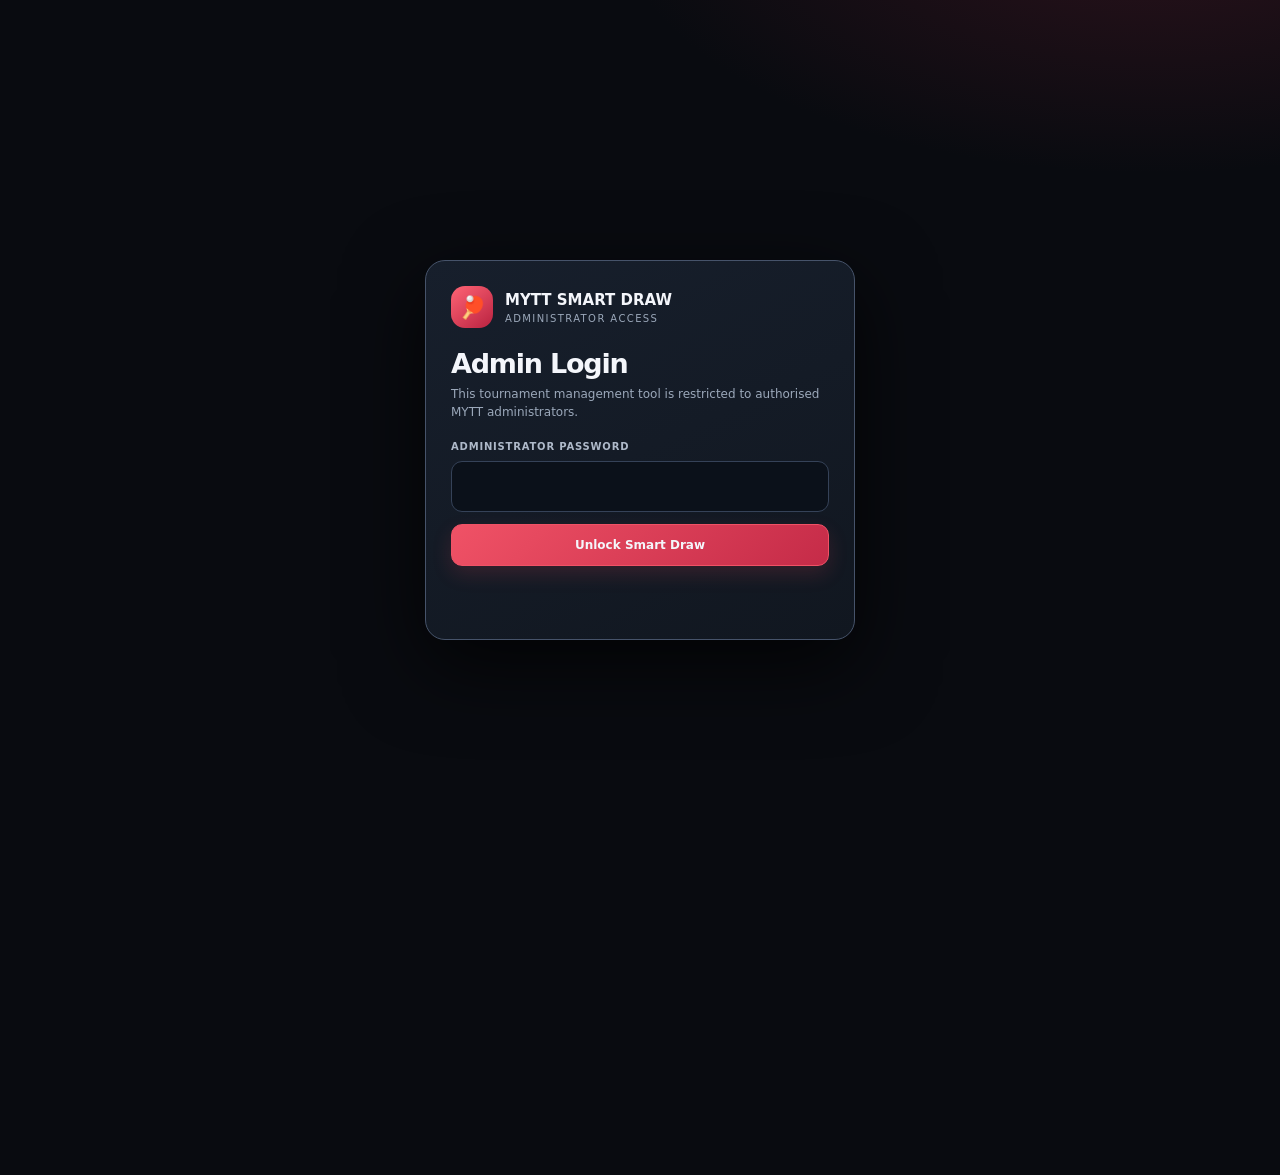
<file: MYTT-smart-draw-no-repeat-fix.html>
<!doctype html>
<html lang="en">
<head>
<meta charset="utf-8"><meta name="viewport" content="width=device-width,initial-scale=1,viewport-fit=cover">
<meta name="theme-color" content="#090b10"><title>MYTT Smart Draw — Singles &amp; Doubles</title>
<style>
:root{--bg:#090b10;--panel:#151d29;--line:#2c394c;--text:#f4f6fb;--muted:#9ba8ba;--red:#ed465b;--pink:#ff7786;--gold:#e8c77b;--green:#5ad6a3}
*{box-sizing:border-box}body{margin:0;background:radial-gradient(900px 440px at 90% -10%,#72203336,transparent 60%),var(--bg);color:var(--text);font:15px/1.5 Inter,system-ui,-apple-system,"Segoe UI",sans-serif}
button,input,textarea,select{font:inherit}button{cursor:pointer}.shell{width:min(1120px,calc(100% - 28px));margin:auto;padding:18px 0 50px}
header{display:flex;justify-content:space-between;align-items:center;gap:12px;padding:5px 2px 20px}.brand{display:flex;align-items:center;gap:11px;font-weight:900;letter-spacing:.12em}.mark{width:42px;height:42px;display:grid;place-items:center;border-radius:14px;background:linear-gradient(140deg,#ff6475,#b92240);font-size:22px}.brand small{display:block;color:var(--muted);font-size:10px;letter-spacing:.16em}.pill{padding:7px 11px;border-radius:99px;border:1px solid #58313b;background:#29151c;color:#ffabb5;font-size:10px;font-weight:900;letter-spacing:.1em}
.hero{padding:20px 0 16px}.kicker{color:var(--pink);font-size:11px;font-weight:900;letter-spacing:.18em;text-transform:uppercase}h1{font-size:clamp(31px,5vw,49px);line-height:1.03;letter-spacing:-.045em;margin:9px 0 11px}.hero p{margin:0;color:var(--muted);max-width:720px}
.stats{display:grid;grid-template-columns:repeat(4,1fr);gap:10px;margin:17px 0}.stat{background:linear-gradient(145deg,#192230,#111721);border:1px solid var(--line);border-radius:15px;padding:13px}.stat span{display:block;color:var(--muted);font-size:10px;font-weight:850;letter-spacing:.1em;text-transform:uppercase}.stat b{display:block;font-size:23px;margin-top:4px}
.panel{margin-top:14px;padding:19px;background:linear-gradient(155deg,#171f2c,#111720);border:1px solid var(--line);border-radius:17px;box-shadow:0 18px 45px #0005}.panelhead{display:flex;align-items:center;gap:10px;margin-bottom:16px}.step{width:28px;height:28px;display:grid;place-items:center;border-radius:9px;background:#3a1d27;color:#ffabb5;font-size:12px;font-weight:900}h2{margin:0;font-size:18px}.sub{color:var(--muted);font-size:12px;margin-top:3px}
.settings{display:grid;grid-template-columns:repeat(4,minmax(0,1fr));gap:11px;margin-bottom:17px}.field label{display:block;color:#aeb9c9;font-size:10px;font-weight:900;letter-spacing:.08em;text-transform:uppercase;margin-bottom:7px}.field input{width:100%;background:#0b111a;color:var(--text);border:1px solid #354258;border-radius:11px;padding:11px 12px;outline:none;font-weight:750}.field input:focus,textarea:focus{border-color:var(--pink);box-shadow:0 0 0 3px #ed465b20}.field small{display:block;color:#8190a5;font-size:10px;margin-top:5px}
textarea{display:block;width:100%;min-height:185px;resize:vertical;background:#0b111a;color:var(--text);border:1px solid #354258;border-radius:13px;padding:14px;outline:none;font:13px/1.7 ui-monospace,monospace}textarea::placeholder{color:#718096}.meta{display:flex;justify-content:space-between;gap:8px;flex-wrap:wrap;color:var(--muted);font-size:11px;margin-top:8px}.meta strong{color:#ffabb5}
.actions,.tools{display:flex;flex-wrap:wrap;gap:9px;margin-top:16px}.btn{border:1px solid #3c485d;background:#202b3b;color:var(--text);border-radius:11px;padding:11px 15px;font-size:12px;font-weight:900}.btn:hover{border-color:#71819b}.btn.primary{background:linear-gradient(135deg,#f05266,#c52b48);border-color:#f05266;box-shadow:0 8px 20px #ed465b2a}.btn.ghost{background:transparent}.hint{color:var(--muted);font-size:11px;margin:12px 0 0}.hidden{display:none!important}
.resulthead{display:flex;justify-content:space-between;align-items:center;gap:12px;flex-wrap:wrap}.status{display:flex;align-items:center;gap:9px}.dot{width:8px;height:8px;border-radius:50%;background:var(--green);box-shadow:0 0 0 5px #5ad6a31b}.tools{margin:0;gap:7px}.tools .btn{padding:9px 11px}
.roundsection{margin-top:16px;border:1px solid var(--line);border-radius:14px;overflow:hidden;background:#0d141e}.roundtitle{display:flex;justify-content:space-between;gap:10px;align-items:center;background:#172130;padding:12px 14px;border-bottom:1px solid var(--line)}.roundtitle b{font-size:14px}.roundtitle span{font-size:10px;color:var(--muted);font-weight:850}
.groups{display:grid;grid-template-columns:repeat(2,minmax(0,1fr));gap:10px;padding:12px}.groupcard{border:1px solid #354258;border-radius:12px;background:#111a26;overflow:hidden;break-inside:avoid}.grouphead{display:flex;justify-content:space-between;align-items:center;gap:8px;padding:10px 12px;background:#1b2737;border-bottom:1px solid #354258}.grouphead b{font-size:12px}.grouphead span{font-size:10px;color:#c1ccda}.chips{padding:9px 11px 3px;display:flex;flex-wrap:wrap;gap:5px}.chip{border:1px solid #3b4b60;border-radius:99px;padding:4px 7px;font-size:10px;color:#e5ebf3}.matchlist{padding:5px 11px 9px}.match{display:grid;grid-template-columns:minmax(0,1fr) 58px 18px 58px minmax(0,1fr) minmax(128px,.85fr);grid-template-rows:auto auto;column-gap:7px;row-gap:8px;align-items:center;padding:12px;border:1px solid #354258;border-radius:12px;background:rgba(0,0,0,.12);margin:8px 0 0;min-width:0}.match:last-child{border-bottom:0}.referee-cell{grid-column:6;grid-row:2;justify-self:end;text-align:right;align-self:center;min-width:0;max-width:100%;font-size:8px;line-height:1.2;color:var(--gold);white-space:nowrap;overflow:hidden;text-overflow:ellipsis;padding:0;border:0}.referee-cell strong{display:inline;color:#f1d99b;font-size:9px}.no{font-size:9px;color:var(--muted);font-weight:900;letter-spacing:.09em}.player{font-size:11px;font-weight:850;line-height:1.35;overflow-wrap:anywhere;min-width:0;text-align:right}.right{text-align:left}.vs{grid-column:3;grid-row:2;justify-self:center;text-align:center;color:var(--muted);font-size:11px;font-weight:900}.score-box{justify-self:center;align-self:center;width:58px;height:42px;min-width:0;padding:6px 5px;text-align:center;background:#10141c;color:var(--text);border:1px solid var(--line);border-radius:8px;font-size:16px;font-weight:900;outline:none;font-variant-numeric:tabular-nums;appearance:auto;-webkit-appearance:auto;-moz-appearance:auto}.score-box:focus{border-color:var(--pink);box-shadow:0 0 0 2px #ed465b30}.match > .player:not(.right){grid-column:1;grid-row:2;text-align:right}.match > .player.right{grid-column:5;grid-row:2;text-align:left}.match > .score-box[data-side="1"]{grid-column:2;grid-row:2}.match > .score-box[data-side="2"]{grid-column:4;grid-row:2}
.import-row{display:flex;align-items:center;gap:10px;flex-wrap:wrap;margin:10px 0 8px}.import-status{font-size:11px;color:var(--muted)}.match-meta{grid-column:1/-1;grid-row:1;display:flex;flex-direction:row;align-items:center;justify-content:space-between;gap:10px;min-width:0}.format-select{width:auto;min-width:148px;max-width:100%;padding:7px 9px;border:1px solid var(--line);border-radius:8px;background:#171c26;color:var(--text);font-size:10px;font-weight:850;line-height:1.2;outline:none}.format-select:focus{border-color:var(--pink)}.format-select:disabled,.score-box:disabled{opacity:.7}
.submit-panel{margin:16px 0 18px;padding:14px;border:1px solid #59404a;border-radius:14px;background:linear-gradient(145deg,#241923,#141923)}.submit-head{display:flex;align-items:flex-start;justify-content:space-between;gap:12px;flex-wrap:wrap}.submit-head h3{margin:0;font-size:15px}.submit-head p{margin:4px 0 0;color:var(--muted);font-size:11px}.submit-state{border:1px solid #4b5668;border-radius:99px;padding:5px 9px;font-size:9px;font-weight:900;letter-spacing:.08em;color:#cbd5e1}.submit-state.accepted{border-color:#286b52;color:#7ee0b6;background:#143326}.submit-state.partial{border-color:#865b2d;color:#ffd18b;background:#352719}.submit-controls{display:grid;grid-template-columns:minmax(160px,220px) 1fr auto;align-items:end;gap:12px;margin-top:13px}.submit-progress{padding:7px 0}.submit-progress b{display:block;font-size:13px}.submit-progress small{display:block;color:var(--muted);font-size:10px;margin-top:3px}.submit-controls .field input{width:100%;background:#0b111a;color:var(--text);border:1px solid #354258;border-radius:10px;padding:10px}.submit-note{margin:10px 0 0;color:var(--muted);font-size:10px}
.review-modal{position:fixed;inset:0;z-index:100;display:grid;place-items:center;padding:16px}.review-backdrop{position:absolute;inset:0;background:#02050bd9;backdrop-filter:blur(5px)}.review-card{position:relative;width:min(560px,100%);max-height:min(82vh,760px);overflow:auto;padding:20px;border:1px solid #455166;border-radius:18px;background:#151d29;box-shadow:0 24px 80px #000b}.review-card h2{font-size:20px}.review-card>p{color:var(--muted);font-size:12px}.review-summary{display:grid;grid-template-columns:repeat(3,1fr);gap:8px;margin:14px 0}.review-stat{padding:10px;border:1px solid #354258;border-radius:10px;background:#0e1520}.review-stat span{display:block;color:var(--muted);font-size:9px;text-transform:uppercase;font-weight:900}.review-stat b{display:block;margin-top:3px;font-size:19px}.review-table-wrap{max-height:260px;overflow:auto;border:1px solid #354258;border-radius:10px;margin:12px 0}.review-table-wrap table{min-width:620px}.review-table-wrap th,.review-table-wrap td{padding:8px 9px;font-size:10px}.review-issues{margin:10px 0;padding-left:19px;color:#ffc1c8;font-size:11px;line-height:1.6}.review-ok{padding:11px;border:1px solid #286b52;border-radius:10px;background:#143326;color:#a6f0d0;font-size:12px}.review-actions{display:flex;justify-content:flex-end;gap:8px;flex-wrap:wrap;margin-top:18px}.review-actions .btn:disabled{opacity:.45;cursor:not-allowed}

.tabs{display:flex;gap:5px;overflow-x:auto;background:#0b111a;border:1px solid var(--line);padding:5px;border-radius:12px;margin:18px 0 15px}.tab{white-space:nowrap;border:0;background:transparent;color:var(--muted);border-radius:8px;padding:10px 12px;font-size:11px;font-weight:900}.tab.active{background:#3a202a;color:#ffb1ba}
.tablewrap{overflow-x:auto;border:1px solid var(--line);border-radius:12px}table{width:100%;border-collapse:collapse;min-width:680px;background:#0d141e}th,td{text-align:left;padding:11px 12px;border-bottom:1px solid #202a39;font-size:11px}th{background:#172130;color:#aeb9c9;font-size:10px;letter-spacing:.08em;text-transform:uppercase}tr:last-child td{border-bottom:0}
.focus{max-width:380px;margin-bottom:12px}.focus select{width:100%;background:#0b111a;color:var(--text);border:1px solid #354258;border-radius:10px;padding:10px}.playerrounds{display:grid;grid-template-columns:repeat(2,minmax(0,1fr));gap:9px}.ordercard{background:#0d141e;border:1px solid var(--line);border-radius:11px;padding:12px}.ordercard span{font-size:10px;color:var(--muted);font-weight:850;letter-spacing:.08em}.ordercard b{display:block;font-size:13px;margin-top:4px}.ordercard small{display:block;color:#a3afbf;font-size:10px;margin-top:4px;line-height:1.5}
.footer{text-align:center;color:#687589;font-size:10px;letter-spacing:.05em;margin-top:24px}.toast{position:fixed;left:50%;bottom:20px;transform:translate(-50%,15px);opacity:0;pointer-events:none;background:#eafaf3;color:#123c2c;padding:10px 15px;border-radius:99px;font-size:12px;font-weight:900;transition:.2s;z-index:10}.toast.show{opacity:1;transform:translate(-50%,0)}
@media(max-width:560px){.match{grid-template-columns:minmax(0,1fr) 40px 12px 40px minmax(0,1fr);grid-template-rows:auto auto;column-gap:4px;row-gap:6px;padding:9px 7px}.match-meta{grid-column:1/-1;grid-row:1;max-width:70%;gap:4px}.match > .player{font-size:9px;white-space:normal;overflow-wrap:anywhere;overflow:visible;text-overflow:clip}.match > .score-box{width:40px;height:36px;font-size:13px}.match > .player:not(.right){grid-column:1;grid-row:2;text-align:right}.match > .player.right{grid-column:5;grid-row:2;text-align:left}.match > .score-box[data-side="1"]{grid-column:2;grid-row:2}.match > .score-box[data-side="2"]{grid-column:4;grid-row:2}.match > .vs{grid-column:3;grid-row:2}.match-meta .format-select{min-width:90px;width:90px;padding:6px 5px;font-size:8px}.match-meta .no{font-size:8px;white-space:nowrap}.referee-cell{grid-column:1/-1;grid-row:1;justify-self:end;align-self:center;max-width:28%;font-size:6.5px;line-height:1.1;text-align:right;white-space:nowrap;overflow:hidden;text-overflow:ellipsis}.referee-cell strong{font-size:7px}}@media(max-width:760px){.submit-controls{grid-template-columns:1fr}.submit-controls .btn{width:100%}.shell{width:calc(100% - 20px);padding-top:11px}.hero{padding:16px 0 12px}.stats{grid-template-columns:repeat(2,1fr);gap:8px}.stat{padding:11px}.stat b{font-size:21px}.panel{padding:14px}.settings{grid-template-columns:repeat(2,minmax(0,1fr));gap:9px}.groups{grid-template-columns:1fr}.playerrounds{grid-template-columns:1fr}.tools{width:100%}.tools .btn{flex:1}}

/* Admin-only login gate */
body.admin-locked .shell{visibility:hidden;pointer-events:none;user-select:none}
.admin-login-gate{position:fixed;inset:0;z-index:1000;display:grid;place-items:center;padding:18px;background:radial-gradient(900px 440px at 90% -10%,#72203355,transparent 60%),#090b10}
.admin-login-card{width:min(430px,100%);padding:25px;border:1px solid #46536a;border-radius:20px;background:linear-gradient(155deg,#171f2c,#111720);box-shadow:0 25px 80px #000b}
.admin-login-brand{display:flex;align-items:center;gap:12px;margin-bottom:22px}
.admin-login-brand .mark{flex:0 0 42px}
.admin-login-card h1{font-size:27px;margin:0 0 7px}
.admin-login-card p{color:var(--muted);font-size:12px;margin:0 0 18px}
.admin-login-card label{display:block;color:#aeb9c9;font-size:10px;font-weight:900;letter-spacing:.08em;text-transform:uppercase;margin-bottom:7px}
.admin-login-card input{width:100%;background:#0b111a;color:var(--text);border:1px solid #354258;border-radius:11px;padding:13px 12px;outline:none}
.admin-login-card input:focus{border-color:var(--pink);box-shadow:0 0 0 3px #ed465b20}
.admin-login-card button{width:100%;margin-top:12px}
.admin-login-status{min-height:18px;margin-top:12px!important;color:#ffabb5!important;font-size:11px!important}
.admin-login-status.success{color:#7ee0b6!important}
.header-tools{display:flex;align-items:center;gap:8px}
body:not(.admin-locked) .admin-login-gate{display:none}
@media(max-width:480px){.admin-login-card{padding:20px}.admin-login-card h1{font-size:24px}.header-tools{gap:5px}.header-tools .btn{padding:8px 9px;font-size:10px}}


/* MYTT PRINT LAYOUT — A4 LANDSCAPE, ONE ROUND PER PAGE */
@page {
  size: A4 landscape;
  margin: 7mm;
}

@media print {
  html,
  body {
    width: 100% !important;
    min-width: 0 !important;
    margin: 0 !important;
    padding: 0 !important;
    background: #fff !important;
    color: #111 !important;
    -webkit-print-color-adjust: exact;
    print-color-adjust: exact;
  }

  body {
    font-family: Arial, Helvetica, sans-serif !important;
    font-size: 9pt !important;
    line-height: 1.25 !important;
  }

  .shell {
    width: 100% !important;
    max-width: none !important;
    margin: 0 !important;
    padding: 0 !important;
  }

  header,
  .hero,
  .stats,
  #setupPanel,
  .tools,
  .tabs,
  .footer,
  .toast,
  .submit-panel,
  .review-modal,
  #drawOrder,
  #allView,
  #playerView,
  .resulthead {
    display: none !important;
  }

  #resultsPanel {
    display: block !important;
    width: 100% !important;
    margin: 0 !important;
    padding: 0 !important;
    border: 0 !important;
    border-radius: 0 !important;
    box-shadow: none !important;
    background: #fff !important;
    color: #111 !important;
  }

  #roundsView {
    display: block !important;
    width: 100% !important;
    margin: 0 !important;
    padding: 0 !important;
  }

  /* A round occupies one printable A4 landscape page. */
  .roundsection {
    display: flex !important;
    flex-direction: column !important;
    width: 100% !important;
    height: 195mm !important;
    min-height: 195mm !important;
    max-height: 195mm !important;
    box-sizing: border-box !important;
    margin: 0 !important;
    padding: 0 !important;
    border: 0 !important;
    border-radius: 0 !important;
    overflow: hidden !important;
    background: #fff !important;
    color: #111 !important;
    break-inside: avoid !important;
    page-break-inside: avoid !important;
    break-after: page !important;
    page-break-after: always !important;
  }

  .roundsection:last-child {
    break-after: auto !important;
    page-break-after: auto !important;
  }

  .roundtitle {
    display: flex !important;
    flex: 0 0 auto !important;
    align-items: center !important;
    justify-content: space-between !important;
    gap: 4mm !important;
    min-height: 10mm !important;
    padding: 2.5mm 3mm !important;
    border: 1px solid #929ba6 !important;
    background: #e9edf2 !important;
    color: #111 !important;
  }

  .roundtitle b {
    color: #111 !important;
    font-size: 12pt !important;
    font-weight: 900 !important;
  }

  .roundtitle span {
    color: #222 !important;
    font-size: 7.5pt !important;
    font-weight: 700 !important;
    text-align: right !important;
  }

  /* Four tables are arranged evenly in a 2 × 2 grid. */
  .groups {
    display: grid !important;
    flex: 1 1 auto !important;
    min-height: 0 !important;
    grid-template-columns: repeat(2, minmax(0, 1fr)) !important;
    grid-template-rows: repeat(2, minmax(0, 1fr)) !important;
    grid-auto-rows: minmax(0, 1fr) !important;
    grid-auto-flow: row !important;
    align-content: stretch !important;
    gap: 3mm !important;
    padding: 3mm 0 0 !important;
    box-sizing: border-box !important;
  }

  .groupcard {
    display: flex !important;
    flex-direction: column !important;
    min-width: 0 !important;
    min-height: 0 !important;
    overflow: hidden !important;
    border: 1px solid #8793a1 !important;
    border-radius: 2mm !important;
    background: #fff !important;
    color: #111 !important;
    break-inside: avoid !important;
    page-break-inside: avoid !important;
  }

  .grouphead {
    display: flex !important;
    flex: 0 0 auto !important;
    align-items: center !important;
    justify-content: space-between !important;
    gap: 2mm !important;
    padding: 2mm 2.5mm !important;
    border-bottom: 1px solid #c3cad2 !important;
    background: #edf0f4 !important;
    color: #111 !important;
  }

  .grouphead b {
    color: #111 !important;
    font-size: 9pt !important;
  }

  .grouphead span {
    color: #333 !important;
    font-size: 7pt !important;
    white-space: nowrap !important;
  }

  .chips {
    display: flex !important;
    flex: 0 0 auto !important;
    flex-wrap: wrap !important;
    gap: 1mm !important;
    padding: 1.5mm 2.5mm 1mm !important;
  }

  .chip {
    padding: 0.7mm 1.5mm !important;
    border: 1px solid #c0c6ce !important;
    border-radius: 10mm !important;
    background: #fafafa !important;
    color: #111 !important;
    font-size: 7.2pt !important;
    line-height: 1.15 !important;
  }

  .matchlist {
    flex: 1 1 auto !important;
    min-height: 0 !important;
    padding: 1mm 2.5mm 1.5mm !important;
    overflow: visible !important;
  }

  .match {
    display: grid !important;
    grid-template-columns:
      11mm minmax(0, 1fr) 7mm 7mm 7mm
      minmax(0, 1fr) minmax(29mm, 1.1fr) !important;
    align-items: center !important;
    column-gap: 1.2mm !important;
    min-height: 8mm !important;
    padding: 1.5mm 0 !important;
    border-bottom: 1px solid #e0e4e8 !important;
    break-inside: avoid !important;
    page-break-inside: avoid !important;
  }

  .match:last-child {
    border-bottom: 0 !important;
  }

  .match-meta {
    min-width: 0 !important;
    gap: 0.7mm !important;
  }

  .no {
    color: #333 !important;
    font-size: 7.5pt !important;
  }

  .format-select {
    width: 10mm !important;
    max-width: 100% !important;
    padding: 0.3mm 0.5mm !important;
    border: 1px solid #929ba6 !important;
    border-radius: 1mm !important;
    background: #fff !important;
    color: #111 !important;
    font-size: 6.5pt !important;
    line-height: 1.1 !important;
  }

  .player {
    min-width: 0 !important;
    color: #111 !important;
    font-size: 8.5pt !important;
    font-weight: 800 !important;
    line-height: 1.15 !important;
    white-space: normal !important;
    overflow-wrap: anywhere !important;
  }

  .player.right {
    text-align: left !important;
  }

  .score-box {
    width: 7mm !important;
    min-width: 7mm !important;
    height: 7mm !important;
    padding: 0 !important;
    border: 1px solid #68727d !important;
    border-radius: 1mm !important;
    background: #fff !important;
    color: #111 !important;
    font-size: 8pt !important;
    font-weight: 900 !important;
    line-height: 1 !important;
  }

  .score-box:disabled,
  .format-select:disabled {
    opacity: 1 !important;
  }

  .vs {
    color: #333 !important;
    font-size: 7pt !important;
  }

  /* Referee names wrap naturally and are never clipped with ellipses. */
  .referee-cell {
    justify-self: stretch !important;
    min-width: 0 !important;
    max-width: none !important;
    color: #654b08 !important;
    font-size: 7.2pt !important;
    line-height: 1.15 !important;
    text-align: left !important;
    white-space: normal !important;
    overflow: visible !important;
    overflow-wrap: anywhere !important;
    text-overflow: clip !important;
  }

  .referee-cell strong {
    display: inline !important;
    color: #654b08 !important;
    font-size: 7.2pt !important;
    line-height: 1.15 !important;
    white-space: normal !important;
    overflow-wrap: anywhere !important;
  }

  th {
    background: #eee !important;
    color: #111 !important;
  }
}


/* MYTT PLAYER PERFORMANCE & INITIAL RATING ANALYSIS 2.0 */
.analysis-intro{margin:10px 0 12px;padding:12px 14px;border:1px solid #3b465a;border-radius:12px;background:#111a26}
.analysis-intro strong{display:block;font-size:12px}.analysis-intro p{margin:4px 0 0;color:var(--muted);font-size:10px;line-height:1.5}
.player-progress{display:grid;grid-template-columns:repeat(3,minmax(0,1fr));gap:8px;margin:10px 0 13px}
.player-progress-card{padding:10px;border:1px solid #354258;border-radius:10px;background:#111a26}
.player-progress-card b{display:block;font-size:19px}.player-progress-card span{display:block;color:var(--muted);font-size:9px;font-weight:850;letter-spacing:.06em;text-transform:uppercase}
.player-match-list{display:grid;gap:8px;margin-top:10px}
.player-match-card{padding:11px;border:1px solid #354258;border-radius:11px;background:#101824}
.player-match-head{display:flex;align-items:flex-start;justify-content:space-between;gap:8px}
.player-match-title{font-size:11px;font-weight:900}.player-match-opponent{margin-top:3px;color:#b6c1d0;font-size:10px}
.player-match-result{flex:0 0 auto;padding:4px 8px;border:1px solid #4b5668;border-radius:99px;color:#dce5f1;font-size:10px;font-weight:900}
.player-match-result.good{border-color:#286b52;background:#143326;color:#8de6c1}
.player-match-result.warn{border-color:#805d34;background:#332719;color:#ffd18b}
.game-score-editor{margin-top:10px;padding-top:9px;border-top:1px solid #283547}
.game-score-heading,.game-score-row{display:grid;grid-template-columns:minmax(64px,1fr) minmax(58px,76px) 18px minmax(58px,76px);align-items:center;gap:7px}
.game-score-heading{margin-bottom:5px;color:#8f9db0;font-size:9px;font-weight:850;text-transform:uppercase;letter-spacing:.05em}
.game-score-row{padding:4px 0}
.game-score-row label{color:#aeb9c9;font-size:10px;font-weight:800}
.game-point-input{width:100%;min-width:0;height:34px;padding:4px 6px;border:1px solid #46566d;border-radius:8px;background:#090f18;color:#f4f6fb;text-align:center;font-size:13px;font-weight:900;font-variant-numeric:tabular-nums;outline:none}
.game-point-input:focus{border-color:var(--pink);box-shadow:0 0 0 2px #ed465b30}
.game-point-input::-webkit-inner-spin-button,.game-point-input::-webkit-outer-spin-button{-webkit-appearance:none;margin:0}
.game-point-input[type=number]{-moz-appearance:textfield}
.game-score-colon{text-align:center;color:#75849a;font-weight:900}
.game-score-status{margin-top:7px;color:#9ba8ba;font-size:9px;line-height:1.45}
.game-score-status.good{color:#80dfb8}.game-score-status.bad{color:#ffabb5}
.player-analysis-tools{margin-top:14px;padding:14px;border:1px solid #59404a;border-radius:13px;background:linear-gradient(145deg,#241923,#141923)}
.player-analysis-tools h3{margin:0;font-size:14px}.player-analysis-tools p{margin:5px 0 0;color:var(--muted);font-size:10px;line-height:1.5}
.player-analysis-actions{display:flex;flex-wrap:wrap;gap:8px;margin-top:11px}.player-analysis-actions .btn{margin:0}.player-analysis-actions .btn:disabled{opacity:.42;cursor:not-allowed}
.player-analysis-status{margin-top:9px;color:#aeb9c9;font-size:10px;line-height:1.5}.player-analysis-status.good{color:#8de6c1}.player-analysis-status.bad{color:#ffabb5}
.analysis-results{display:grid;gap:10px;margin-top:12px}
.analysis-result-card{padding:13px;border:1px solid #3b465a;border-radius:12px;background:#101824}
.analysis-result-card h3{margin:0;font-size:13px}.analysis-result-card .analysis-type{color:var(--pink);font-size:9px;font-weight:900;letter-spacing:.12em;text-transform:uppercase}
.analysis-rating{display:flex;align-items:baseline;gap:8px;margin:7px 0}.analysis-rating strong{font-size:30px;line-height:1}.analysis-rating span{color:var(--muted);font-size:10px}
.analysis-metrics{display:grid;grid-template-columns:repeat(3,minmax(0,1fr));gap:7px;margin-top:9px}
.analysis-metric{padding:8px;border:1px solid #2f3b4e;border-radius:9px;background:#0c131d}.analysis-metric b{display:block;font-size:14px}.analysis-metric span{display:block;color:var(--muted);font-size:8px;font-weight:850;letter-spacing:.05em;text-transform:uppercase}
.analysis-detail{margin-top:8px;color:#aeb9c9;font-size:10px;line-height:1.55}
.approved-rating-row{display:grid;grid-template-columns:1fr minmax(100px,130px);gap:10px;align-items:center;margin-top:12px;padding-top:10px;border-top:1px solid #2f3b4e}
.approved-rating-row label{color:#d6deea;font-size:10px;font-weight:850}.approved-rating-input{width:100%;padding:9px;border:1px solid #59677d;border-radius:8px;background:#080e17;color:#fff;font-weight:900;text-align:center}
.analysis-approval-note{margin-top:9px;padding:9px;border-radius:9px;background:#171d29;color:#aeb9c9;font-size:9px;line-height:1.5}
.analysis-approved{margin-top:10px;padding:10px;border:1px solid #286b52;border-radius:10px;background:#143326;color:#a6f0d0;font-size:10px;line-height:1.5}
@media(max-width:420px){.player-progress{gap:6px}.player-progress-card{padding:8px}.player-progress-card b{font-size:17px}.player-match-card{padding:9px}.game-score-heading,.game-score-row{grid-template-columns:minmax(52px,1fr) minmax(52px,66px) 14px minmax(52px,66px);gap:5px}.game-point-input{height:32px;font-size:12px}.analysis-metrics{gap:5px}.analysis-metric{padding:7px}.analysis-metric b{font-size:12px}.approved-rating-row{grid-template-columns:1fr 95px}}
@media print{.player-analysis-tools,.analysis-results,.game-score-editor{display:none!important}}


/* MYTT Smart Draw — Singles / Doubles mode switch */
.mode-switch{
  display:flex;gap:7px;width:min(100%,440px);margin:17px 0 15px;
  padding:5px;border:1px solid #354258;border-radius:15px;
  background:#0b111a;box-shadow:inset 0 1px 0 #ffffff08;
}
.mode-tab{
  flex:1;min-width:0;display:flex;align-items:center;justify-content:center;gap:10px;
  border:1px solid transparent;border-radius:11px;padding:10px 13px;
  background:transparent;color:#aeb9c9;text-align:left;transition:.18s ease;
}
.mode-tab:hover{background:#182232;color:#fff}
.mode-tab.active{
  color:#fff;border-color:#a83a4d;
  background:linear-gradient(135deg,#48212c,#291720);
  box-shadow:0 6px 18px #ed465b20;
}
.mode-tab-icon{display:grid;place-items:center;width:34px;height:34px;flex:0 0 34px;
  border-radius:10px;background:#ffffff0d;font-size:18px}
.mode-tab.active .mode-tab-icon{background:#ed465b22}
.mode-tab-copy{display:flex;flex-direction:column;gap:1px;min-width:0}
.mode-tab-copy strong{font-size:12px;line-height:1.2;font-weight:950;letter-spacing:.04em}
.mode-tab-copy small{font-size:9px;color:#8f9caf;line-height:1.2}
.mode-tab.active .mode-tab-copy small{color:#ffc0c8}
.mode-panel{display:block}
.mode-panel.hidden{display:none!important}

/* Doubles mode — isolated styles; existing Singles styles remain untouched. */
.doubles-team-toolbar{display:flex;align-items:center;justify-content:space-between;gap:12px;flex-wrap:wrap;
  padding:12px;border:1px solid #354258;border-radius:12px;background:#0d141e}
.doubles-team-source{display:flex;align-items:center;gap:8px;min-width:0;color:#b9c4d3;font-size:11px}
.doubles-source-dot{width:8px;height:8px;flex:0 0 8px;border-radius:50%;background:#687589}
.doubles-source-dot.ready{background:#5ad6a3;box-shadow:0 0 0 4px #5ad6a31b}
.doubles-source-dot.error{background:#ed6677;box-shadow:0 0 0 4px #ed66771b}
.doubles-team-toolbar .btn{padding:9px 12px}
.doubles-team-controls{display:flex;align-items:end;justify-content:space-between;gap:12px;flex-wrap:wrap;margin:14px 0 10px}
.doubles-search-field{width:min(100%,360px)}
.doubles-search-field input{background:#0b111a}
.doubles-team-count{color:#ffabb5;font-size:11px;font-weight:900;padding:8px 0}
.doubles-team-grid{display:grid;grid-template-columns:repeat(2,minmax(0,1fr));gap:8px;max-height:420px;overflow:auto;padding:1px}
.doubles-team-card{display:flex;align-items:center;gap:10px;min-width:0;padding:10px 11px;
  border:1px solid #354258;border-radius:11px;background:linear-gradient(145deg,#141e2b,#101722)}
.doubles-team-number{display:grid;place-items:center;flex:0 0 27px;width:27px;height:27px;border-radius:8px;
  background:#3a202a;color:#ffabb5;font-size:10px;font-weight:950}
.doubles-team-name{min-width:0;color:#f4f6fb;font-size:11px;font-weight:850;overflow-wrap:anywhere}
.doubles-empty-state{grid-column:1/-1;display:flex;flex-direction:column;align-items:center;justify-content:center;
  gap:6px;min-height:155px;padding:20px;border:1px dashed #40506a;border-radius:12px;text-align:center;background:#0d141e}
.doubles-empty-icon{font-size:26px;opacity:.8}
.doubles-empty-state strong{font-size:12px}
.doubles-empty-state small{color:#8f9caf;font-size:10px}
.doubles-workspace-grid{display:grid;grid-template-columns:repeat(2,minmax(0,1fr));gap:9px}
.doubles-workspace-card{display:flex;flex-direction:column;align-items:flex-start;gap:6px;min-height:105px;padding:13px;
  border:1px solid #354258;border-radius:12px;background:linear-gradient(145deg,#141e2b,#101722)}
.doubles-workspace-icon{font-size:19px}
.doubles-workspace-card strong{font-size:12px;font-weight:900}
.doubles-workspace-card small{color:#8f9caf;font-size:10px;line-height:1.45}
.doubles-integration-note{display:flex;align-items:flex-start;gap:11px;margin-top:13px;padding:13px;
  border:1px solid #4c3a43;border-radius:12px;background:#211820}
.doubles-integration-mark{display:grid;place-items:center;flex:0 0 29px;width:29px;height:29px;border-radius:9px;
  background:#ed465b20;color:#ff9ba7;font-weight:900}
.doubles-integration-note strong{display:block;font-size:11px}
.doubles-integration-note p{margin:4px 0 0;color:#aab5c4;font-size:10px;line-height:1.55}
.doubles-result-rule{display:flex;align-items:center;justify-content:space-between;gap:10px;flex-wrap:wrap;
  padding:14px;border:1px solid #354258;border-radius:12px;background:#0d141e}
.doubles-rule-label{display:block;color:#9ba8ba;font-size:9px;font-weight:900;letter-spacing:.1em}
.doubles-result-rule strong{display:block;margin-top:5px;color:#fff;font-size:21px;letter-spacing:.03em}
.doubles-result-rule strong i{color:#ff7786;font-style:normal;padding:0 5px}
.doubles-rule-status{padding:5px 9px;border:1px solid #286b52;border-radius:99px;background:#143326;color:#7ee0b6;
  font-size:9px;font-weight:900;letter-spacing:.06em}
.doubles-format-intro{margin:12px 0 10px;color:#aab5c4;font-size:11px;line-height:1.55}
.doubles-format-preview-grid{display:grid;grid-template-columns:repeat(2,minmax(0,1fr));gap:10px;margin-top:10px}
.doubles-format-preview-card{min-width:0;padding:13px;border:1px solid #354258;border-radius:12px;background:linear-gradient(145deg,#141e2b,#0d141e)}
.doubles-format-preview-top{display:flex;justify-content:space-between;align-items:center;gap:8px;flex-wrap:wrap;margin-bottom:10px}
.doubles-format-preview-top strong{font-size:11px;font-weight:950;letter-spacing:.05em}
.doubles-format-select{min-width:138px;padding:7px 9px;border:1px solid #59677d;border-radius:8px;background:#090f18;color:#f4f6fb;font-size:10px;font-weight:850}
.doubles-preview-teams{display:flex;align-items:center;justify-content:center;gap:8px;padding:10px 8px;border:1px solid #2c394c;border-radius:9px;background:#0a111b;color:#e9edf5;font-size:10px;font-weight:850;text-align:center}
.doubles-preview-teams span:nth-child(2){color:#ff7786;font-size:9px}
.doubles-preview-score-label{display:block;margin:11px 0 6px;color:#9ba8ba;font-size:9px;font-weight:900;letter-spacing:.07em;text-transform:uppercase}
.doubles-preview-score-options{display:flex;gap:7px;flex-wrap:wrap}
.doubles-preview-score{min-width:54px;padding:7px 10px;border:1px solid #45536a;border-radius:8px;background:#101a28;color:#dce4ef;font-size:10px;font-weight:900}
.doubles-preview-score.active{border-color:#ed465b;background:#3a1d27;color:#fff}
.doubles-preview-help{display:block;margin-top:8px;color:#9ba8ba;font-size:9px;line-height:1.45}
.doubles-preview-selection{margin-top:7px;color:#ffabb5;font-size:9px;font-weight:850;min-height:14px}
@media(max-width:560px){.doubles-format-preview-grid{grid-template-columns:1fr}.doubles-format-select{min-width:130px}}
@media(max-width:560px){
  .mode-switch{width:100%;margin:14px 0 13px}
  .mode-tab{gap:7px;padding:9px 8px}
  .mode-tab-icon{width:30px;height:30px;flex-basis:30px;font-size:16px}
  .mode-tab-copy strong{font-size:11px}
  .mode-tab-copy small{font-size:8px}
  .doubles-team-grid,.doubles-workspace-grid{grid-template-columns:1fr}
  .doubles-team-grid{max-height:360px}
  .doubles-team-toolbar{align-items:stretch}
  .doubles-team-toolbar .btn{width:100%}
  .doubles-team-source{font-size:10px}
}
@media print{
  .mode-switch{display:none!important}
  #doublesModePanel{display:none!important}
}


/* MYTT DOUBLES SMART DRAW */
.doubles-settings-grid{display:grid;grid-template-columns:repeat(3,minmax(0,1fr));gap:12px;margin:16px 0}
.doubles-settings-grid .field input{width:100%}
.doubles-actions{display:flex;gap:9px;flex-wrap:wrap;margin:12px 0 4px}
.doubles-submit-panel{margin:18px 0 22px;padding:16px;border:1px solid var(--line);border-radius:16px;background:linear-gradient(145deg,rgba(224,45,75,.08),rgba(255,255,255,.02))}
.doubles-submit-head{display:flex;align-items:flex-start;justify-content:space-between;gap:16px}
.doubles-submit-head h3{margin:0 0 5px;font-size:16px}
.doubles-submit-head p{margin:0;color:var(--muted);font-size:12px;line-height:1.55;max-width:640px}
.doubles-submit-state{flex:0 0 auto;border:1px solid var(--line);border-radius:999px;padding:7px 10px;font-size:9px;font-weight:900;letter-spacing:.08em;color:var(--muted)}
.doubles-submit-state.accepted{color:#36c58b;border-color:rgba(54,197,139,.35)}
.doubles-submit-state.partial{color:#f1b64c;border-color:rgba(241,182,76,.35)}
.doubles-submit-controls{display:grid;grid-template-columns:minmax(160px,220px) 1fr auto;align-items:end;gap:14px;margin-top:16px}
.doubles-submit-progress{display:flex;flex-direction:column;gap:5px;min-width:0;padding:0 4px 8px}
.doubles-submit-progress b{font-size:13px}
.doubles-submit-progress small{font-size:11px;line-height:1.45;color:var(--muted)}
.doubles-submit-note{font-size:11px;color:var(--muted);margin:10px 0 0}
.doubles-submit-message{font-size:12px;font-weight:700;margin-top:8px;color:var(--muted)}
.doubles-submit-message.error{color:#ff7786}
.doubles-submit-message.success{color:#36c58b}
.doubles-draw-order-wrap{margin:18px 0}
.doubles-tabs{display:flex;gap:7px;overflow:auto;padding:4px 0 12px;border-bottom:1px solid var(--line);margin-bottom:16px}
.doubles-tab{white-space:nowrap;border:1px solid var(--line);border-radius:999px;padding:9px 13px;background:transparent;color:var(--muted);font-size:11px;font-weight:800;cursor:pointer}
.doubles-tab.active{background:rgba(224,45,75,.13);border-color:rgba(224,45,75,.55);color:var(--text)}
.doubles-round-section{margin:18px 0 24px}
.doubles-round-title{display:flex;justify-content:space-between;align-items:center;gap:12px;margin-bottom:12px}
.doubles-round-title b{font-size:15px;letter-spacing:.04em}
.doubles-round-title span{font-size:10px;color:var(--muted);text-align:right}
.doubles-groups{display:grid;grid-template-columns:repeat(auto-fit,minmax(min(100%,390px),1fr));gap:13px}
.doubles-group-card{border:1px solid var(--line);border-radius:15px;padding:13px;background:rgba(255,255,255,.018);min-width:0}
.doubles-group-head{display:flex;justify-content:space-between;align-items:center;gap:8px;margin-bottom:10px}
.doubles-group-head b{font-size:11px;letter-spacing:.05em}
.doubles-group-head span{font-size:9px;color:var(--muted)}
.doubles-group-teams{display:flex;flex-wrap:wrap;gap:5px;margin-bottom:11px}
.doubles-team-chip{font-size:10px;padding:5px 8px;border:1px solid var(--line);border-radius:999px;color:var(--muted);max-width:100%;overflow-wrap:anywhere}
.doubles-match-list{display:grid;gap:8px}
.doubles-match-card{border:1px solid var(--line);border-radius:12px;padding:10px;background:rgba(0,0,0,.12);min-width:0}
.doubles-match-head{display:flex;justify-content:space-between;align-items:center;gap:10px;margin-bottom:9px}
.doubles-match-number{font-size:9px;font-weight:900;letter-spacing:.09em;color:var(--muted)}
.doubles-format-select{border:1px solid var(--line);border-radius:8px;background:#171c26;color:var(--text);padding:6px 8px;font-size:10px;font-weight:800}
.doubles-scoreline{display:grid;grid-template-columns:minmax(0,1fr) 48px 12px 48px minmax(0,1fr);gap:7px;align-items:center}
.doubles-team-label{font-size:11px;font-weight:800;line-height:1.35;overflow-wrap:anywhere;text-align:right}
.doubles-team-label.right{text-align:left}
.doubles-score-box{width:100%;min-width:0;border:1px solid var(--line);border-radius:8px;background:#10141c;color:var(--text);padding:8px 4px;text-align:center;font-size:15px;font-weight:900}
.doubles-score-vs{text-align:center;color:var(--muted);font-size:10px;font-weight:900}
.doubles-referee{margin-top:8px;padding-top:7px;border-top:1px solid rgba(255,255,255,.06);font-size:9px;color:var(--gold)!important}
.doubles-referee strong{color:#f1d99b!important}
#doublesAllBody .doubles-referee-table-cell{color:#f1d99b!important;font-weight:750}
.doubles-team-orders{display:grid;gap:10px;margin-top:14px}
.doubles-team-order-round{border:1px solid var(--line);border-radius:12px;padding:12px}
.doubles-team-order-round h4{margin:0 0 9px;font-size:11px;letter-spacing:.06em}
.doubles-team-order-round .doubles-match-card{margin-top:7px}
.doubles-status-pill{display:inline-flex;align-items:center;border:1px solid var(--line);border-radius:999px;padding:4px 7px;font-size:9px;font-weight:800;color:var(--muted)}
.doubles-status-pill.submitted{color:#36c58b;border-color:rgba(54,197,139,.35)}
#doublesStandingsView .tablewrap{overflow:auto}
#doublesStandingsView table{min-width:700px}
@media(max-width:720px){
 .doubles-settings-grid{grid-template-columns:1fr 1fr}
 .doubles-settings-grid .field:last-child{grid-column:1/-1}
 .doubles-submit-head{flex-direction:column}
 .doubles-submit-controls{grid-template-columns:1fr}
 .doubles-submit-progress{padding:0}
 .doubles-submit-controls .btn{width:100%}
 .doubles-round-title{align-items:flex-start;flex-direction:column}
 .doubles-round-title span{text-align:left}
}
@media(max-width:420px){
 .doubles-settings-grid{grid-template-columns:1fr}
 .doubles-settings-grid .field:last-child{grid-column:auto}
 .doubles-scoreline{grid-template-columns:minmax(0,1fr) 40px 10px 40px minmax(0,1fr);gap:5px}
 .doubles-team-label{font-size:10px}
}


/* Keep the established compact A4 print layout while using larger match cards on screen. */
@media print {
  .match { grid-template-columns: 18mm minmax(0,1fr) 7mm 7mm 7mm minmax(0,1fr) minmax(29mm,1.1fr) !important; grid-template-rows: auto !important; padding: 1.5mm 0 !important; border: 0 !important; border-bottom: 1px solid #e0e4e8 !important; border-radius: 0 !important; background: #fff !important; margin: 0 !important; }
  .match-meta { grid-column: auto !important; grid-row: auto !important; flex-direction: column !important; align-items: center !important; justify-content: center !important; gap: .7mm !important; }
  .match > .player:not(.right), .match > .score-box[data-side="1"], .match > .vs, .match > .score-box[data-side="2"], .match > .player.right, .match > .referee-cell { grid-row: auto !important; }
  .match > .player:not(.right), .match > .score-box[data-side="1"], .match > .vs, .match > .score-box[data-side="2"], .match > .player.right, .match > .referee-cell { grid-column: auto !important; }
  .referee-cell { justify-self: end !important; text-align: right !important; max-width: 100% !important; font-size: 7pt !important; line-height: 1.15 !important; white-space: nowrap !important; overflow: hidden !important; text-overflow: ellipsis !important; padding: 0 !important; border: 0 !important; }
  .referee-cell strong { font-size: 7.5pt !important; }
  .format-select { width: 15mm !important; min-width: 15mm !important; max-width: 15mm !important; padding: .3mm .5mm !important; font-size: 5.5pt !important; }
}
</style>
<style id="mytt-doubles-compact-match-cards-v7">
/* Compact Doubles match cards only. Singles styles and match logic are untouched. */
.doubles-match-list{gap:6px!important}
.doubles-match-card{padding:7px 9px!important}
.doubles-match-head{gap:7px!important;margin-bottom:5px!important}
.doubles-format-select{height:30px!important;min-height:30px!important;padding:4px 8px!important;line-height:1.1!important;box-sizing:border-box!important}
.doubles-scoreline{grid-template-columns:minmax(0,1fr) 44px 10px 44px minmax(0,1fr) minmax(112px,auto)!important;gap:6px!important;align-items:center!important}
.doubles-score-box{height:30px!important;min-height:30px!important;padding:2px 4px!important;line-height:1!important;box-sizing:border-box!important}
.doubles-referee{display:block!important;min-width:0!important;max-width:100%!important;margin:0!important;padding:0!important;border:0!important;justify-self:end!important;text-align:right!important;white-space:nowrap!important;overflow:hidden!important;text-overflow:ellipsis!important;line-height:1.15!important;font-size:9px!important}
.doubles-referee strong{color:#f1d99b!important;white-space:inherit!important}
.doubles-group-teams{margin-bottom:8px!important}
.doubles-team-order-round{padding:9px!important}
.doubles-team-order-round h4{margin-bottom:6px!important}
.doubles-team-order-round .doubles-match-card{margin-top:5px!important}
@media(max-width:720px){
 .doubles-scoreline{grid-template-columns:minmax(0,1fr) 40px 10px 40px minmax(0,1fr) minmax(76px,auto)!important;gap:4px!important}
 .doubles-team-label{font-size:10px!important;line-height:1.2!important}
 .doubles-referee{font-size:8px!important}
}
@media(max-width:420px){
 .doubles-scoreline{grid-template-columns:minmax(0,1fr) 34px 8px 34px minmax(0,1fr) minmax(58px,auto)!important;gap:3px!important}
 .doubles-score-box{height:28px!important;min-height:28px!important}
 .doubles-format-select{min-width:108px!important;height:28px!important;min-height:28px!important}
 .doubles-referee{font-size:7px!important}
}
</style>


<style id="mytt-smartdraw-compact-singles-stacked-doubles-v8">
/* Singles: tighten vertical spacing only; preserve existing layout, colors and match logic. */
.matchlist{padding:4px 9px 7px!important}
.match{padding:8px 9px!important;row-gap:4px!important;column-gap:6px!important;margin:6px 0 0!important}
.match-meta{gap:6px!important}
.match-meta .format-select{height:28px!important;min-height:28px!important;padding:4px 8px!important;line-height:1.05!important}
.match .score-box{height:36px!important;min-height:36px!important;padding:4px!important;font-size:15px!important;line-height:1!important}
@media(max-width:560px){
 .matchlist{padding:3px 7px 6px!important}
 .match{padding:6px 5px!important;row-gap:3px!important;column-gap:3px!important;margin-top:5px!important}
 .match .score-box{height:31px!important;min-height:31px!important;padding:3px!important;font-size:12px!important}
 .match-meta .format-select{height:25px!important;min-height:25px!important;padding:3px 5px!important}
}
/* Doubles: show each fixed pair as two vertically stacked player names. */
.doubles-team-label{display:flex!important;flex-direction:column!important;align-items:flex-end!important;justify-content:center!important;gap:1px!important;min-width:0!important;max-width:100%!important;width:100%!important;overflow:hidden!important;white-space:normal!important;line-height:1.12!important}
.doubles-team-label.right{align-items:flex-start!important;text-align:left!important}
.doubles-team-label .doubles-player-name{display:block!important;min-width:0!important;max-width:100%!important;width:100%!important;overflow:hidden!important;white-space:nowrap!important;text-overflow:ellipsis!important;text-align:right!important}
.doubles-team-label.right .doubles-player-name{text-align:left!important}
#doublesAllBody .doubles-team-label{font-size:10px!important;line-height:1.15!important}
</style>


<style id="mytt-doubles-score-referee-alignment-v9">
/* V9: fixed score/referee columns so every Doubles match row aligns consistently. */
.doubles-scoreline{
  grid-template-columns:
    minmax(0,1fr) 44px 10px 44px minmax(0,1fr) clamp(110px,22%,190px) !important;
  gap:6px !important;
  align-items:center !important;
}
.doubles-scoreline > .doubles-team-label{
  display:flex !important;
  min-width:0 !important;
  width:100% !important;
  max-width:100% !important;
  overflow:hidden !important;
}
.doubles-scoreline > .doubles-score-box{
  width:100% !important;
  min-width:0 !important;
  box-sizing:border-box !important;
}
.doubles-scoreline > .doubles-referee{
  display:block !important;
  justify-self:stretch !important;
  align-self:center !important;
  width:100% !important;
  min-width:0 !important;
  max-width:100% !important;
  box-sizing:border-box !important;
  margin:0 !important;
  padding:0 !important;
  border:0 !important;
  text-align:right !important;
  white-space:nowrap !important;
  overflow:hidden !important;
  text-overflow:ellipsis !important;
  line-height:1.15 !important;
}
.doubles-scoreline > .doubles-referee strong{
  display:inline !important;
  max-width:100% !important;
  white-space:inherit !important;
  overflow:hidden !important;
  text-overflow:ellipsis !important;
}
.doubles-scoreline .doubles-player-name{
  display:block !important;
  min-width:0 !important;
  width:100% !important;
  max-width:100% !important;
  overflow:hidden !important;
  white-space:nowrap !important;
  text-overflow:ellipsis !important;
}
@media(max-width:720px){
  .doubles-scoreline{
    grid-template-columns:
      minmax(0,1fr) 40px 10px 40px minmax(0,1fr) clamp(78px,23%,140px) !important;
    gap:4px !important;
  }
  .doubles-scoreline > .doubles-referee{font-size:8px !important}
}
@media(max-width:420px){
  .doubles-scoreline{
    grid-template-columns:
      minmax(0,1fr) 34px 8px 34px minmax(0,1fr) clamp(62px,24%,96px) !important;
    gap:3px !important;
  }
  .doubles-scoreline > .doubles-score-box{
    height:28px !important;
    min-height:28px !important;
  }
  .doubles-scoreline > .doubles-referee{font-size:7px !important}
}
</style>


<style id="mytt-doubles-print-layout-v10">
/* Dedicated Doubles print layout. Singles print rules remain unchanged. */
@media print {
  @page { size: A4 landscape; margin: 7mm; }

  html, body {
    width: 100% !important;
    min-width: 0 !important;
    margin: 0 !important;
    padding: 0 !important;
    background: #fff !important;
    color: #111 !important;
    font-family: Arial, Helvetica, sans-serif !important;
    font-size: 8pt !important;
    line-height: 1.2 !important;
    -webkit-print-color-adjust: exact !important;
    print-color-adjust: exact !important;
  }

  body.printing-doubles .shell {
    width: 100% !important;
    max-width: none !important;
    margin: 0 !important;
    padding: 0 !important;
  }

  body.printing-doubles header,
  body.printing-doubles .hero,
  body.printing-doubles .mode-switch,
  body.printing-doubles .footer,
  body.printing-doubles .toast,
  body.printing-doubles #adminLoginGate,
  body.printing-doubles #singlesModePanel,
  body.printing-doubles #doublesModePanel > .doubles-stats,
  body.printing-doubles #doublesTeamPanel,
  body.printing-doubles #doublesDrawPanel,
  body.printing-doubles #doublesResultsPanel > .resulthead,
  body.printing-doubles .doubles-submit-panel,
  body.printing-doubles .doubles-draw-order-wrap,
  body.printing-doubles .doubles-tabs,
  body.printing-doubles #doublesAllView,
  body.printing-doubles #doublesTeamView,
  body.printing-doubles #doublesStandingsView {
    display: none !important;
  }

  body.printing-doubles #doublesModePanel {
    display: block !important;
    width: 100% !important;
    margin: 0 !important;
    padding: 0 !important;
    border: 0 !important;
    background: #fff !important;
    color: #111 !important;
  }

  body.printing-doubles #doublesResultsPanel {
    display: block !important;
    width: 100% !important;
    margin: 0 !important;
    padding: 0 !important;
    border: 0 !important;
    border-radius: 0 !important;
    box-shadow: none !important;
    background: #fff !important;
    color: #111 !important;
  }

  body.printing-doubles #doublesRoundsView {
    display: block !important;
    width: 100% !important;
    margin: 0 !important;
    padding: 0 !important;
  }

  body.printing-doubles .doubles-round-section {
    display: block !important;
    width: 100% !important;
    min-height: 195mm !important;
    margin: 0 !important;
    padding: 0 !important;
    border: 0 !important;
    border-radius: 0 !important;
    background: #fff !important;
    color: #111 !important;
    break-after: page !important;
    page-break-after: always !important;
    break-inside: auto !important;
    page-break-inside: auto !important;
  }

  body.printing-doubles .doubles-round-section:last-child {
    break-after: auto !important;
    page-break-after: auto !important;
  }

  body.printing-doubles .doubles-round-title {
    display: flex !important;
    align-items: center !important;
    justify-content: space-between !important;
    gap: 4mm !important;
    margin: 0 0 3mm !important;
    padding: 2.5mm 3mm !important;
    border: 1px solid #929ba6 !important;
    background: #e9edf2 !important;
    color: #111 !important;
  }

  body.printing-doubles .doubles-round-title b {
    color: #111 !important;
    font-size: 12pt !important;
    font-weight: 900 !important;
  }

  body.printing-doubles .doubles-round-title span {
    color: #333 !important;
    font-size: 7pt !important;
    text-align: right !important;
  }

  body.printing-doubles .doubles-groups {
    display: grid !important;
    grid-template-columns: repeat(2, minmax(0, 1fr)) !important;
    align-items: start !important;
    gap: 3mm !important;
    width: 100% !important;
    margin: 0 !important;
    padding: 0 !important;
  }

  body.printing-doubles .doubles-group-card {
    display: block !important;
    min-width: 0 !important;
    margin: 0 !important;
    padding: 0 !important;
    border: 1px solid #8793a1 !important;
    border-radius: 2mm !important;
    background: #fff !important;
    color: #111 !important;
    overflow: visible !important;
    break-inside: avoid !important;
    page-break-inside: avoid !important;
  }

  body.printing-doubles .doubles-group-head {
    display: flex !important;
    align-items: center !important;
    justify-content: space-between !important;
    gap: 2mm !important;
    margin: 0 !important;
    padding: 2mm 2.5mm !important;
    border-bottom: 1px solid #c3cad2 !important;
    background: #edf0f4 !important;
    color: #111 !important;
  }

  body.printing-doubles .doubles-group-head b {
    color: #111 !important;
    font-size: 8.5pt !important;
  }

  body.printing-doubles .doubles-group-head span {
    color: #333 !important;
    font-size: 6.5pt !important;
    white-space: nowrap !important;
  }

  body.printing-doubles .doubles-group-teams {
    display: flex !important;
    flex-wrap: wrap !important;
    gap: 1mm !important;
    margin: 0 !important;
    padding: 1.5mm 2.5mm 1mm !important;
  }

  body.printing-doubles .doubles-team-chip {
    max-width: 100% !important;
    padding: .6mm 1.4mm !important;
    border: 1px solid #c0c6ce !important;
    border-radius: 10mm !important;
    background: #fafafa !important;
    color: #111 !important;
    font-size: 6.5pt !important;
    line-height: 1.15 !important;
    overflow-wrap: anywhere !important;
  }

  body.printing-doubles .doubles-match-list {
    display: grid !important;
    gap: 0 !important;
    margin: 0 !important;
    padding: 0 2.5mm 1mm !important;
  }

  body.printing-doubles .doubles-match-card {
    display: block !important;
    min-width: 0 !important;
    margin: 0 !important;
    padding: 1.7mm 0 !important;
    border: 0 !important;
    border-bottom: 1px solid #e0e4e8 !important;
    border-radius: 0 !important;
    background: #fff !important;
    color: #111 !important;
    break-inside: avoid !important;
    page-break-inside: avoid !important;
  }

  body.printing-doubles .doubles-match-card:last-child {
    border-bottom: 0 !important;
  }

  body.printing-doubles .doubles-match-head {
    display: flex !important;
    align-items: center !important;
    justify-content: space-between !important;
    gap: 2mm !important;
    margin: 0 0 1mm !important;
  }

  body.printing-doubles .doubles-match-number {
    color: #333 !important;
    font-size: 6.8pt !important;
    font-weight: 900 !important;
  }

  body.printing-doubles .doubles-format-select {
    width: auto !important;
    min-width: 15mm !important;
    max-width: 22mm !important;
    padding: 0 !important;
    border: 0 !important;
    border-radius: 0 !important;
    background: transparent !important;
    color: #222 !important;
    font-size: 6.2pt !important;
    font-weight: 800 !important;
    line-height: 1.1 !important;
    appearance: none !important;
    -webkit-appearance: none !important;
  }

  body.printing-doubles .doubles-scoreline {
    display: grid !important;
    grid-template-columns:
      minmax(0, 1fr) 8mm 3mm 8mm minmax(0, 1fr) minmax(25mm, .85fr) !important;
    align-items: center !important;
    gap: 1.2mm !important;
    width: 100% !important;
    margin: 0 !important;
  }

  body.printing-doubles .doubles-team-label {
    display: flex !important;
    flex-direction: column !important;
    min-width: 0 !important;
    max-width: 100% !important;
    color: #111 !important;
    font-size: 7pt !important;
    font-weight: 800 !important;
    line-height: 1.12 !important;
    text-align: right !important;
    white-space: normal !important;
    overflow: visible !important;
    overflow-wrap: anywhere !important;
  }

  body.printing-doubles .doubles-team-label.right {
    text-align: left !important;
  }

  body.printing-doubles .doubles-team-label .doubles-player-name {
    display: block !important;
    width: auto !important;
    max-width: 100% !important;
    color: #111 !important;
    font-size: 7pt !important;
    line-height: 1.12 !important;
    text-align: inherit !important;
    white-space: normal !important;
    overflow: visible !important;
    overflow-wrap: anywhere !important;
    text-overflow: clip !important;
  }

  body.printing-doubles .doubles-score-box {
    display: block !important;
    width: 8mm !important;
    min-width: 8mm !important;
    height: 7mm !important;
    min-height: 7mm !important;
    margin: 0 !important;
    padding: 0 !important;
    border: 1px solid #68727d !important;
    border-radius: 1mm !important;
    background: #fff !important;
    color: #111 !important;
    font-size: 8pt !important;
    font-weight: 900 !important;
    line-height: 7mm !important;
    text-align: center !important;
  }

  body.printing-doubles .doubles-score-vs {
    color: #333 !important;
    font-size: 7pt !important;
    text-align: center !important;
  }

  body.printing-doubles .doubles-referee {
    display: block !important;
    min-width: 0 !important;
    max-width: 100% !important;
    margin: 0 !important;
    padding: 0 !important;
    border: 0 !important;
    color: #654b08 !important;
    font-size: 6.2pt !important;
    font-weight: 700 !important;
    line-height: 1.12 !important;
    text-align: right !important;
    white-space: normal !important;
    overflow: visible !important;
    overflow-wrap: anywhere !important;
    text-overflow: clip !important;
  }

  body.printing-doubles .doubles-referee strong {
    color: #654b08 !important;
    font-size: 6.5pt !important;
    white-space: normal !important;
    overflow: visible !important;
    overflow-wrap: anywhere !important;
  }

  body.printing-doubles .doubles-status-pill {
    display: inline-block !important;
    padding: .3mm 1mm !important;
    border: 1px solid #8793a1 !important;
    border-radius: 5mm !important;
    background: #f3f5f7 !important;
    color: #333 !important;
    font-size: 5.5pt !important;
  }
}
</style>

</head>
<body class="admin-locked">
<div id="adminLoginGate" class="admin-login-gate">
  <form id="adminLoginForm" class="admin-login-card" autocomplete="on">
    <div class="admin-login-brand">
      <div class="mark">🏓</div>
      <div><strong>MYTT SMART DRAW</strong><small style="display:block;color:var(--muted);font-size:10px;letter-spacing:.14em">ADMINISTRATOR ACCESS</small></div>
    </div>
    <h1>Admin Login</h1>
    <p>This tournament management tool is restricted to authorised MYTT administrators.</p>
    <label for="adminPassword">Administrator password</label>
    <input id="adminPassword" type="password" autocomplete="current-password" required>
    <button class="btn primary" id="adminLoginBtn" type="submit">Unlock Smart Draw</button>
    <p class="admin-login-status" id="adminLoginStatus" aria-live="polite"></p>
  </form>
</div>
<main class="shell" id="smartDrawApp">
<header><div class="brand"><div class="mark">🏓</div><div>MYTT SMART DRAW<small>FLEXIBLE ROUND ROBIN</small></div></div><div class="header-tools"><div class="pill">ADMIN ONLY</div><button class="btn ghost hidden" id="adminLogoutBtn" type="button">Log out</button></div></header>
<section class="hero">
<div class="kicker">Tournament management</div>
<h1>MYTT <span style="color:var(--pink)">Smart Draw.</span></h1>
<div class="mode-switch" role="tablist" aria-label="Smart Draw mode">
  <button class="mode-tab active" id="modeSinglesBtn" type="button" role="tab" aria-selected="true" aria-controls="singlesModePanel" data-mode="singles">
    <span class="mode-tab-icon">🏓</span><span class="mode-tab-copy"><strong>Singles</strong><small>Individual draw</small></span>
  </button>
  <button class="mode-tab" id="modeDoublesBtn" type="button" role="tab" aria-selected="false" aria-controls="doublesModePanel" data-mode="doubles">
    <span class="mode-tab-icon">👥</span><span class="mode-tab-copy"><strong>Doubles</strong><small>Fixed team draw</small></span>
  </button>
</div>
<p id="heroDescription">Set the player count, available tables, players per table and number of rounds. Each group completes its own round robin before that round is considered complete.</p>
</section>
<div id="singlesModePanel" class="mode-panel">
<section class="stats"><div class="stat"><span>Players</span><b id="statPlayers">0</b></div><div class="stat"><span>Tables / wave</span><b id="statTables">—</b></div><div class="stat"><span>Groups / round</span><b id="statGroups">—</b></div><div class="stat"><span>Rounds</span><b id="statRounds">—</b></div></section>
<section class="panel" id="setupPanel">
<div class="panelhead"><div class="step">01</div><div><h2>Match Settings</h2><div class="sub">All four settings are editable for each event.</div></div></div>
<div class="settings">
<div class="field"><label for="playerCount">Number of players</label><input id="playerCount" type="number" min="2" max="128" step="1" value="16"><small>Must match pasted names</small></div>
<div class="field"><label for="tableCount">Number of tables</label><input id="tableCount" type="number" min="1" max="32" step="1" value="4"><small>Available tables per wave</small></div>
<div class="field"><label for="groupSize">Players per table / group</label><input id="groupSize" type="number" min="3" max="16" step="1" value="4"><small>Each group plays single round robin; at least 3 for rotating referees</small></div>
<div class="field"><label for="roundCount">Number of rounds</label><input id="roundCount" type="number" min="1" max="50" step="1" value="4"><small>Number of group rotations</small></div>
</div>
<label for="playerList" style="display:block;color:#aeb9c9;font-size:10px;font-weight:900;letter-spacing:.08em;text-transform:uppercase;margin-bottom:7px">Player list</label>
<div class="import-row"><button class="btn" id="importActiveBtn" type="button">↻ Import MYTT Active Players</button><span class="import-status" id="activeImportStatus">Load the current Singles session directly from MYTT.</span></div>
<textarea id="playerList" spellcheck="false" placeholder="Paste all player names here — one per line&#10;&#10;Alex Tan&#10;John Lee&#10;Maria Wong&#10;David Lim"></textarea>
<div class="meta"><strong id="detectedCount">0 names detected</strong><span>Paste from Excel / Google Sheets / WhatsApp</span></div>
<div class="actions"><button class="btn primary" id="generateBtn">✦ Generate Draw</button><button class="btn" id="redrawBtn">↻ Shuffle & Redraw</button><button class="btn ghost" id="clearBtn">Clear List</button></div>
<p class="hint">One group is assigned to one table. If there are more groups than available tables, groups run in multiple waves. A round is complete only after every group in that round has finished all its matches. Each player can meet an opponent only once across the whole event. If the selected group size and number of rounds cannot produce a no-repeat schedule, generation stops instead of creating repeat matches. Players are also rotated across tables, and each match receives a non-playing referee from the same group.</p>
</section>
<section class="panel hidden" id="resultsPanel">
<div class="resulthead"><div class="status"><span class="dot"></span><div><h2>Generated Round Robin Draw</h2><div class="sub" id="generatedMeta">Group rotation schedule</div></div></div><div class="tools"><button class="btn" id="printBtn">Print</button><button class="btn" id="csvBtn">Export CSV</button><button class="btn" id="copyBtn">Copy Match Order</button></div></div>
<section class="submit-panel" aria-label="MYTT Singles batch submission"><div class="submit-head"><div><h3>MYTT Singles · Batch Result Submission</h3><p>Scores remain as a local draft. No MYTT rating changes happen until the final confirmation.</p></div><span class="submit-state" id="submissionStatus">DRAFT · NOT SUBMITTED</span></div><div class="submit-controls"><div class="field"><label for="matchDate">Match date</label><input id="matchDate" type="date" required></div><div class="submit-progress"><b id="submitProgress">0 / 0 results ready</b><small id="submitProgressNote">Enter every match score and choose BO3 or BO5 from the selector on each match card.</small></div><button class="btn primary" id="reviewSubmitBtn" type="button">Review All Results</button></div><p class="submit-note">Mixed format is selected per match. BO3 must finish 2–0 or 2–1; BO5 must finish 3–0, 3–1 or 3–2.</p></section>
<div class="sub" style="margin-top:14px">RANDOM DRAW ORDER</div><div class="draw-order" id="drawOrder"></div>
<nav class="tabs"><button class="tab active" data-view="rounds">Round Schedule</button><button class="tab" data-view="all">All Match Order</button><button class="tab" data-view="player">Player All Round Order</button><button class="tab" data-view="standings">Standings</button></nav>
<div id="roundsView"></div><div id="allView" class="hidden"><div class="tablewrap"><table><thead><tr><th>Round</th><th>Wave</th><th>Table</th><th>Group</th><th>Match</th><th>Format</th><th>Player 1</th><th>Score 1</th><th>Score 2</th><th>Player 2</th><th>Referee</th></tr></thead><tbody id="allBody"></tbody></table></div></div>
<div id="playerView" class="hidden">
  <div class="focus"><label for="playerSelect">Choose player</label><select id="playerSelect"></select></div>
  <div class="analysis-intro"><strong>Individual Player Match Records &amp; Detailed Game Scores</strong><p>Select one player to review all of their matches. Only the selected player's matches need detailed game scores (for example, 11–7 or 8–11). Other players do not need to enter detailed scores unless they are selected for their own analysis.</p></div>
  <div id="playerProgress" class="player-progress"></div>
  <div class="playerrounds" id="playerOrders"></div>
  <section class="player-analysis-tools" aria-label="Player rating analysis">
    <h3>MYTT Player Performance Analysis</h3>
    <p>Analyse one selected player at a time. New players are assessed individually; existing players can be added to Rating Test. Detailed scores for other players are not required.</p>
    <div class="player-analysis-actions">
      <button class="btn" id="ratingTestToggleBtn" type="button">＋ Add Selected Player to Rating Test</button>
      <button class="btn primary" id="runRatingAnalysisBtn" type="button" disabled>Analyse Selected Player</button>
    </div>
    <div class="player-analysis-status" id="playerAnalysisStatus">Import MYTT Active Players to create an event snapshot before analysis.</div>
  </section>
  <div id="ratingAnalysisResults" class="analysis-results"></div>
</div>
<div id="standingsView" class="hidden"><p class="hint standings-note">Live ranking · Most wins first. Ties are broken by points difference, then points scored. Only matches with two entered, unequal scores count as completed.</p><div class="tablewrap"><table><thead><tr><th>Rank</th><th>Player</th><th>Played</th><th>Wins</th><th>Losses</th><th>Points For</th><th>Points Against</th><th>Difference</th></tr></thead><tbody id="standingsBody"></tbody></table></div></div>
</section>
</div>

<section id="doublesModePanel" class="mode-panel hidden" role="tabpanel" aria-labelledby="modeDoublesBtn">
  <section class="stats doubles-stats">
    <div class="stat"><span>Active Teams</span><b id="doublesStatTeams">—</b></div>
    <div class="stat"><span>Team List</span><b id="doublesStatStatus">Not loaded</b></div>
    <div class="stat"><span>Draw</span><b id="doublesStatDraw">Not connected</b></div>
    <div class="stat"><span>Results</span><b id="doublesStatResults">Not connected</b></div>
  </section>

  <section class="panel" id="doublesTeamPanel">
    <div class="panelhead">
      <div class="step">01</div>
      <div>
        <h2>Active Doubles Teams</h2>
        <div class="sub">Import the current official MYTT doubles teams.</div>
      </div>
    </div>

    <div class="doubles-team-toolbar">
      <div class="doubles-team-source">
        <span class="doubles-source-dot"></span>
        <span id="doublesTeamStatus" aria-live="polite">Not loaded yet. Import the current Active Doubles Teams list.</span>
      </div>
      <button class="btn primary" id="doublesImportBtn" type="button">↻ Import Active Doubles Teams</button>
    </div>

    <div class="doubles-team-controls">
      <div class="field doubles-search-field">
        <label for="doublesTeamSearch">Search team</label>
        <input id="doublesTeamSearch" type="search" placeholder="Type a team name..." autocomplete="off">
      </div>
      <div class="doubles-team-count" id="doublesTeamCount">0 teams detected</div>
    </div>

    <div id="doublesTeamList" class="doubles-team-grid">
      <div class="doubles-empty-state">
        <span class="doubles-empty-icon">👥</span>
        <strong>No teams imported</strong>
        <small>Import the current MYTT Active Doubles Teams list to begin.</small>
      </div>
    </div>

    <p class="hint">Team names are read from the same published Active Doubles Teams source used by the MYTT website. The team list is not manually edited here, so inactive or unlisted teams cannot be added by typing.</p>
  </section>

  <section class="panel" id="doublesDrawPanel">
    <div class="panelhead">
      <div class="step">02</div>
      <div>
        <h2>Doubles Draw Settings</h2>
        <div class="sub">Generate a rotating round-robin draw using the fixed MYTT doubles teams.</div>
      </div>
    </div>

    <div class="doubles-settings-grid">
      <div class="field">
        <label for="doublesTableCount">Tables per wave</label>
        <input id="doublesTableCount" type="number" min="1" max="32" step="1" value="4">
        <small>Available tables</small>
      </div>
      <div class="field">
        <label for="doublesGroupSize">Teams per table / group</label>
        <input id="doublesGroupSize" type="number" min="3" max="16" step="1" value="4">
        <small>Each group plays round robin</small>
      </div>
      <div class="field">
        <label for="doublesRoundCount">Number of rounds</label>
        <input id="doublesRoundCount" type="number" min="1" max="50" step="1" value="4">
        <small>Team rotations</small>
      </div>
    </div>

    <div class="doubles-actions">
      <button class="btn primary" id="doublesGenerateBtn" type="button">✦ Generate Doubles Draw</button>
      <button class="btn" id="doublesRedrawBtn" type="button">↻ Shuffle &amp; Redraw</button>
      <button class="btn ghost" id="doublesClearBtn" type="button">Clear Draw</button>
    </div>
    <p class="hint">Each registered doubles pair remains together as one fixed team. A team can meet another team only once across the whole event. If the selected settings cannot produce a no-repeat schedule, generation stops instead of creating repeat matches. No partner rotation is used.</p>
  </section>

  <section class="panel hidden" id="doublesResultsPanel">
    <div class="resulthead">
      <div class="status">
        <span class="dot"></span>
        <div>
          <h2>Generated Doubles Draw</h2>
          <div class="sub" id="doublesGeneratedMeta">Team rotation schedule</div>
        </div>
      </div>
      <div class="tools">
        <button class="btn" id="doublesPrintBtn" type="button">Print</button>
        <button class="btn" id="doublesCsvBtn" type="button">Export CSV</button>
        <button class="btn" id="doublesCopyBtn" type="button">Copy Match Order</button>
      </div>
    </div>

    <section class="doubles-submit-panel" aria-label="MYTT Doubles result submission">
      <div class="doubles-submit-head">
        <div>
          <h3>MYTT Doubles · Match Result Submission</h3>
          <p>Enter each match result. Choose BO3 or BO5 separately for every match. Results are sent to MYTT one match at a time.</p>
        </div>
        <span class="doubles-submit-state" id="doublesSubmissionStatus">DRAFT · NOT SUBMITTED</span>
      </div>
      <div class="doubles-submit-controls">
        <div class="field">
          <label for="doublesMatchDate">Match date</label>
          <input id="doublesMatchDate" type="date" required>
        </div>
        <div class="doubles-submit-progress">
          <b id="doublesSubmitProgress">0 / 0 results ready</b>
          <small id="doublesSubmitProgressNote">Generate a draw and enter all match scores.</small>
        </div>
        <button class="btn primary" id="doublesReviewSubmitBtn" type="button">Review All Results</button>
      </div>
      <p class="doubles-submit-note">BO3 accepts 2–0 or 2–1. BO5 accepts 3–0, 3–1 or 3–2. A result is recorded with the winner's game count first.</p>
      <div class="doubles-submit-message" id="doublesSubmissionMessage" aria-live="polite"></div>
    </section>

    <div class="doubles-draw-order-wrap">
      <div class="sub">RANDOM TEAM DRAW ORDER</div>
      <div class="draw-order" id="doublesDrawOrder"></div>
    </div>

    <nav class="doubles-tabs" aria-label="Doubles draw views">
      <button class="doubles-tab active" type="button" data-doubles-view="rounds">Round Schedule</button>
      <button class="doubles-tab" type="button" data-doubles-view="all">All Match Order</button>
      <button class="doubles-tab" type="button" data-doubles-view="team">Team All Round Order</button>
      <button class="doubles-tab" type="button" data-doubles-view="standings">Team Standings</button>
    </nav>

    <div id="doublesRoundsView"></div>

    <div id="doublesAllView" class="hidden">
      <div class="tablewrap">
        <table>
          <thead>
            <tr>
              <th>Round</th><th>Wave</th><th>Table</th><th>Group</th><th>Match</th>
              <th>Format</th><th>Team A</th><th>Score A</th><th>Score B</th><th>Team B</th><th>Referee</th>
            </tr>
          </thead>
          <tbody id="doublesAllBody"></tbody>
        </table>
      </div>
    </div>

    <div id="doublesTeamView" class="hidden">
      <div class="focus">
        <label for="doublesTeamSelect">Choose doubles team</label>
        <select id="doublesTeamSelect"></select>
      </div>
      <div id="doublesTeamOrders" class="doubles-team-orders"></div>
    </div>

    <div id="doublesStandingsView" class="hidden">
      <p class="hint standings-note">Live event standings · Most wins first, followed by game difference and games won. Only valid completed matches are counted.</p>
      <div class="tablewrap">
        <table>
          <thead>
            <tr>
              <th>Rank</th><th>Team</th><th>Played</th><th>Wins</th><th>Losses</th>
              <th>Games Won</th><th>Games Lost</th><th>Game Difference</th>
            </tr>
          </thead>
          <tbody id="doublesStandingsBody"></tbody>
        </table>
      </div>
    </div>
  </section></section>
<div class="review-modal hidden" id="reviewModal" aria-hidden="true">
 <div class="review-backdrop" data-close-review></div>
 <section class="review-card" role="dialog" aria-modal="true" aria-labelledby="reviewTitle">
  <h2 id="reviewTitle">Final Review · MYTT Singles</h2>
  <p>Check the match date and every result. Detailed game point scores are retained for the rating assessment. Once confirmed, only the official match results are processed by the existing MYTT rating system.</p>
  <div class="review-summary" id="reviewSummary"></div>
  <div id="reviewOk" class="review-ok hidden">All matches passed the local checks and are ready for final submission.</div>
  <div class="review-table-wrap"><table><thead><tr><th>Round</th><th>Match</th><th>Players</th><th>Format</th><th>Game score</th><th>Referee</th><th>Check</th></tr></thead><tbody id="reviewMatchesBody"></tbody></table></div>
  <ul class="review-issues" id="reviewIssues"></ul>
  <div class="review-actions"><button class="btn ghost" id="cancelReviewBtn" type="button">Back to Draw</button><button class="btn primary" id="confirmSubmitBtn" type="button" disabled>Confirm & Submit All Results</button></div>
 </section>
</div>
<div class="review-modal hidden" id="doublesReviewModal" aria-hidden="true">
  <div class="review-backdrop" data-close-doubles-review></div>
  <section class="review-card" role="dialog" aria-modal="true" aria-labelledby="doublesReviewTitle">
    <h2 id="doublesReviewTitle">Final Review · MYTT Doubles</h2>
    <p>Check the match date, fixed team pairings, selected BO3 / BO5 format and every final result. MYTT processes each accepted result through the existing Doubles rating system.</p>
    <div class="review-summary" id="doublesReviewSummary"></div>
    <div id="doublesReviewOk" class="review-ok hidden">All doubles matches passed the local checks and are ready for submission.</div>
    <div class="review-table-wrap">
      <table>
        <thead><tr><th>Round</th><th>Match</th><th>Teams</th><th>Format</th><th>Winner-first score</th><th>Check</th></tr></thead>
        <tbody id="doublesReviewMatchesBody"></tbody>
      </table>
    </div>
    <ul class="review-issues" id="doublesReviewIssues"></ul>
    <div class="review-actions">
      <button class="btn ghost" id="doublesCancelReviewBtn" type="button">Back to Draw</button>
      <button class="btn primary" id="doublesConfirmSubmitBtn" type="button" disabled>Confirm &amp; Submit All Results</button>
    </div>
  </section>
</div>
<iframe id="doublesSubmitFrame" name="doublesSubmitFrame" title="MYTT Doubles result submission" style="display:none"></iframe>
<iframe id="smartDrawAuthFrame" name="smartDrawAuthFrame" title="MYTT Smart Draw administrator authentication" style="display:none"></iframe>
<iframe id="smartDrawDataFrame" name="smartDrawDataFrame" title="MYTT Smart Draw protected player import" style="display:none"></iframe>
<iframe id="smartDrawAnalysisFrame" name="smartDrawAnalysisFrame" title="MYTT Smart Draw player rating analysis" style="display:none"></iframe>
<iframe id="smartDrawApprovalFrame" name="smartDrawApprovalFrame" title="MYTT Smart Draw rating approval" style="display:none"></iframe>
<iframe id="smartDrawSubmitFrame" name="smartDrawSubmitFrame" title="MYTT Singles batch submission" style="display:none"></iframe>
<footer class="footer">MYTT SMART DRAW · SINGLES & DOUBLES</footer></main><div class="toast" id="toast"></div>
<script>
(()=>{'use strict';
const $=id=>document.getElementById(id),input=$('playerList'),ids=['playerCount','tableCount','groupSize','roundCount'];
const SINGLES_API_URL='https://script.google.com/macros/s/AKfycbz24rx6NLZ_FLRft5mUcGbRBbqiofs4Ai0tuU_S58ZgCK9LVf9Q3TT1aQSzDLA6YVDfbQ/exec';
const ADMIN_SESSION_STORAGE_KEY='mytt-smart-draw-admin-session-v1';
let draw=null,timer,submissionState='draft',submissionId='',submissionResponseHandled=false;
let adminSessionToken='',adminSessionExpiresAt=0,authRequestId='',activePlayersRequestId='';
let eventId='',newPlayers=[],ratingTestPlayers=[],analysisResult=null,approvalResult=null,approvedRatingEdits={},analysisRequestId='',approvalRequestId='';
let analysisResultsByPlayer={},analysedNewPlayers=[],approvedNewPlayers=[],requiredNewPlayers=[];
function namesFrom(text){let s=String(text||'').replace(/\r/g,'\n').trim();if(!s)return[];let a;if(!s.includes('\n'))a=s.includes('\t')?s.split('\t'):s.includes(';')?s.split(';'):s.includes(',')?s.split(','):[s];else a=s.split('\n').flatMap(x=>x.includes('\t')?x.split('\t'):[x]);return a.map(x=>x.trim().replace(/^\s*(?:(?:\d+)[.)\-:]\s*|[-*•]\s*)/,'').trim()).filter(Boolean)}
function toast(s){let t=$('toast');t.textContent=s;t.classList.add('show');clearTimeout(timer);timer=setTimeout(()=>t.classList.remove('show'),2400)}
window.showMYTTToast = toast;
function settings(){return{n:+$('playerCount').value,t:+$('tableCount').value,g:+$('groupSize').value,r:+$('roundCount').value}}
function summary(){let n=namesFrom(input.value).length,s=settings();$('detectedCount').textContent=n+' names detected';$('statPlayers').textContent=n;$('statTables').textContent=s.t||'—';$('statGroups').textContent=s.g?Math.ceil((s.n||n)/s.g):'—';$('statRounds').textContent=s.r||'—'}
function save(){
  try{
    localStorage.setItem('mytt-flex-rr-v2',JSON.stringify({
      list:input.value,
      s:settings(),
      draw:draw,
      submissionState:submissionState,
      submissionId:submissionId,
      matchDate:$('matchDate').value,
      eventId:eventId,
      newPlayers:newPlayers,
      ratingTestPlayers:ratingTestPlayers,
      analysisResult:analysisResult,
      approvalResult:approvalResult,
      approvedRatingEdits:approvedRatingEdits,
      analysisResultsByPlayer:analysisResultsByPlayer,
      analysedNewPlayers:analysedNewPlayers,
      approvedNewPlayers:approvedNewPlayers,
      requiredNewPlayers:requiredNewPlayers
    }));
  }catch(e){
    console.warn('MYTT Smart Draw could not save locally:',e);
  }
}
function localDateString(){
 const d=new Date(),y=d.getFullYear(),m=String(d.getMonth()+1).padStart(2,'0'),day=String(d.getDate()).padStart(2,'0');
 return `${y}-${m}-${day}`;
}
function load(){
  $('matchDate').value=localDateString();
  try{
    let x=JSON.parse(localStorage.getItem('mytt-flex-rr-v2')||'null');
    if(x){
      input.value=x.list||'';
      if(x.s)ids.forEach((id,i)=>$(id).value=[x.s.n,x.s.t,x.s.g,x.s.r][i]??$(id).value);
      if(x.matchDate)$('matchDate').value=x.matchDate;
      submissionState=x.submissionState||'draft';
      submissionId=x.submissionId||'';
      eventId=x.eventId||'';
      newPlayers=Array.isArray(x.newPlayers)?x.newPlayers:[];
      ratingTestPlayers=Array.isArray(x.ratingTestPlayers)?x.ratingTestPlayers:[];
      analysisResult=x.analysisResult||null;
      approvalResult=x.approvalResult||null;
      approvedRatingEdits=x.approvedRatingEdits||{};
      analysisResultsByPlayer=x.analysisResultsByPlayer||{};
      analysedNewPlayers=Array.isArray(x.analysedNewPlayers)?x.analysedNewPlayers:[];
      approvedNewPlayers=Array.isArray(x.approvedNewPlayers)?x.approvedNewPlayers:[];
      requiredNewPlayers=Array.isArray(x.requiredNewPlayers)?x.requiredNewPlayers:[];
      const savedDraw=x.draw;
      if(savedDraw && Array.isArray(savedDraw.order) && savedDraw.s &&
         Array.isArray(savedDraw.rounds) &&
         savedDraw.rounds.every(rd=>Array.isArray(rd.groups)&&Array.isArray(rd.matches))){
        draw=savedDraw;
        draw.rounds.forEach(rd=>rd.groups.forEach(g=>g.matches.forEach(m=>{if(!m.format)m.format='BO3';})));
        render();
        $('resultsPanel').classList.remove('hidden');
        const savedRepeats=findRepeatedPairings(allMatches(),pair);
        if(savedRepeats.length){
          toast(`The saved draw contains ${savedRepeats.length} repeated opponent pairing(s). It cannot be submitted. Generate a new draw.`);
        }
      }
    }
  }catch(e){
    console.warn('MYTT Smart Draw could not restore the saved draw:',e);
  }
  summary();
  updateSubmissionSummary();
  applySubmissionLock();
  if(submissionState==='submitting'||submissionState==='unknown'){
    submissionState='submitting';
    updateSubmissionStatus();
    pollBatchStatus(submissionId,0);
  }
}
function shuffle(a){a=a.slice();for(let i=a.length-1;i>0;i--){let j=Math.random()*(i+1)|0;[a[i],a[j]]=[a[j],a[i]]}return a}
const normalizeDrawPairName=value=>String(value??'').trim().toLocaleLowerCase().replace(/\s+/g,' ');
const pair=(a,b)=>[normalizeDrawPairName(a),normalizeDrawPairName(b)].sort((x,y)=>x.localeCompare(y)).join('\u0001');

// Keep group sizes as close as possible to the selected size, but never leave
// a one-player group when a match can be avoided by moving one player back.
function getRoundGroupSizes(total,groupSize){
 const sizes=[];let remaining=total;
 while(remaining>0){const size=Math.min(groupSize,remaining);sizes.push(size);remaining-=size;}
 if(sizes.length>1&&sizes[sizes.length-1]===1&&sizes[sizes.length-2]>2){
  sizes[sizes.length-2]--;sizes[sizes.length-1]++;
 }
 return sizes.sort((a,b)=>b-a);
}

// A strict partition: a player may only join a group if they have never met
// any member of that group in an earlier round. A failed attempt is discarded;
// the function never returns a best-effort draw containing repeat opponents.
function partitionNoRepeat(items,groupSize,tables,round,pairs,tbls,pairKeyFn,maxAttempts){
 const sizes=getRoundGroupSizes(items.length,groupSize);
 const requiredPairs=sizes.reduce((sum,size)=>sum+size*(size-1)/2,0);
 if(pairs.size+requiredPairs>items.length*(items.length-1)/2)return null;
 const attempts=maxAttempts||16;
 for(let trial=0;trial<attempts;trial++){
  let remaining=shuffle(items),groups=[],failed=false;
  for(let gi=0;gi<sizes.length;gi++){
   const targetSize=sizes[gi],table=(gi+round-1)%tables+1,wave=Math.floor(gi/tables)+1;
   // Put the most constrained eligible player first, while leaving players
   // who can only fit a smaller final group available for that group.
   let pivot=null,minDegree=Infinity;
   for(const player of remaining){
    let degree=0;
    for(const other of remaining){
     if(other!==player&&!pairs.has(pairKeyFn(player,other)))degree++;
    }
    if(degree>=targetSize-1&&degree<minDegree){pivot=player;minDegree=degree;}
   }
   if(!pivot){failed=true;break;}
   const group=[pivot];
   remaining=remaining.filter(player=>player!==pivot);
   while(group.length<targetSize){
    let candidates=shuffle(remaining.filter(candidate=>
     group.every(member=>!pairs.has(pairKeyFn(candidate,member)))
    ));
    if(!candidates.length){failed=true;break;}
    candidates.sort((a,b)=>(tbls.get(a+'|'+table)||0)-(tbls.get(b+'|'+table)||0));
    const bestTableUse=tbls.get(candidates[0]+'|'+table)||0;
    const chosen=candidates.find(candidate=>(tbls.get(candidate+'|'+table)||0)===bestTableUse);
    group.push(chosen);
    remaining=remaining.filter(player=>player!==chosen);
   }
   if(failed)break;
   groups.push({groupNo:gi+1,table,wave,players:group});
  }
  if(!failed&&remaining.length===0)return groups;
 }
 return null;
}

function findRepeatedPairings(matches,pairKeyFn){
 const seen=new Map(),repeats=[];
 (Array.isArray(matches)?matches:[]).forEach(match=>{
  const key=pairKeyFn(match.p1,match.p2),first=seen.get(key);
  if(first)repeats.push({first,second:match});
  else seen.set(key,match);
 });
 return repeats;
}

// Build every round as one tournament operation. If a later round cannot be
// completed, restart the whole schedule instead of keeping an unlucky earlier
// partition. A valid schedule is returned only after every round is complete.
function buildNoRepeatTournament(items,groupSize,tables,roundCount,pairKeyFn,itemLabel){
 const sizes=getRoundGroupSizes(items.length,groupSize);
 const groupCount=sizes.length;
 const pairsPerRound=sizes.reduce((sum,size)=>sum+size*(size-1)/2,0);
 const totalUniquePairs=items.length*(items.length-1)/2;
 if(roundCount*pairsPerRound>totalUniquePairs){
  return{rounds:null,error:`${roundCount} rounds would require ${roundCount*pairsPerRound} unique pairings, but only ${totalUniquePairs} are possible with ${items.length} ${itemLabel}. Reduce the number of rounds or group size.`};
 }
 // In two different rounds, each intersection between a group from round A
 // and a group from round B can contain at most one participant. Otherwise
 // that pair would meet twice. This is a fast necessary feasibility check.
 if(roundCount>=2&&items.length>groupCount*groupCount){
  return{rounds:null,error:`A no-repeat schedule is not possible with ${items.length} ${itemLabel} split into ${groupCount} groups per round for two or more rounds. Reduce the group size or use one round.`};
 }
 // Known small-design exception: 12 participants in groups of three cannot
 // form five parallel no-repeat rounds. Four rounds are feasible; five are not.
 if(items.length===12&&groupSize===3&&roundCount>=5){
  return{rounds:null,error:`With 12 ${itemLabel} in groups of 3, five no-repeat rounds are mathematically impossible. The maximum is 4 rounds. Set the round count to 4.`};
 }
 const compact=items.length<=32&&groupSize<=4;
 const medium=items.length<=128&&groupSize<=8;
 const partitionAttempts=compact?48:(medium?12:8);
 const tournamentAttempts=compact?50:(medium?10:6);
 for(let attempt=0;attempt<tournamentAttempts;attempt++){
  const pairs=new Map(),tablesUsed=new Map(),rounds=[];
  let complete=true;
  for(let roundNo=1;roundNo<=roundCount;roundNo++){
   const groups=partitionNoRepeat(items,groupSize,tables,roundNo,pairs,tablesUsed,pairKeyFn,partitionAttempts);
   if(!groups){complete=false;break;}
   for(const group of groups){
    for(let i=0;i<group.players.length;i++)for(let j=i+1;j<group.players.length;j++){
     const key=pairKeyFn(group.players[i],group.players[j]);
     if(pairs.has(key)){complete=false;break;}
     pairs.set(key,1);
    }
    for(const player of group.players){
     const tableKey=player+'|'+group.table;
     tablesUsed.set(tableKey,(tablesUsed.get(tableKey)||0)+1);
    }
   }
   if(!complete)break;
   rounds.push(groups);
  }
  if(complete&&rounds.length===roundCount)return{rounds,error:''};
 }
 return{rounds:null,error:`MYTT could not find a complete no-repeat draw for these settings. No draw was generated. Try fewer rounds or a smaller group size.`};
}

function groupMatches(players,round,group){let ring=players.slice();if(ring.length%2)ring.push(null);let matches=[],no=1,n=ring.length;for(let r=0;r<n-1;r++){for(let i=0;i<n/2;i++){let a=ring[i],b=ring[n-1-i];if(a==null||b==null)continue;let flip=(r+round+group)%2===1;matches.push({localNo:no++,p1:flip?b:a,p2:flip?a:b})}let fixed=ring[0],tail=ring.slice(1);tail.unshift(tail.pop());ring.splice(0,ring.length,fixed,...tail)}return matches}
function assignReferees(matches,players){
 // Try several rotations and keep the fairest referee workload distribution.
 let bestRefs=null,bestScore=null;
 const trials=Math.min(500,Math.max(120,matches.length*12));
 for(let trial=0;trial<trials;trial++){
  const counts=new Map(players.map(p=>[p,0]));
  const refs=new Array(matches.length);
  const order=matches.map((_,i)=>i).sort(()=>Math.random()-.5);
  for(const index of order){
   const m=matches[index];
   const eligible=players.filter(p=>p!==m.p1&&p!==m.p2);
   if(!eligible.length){refs[index]='External referee required';continue}
   const least=Math.min(...eligible.map(p=>counts.get(p)||0));
   const candidates=eligible.filter(p=>(counts.get(p)||0)===least);
   const chosen=candidates[Math.floor(Math.random()*candidates.length)];
   refs[index]=chosen;
   counts.set(chosen,(counts.get(chosen)||0)+1);
  }
  const workloads=players.map(p=>counts.get(p)||0);
  const score=[Math.max(...workloads)-Math.min(...workloads),workloads.reduce((sum,n)=>sum+n*n,0)];
  if(!bestScore||score[0]<bestScore[0]||(score[0]===bestScore[0]&&score[1]<bestScore[1])){
   bestScore=score;bestRefs=refs;
   if(score[0]===0)break;
  }
 }
 matches.forEach((m,i)=>m.referee=bestRefs[i]);
}

function playDrawAnimation(sourceNames, finalOrder, onComplete, options = {}) {
  const isDoublesDraw = options.type === 'doubles';
  const itemLabel = isDoublesDraw ? 'TEAM' : 'PLAYER';
  const itemNoun = isDoublesDraw ? 'teams' : 'players';
  const styleId = 'mytt-draw-animation-style';

  if (!document.getElementById(styleId)) {
    const style = document.createElement('style');
    style.id = styleId;
    style.textContent = `
      .mytt-draw-overlay {
        position:fixed;
        inset:0;
        z-index:2000;
        display:none;
        place-items:center;
        padding:18px;
        background:rgba(4,7,13,.92);
        backdrop-filter:blur(10px);
      }
      .mytt-draw-overlay.active {
        display:grid;
      }
      .mytt-draw-card {
        width:min(540px,100%);
        padding:26px 22px;
        text-align:center;
        border:1px solid #46536a;
        border-radius:20px;
        background:linear-gradient(155deg,#171f2c,#101722);
        box-shadow:0 30px 100px #000c;
      }
      .mytt-draw-brand {
        font-size:25px;
        font-weight:950;
        letter-spacing:.12em;
        color:#ff7786;
      }
      .mytt-draw-kicker {
        margin-top:8px;
        color:#aeb9c9;
        font-size:10px;
        font-weight:900;
        letter-spacing:.18em;
      }
      .mytt-draw-heading {
        margin:13px 0 5px;
        font-size:25px;
        font-weight:950;
      }
      .mytt-draw-subtitle {
        margin:0;
        color:#9ba8ba;
        font-size:12px;
      }
      .mytt-draw-slots {
        display:grid;
        grid-template-columns:repeat(2,minmax(0,1fr));
        gap:9px;
        margin:22px 0 16px;
      }
      .mytt-draw-slot {
        min-width:0;
        min-height:65px;
        padding:10px;
        border:1px solid #354258;
        border-radius:12px;
        background:#0b111a;
        display:flex;
        flex-direction:column;
        justify-content:center;
        gap:5px;
      }
      .mytt-draw-slot small {
        color:#8290a5;
        font-size:9px;
        font-weight:900;
        letter-spacing:.12em;
      }
      .mytt-draw-slot strong {
        color:#f4f6fb;
        font-size:clamp(12px,2.5vw,16px);
        overflow-wrap:anywhere;
        animation:myttSlotRoll .16s ease-in-out infinite alternate;
      }
      .mytt-draw-slot strong.settled {
        color:#7ee0b6;
        animation:none;
      }
      @keyframes myttSlotRoll {
        from {opacity:.55;transform:translateY(2px)}
        to {opacity:1;transform:translateY(-2px)}
      }
      /* Doubles: keep the draw panel and every slot perfectly still.
         Only the team-name text is replaced during the shuffle. */
      .mytt-draw-overlay.doubles-stable .mytt-draw-card {
        min-height:390px;
        box-sizing:border-box;
      }
      .mytt-draw-overlay.doubles-stable .mytt-draw-slot {
        height:82px;
        min-height:82px;
        box-sizing:border-box;
      }
      .mytt-draw-overlay.doubles-stable .mytt-draw-slot strong {
        display:-webkit-box;
        width:100%;
        height:2.4em;
        min-height:2.4em;
        line-height:1.2;
        overflow:hidden;
        -webkit-box-orient:vertical;
        -webkit-line-clamp:2;
        overflow-wrap:anywhere;
        text-overflow:ellipsis;
        opacity:1;
        transform:none;
        animation:none;
      }
      /* Keep the same smooth red progress-line transition as Singles. */
      .mytt-draw-progress {
        height:7px;
        overflow:hidden;
        background:#2b3545;
        border-radius:99px;
      }
      .mytt-draw-progress span {
        display:block;
        width:0;
        height:100%;
        border-radius:99px;
        background:linear-gradient(90deg,#c52b48,#ff7786);
        transition:width .1s linear;
      }
      .mytt-draw-hint {
        display:block;
        margin-top:12px;
        color:#aeb9c9;
        font-size:10px;
      }
      @media(max-width:420px) {
        .mytt-draw-card {padding:22px 14px}
        .mytt-draw-slots {gap:7px}
        .mytt-draw-slot {min-height:58px;padding:8px}
      }
    `;
    document.head.appendChild(style);
  }

  let overlay = $('myttDrawOverlay');

  if (!overlay) {
    overlay = el('div','mytt-draw-overlay');
    overlay.id = 'myttDrawOverlay';
    overlay.setAttribute('aria-hidden','true');

    const card = el('div','mytt-draw-card');
    const brand = el('div','mytt-draw-brand','🏓 MYTT');
    const kicker = el('div','mytt-draw-kicker',
      isDoublesDraw ? 'OFFICIAL DOUBLES TEAM DRAW' : 'OFFICIAL TOURNAMENT DRAW');
    kicker.id = 'myttDrawKicker';
    const heading = el('h2','mytt-draw-heading',
      isDoublesDraw ? 'DOUBLES DRAW IN PROGRESS' : 'DRAW IN PROGRESS');
    heading.id = 'myttDrawHeading';

    const subtitle = el('p','mytt-draw-subtitle',
      isDoublesDraw
        ? 'Randomising fixed teams and preparing groups...'
        : 'Randomising players and preparing groups...');
    subtitle.id = 'myttDrawSubtitle';

    const slots = el('div','mytt-draw-slots');
    slots.id = 'myttDrawSlots';

    const track = el('div','mytt-draw-progress');
    const bar = el('span');
    bar.id = 'myttDrawProgress';
    track.append(bar);

    const hint = el('small','mytt-draw-hint',
      isDoublesDraw
        ? 'Please wait while the doubles team draw is being prepared.'
        : 'Please wait while the draw is being prepared.');
    hint.id = 'myttDrawHint';

    card.append(
      brand,kicker,heading,subtitle,slots,track,hint
    );

    overlay.append(card);
    document.body.append(overlay);
  }

  // The overlay is shared by Singles and Doubles, so refresh its copy on
  // every run rather than keeping the labels from whichever mode ran first.
  $('myttDrawKicker').textContent = isDoublesDraw
    ? 'OFFICIAL DOUBLES TEAM DRAW'
    : 'OFFICIAL TOURNAMENT DRAW';
  $('myttDrawHeading').textContent = isDoublesDraw
    ? 'DOUBLES DRAW IN PROGRESS'
    : 'DRAW IN PROGRESS';
  $('myttDrawSubtitle').textContent = isDoublesDraw
    ? 'Randomising fixed teams and preparing groups...'
    : 'Randomising players and preparing groups...';
  $('myttDrawHint').textContent = isDoublesDraw
    ? 'Please wait while the doubles team draw is being prepared.'
    : 'Please wait while the draw is being prepared.';

  const slotsRoot = $('myttDrawSlots');
  slotsRoot.replaceChildren();

  const visibleCount = Math.min(6,finalOrder.length);
  const slotValues = [];

  for (let i = 0; i < visibleCount; i++) {
    const slot = el('div','mytt-draw-slot');
    slot.append(
      el('small','',
        itemLabel + ' ' + String(i+1).padStart(2,'0'))
    );

    const value = el(
      'strong','',
      sourceNames[Math.floor(Math.random()*sourceNames.length)]
    );

    slot.append(value);
    slotsRoot.append(slot);
    slotValues.push(value);
  }

  const heading = $('myttDrawHeading');
  const subtitle = $('myttDrawSubtitle');
  const hint = $('myttDrawHint');
  const progress = $('myttDrawProgress');

  overlay.classList.toggle('doubles-stable',isDoublesDraw);
  // Doubles keeps the progress track static; only team names will cycle.
  if(isDoublesDraw) progress.style.width='0%';
  overlay.classList.add('active');
  overlay.setAttribute('aria-hidden','false');

  const duration = 3600;
  const started = Date.now();

  function tick() {
    const elapsed = Date.now() - started;
    const percent = Math.min(100,elapsed/duration*100);

    // Match Singles exactly: the red progress line advances throughout the draw.
    progress.style.width = percent + '%';

    if (elapsed >= duration) {
      slotValues.forEach((node,i) => {
        node.textContent = finalOrder[i];
        // Final names turn green for both Singles and Doubles.
        node.classList.add('settled');
      });

      heading.textContent = isDoublesDraw ? 'DOUBLES DRAW COMPLETE' : 'DRAW COMPLETE';
      subtitle.textContent = isDoublesDraw
        ? 'The final doubles team order has been confirmed.'
        : 'The final player order has been confirmed.';
      hint.textContent = finalOrder.length > visibleCount
        ? finalOrder.length + ' ' + itemNoun + ' included · Showing first ' + visibleCount
        : finalOrder.length + ' ' + itemNoun + ' · Final order confirmed';
      progress.style.width = '100%';

      setTimeout(() => {
        overlay.classList.remove('active');
        overlay.setAttribute('aria-hidden','true');

        if (typeof onComplete === 'function') {
          onComplete();
        }
      },650);

      return;
    }

    slotValues.forEach(node => {
      node.textContent =
        sourceNames[Math.floor(Math.random()*sourceNames.length)];
    });

    const remaining = duration - elapsed;

    const delay = remaining > 1800
      ? 70
      : remaining > 900
        ? 130
        : 210;

    setTimeout(tick,delay);
  }

  tick();
}

// Share the existing Singles draw animation with the separate Doubles script.
// The animation keeps its original closure and styling; this only exposes a safe entry point.
window.playMYTTDrawAnimation = playDrawAnimation;
      
function generate(){
 if(['submitting','unknown','accepted','partial'].includes(submissionState)){toast('This submission is locked. Clear the completed session only after checking its final status.');return}
 let s=settings(),names=namesFrom(input.value);
 if(!Number.isInteger(s.n)||s.n<2||s.n>128){toast('Player count must be 2–128.');return}
 if(!Number.isInteger(s.t)||s.t<1||s.t>32){toast('Table count must be 1–32.');return}
 if(!Number.isInteger(s.g)||s.g<3||s.g>16){toast('Players per group must be 3–16.');return}
 if(!Number.isInteger(s.r)||s.r<1||s.r>50){toast('Round count must be 1–50.');return}
 if(names.length!==s.n){toast(`Settings say ${s.n} players, but ${names.length} names were pasted.`);return}
 let seen=new Set();for(let n of names){let k=n.toLocaleLowerCase();if(seen.has(k)){toast('Duplicate name: '+n);return}seen.add(k)}
 let order=shuffle(names);
 const schedule=buildNoRepeatTournament(order,s.g,s.t,s.r,pair,'players');
 if(!schedule.rounds){toast(schedule.error);return;}
 let rounds=[],global=1;
 for(let r=1;r<=s.r;r++){
  const rd={roundNo:r,groups:[],matches:[]};
  for(const g of schedule.rounds[r-1]){
   g.matches=groupMatches(g.players,r,g.groupNo);
   assignReferees(g.matches,g.players);
   for(const m of g.matches){
    Object.assign(m,{matchNo:global++,roundNo:r,wave:g.wave,table:g.table,groupNo:g.groupNo});
    rd.matches.push(m);
   }
   rd.groups.push(g);
  }
  rounds.push(rd);
 }
 const generatedMatches=rounds.flatMap(round=>round.matches);
 const repeatedPairs=findRepeatedPairings(generatedMatches,pair);
 if(repeatedPairs.length){
  console.error('MYTT Smart Draw rejected a generated schedule containing repeated opponents:',repeatedPairs);
  toast('Draw validation failed: repeated opponents were detected. No draw was generated. Please try again.');
  return;
 }
draw={order,s,rounds};
submissionState='draft';
submissionId='';
invalidateRatingAnalysis('A new draw was generated. Enter the game scores for this draw before analysing.');
save();

const generateButton=$('generateBtn');
const redrawButton=$('redrawBtn');

generateButton.disabled=true;
redrawButton.disabled=true;

generateButton.textContent='🎲 Drawing...';
redrawButton.textContent='🎲 Drawing...';

playDrawAnimation(names,order,()=>{
  render();

  $('resultsPanel').classList.remove('hidden');

  $('resultsPanel').scrollIntoView({
    behavior:'smooth',
    block:'start'
  });

  generateButton.disabled=false;
  redrawButton.disabled=false;

  generateButton.textContent='✦ Generate Draw';
  redrawButton.textContent='↻ Shuffle & Redraw';
});

}
function el(tag,cls,text){let n=document.createElement(tag);if(cls)n.className=cls;if(text!==undefined)n.textContent=text;return n}
function scoreInput(match,side){
 const input=el('input','score-box');
 input.type='number';input.min='0';input.max=String(String(match.format||'BO3').toUpperCase()==='BO5'?3:2);input.step='1';input.inputMode='numeric';
 input.dataset.matchNo=String(match.matchNo);
 input.dataset.side=String(side);
 input.setAttribute('aria-label',`Score for ${side===1?match.p1:match.p2}`);
 input.title=`${side===1?match.p1:match.p2} game wins`;
 input.value=side===1?(match.score1??''):(match.score2??'');
 input.addEventListener('input',()=>{
  const value=input.value;
  if(side===1)match.score1=value;else match.score2=value;
  document.querySelectorAll(`.score-box[data-match-no="${match.matchNo}"][data-side="${side}"]`).forEach(box=>{if(box!==input)box.value=value;});
  match.gamePoints=[];
  invalidatePlayerAnalysisForMatch(match,'This match result changed. Re-enter its detailed game scores and re-analyse the affected player(s).');
  save();updateSubmissionSummary();
  if(!$('standingsView').classList.contains('hidden'))renderStandings();
  if(!$('playerView').classList.contains('hidden'))playerView();
 });
 return input;
}
function formatSelect(match){
 if(!match.format)match.format='BO3';
 const select=el('select','format-select');
 select.dataset.matchNo=String(match.matchNo);
 select.setAttribute('aria-label',`Match ${match.matchNo} format`);
 [['BO3','BO3 · Best of 3'],['BO5','BO5 · Best of 5']].forEach(([value,label])=>{const option=el('option','',label);option.value=value;select.append(option)});
 select.value=match.format;
 select.addEventListener('change',()=>{
  const nextFormat=select.value;
  if(nextFormat===match.format)return;
  match.format=nextFormat;
  match.score1='';match.score2='';match.gamePoints=[];
  document.querySelectorAll(`.format-select[data-match-no="${match.matchNo}"]`).forEach(box=>{box.value=match.format;});
  document.querySelectorAll(`.score-box[data-match-no="${match.matchNo}"]`).forEach(box=>{box.value='';box.max=match.format==='BO5'?'3':'2';});
  invalidatePlayerAnalysisForMatch(match,'This match format changed. Re-enter the official result and detailed game scores, then re-analyse the affected player(s).');
  save();updateSubmissionSummary();
  if(!$('playerView').classList.contains('hidden'))playerView();
  if(!$('standingsView').classList.contains('hidden'))renderStandings();
 });
 return select;
}
function matchMeta(match){
 const wrap=el('div','match-meta');
 wrap.append(el('span','no',`MATCH ${String(match.matchNo).padStart(2,'0')} · R${match.roundNo}`),formatSelect(match));
 return wrap;
}
function validateMatchScore(match){
 const raw1=match.score1,raw2=match.score2;
 if(raw1===undefined||raw1===null||String(raw1).trim()===''||raw2===undefined||raw2===null||String(raw2).trim()==='')return{valid:false,reason:'Missing one or both scores'};
 const s1=Number(raw1),s2=Number(raw2);
 if(!Number.isInteger(s1)||!Number.isInteger(s2)||s1<0||s2<0)return{valid:false,reason:'Scores must be non-negative whole numbers'};
 if(s1===s2)return{valid:false,reason:'A match cannot finish level'};
 const winner=Math.max(s1,s2),loser=Math.min(s1,s2),format=String(match.format||'BO3').toUpperCase();
 if(format==='BO3'&&(winner!==2||loser>1))return{valid:false,reason:'BO3 must finish 2–0 or 2–1'};
 if(format==='BO5'&&(winner!==3||loser>2))return{valid:false,reason:'BO5 must finish 3–0, 3–1 or 3–2'};
 if(format!=='BO3'&&format!=='BO5')return{valid:false,reason:'Choose BO3 or BO5'};
 return{valid:true,score1:s1,score2:s2,winnerGames:winner,loserGames:loser,format:format};
}
function allMatches(){return draw?draw.rounds.flatMap(rd=>rd.groups.flatMap(g=>g.matches)):[];}
function expectedGameCount(match){
 const check=validateMatchScore(match);
 return check.valid ? Number(check.score1)+Number(check.score2) : 0;
}
function validateGamePointsForMatch(match){
 const count=expectedGameCount(match);
 if(!count)return{valid:false,reason:'Enter the official match result first.'};
 const games=Array.isArray(match.gamePoints)?match.gamePoints:[];
 if(games.length!==count)return{valid:false,reason:`Enter ${count} individual game score(s).`};
 let winsA=0,winsB=0;
 const gamesToWin=String(match.format||'BO3').toUpperCase()==='BO5'?3:2;
 for(let i=0;i<games.length;i++){
  const game=games[i]||{};
  const rawA=game.score1,rawB=game.score2;
  if(rawA===undefined||rawB===undefined||String(rawA).trim()===''||String(rawB).trim()==='')return{valid:false,reason:`Game ${i+1} is incomplete.`};
  const a=Number(rawA),b=Number(rawB);
  if(!Number.isInteger(a)||!Number.isInteger(b)||a<0||b<0||a>999||b>999||a===b)return{valid:false,reason:`Game ${i+1} needs two different whole-number scores.`};
  const high=Math.max(a,b),low=Math.min(a,b);
  const validFinish=high===11?low<=9:high>=12&&low===high-2;
  if(!validFinish)return{valid:false,reason:`Game ${i+1} must finish at 11 with a 2-point lead, or at deuce (12:10, 13:11, etc.).`};
  if(a>b)winsA++;else winsB++;
  if((winsA===gamesToWin||winsB===gamesToWin)&&i<games.length-1)return{valid:false,reason:`The match should have ended after Game ${i+1}; a player had already won ${gamesToWin} games.`};
 }
 const official=validateMatchScore(match);
 if(Math.max(winsA,winsB)!==gamesToWin)return{valid:false,reason:`The game-by-game sequence does not finish the ${match.format||'BO3'} match.`};
 if(winsA!==official.score1||winsB!==official.score2)return{valid:false,reason:`Detailed scores produce ${winsA}:${winsB}, not the official ${official.score1}:${official.score2}.`};
 return{valid:true,games:games.length};
}
function completeGamePointsForPayload(match){
 const check=validateGamePointsForMatch(match);
 return check.valid?(match.gamePoints||[]).map(g=>({score1:g.score1,score2:g.score2})):[];
}

function invalidateRatingAnalysis(message){
 const hadAnalysis=!!analysisResult||!!approvalResult||Object.keys(analysisResultsByPlayer).length>0;
 analysisResult=null;approvalResult=null;approvedRatingEdits={};analysisResultsByPlayer={};analysedNewPlayers=[];approvedNewPlayers=[];requiredNewPlayers=[];
 if(hadAnalysis&&message){$('playerAnalysisStatus').textContent=message;$('playerAnalysisStatus').className='player-analysis-status bad';}
 const panel=$('ratingAnalysisResults');if(panel)panel.replaceChildren();
 if(typeof updatePlayerAnalysisControls==='function')updatePlayerAnalysisControls();
}
function invalidatePlayerAnalysisForMatch(match,message){
 const affected=[match.p1,match.p2].filter(Boolean);
 affected.forEach(name=>{
  const key=String(name).trim().toLowerCase().replace(/\s+/g,' ');
  delete analysisResultsByPlayer[key];
  approvedRatingEdits=Object.fromEntries(Object.entries(approvedRatingEdits).filter(([n])=>String(n).toLowerCase()!==key));
  analysedNewPlayers=analysedNewPlayers.filter(n=>String(n).toLowerCase()!==key);
  approvedNewPlayers=approvedNewPlayers.filter(n=>String(n).toLowerCase()!==key);
 });
 analysisResult=null;approvalResult=null;
 const selected=$('playerSelect')?$('playerSelect').value:'';
 if(selected)analysisResult=analysisResultsByPlayer[String(selected).trim().toLowerCase().replace(/\s+/g,' ')]||null;
 if(message){$('playerAnalysisStatus').textContent=message;$('playerAnalysisStatus').className='player-analysis-status bad';}
 const panel=$('ratingAnalysisResults');if(panel)panel.replaceChildren();
 save();updateSubmissionSummary();updatePlayerAnalysisControls();renderRatingAnalysisResults();
}
function eventNewPlayerParticipants(){
 const participants=new Set(allMatches().flatMap(m=>[String(m.p1).toLowerCase(),String(m.p2).toLowerCase()]));
 return newPlayers.filter(name=>participants.has(String(name).toLowerCase()));
}
function syncAnalysisProgress(progress){
 if(!progress)return;
 analysedNewPlayers=Array.isArray(progress.analysedNewPlayers)?progress.analysedNewPlayers:analysedNewPlayers;
 approvedNewPlayers=Array.isArray(progress.approvedNewPlayers)?progress.approvedNewPlayers:approvedNewPlayers;
 requiredNewPlayers=Array.isArray(progress.requiredNewPlayers)?progress.requiredNewPlayers:requiredNewPlayers;
 if(progress.approvedRatings&&typeof progress.approvedRatings==='object'){
  requiredNewPlayers.forEach(name=>{const key=String(name).trim().toLowerCase().replace(/\s+/g,' ');if(Object.prototype.hasOwnProperty.call(progress.approvedRatings,key))approvedRatingEdits[name]=progress.approvedRatings[key];});
 }
 save();
}
function getPlayerMatches(name){return allMatches().filter(m=>m.p1===name||m.p2===name);}
function getPlayerProgress(name){
 const matches=getPlayerMatches(name),valid=matches.filter(m=>validateMatchScore(m).valid);
 let wins=0,losses=0,details=0;
 valid.forEach(m=>{
  const isA=m.p1===name,check=validateMatchScore(m);
  if((isA?check.score1:check.score2)>(isA?check.score2:check.score1))wins++;else losses++;
  if(validateGamePointsForMatch(m).valid)details++;
 });
 return{total:matches.length,played:valid.length,wins:wins,losses:losses,details:details};
}
function getAnalysisTargets(){
 const player=$('playerSelect')?$('playerSelect').value:'';
 if(!player)return[];
 const isNew=newPlayers.some(name=>name.toLowerCase()===player.toLowerCase());
 const isTest=ratingTestPlayers.some(name=>name.toLowerCase()===player.toLowerCase());
 return (isNew||isTest)?[player]:[];
}
function getAnalysisReadiness(){
 const player=$('playerSelect')?$('playerSelect').value:'';
 const issues=[];
 if(!eventId)issues.push('Import MYTT Active Players first to create the event rating snapshot.');
 if(!player)issues.push('Choose a player first.');
 const isNew=!!player&&newPlayers.some(name=>name.toLowerCase()===player.toLowerCase());
 const isTest=!!player&&ratingTestPlayers.some(name=>name.toLowerCase()===player.toLowerCase());
 if(player&&!isNew&&!isTest)issues.push('This is an existing player. Add this player to Rating Test before analysing.');
 const batch=collectBatch();
 if(batch.issues.length)issues.push('Complete every official match result in this event before running the analysis.');
 if(player&&(isNew||isTest)){
  const progress=getPlayerProgress(player);
  if(progress.played<9)issues.push(`${player}: ${progress.played}/9 valid matches. At least 9 are required.`);
  if(progress.details<progress.played)issues.push(`${player}: detailed game scores recorded for ${progress.details}/${progress.played} completed matches. Enter the detailed scores only for this selected player.`);
 }
 return{ready:issues.length===0,issues:issues,targets:player&&(isNew||isTest)?[player]:[]};
}
function collectBatch(){
 const matches=allMatches(),issues=[],ready=[];
 if(!$('matchDate').value)issues.push('Choose the match date.');
 matches.forEach(m=>{
  const check=validateMatchScore(m);
  if(!check.valid)issues.push(`Round ${m.roundNo} · Match #${m.matchNo} · ${m.p1} vs ${m.p2}: ${check.reason}`);
  else ready.push(m);
 });
 findRepeatedPairings(matches,pair).forEach(({first,second})=>{
  issues.push(`${second.p1} vs ${second.p2} repeats an earlier pairing (Round ${first.roundNo}, Match #${first.matchNo}; Round ${second.roundNo}, Match #${second.matchNo}). This draw cannot be submitted.`);
 });
 return{matches,issues,ready};
}
function updateSubmissionStatus(){
 const elStatus=$('submissionStatus');
 const labels={draft:'DRAFT · NOT SUBMITTED',submitting:'SUBMITTING TO MYTT…',unknown:'STATUS NOT YET CONFIRMED',accepted:'SUBMITTED TO MYTT ✓',partial:'PARTIAL · ADMIN REVIEW REQUIRED',rejected:'NOT SUBMITTED · CHECK AND RETRY'};
 elStatus.textContent=labels[submissionState]||labels.draft;
 elStatus.className='submit-state'+(submissionState==='accepted'?' accepted':submissionState==='partial'?' partial':'');
}
function updateSubmissionSummary(){
 const matches=allMatches(),data=collectBatch();
 $('submitProgress').textContent=`${data.ready.length} / ${matches.length} results ready`;
 const remaining=matches.length-data.ready.length;
 const required=eventNewPlayerParticipants();
 const approvedSet=new Set(approvedNewPlayers.map(name=>String(name).toLowerCase()));
 const missingApprovals=required.filter(name=>!approvedSet.has(String(name).toLowerCase()));
 const needsInitialApproval=required.length>0&&missingApprovals.length>0;
 $('submitProgressNote').textContent=matches.length===0?'Generate a draw first.':remaining>0?`${remaining} match(es) still need a valid score or format correction.`:data.issues.length?data.issues.join(' '):needsInitialApproval?`Analyse and approve each new player individually. Approved ${required.length-missingApprovals.length}/${required.length}: ${missingApprovals.join(', ')}.`:'Every match has a valid result and all new-player ratings are approved. Ready for final review.';
 updateSubmissionStatus();
 const locked=['submitting','unknown','accepted','partial'].includes(submissionState);
 $('reviewSubmitBtn').disabled=locked||!draw||needsInitialApproval;
}
function applySubmissionLock(){
 const locked=['submitting','unknown','accepted','partial'].includes(submissionState);
 document.querySelectorAll('.score-box,.format-select,.game-point-input').forEach(node=>node.disabled=locked);
 ['playerCount','tableCount','groupSize','roundCount','playerList','matchDate','importActiveBtn','redrawBtn'].forEach(id=>$(id).disabled=locked);
 $('clearBtn').disabled=['submitting','unknown','partial'].includes(submissionState);
 updateSubmissionSummary();
}
function showReview(){
 if(!draw){toast('Generate a draw first.');return;}
 const data=collectBatch(),summary=$('reviewSummary'),issues=$('reviewIssues'),preview=$('reviewMatchesBody');
 summary.replaceChildren();issues.replaceChildren();preview.replaceChildren();
 const stats=[['Total matches',data.matches.length],['Valid results',data.ready.length],['Need attention',data.issues.length]];
 stats.forEach(([label,value])=>{const card=el('div','review-stat');card.append(el('span','',label),el('b','',String(value)));summary.append(card)});
 data.matches.forEach(m=>{const check=validateMatchScore(m),tr=document.createElement('tr');[String(m.roundNo),String(m.matchNo),`${m.p1} vs ${m.p2}`,m.format||'BO3',`${m.score1??'—'} – ${m.score2??'—'}`,m.referee||'—',check.valid?'Ready':check.reason].forEach(v=>tr.append(el('td','',v)));preview.append(tr)});
 $('reviewOk').classList.toggle('hidden',data.issues.length>0);
 data.issues.slice(0,18).forEach(issue=>issues.append(el('li','',issue)));
 if(data.issues.length>18)issues.append(el('li','',`…and ${data.issues.length-18} more issue(s).`));
 if(data.issues.length===0)issues.append(el('li','','Date and all match scores passed the local checks.'));
 $('confirmSubmitBtn').disabled=data.issues.length>0||['submitting','unknown','accepted','partial'].includes(submissionState);
 $('reviewModal').classList.remove('hidden');$('reviewModal').setAttribute('aria-hidden','false');
}
function closeReview(){$('reviewModal').classList.add('hidden');$('reviewModal').setAttribute('aria-hidden','true');}
function jsonp(url,callbackName,timeoutMs){
 return new Promise((resolve,reject)=>{
  const script=document.createElement('script');let settled=false;
  const cleanup=()=>{if(script.parentNode)script.parentNode.removeChild(script);try{delete window[callbackName]}catch(e){window[callbackName]=undefined}};
  const timeout=setTimeout(()=>{if(settled)return;settled=true;cleanup();reject(new Error('MYTT API request timed out.'))},timeoutMs||12000);
  window[callbackName]=payload=>{if(settled)return;settled=true;clearTimeout(timeout);cleanup();resolve(payload)};
  script.onerror=()=>{if(settled)return;settled=true;clearTimeout(timeout);cleanup();reject(new Error('Could not reach the MYTT Singles API.'))};
  script.src=url;document.head.append(script);
 });
}
function makeToken(){
 if(window.crypto&&typeof window.crypto.randomUUID==='function')return window.crypto.randomUUID();
 return 'MYTT-'+Date.now()+'-'+Math.random().toString(36).slice(2)+Math.random().toString(36).slice(2);
}
function postFormToFrame(frameId,values){
 const form=document.createElement('form');
 form.method='POST';form.action=SINGLES_API_URL;form.target=frameId;form.style.display='none';
 Object.entries(values).forEach(([name,value])=>{
  const field=document.createElement('input');field.type='hidden';field.name=name;field.value=String(value??'');form.append(field);
 });
 document.body.append(form);
 try{form.submit();}finally{setTimeout(()=>form.remove(),1500);}
}
function setAdminLoginMessage(message,isSuccess){
 const status=$('adminLoginStatus');
 status.textContent=message||'';
 status.classList.toggle('success',!!isSuccess);
}
function lockAdminUi(message){
 adminSessionToken='';adminSessionExpiresAt=0;
 try{sessionStorage.removeItem(ADMIN_SESSION_STORAGE_KEY);}catch(e){}
 document.body.classList.add('admin-locked');
 $('adminLogoutBtn').classList.add('hidden');
 $('adminLoginGate').classList.remove('hidden');
 $('adminPassword').value='';
 $('adminLoginBtn').disabled=false;
 if(message)setAdminLoginMessage(message,false);
}
function unlockAdminUi(token,expiresAt){
 adminSessionToken=String(token||'');
 adminSessionExpiresAt=Number(expiresAt||0);
 try{
  sessionStorage.setItem(ADMIN_SESSION_STORAGE_KEY,JSON.stringify({
   token:adminSessionToken,expiresAt:adminSessionExpiresAt
  }));
 }catch(e){}
 document.body.classList.remove('admin-locked');
 $('adminLoginGate').classList.add('hidden');
 $('adminLogoutBtn').classList.remove('hidden');
 setAdminLoginMessage('',true);
 const delay=Math.max(0,adminSessionExpiresAt-Date.now());
 setTimeout(()=>{
  if(adminSessionToken&&Date.now()>=adminSessionExpiresAt){
   lockAdminUi('Your administrator session has expired. Please log in again.');
  }
 },delay+100);
}
function restoreAdminSession(){
 try{
  const saved=JSON.parse(sessionStorage.getItem(ADMIN_SESSION_STORAGE_KEY)||'null');
  if(saved&&saved.token&&Number(saved.expiresAt)>Date.now()){
   unlockAdminUi(saved.token,Number(saved.expiresAt));
   return;
  }
 }catch(e){}
 lockAdminUi('');
}
function ensureAdminSession(){
 if(adminSessionToken&&adminSessionExpiresAt>Date.now())return true;
 lockAdminUi('Please log in with your MYTT administrator password.');
 return false;
}
function submitAdminLogin(event){
 event.preventDefault();
 const password=$('adminPassword').value;
 if(!password){setAdminLoginMessage('Please enter the administrator password.',false);return;}
 authRequestId=makeToken();
 $('adminLoginBtn').disabled=true;
 setAdminLoginMessage('Verifying administrator access…',false);
 postFormToFrame('smartDrawAuthFrame',{
  action:'smartDrawLogin',requestId:authRequestId,password:password
 });
}
function logoutAdmin(){
 const token=adminSessionToken;
 if(token){
  postFormToFrame('smartDrawAuthFrame',{
   action:'smartDrawLogout',requestId:makeToken(),sessionToken:token
  });
 }
 lockAdminUi('You have been logged out of MYTT Smart Draw.');
}
function collectAnalysisMatches(){
 const data=collectBatch();
 return data.matches.map(m=>({
  matchNo:m.matchNo,roundNo:m.roundNo,table:m.table,groupNo:m.groupNo,
  p1:m.p1,p2:m.p2,score1:Number(m.score1),score2:Number(m.score2),
  format:String(m.format||'BO3').toUpperCase(),referee:m.referee||'',
  gamePoints:completeGamePointsForPayload(m)
 }));
}
function runInitialRatingAnalysis(){
 if(!ensureAdminSession())return;
 const player=$('playerSelect').value;
 const readiness=getAnalysisReadiness();
 if(!readiness.ready){toast(readiness.issues[0]||'Complete the selected player requirements first.');updatePlayerAnalysisControls();return;}
 analysisRequestId=makeToken();approvalResult=null;
 $('runRatingAnalysisBtn').disabled=true;
 $('playerAnalysisStatus').textContent=`Analysing ${player}'s matches only, using exact game-point scores…`;
 $('playerAnalysisStatus').className='player-analysis-status';
 postFormToFrame('smartDrawAnalysisFrame',{
  action:'smartDrawInitialRatingAnalysis',requestId:analysisRequestId,eventId:eventId,
  selectedPlayerName:player,
  matchDate:$('matchDate').value,matchesJson:JSON.stringify(collectAnalysisMatches()),
  sessionToken:adminSessionToken
 });
}
function handleInitialRatingAnalysisResponse(payload){
 if(!payload||payload.requestId!==analysisRequestId)return;
 analysisRequestId='';
 if(payload.status==='unauthorized'){
  lockAdminUi('Your administrator session has expired. Please log in again.');return;
 }
 if(payload.status!=='ok'){
  const message=payload.message||'Player Rating Analysis could not be completed.';
  $('playerAnalysisStatus').textContent=message;$('playerAnalysisStatus').className='player-analysis-status bad';
  toast(message);updatePlayerAnalysisControls();return;
 }
 analysisResult=payload;
 const resultKey=String(payload.selectedPlayerName||$('playerSelect').value||'').trim().toLowerCase().replace(/\s+/g,' ');
 if(resultKey)analysisResultsByPlayer[resultKey]=payload;
 const currentKey=String($('playerSelect').value||'').trim().toLowerCase().replace(/\s+/g,' ');
 analysisResult=currentKey===resultKey?payload:(analysisResultsByPlayer[currentKey]||null);
 approvalResult=null;
 syncAnalysisProgress(payload.progress);
 save();
 $('playerAnalysisStatus').textContent=`Analysis completed for ${payload.selectedPlayerName||$('playerSelect').value}. Only this player's matches were required.`;
 $('playerAnalysisStatus').className='player-analysis-status good';
 renderRatingAnalysisResults();updateSubmissionSummary();updatePlayerAnalysisControls();
 toast('Selected player analysis completed.');
}
function approveInitialRatings(){
 if(!ensureAdminSession())return;
 const player=$('playerSelect').value;
 if(!analysisResult||!analysisResult.analysis||!Array.isArray(analysisResult.analysis.players)||!analysisResult.analysis.players.some(p=>String(p.name).toLowerCase()===String(player).toLowerCase())){toast('Analyse the selected new player before approving a rating.');return;}
 const inputNode=document.querySelector('.approved-rating-input');
 if(!inputNode){toast('Enter the approved rating target first.');return;}
 const approved={};approved[player]=inputNode.value;
 approvalRequestId=makeToken();
 const button=$('approveRatingsBtn');if(button)button.disabled=true;
 $('playerAnalysisStatus').textContent=`Saving ${player}'s approved rating…`;
 postFormToFrame('smartDrawApprovalFrame',{
  action:'smartDrawApproveInitialRating',requestId:approvalRequestId,eventId:eventId,
  selectedPlayerName:player,
  approvedFinalRatingsJson:JSON.stringify(approved),sessionToken:adminSessionToken
 });
}
function handleInitialRatingApprovalResponse(payload){
 if(!payload||payload.requestId!==approvalRequestId)return;
 approvalRequestId='';
 if(payload.status==='unauthorized'){
  lockAdminUi('Your administrator session has expired. Please log in again.');return;
 }
 if(payload.status!=='ok'){
  const message=payload.message||'Rating approval failed.';
  $('playerAnalysisStatus').textContent=message;$('playerAnalysisStatus').className='player-analysis-status bad';
  toast(message);renderRatingAnalysisResults();return;
 }
 approvalResult=payload.approval||null;
 syncAnalysisProgress(payload.progress);
 save();
 if(approvalResult&&approvalResult.allApproved){
  $('playerAnalysisStatus').textContent='All new players have been analysed and approved. Final tournament submission is now available.';
  $('playerAnalysisStatus').className='player-analysis-status good';
  toast('All new-player ratings approved.');
 }else{
  const p=approvalResult||{};
  $('playerAnalysisStatus').textContent=`${p.approvedCount||0}/${p.requiredCount||requiredNewPlayers.length} new players approved. Select the next new player and repeat the analysis.`;
  $('playerAnalysisStatus').className='player-analysis-status good';
  toast('Selected player rating approved.');
 }
 renderRatingAnalysisResults();updateSubmissionSummary();updatePlayerAnalysisControls();
}
function toggleSelectedRatingTest(){
 const player=$('playerSelect').value;
 if(!player)return;
 if(newPlayers.some(name=>name.toLowerCase()===player.toLowerCase())){toast('New players are included automatically.');return;}
 const index=ratingTestPlayers.findIndex(name=>name.toLowerCase()===player.toLowerCase());
 if(index>=0)ratingTestPlayers.splice(index,1);else ratingTestPlayers.push(player);
 delete analysisResultsByPlayer[String(player).trim().toLowerCase().replace(/\s+/g,' ')];analysisResult=null;approvalResult=null;
 save();updatePlayerAnalysisControls();renderRatingAnalysisResults();
}

function handleActivePlayersResponse(payload){
 if(!payload)return;
 if(payload.status==='unauthorized'){
  lockAdminUi('Your administrator session has expired. Please log in again.');
  $('activeImportStatus').textContent=payload.message||'Administrator login required.';
  return;
 }
 if(payload.status!=='ok'||!Array.isArray(payload.players)){
  const message=payload.message||'No active players were returned.';
  $('activeImportStatus').textContent=message;toast(message);return;
 }
 const names=payload.players.map(p=>String(p.name||'').trim()).filter(Boolean);
 if(!names.length){
  $('activeImportStatus').textContent='The MYTT Active Players session is empty.';
  toast('The MYTT Active Players session is empty.');return;
 }

input.value = names.join('\n');
$('playerCount').value=String(names.length);
 eventId=String(payload.eventId||'');
 newPlayers=Array.isArray(payload.newPlayers)?payload.newPlayers:[];
 requiredNewPlayers=[];analysedNewPlayers=[];approvedNewPlayers=[];analysisResultsByPlayer={};
 ratingTestPlayers=[];analysisResult=null;approvalResult=null;approvedRatingEdits={};
 draw=null;submissionState='draft';submissionId='';$('resultsPanel').classList.add('hidden');
 summary();save();applySubmissionLock();
 $('activeImportStatus').textContent=`Imported ${names.length} active player(s). ${newPlayers.length} new player(s) detected. Event snapshot: ${eventId?'ready':'missing'}.`;
 toast(`${names.length} Active Players imported.`);
}
function importActivePlayers(){
 if(!ensureAdminSession())return;
 if(['submitting','unknown','accepted','partial'].includes(submissionState)){toast('This submission is locked.');return;}
 const button=$('importActiveBtn'),status=$('activeImportStatus');
 eventId='';newPlayers=[];ratingTestPlayers=[];analysisResult=null;approvalResult=null;approvedRatingEdits={};analysisResultsByPlayer={};analysedNewPlayers=[];approvedNewPlayers=[];requiredNewPlayers=[];save();
 button.disabled=true;status.textContent='Connecting securely to MYTT Singles…';
 activePlayersRequestId=makeToken();
 postFormToFrame('smartDrawDataFrame',{
  action:'smartDrawActivePlayers',
  requestId:activePlayersRequestId,
  sessionToken:adminSessionToken
 });
 setTimeout(()=>{if(activePlayersRequestId){button.disabled=false;}},15000);
}

function postBatch(matches){
 if(!ensureAdminSession())return;
 submissionId=makeToken();submissionResponseHandled=false;submissionState='submitting';save();applySubmissionLock();
 const form=document.createElement('form');form.method='POST';form.action=SINGLES_API_URL;form.target='smartDrawSubmitFrame';form.style.display='none';
 const values={action:'batchSubmit',submissionId:submissionId,eventId:eventId,matchDate:$('matchDate').value,matchesJson:JSON.stringify(matches),sessionToken:adminSessionToken};
 Object.entries(values).forEach(([name,value])=>{const input=document.createElement('input');input.type='hidden';input.name=name;input.value=String(value);form.append(input)});
 document.body.append(form);
 try{form.submit();setTimeout(()=>form.remove(),1500);}catch(error){submissionState='submitting';save();updateSubmissionStatus();toast('The browser did not confirm the POST. Checking the same submission ID; do not submit again.');setTimeout(()=>form.remove(),1500);}
 pollBatchStatus(submissionId,0);
}
function finishBatchResponse(payload){
 if(submissionResponseHandled||!payload||payload.submissionId!==submissionId||payload.status==='pending')return;
 submissionResponseHandled=true;
 if(payload.status==='unauthorized'){
  submissionState='rejected';submissionId='';
  updateSubmissionStatus();save();applySubmissionLock();
  lockAdminUi('Your administrator session has expired. Please log in again. The batch was not processed.');
  $('activeImportStatus').textContent=payload.message||'Administrator login required. No results were processed.';
  return;
 }
 if(payload.status==='accepted'){
  submissionState='accepted';
  $('activeImportStatus').textContent='This draw has been submitted to MYTT Singles.';
  toast(payload.message||'All results were submitted successfully.');
 }else if(payload.status==='partial'||Number(payload.acceptedCount||0)>0){
  submissionState='partial';
  toast('Some results may already have changed ratings. Do not resubmit; administrator review is required.');
 }else{
  submissionState='rejected';submissionId='';
  toast(payload.message||'MYTT did not accept the batch. Check the review details.');
 }
 updateSubmissionStatus();save();applySubmissionLock();
 if(submissionState==='rejected'){
  $('activeImportStatus').textContent=payload.message||'The batch was not submitted. Correct the issue and review again.';
 }else if(submissionState==='partial'){
  $('activeImportStatus').textContent=payload.message||'Partial processing detected. Do not resubmit this draw.';
 }
}
async function pollBatchStatus(id,attempt){
 if(!id||submissionResponseHandled||submissionState!=='submitting')return;
 if(attempt>180){submissionState='unknown';updateSubmissionStatus();save();applySubmissionLock();$('activeImportStatus').textContent='The server has not confirmed the batch yet. Do not submit again; use the same draw and check the status before taking action.';return;}
 const callback='MYTTBatchStatus_'+String(attempt)+'_'+makeToken().replace(/[^A-Za-z0-9_$]/g,'');
 try{
  const payload=await jsonp(`${SINGLES_API_URL}?action=status&id=${encodeURIComponent(id)}&callback=${encodeURIComponent(callback)}&_=${Date.now()}`,callback,12000);
  if(payload&&payload.status&&payload.status!=='pending'){finishBatchResponse(payload);return;}
 }catch(error){/* A temporary polling failure is retried without resubmitting the POST. */}
 setTimeout(()=>pollBatchStatus(id,attempt+1),2000);
}

function isTrustedMyttAppsScriptOrigin(origin) {
  try {
    const url = new URL(origin);

    return url.protocol === 'https:' &&
      (
        url.hostname === 'script.google.com' ||
        url.hostname === 'script.googleusercontent.com' ||
        /^[a-z0-9-]+-script\.googleusercontent\.com$/i.test(url.hostname)
      );

  } catch (error) {
    return false;
  }
}

window.addEventListener('message', event => {
  if (!isTrustedMyttAppsScriptOrigin(event.origin)) return;

  const payload = event.data;

console.log('SMART DRAW LOGIN DIAGNOSTIC:', {
  origin: event.origin,
  source: payload && payload.source,
  action: payload && payload.action,
  receivedRequestId: payload && payload.requestId,
  expectedRequestId: authRequestId,
  requestMatches: !!payload &&
    payload.requestId === authRequestId,
  status: payload && payload.status,
  hasToken: !!(payload && payload.token),
  hasExpiry: !!(payload && payload.expiresAt)
});

  if (!payload ||payload.source !== 'MYTT_SINGLES_WEB_APP'
  ) return;
if (!isTrustedMyttAppsScriptOrigin(event.origin)) return;
  // Administrator login response
  if (payload.action === 'smartDrawLogin' &&
    payload.requestId === authRequestId
  ) {
    authRequestId = '';
    $('adminLoginBtn').disabled = false;
    $('adminPassword').value = '';

    if (
      payload.status === 'authenticated' &&
      payload.token &&
      Number(payload.expiresAt) > Date.now()
    ) {
      unlockAdminUi(
        payload.token,
        Number(payload.expiresAt)
      );

      toast('MYTT Smart Draw admin access granted.');
    } else {
      setAdminLoginMessage(
        payload.message || 'Administrator login failed.',
        false
      );
    }

    return;
  }

  // Active Players response
  if (
    payload.action === 'smartDrawActivePlayers' &&
    payload.requestId === activePlayersRequestId
  ) {
    activePlayersRequestId = '';

    $('importActiveBtn').disabled =
      ['submitting', 'unknown', 'accepted', 'partial']
        .includes(submissionState);

    handleActivePlayersResponse(payload);
    return;
  }

  if(payload.action==='smartDrawInitialRatingAnalysis'&&payload.requestId===analysisRequestId){
    handleInitialRatingAnalysisResponse(payload);return;
  }
  if(payload.action==='smartDrawApproveInitialRating'&&payload.requestId===approvalRequestId){
    handleInitialRatingApprovalResponse(payload);return;
  }

  // Final batch submission response
  if (
    payload.submissionId &&
    payload.submissionId === submissionId
  ) {
    finishBatchResponse(payload);
  }
});

function confirmBatchSubmit(){
 const data=collectBatch();
 if(data.issues.length){closeReview();toast('Please complete and correct every match before submission.');return;}
 const payload=data.matches.map(m=>({
  matchNo:m.matchNo,roundNo:m.roundNo,table:m.table,groupNo:m.groupNo,
  p1:m.p1,p2:m.p2,score1:Number(m.score1),score2:Number(m.score2),
  format:String(m.format||'BO3').toUpperCase(),referee:m.referee||'',
  gamePoints:completeGamePointsForPayload(m)
 }));
 const required=eventNewPlayerParticipants();
 const approvedSet=new Set(approvedNewPlayers.map(name=>String(name).toLowerCase()));
 const missing=required.filter(name=>!approvedSet.has(String(name).toLowerCase()));
 if(missing.length){toast('Analyse and approve each new player before final submission: '+missing.join(', '));return;}
 closeReview();postBatch(payload);
}

function render(){let{s,n,t,g,r}=draw;$('statPlayers').textContent=n;$('statTables').textContent=t;$('statGroups').textContent=Math.ceil(n/g);$('statRounds').textContent=r;$('generatedMeta').textContent=`${n} players · ${t} tables · ${g} per group · ${r} rounds`;
$('drawOrder').replaceChildren();draw.order.forEach((p,i)=>{let c=el('span','chip');c.append(el('b','',String(i+1).padStart(2,'0')),document.createTextNode(p));$('drawOrder').append(c)});
$('roundsView').replaceChildren();let all=[];
draw.rounds.forEach(rd=>{let sec=el('section','roundsection'),title=el('div','roundtitle');title.append(el('b','',`ROUND ${rd.roundNo}`),el('span','',`${rd.groups.length} GROUPS · ${rd.matches.length} MATCHES · COMPLETE ALL GROUPS TO FINISH ROUND`));let grid=el('div','groups');
rd.groups.forEach(g=>{let card=el('article','groupcard'),head=el('div','grouphead');head.append(el('b','',`GROUP ${g.groupNo} · TABLE ${g.table}`),el('span','',`WAVE ${g.wave} · ${g.matches.length} MATCHES`));let chips=el('div','chips');g.players.forEach(p=>chips.append(el('span','chip',p)));let list=el('div','matchlist');g.matches.forEach(m=>{let row=el('div','match');let referee=el('span','referee-cell');referee.append(document.createTextNode('REFEREE: '),el('strong','',m.referee||'Not assigned'));const playerA=el('span','player singles-player-a',m.p1);const playerB=el('span','player right singles-player-b',m.p2);row.append(matchMeta(m),playerA,scoreInput(m,1),el('span','vs',':'),scoreInput(m,2),playerB,referee);list.append(row);all.push(m)});card.append(head,chips,list);grid.append(card)});sec.append(title,grid);$('roundsView').append(sec)});
$('allBody').replaceChildren();all.forEach(m=>{let tr=document.createElement('tr');[m.roundNo,m.wave,m.table,m.groupNo,m.matchNo].forEach(v=>tr.append(el('td','',String(v))));let fm=document.createElement('td');fm.append(formatSelect(m));tr.append(fm);tr.append(el('td','',m.p1));let s1=document.createElement('td');s1.append(scoreInput(m,1));tr.append(s1);let s2=document.createElement('td');s2.append(scoreInput(m,2));tr.append(s2);[m.p2,m.referee||'External referee required'].forEach(v=>tr.append(el('td','',String(v))));$('allBody').append(tr)});
let sel=$('playerSelect');sel.replaceChildren();draw.order.forEach(p=>{let o=el('option','',p);o.value=p;sel.append(o)});playerView();updateSubmissionSummary();applySubmissionLock()
}
function playerView(){
 if(!draw)return;
 const player=$('playerSelect').value||draw.order[0];
 analysisResult=analysisResultsByPlayer[String(player).trim().toLowerCase().replace(/\s+/g,' ')]||analysisResult;
 if(analysisResult&&String(analysisResult.selectedPlayerName||'').toLowerCase()!==String(player).toLowerCase())analysisResult=null;
 const root=$('playerOrders');
 root.replaceChildren();
 const progress=getPlayerProgress(player);
 $('playerProgress').replaceChildren();
 [
  ['Matches',`${progress.played}/${progress.total}`],
  ['Wins / Losses',`${progress.wins} / ${progress.losses}`],
  ['Game Scores',`${progress.details}/${progress.played}`]
 ].forEach(([label,value])=>{
  const card=el('div','player-progress-card');card.append(el('b','',value),el('span','',label));$('playerProgress').append(card);
 });

 draw.rounds.forEach(rd=>{
  const group=rd.groups.find(x=>x.players.includes(player));
  if(!group)return;
  const opponents=group.players.filter(x=>x!==player);
  const duties=group.matches.filter(x=>x.referee===player).map(x=>`Match #${x.localNo}: ${x.p1} vs ${x.p2}`);
  const card=el('article','ordercard');
  card.append(
   el('span','',`ROUND ${rd.roundNo} · TABLE ${group.table} · WAVE ${group.wave}`),
   el('b','',`GROUP ${group.groupNo}`),
   el('small','',`Group: ${group.players.join(', ')}`),
   el('small','',`Opponents: ${opponents.join(', ')}`),
   el('small','',`Your match order: ${group.matches.filter(m=>m.p1===player||m.p2===player).map(m=>(m.p1===player?m.p2:m.p1)+` (#${m.localNo})`).join(' → ')||'No matches'}`),
   el('small','',`Your referee duties: ${duties.join(' · ')||'None this round'}`)
  );
  const matchList=el('div','player-match-list');
  group.matches.filter(m=>m.p1===player||m.p2===player).forEach(match=>{
   const isA=match.p1===player;
   const opponent=isA?match.p2:match.p1;
   const official=validateMatchScore(match);
   const detail=validateGamePointsForMatch(match);
   const matchCard=el('div','player-match-card');
   const head=el('div','player-match-head');
   const title=el('div');
   title.append(el('div','player-match-title',`MATCH #${match.localNo} · ${match.format||'BO3'}`),el('div','player-match-opponent',`vs ${opponent}`));
   const selectedResult=official.valid?(isA?`${official.score1}:${official.score2}`:`${official.score2}:${official.score1}`):'Result pending';
   const result=el('span','player-match-result '+(detail.valid?'good':official.valid?'warn':''),selectedResult);
   head.append(title,result);matchCard.append(head);

   const editor=el('div','game-score-editor');
   if(!official.valid){
    editor.append(el('div','game-score-status bad','Enter and verify the official 2:0 / 2:1 / 3:0 / 3:1 / 3:2 result in Round Schedule or All Match Order first.'));
   }else{
    const heading=el('div','game-score-heading');
    heading.append(el('span','',`GAME (${official.score1+official.score2})`),el('span','',player),el('span','',':'),el('span','',opponent));
    editor.append(heading);
    const expected=official.score1+official.score2;
    if(!Array.isArray(match.gamePoints)||match.gamePoints.length!==expected){
     match.gamePoints=Array.from({length:expected},()=>({score1:'',score2:''}));
    }
    match.gamePoints.forEach((game,index)=>{
     const row=el('div','game-score-row');
     const label=el('label','',`Game ${index+1}`);
     const own=el('input','game-point-input');own.type='number';own.min='0';own.max='999';own.step='1';own.inputMode='numeric';own.placeholder='—';own.value=isA?(game.score1??''):(game.score2??'');own.dataset.matchNo=String(match.matchNo);own.dataset.gameIndex=String(index);own.dataset.side='own';own.setAttribute('aria-label',`${player} game ${index+1} points`);
     const colon=el('span','game-score-colon',':');
     const opp=el('input','game-point-input');opp.type='number';opp.min='0';opp.max='999';opp.step='1';opp.inputMode='numeric';opp.placeholder='—';opp.value=isA?(game.score2??''):(game.score1??'');opp.dataset.matchNo=String(match.matchNo);opp.dataset.gameIndex=String(index);opp.dataset.side='opponent';opp.setAttribute('aria-label',`${opponent} game ${index+1} points`);
     [own,opp].forEach(inputNode=>inputNode.addEventListener('input',()=>{
      const targetGame=match.gamePoints[index];
      const value=inputNode.value;
      if(inputNode.dataset.side==='own'){
       if(isA)targetGame.score1=value;else targetGame.score2=value;
      }else{
       if(isA)targetGame.score2=value;else targetGame.score1=value;
      }
      invalidatePlayerAnalysisForMatch(match,'Detailed scores changed. The analysis for the players in this match must be run again.');
      const current=validateGamePointsForMatch(match);
      const statusNode=matchCard.querySelector('.game-score-status');
      if(statusNode){statusNode.textContent=current.valid?'✓ Detailed game scores match the official result.':current.reason;statusNode.className='game-score-status '+(current.valid?'good':'bad');}
      const resultNode=matchCard.querySelector('.player-match-result');
      if(resultNode){resultNode.textContent=current.valid?'Verified':(isA?`${official.score1}:${official.score2}`:`${official.score2}:${official.score1}`);resultNode.className='player-match-result '+(current.valid?'good':'warn');}
      save();updatePlayerAnalysisControls();updateSubmissionSummary();
      const progressNow=getPlayerProgress(player);
      const scoreCard=$('playerProgress').children[2];
      if(scoreCard){scoreCard.querySelector('b').textContent=`${progressNow.details}/${progressNow.played}`;}
     }));
     row.append(label,own,colon,opp);editor.append(row);
    });
    const status=el('div','game-score-status '+(detail.valid?'good':(match.gamePoints.some(g=>String(g.score1??'').trim()||String(g.score2??'').trim())?'bad':'')),detail.valid?'✓ Detailed game scores match the official result.':detail.reason);
    status.classList.add('game-score-status');
    status.dataset.matchNo=String(match.matchNo);
    editor.append(status);
   }
   matchCard.append(editor);matchList.append(matchCard);
  });
  card.append(matchList);root.append(card);
 });
 const locked=['submitting','unknown','accepted','partial'].includes(submissionState);
 root.querySelectorAll('.game-point-input').forEach(node=>node.disabled=locked);
 updatePlayerAnalysisControls();
 renderRatingAnalysisResults();
}

function updatePlayerAnalysisControls(){
 const player=$('playerSelect')?$('playerSelect').value:'';
 if(!player||!draw)return;
 const isNew=newPlayers.some(name=>name.toLowerCase()===player.toLowerCase());
 const isTest=ratingTestPlayers.some(name=>name.toLowerCase()===player.toLowerCase());
 const toggle=$('ratingTestToggleBtn');
 toggle.classList.toggle('hidden',isNew);
 toggle.textContent=isTest?'− Remove Selected Player from Rating Test':'＋ Add Selected Player to Rating Test';
 toggle.disabled=['submitting','unknown','accepted','partial'].includes(submissionState);
 const readiness=getAnalysisReadiness();
 const button=$('runRatingAnalysisBtn');
 button.disabled=!readiness.ready||['submitting','unknown','accepted','partial'].includes(submissionState);
 button.textContent='Analyse Selected Player';
 const status=$('playerAnalysisStatus');
 const progress=getPlayerProgress(player);
 const alreadyApproved=approvedNewPlayers.some(name=>name.toLowerCase()===player.toLowerCase());
 if(!eventId){status.textContent='Click Import MYTT Active Players before analysing. This creates the event rating snapshot.';status.className='player-analysis-status bad';}
 else if(!isNew&&!isTest){status.textContent=`${player} is an existing player. Add this selected player to Rating Test to analyse their performance.`;status.className='player-analysis-status';}
 else if(alreadyApproved){status.textContent=`${player} has already been analysed and approved. You can select another player.`;status.className='player-analysis-status good';}
 else if(readiness.ready){status.textContent=`Ready to analyse ${player}: ${progress.played} valid matches and ${progress.details}/${progress.played} detailed game scores verified. Only this player is checked.`;status.className='player-analysis-status good';}
 else{status.textContent=readiness.issues.join(' ');status.className='player-analysis-status bad';}
}

function renderRatingAnalysisResults(){
 const root=$('ratingAnalysisResults');
 if(!root)return;
 root.replaceChildren();
 if(!analysisResult||!analysisResult.analysis)return;
 const analysis=analysisResult.analysis;
 const newCards=Array.isArray(analysis.players)?analysis.players:[];
 const testCards=Array.isArray(analysis.ratingTests)?analysis.ratingTests:[];
 const heading=el('div','analysis-intro');
 heading.append(el('strong','',`Analysis complete · ${analysis.model||'MYTT performance model'}`),el('p','',`Calibration: ${analysis.calibrationStatus||'—'} · Scale: ${analysis.modelScale||'—'} · Historical matches: ${analysis.historicalSampleCount??0}. Model range is approximate, not a guaranteed permanent rating.`));
 root.append(heading);
 newCards.forEach((player,playerIndex)=>{
  const card=el('article','analysis-result-card');
  card.append(el('div','analysis-type','NEW PLAYER · INITIAL RATING'),el('h3','',player.name));
  const rating=el('div','analysis-rating');rating.append(el('strong','',String(player.performanceRating)),el('span','',`Suggested performance rating · 95% range ${player.confidenceLow}–${player.confidenceHigh}`));card.append(rating);
  const metrics=el('div','analysis-metrics');
  [['Matches',player.matches],['Wins / Losses',`${player.wins}/${player.losses}`],['Win Rate',`${player.winRate}%`],['Avg Opponent',player.averageOpponentRating],['Points For',player.totalPointsFor??'—'],['Points Against',player.totalPointsAgainst??'—']].forEach(([label,value])=>{const item=el('div','analysis-metric');item.append(el('b','',String(value)),el('span','',label));metrics.append(item)});
  card.append(metrics);
  card.append(el('div','analysis-detail',`Point difference: ${player.pointDifference??'—'} · Average point difference per game: ${player.averagePointDifferencePerGame??'—'} · Match scorelines: ${Object.entries(player.scorelines||{}).map(([k,v])=>`${k} (${v})`).join(', ')||'—'} · Game scorelines: ${Object.entries(player.pointScorelines||{}).map(([k,v])=>`${k} (${v})`).join(', ')||'—'}`));
  const row=el('div','approved-rating-row');const label=el('label','',`Approved rating target for ${player.name}`);label.htmlFor='approvedRating_'+slug(player.name)+'_'+playerIndex;
  const inputNode=el('input','approved-rating-input');inputNode.type='number';inputNode.min='800';inputNode.max='2400';inputNode.step='1';inputNode.value=String(approvedRatingEdits[player.name]??player.performanceRating);inputNode.id='approvedRating_'+slug(player.name)+'_'+playerIndex;inputNode.dataset.playerName=player.name;inputNode.addEventListener('input',()=>{approvedRatingEdits[player.name]=inputNode.value;approvedNewPlayers=approvedNewPlayers.filter(n=>String(n).toLowerCase()!==String(player.name).toLowerCase());approvalResult=null;const approveBtn=document.getElementById('approveRatingsBtn');if(approveBtn){approveBtn.disabled=false;approveBtn.textContent='Approve Selected Player Rating';}$('playerAnalysisStatus').textContent='Approved rating target changed. Approve this selected player again.';$('playerAnalysisStatus').className='player-analysis-status bad';save();updateSubmissionSummary();});
  row.append(label,inputNode);card.append(row);root.append(card);
 });
 testCards.forEach(player=>{
  const card=el('article','analysis-result-card');
  card.append(el('div','analysis-type','EXISTING PLAYER · RATING TEST'),el('h3','',player.name));
  const rating=el('div','analysis-rating');rating.append(el('strong','',String(player.performanceRating)),el('span','',`Estimated performance rating · Current MYTT rating ${player.currentRating}`));card.append(rating);
  const metrics=el('div','analysis-metrics');
  [['Matches',player.matches],['Wins / Losses',`${player.wins}/${player.losses}`],['Win Rate',`${player.winRate}%`],['Rating Difference',(player.differenceFromCurrentRating>0?'+':'')+player.differenceFromCurrentRating],['Avg Opponent',player.averageOpponentRating],['Point Difference',player.pointDifference??'—']].forEach(([label,value])=>{const item=el('div','analysis-metric');item.append(el('b','',String(value)),el('span','',label));metrics.append(item)});
  card.append(metrics,el('div','analysis-detail',"Rating Test analysis itself does not change the player's current MYTT rating. If this tournament is formally submitted, the existing MYTT rating system will still process these match results as usual."));
  root.append(card);
 });
 if(newCards.length){
  const approval=el('div');
  approval.append(el('div','analysis-approval-note','Enter the approved rating target for this selected player. MYTT will keep this approval and combine it with the other new players’ approved targets. Technical starting ratings are simulated together only after every participating new player has been approved.'));
  const isAlreadyApproved=approvedNewPlayers.some(n=>String(n).toLowerCase()===String(newCards[0].name).toLowerCase());const button=el('button','btn primary',isAlreadyApproved?'✓ Selected Player Approved':'Approve Selected Player Rating');button.type='button';button.id='approveRatingsBtn';button.disabled=isAlreadyApproved||['submitting','unknown','accepted','partial'].includes(submissionState);button.addEventListener('click',approveInitialRatings);approval.append(button);
  root.append(approval);
 }
 if(approvalResult){
  const approved=el('div','analysis-approved');
  if(approvalResult.allApproved&&Array.isArray(approvalResult.players)){
   approved.textContent='All new-player ratings approved. Technical starting ratings: '+approvalResult.players.map(p=>`${p.name}: ${p.technicalStartingRating} → predicted final ${p.predictedFinalRating} (target ${p.approvedFinalRating})`).join(' · ')+'. You can now review and submit the tournament results.';
  }else{
   approved.textContent=`Selected player approved. ${approvalResult.approvedCount||0}/${approvalResult.requiredCount||requiredNewPlayers.length} new players approved. Select the next new player to continue.`;
  }
  root.append(approved);
 }
}
function slug(value){return String(value||'player').toLowerCase().replace(/[^a-z0-9]+/g,'-').replace(/^-|-$/g,'')||'player';}

function renderStandings(){
 if(!draw)return;

 const stats=new Map(draw.order.map(name=>[name,{
  name,played:0,wins:0,losses:0,for:0,against:0
 }]));

 draw.rounds.forEach(rd=>{
  rd.matches.forEach(m=>{
   const validation=validateMatchScore(m);
   if(!validation.valid)return;
   const s1=validation.score1,s2=validation.score2;

   const p1=stats.get(m.p1),p2=stats.get(m.p2);
   if(!p1||!p2)return;

   p1.played++;p2.played++;
   p1.for+=s1;p1.against+=s2;
   p2.for+=s2;p2.against+=s1;

   if(s1>s2){p1.wins++;p2.losses++;}
   else{p2.wins++;p1.losses++;}
  });
 });

 const rows=Array.from(stats.values()).map(p=>({
  ...p,diff:p.for-p.against
 })).sort((a,b)=>
  b.wins-a.wins ||
  b.diff-a.diff ||
  b.for-a.for ||
  a.name.localeCompare(b.name)
 );

 const body=$('standingsBody');
 body.replaceChildren();

 rows.forEach((p,index)=>{
  const tr=document.createElement('tr');
  const values=[
   String(index+1),
   p.name,
   String(p.played),
   String(p.wins),
   String(p.losses),
   String(p.for),
   String(p.against),
   (p.diff>0?'+':'')+String(p.diff)
  ];
  values.forEach((value,i)=>{
   const td=el('td','',value);
   if(i===0||i===3||i===7)td.style.fontWeight='900';
   tr.append(td);
  });
  body.append(tr);
 });
}
function view(v){document.querySelectorAll('.tab').forEach(b=>b.classList.toggle('active',b.dataset.view===v));$('roundsView').classList.toggle('hidden',v!=='rounds');$('allView').classList.toggle('hidden',v!=='all');$('playerView').classList.toggle('hidden',v!=='player');$('standingsView').classList.toggle('hidden',v!=='standings');if(v==='standings')renderStandings()}
function fullText(){if(!draw)return'';let a=['MYTT FLEXIBLE ROUND ROBIN',''];draw.rounds.forEach(rd=>{a.push('ROUND '+rd.roundNo);rd.groups.forEach(g=>{a.push(`GROUP ${g.groupNo} TABLE ${g.table} WAVE ${g.wave}`);g.matches.forEach(m=>a.push(`Match ${m.matchNo} (${m.format||'BO3'}): ${m.p1} ${m.score1??''} vs ${m.score2??''} ${m.p2} | Referee: ${m.referee||'External referee required'}`))});a.push('')});return a.join('\n')}
function download(name,data,type){let u=URL.createObjectURL(new Blob([data],{type})),a=el('a');a.href=u;a.download=name;document.body.append(a);a.click();a.remove();setTimeout(()=>URL.revokeObjectURL(u),1000)}
function csv(){if(!draw)return;let rows=[['Round','Wave','Table','Group','Match','Format','Player 1','Score 1','Score 2','Player 2','Referee']];draw.rounds.forEach(rd=>rd.groups.forEach(g=>g.matches.forEach(m=>rows.push([rd.roundNo,g.wave,g.table,g.groupNo,m.matchNo,m.format||'BO3',m.p1,m.score1??'',m.score2??'',m.p2,m.referee||'External referee required']))));download('MYTT_Flexible_Round_Robin.csv','\ufeff'+rows.map(r=>r.map(v=>'"'+String(v).replace(/"/g,'""')+'"').join(',')).join('\r\n'),'text/csv;charset=utf-8')}
input.addEventListener('input',()=>{eventId='';newPlayers=[];ratingTestPlayers=[];invalidateRatingAnalysis('Player list changed. Import MYTT Active Players again to create a matching event snapshot.');summary();save();if(draw){draw=null;$('resultsPanel').classList.add('hidden')}updateSubmissionSummary()});ids.forEach(id=>$(id).addEventListener('input',()=>{summary();save();if(draw){draw=null;$('resultsPanel').classList.add('hidden')}updateSubmissionSummary()}));
$('matchDate').addEventListener('change',()=>{invalidateRatingAnalysis('Match date changed. Run the analysis again before submitting.');save();updateSubmissionSummary()});
$('importActiveBtn').addEventListener('click',importActivePlayers);
$('generateBtn').addEventListener('click',generate);$('redrawBtn').addEventListener('click',generate);$('clearBtn').addEventListener('click',()=>{if(['submitting','unknown','partial'].includes(submissionState)){toast('Do not clear a batch that may have been partly submitted.');return;}input.value='';draw=null;submissionState='draft';submissionId='';eventId='';newPlayers=[];ratingTestPlayers=[];analysisResult=null;approvalResult=null;approvedRatingEdits={};analysisResultsByPlayer={};analysedNewPlayers=[];approvedNewPlayers=[];requiredNewPlayers=[];$('matchDate').value=localDateString();$('resultsPanel').classList.add('hidden');summary();save();applySubmissionLock();input.focus();toast('Player list cleared')});
$('printBtn').addEventListener('click',()=>window.print());$('csvBtn').addEventListener('click',csv);$('copyBtn').addEventListener('click',async()=>{try{await navigator.clipboard.writeText(fullText());toast('Match order copied')}catch(e){let t=el('textarea');t.value=fullText();document.body.append(t);t.select();try{document.execCommand('copy');toast('Match order copied')}catch(x){toast('Copy unavailable')}t.remove()}});
$('reviewSubmitBtn').addEventListener('click',showReview);$('confirmSubmitBtn').addEventListener('click',confirmBatchSubmit);$('cancelReviewBtn').addEventListener('click',closeReview);document.querySelectorAll('[data-close-review]').forEach(node=>node.addEventListener('click',closeReview));
document.querySelectorAll('.tab').forEach(b=>b.addEventListener('click',()=>view(b.dataset.view)));$('playerSelect').addEventListener('change',()=>{const selected=String($('playerSelect').value||'').trim().toLowerCase().replace(/\s+/g,' ');analysisResult=analysisResultsByPlayer[selected]||null;approvalResult=null;playerView();});
$('ratingTestToggleBtn').addEventListener('click',toggleSelectedRatingTest);$('runRatingAnalysisBtn').addEventListener('click',runInitialRatingAnalysis);
$('adminLoginForm').addEventListener('submit',submitAdminLogin);
$('adminLogoutBtn').addEventListener('click',logoutAdmin);
restoreAdminSession();load()
})();
</script>
<script>
(()=>{
'use strict';
const $=id=>document.getElementById(id);
const toast=message=>{if(typeof window.showMYTTToast==='function')window.showMYTTToast(message);else console.info(message);};
const ACTIVE_DOUBLES_TEAMS_CSV='https://docs.google.com/spreadsheets/d/e/2PACX-1vSluDdRh-2MZW7emwK5wqPgFH-DUEgtWHbLcoZbThrl4rCEJOD25ztXK15S7_MPibRKNee5W0Y9GCY0/pub?gid=642146116&single=true&output=csv';
const DOUBLES_API_URL='https://script.google.com/macros/s/AKfycbyZpeTiK4R31KME890Xh29TbGnbSZ5ACl8XYaWNiUPLvtjjEBSs43eSUwfq3VMdKPnK7A/exec';
const DOUBLES_STORAGE_KEY='mytt-doubles-smartdraw-v1';
let doublesTeams=[],doublesTeamsLoaded=false,doublesTeamsLoading=false,doublesTeamsError=false;
let doublesDraw=null;
let doublesSubmissionState='draft',doublesSubmissionQueue=[],doublesQueueIndex=0;
let doublesCurrentSubmissionId='',doublesAcceptedCount=0,doublesResponseHandled=false;
let doublesSubmissionMessage='';

function makeDoublesToken(){
  if(window.crypto&&typeof window.crypto.randomUUID==='function')return window.crypto.randomUUID();
  return 'MYTT-DM-'+Date.now()+'-'+Math.random().toString(36).slice(2)+Math.random().toString(36).slice(2);
}
function doublesToday(){
  const d=new Date(),y=d.getFullYear(),m=String(d.getMonth()+1).padStart(2,'0'),day=String(d.getDate()).padStart(2,'0');
  return `${y}-${m}-${day}`;
}
function parseCsv(text){
  const rows=[];let row=[],cell='',quoted=false;
  for(let i=0;i<text.length;i++){
    const ch=text[i],next=text[i+1];
    if(ch==='"'&&quoted&&next==='"'){cell+='"';i++;}
    else if(ch==='"'){quoted=!quoted;}
    else if(ch===','&&!quoted){row.push(cell.trim());cell='';}
    else if((ch==='\n'||ch==='\r')&&!quoted){
      if(cell||row.length){row.push(cell.trim());rows.push(row);row=[];cell='';}
      if(ch==='\r'&&next==='\n')i++;
    }else cell+=ch;
  }
  if(cell||row.length){row.push(cell.trim());rows.push(row);}
  return rows.filter(r=>r.some(v=>String(v||'').trim()!==''));
}
function setTeamStatus(message,state){
  $('doublesTeamStatus').textContent=message;
  const dot=document.querySelector('.doubles-source-dot');
  if(dot)dot.className='doubles-source-dot'+(state?' '+state:'');
}
function doublesStats(){
  $('doublesStatTeams').textContent=String(doublesTeams.length);
  $('doublesStatStatus').textContent=doublesTeamsError?'Unavailable':doublesTeamsLoaded?'Loaded':'Not loaded';
  $('doublesStatDraw').textContent=doublesDraw?'Generated':'Not generated';
  const matches=allDoublesMatches();
  const ready=matches.filter(m=>validateDoublesScore(m).valid).length;
  $('doublesStatResults').textContent=doublesDraw?`${ready}/${matches.length}`:'Not entered';
}
function renderTeams(){
  const list=$('doublesTeamList');
  const query=String($('doublesTeamSearch').value||'').trim().toLowerCase();
  const filtered=doublesTeams.filter(name=>name.toLowerCase().includes(query));
  list.replaceChildren();
  $('doublesTeamCount').textContent=`${filtered.length} / ${doublesTeams.length} teams shown`;
  if(!doublesTeams.length){
    const empty=document.createElement('div');empty.className='doubles-empty-state';
    const icon=document.createElement('span');icon.className='doubles-empty-icon';icon.textContent='👥';
    const title=document.createElement('strong');title.textContent=doublesTeamsError?'Unable to load teams':'No active teams found';
    const note=document.createElement('small');note.textContent=doublesTeamsError?'Refresh the list and try again.':'The current Active Doubles Teams session has no team entries.';
    empty.append(icon,title,note);list.append(empty);doublesStats();return;
  }
  if(!filtered.length){
    const empty=document.createElement('div');empty.className='doubles-empty-state';
    const title=document.createElement('strong');title.textContent='No matching team';
    const note=document.createElement('small');note.textContent='Try another team name.';
    empty.append(title,note);list.append(empty);doublesStats();return;
  }
  filtered.forEach(name=>{
    const index=doublesTeams.indexOf(name)+1;
    const card=document.createElement('div');card.className='doubles-team-card';
    const number=document.createElement('span');number.className='doubles-team-number';number.textContent=String(index).padStart(2,'0');
    const team=document.createElement('strong');team.className='doubles-team-name';team.textContent=name;
    card.append(number,team);list.append(card);
  });
  doublesStats();
}
async function loadActiveDoublesTeams(force=false){
  if(doublesTeamsLoading)return;
  if(doublesTeamsLoaded&&!force&&!doublesTeamsError)return;
  doublesTeamsLoading=true;
  const button=$('doublesImportBtn');
  button.disabled=true;button.textContent='Loading teams…';
  setTeamStatus('Connecting to the MYTT Active Doubles Teams list…','');
  $('doublesStatStatus').textContent='Loading';
  try{
    const separator=ACTIVE_DOUBLES_TEAMS_CSV.includes('?')?'&':'?';
    const response=await fetch(ACTIVE_DOUBLES_TEAMS_CSV+separator+'t='+Date.now(),{cache:'no-store'});
    if(!response.ok)throw new Error('HTTP '+response.status);
    const rows=parseCsv(await response.text()).slice(1);
    const seen=new Set(),names=[];
    rows.forEach(row=>{
      const name=String(row[0]||'').trim();
      const key=name.toLowerCase().replace(/\s+/g,' ').trim();
      if(name&&key&&!seen.has(key)){seen.add(key);names.push(name);}
    });
    doublesTeams=names;doublesTeamsLoaded=true;doublesTeamsError=false;
    setTeamStatus(`Successfully imported ${names.length} active doubles team${names.length===1?'':'s'} from MYTT.`,'ready');
  }catch(error){
    doublesTeams=[];doublesTeamsLoaded=true;doublesTeamsError=true;
    setTeamStatus('Unable to load the current Active Doubles Teams list. Please try again.','error');
    console.error('MYTT Smart Draw could not load Active Doubles Teams:',error);
  }finally{
    doublesTeamsLoading=false;button.disabled=false;button.textContent='↻ Refresh Active Doubles Teams';
    renderTeams();
  }
}
function setMode(mode){
  const isDoubles=mode==='doubles';
  $('singlesModePanel').classList.toggle('hidden',isDoubles);
  $('doublesModePanel').classList.toggle('hidden',!isDoubles);
  $('modeSinglesBtn').classList.toggle('active',!isDoubles);
  $('modeDoublesBtn').classList.toggle('active',isDoubles);
  $('modeSinglesBtn').setAttribute('aria-selected',String(!isDoubles));
  $('modeDoublesBtn').setAttribute('aria-selected',String(isDoubles));
  $('heroDescription').textContent=isDoubles
    ?'Manage fixed doubles teams, generate a rotating team draw and submit each match result to MYTT.'
    :'Set the player count, available tables, players per table and number of rounds. Each group completes its own round robin before that round is considered complete.';
  if(isDoubles&&!doublesTeamsLoaded&&!doublesTeamsLoading)loadActiveDoublesTeams();
  if(isDoubles&&doublesTeamsError&&doublesTeamsLoaded)setTeamStatus('The Active Doubles Teams list could not be loaded. Select Import to try again.','error');
}
function doublesSettings(){
  return{n:doublesTeams.length,t:Number($('doublesTableCount').value),g:Number($('doublesGroupSize').value),r:Number($('doublesRoundCount').value)};
}
function shuffleTeams(a){
  a=a.slice();
  for(let i=a.length-1;i>0;i--){const j=Math.random()*(i+1)|0;[a[i],a[j]]=[a[j],a[i]];}
  return a;
}
const doublesPairKey=pair;
function groupDoublesMatches(teams,round,group){
  const ring=teams.slice();if(ring.length%2)ring.push(null);
  const matches=[];let localNo=1;const n=ring.length;
  for(let r=0;r<n-1;r++){
    for(let i=0;i<n/2;i++){
      const a=ring[i],b=ring[n-1-i];if(a==null||b==null)continue;
      const flip=(r+round+group)%2===1;
      matches.push({localNo:localNo++,p1:flip?b:a,p2:flip?a:b,format:'BO3',score1:'',score2:'',referee:''});
    }
    const fixed=ring[0],tail=ring.slice(1);tail.unshift(tail.pop());ring.splice(0,ring.length,fixed,...tail);
  }
  return matches;
}
function assignDoublesReferees(matches,teams){
  let bestRefs=null,bestScore=null;
  const trials=Math.min(500,Math.max(120,matches.length*12));
  for(let trial=0;trial<trials;trial++){
    const counts=new Map(teams.map(team=>[team,0]));
    const refs=new Array(matches.length);
    const order=matches.map((_,i)=>i).sort(()=>Math.random()-.5);
    for(const index of order){
      const match=matches[index],eligible=teams.filter(team=>team!==match.p1&&team!==match.p2);
      if(!eligible.length){refs[index]='External referee required';continue;}
      const least=Math.min(...eligible.map(team=>counts.get(team)||0));
      const candidates=eligible.filter(team=>(counts.get(team)||0)===least);
      const chosen=candidates[Math.floor(Math.random()*candidates.length)];
      refs[index]=chosen;counts.set(chosen,(counts.get(chosen)||0)+1);
    }
    const workloads=teams.map(team=>counts.get(team)||0);
    const score=[Math.max(...workloads)-Math.min(...workloads),workloads.reduce((sum,n)=>sum+n*n,0)];
    if(!bestScore||score[0]<bestScore[0]||(score[0]===bestScore[0]&&score[1]<bestScore[1])){
      bestScore=score;bestRefs=refs;if(score[0]===0)break;
    }
  }
  matches.forEach((match,i)=>match.referee=bestRefs[i]);
}
function allDoublesMatches(){
  return doublesDraw?doublesDraw.rounds.flatMap(round=>round.groups.flatMap(group=>group.matches)):[];
}
function generateDoublesDraw(triggerButtonId='doublesGenerateBtn'){
  if(['submitting','unknown','accepted','partial'].includes(doublesSubmissionState)){toast('This Doubles submission is locked.');return;}
  if(doublesTeamsError||!doublesTeamsLoaded){toast('Import the current Active Doubles Teams list first.');return;}
  const settings=doublesSettings();
  if(settings.n<3){toast('At least 3 active doubles teams are required to generate a draw.');return;}
  if(!Number.isInteger(settings.t)||settings.t<1||settings.t>32){toast('Tables per wave must be 1–32.');return;}
  if(!Number.isInteger(settings.g)||settings.g<3||settings.g>16){toast('Teams per group must be 3–16.');return;}
  if(!Number.isInteger(settings.r)||settings.r<1||settings.r>50){toast('Number of rounds must be 1–50.');return;}
  if(doublesDraw&&allDoublesMatches().some(m=>String(m.score1).trim()!==''||String(m.score2).trim()!=='')){
    if(!window.confirm('Generating a new draw will replace the current Doubles schedule and its unsubmitted scores. Continue?'))return;
  }
  const order=shuffleTeams(doublesTeams);
  const schedule=buildNoRepeatTournament(order,settings.g,settings.t,settings.r,doublesPairKey,'doubles teams');
  if(!schedule.rounds){setTeamStatus(schedule.error,'error');return;}
  const rounds=[];let globalMatchNo=1;
  for(let roundNo=1;roundNo<=settings.r;roundNo++){
    const round={roundNo,groups:[],matches:[]};
    for(const group of schedule.rounds[roundNo-1]){
      group.matches=groupDoublesMatches(group.players,roundNo,group.groupNo);
      assignDoublesReferees(group.matches,group.players);
      for(const match of group.matches){
        Object.assign(match,{matchNo:globalMatchNo++,roundNo,wave:group.wave,table:group.table,groupNo:group.groupNo});
        round.matches.push(match);
      }
      round.groups.push(group);
    }
    rounds.push(round);
  }
  const generatedMatches=rounds.flatMap(round=>round.matches);
  const repeatedPairs=findRepeatedPairings(generatedMatches,doublesPairKey);
  if(repeatedPairs.length){
    console.error('MYTT Doubles Smart Draw rejected a generated schedule containing repeated opponents:',repeatedPairs);
    setTeamStatus('Draw validation failed: repeated opponents were detected. No draw was generated. Please try again.','error');
    return;
  }
  doublesDraw={order,s:settings,rounds};
  doublesSubmissionState='draft';doublesSubmissionQueue=[];doublesQueueIndex=0;doublesCurrentSubmissionId='';doublesAcceptedCount=0;doublesSubmissionMessage='';
  $('doublesMatchDate').value=$('doublesMatchDate').value||doublesToday();
  saveDoublesState();

  const generateButton=$('doublesGenerateBtn');
  const redrawButton=$('doublesRedrawBtn');
  generateButton.disabled=true;
  redrawButton.disabled=true;
  const activeButton=triggerButtonId==='doublesRedrawBtn'?redrawButton:generateButton;
  const originalActiveLabel=activeButton.textContent;
  activeButton.textContent='🎲 Drawing...';

  const restoreDrawButtons=()=>{
    generateButton.disabled=false;
    redrawButton.disabled=false;
    generateButton.textContent='✦ Generate Doubles Draw';
    redrawButton.textContent='↻ Shuffle & Redraw';
  };

  try{
    if(typeof window.playMYTTDrawAnimation!=='function'){
      throw new Error('The shared MYTT draw animation is unavailable.');
    }
    window.playMYTTDrawAnimation(doublesTeams,order,()=>{
      try{
        $('doublesResultsPanel').classList.remove('hidden');
        renderDoublesDraw();
        $('doublesResultsPanel').scrollIntoView({behavior:'smooth',block:'start'});
      }catch(error){
        console.error('MYTT Doubles draw results could not be rendered:',error);
        setTeamStatus('The draw was generated, but the results could not be displayed. Refresh the page and try again.','error');
      }finally{
        restoreDrawButtons();
      }
    },{type:'doubles'});
  }catch(error){
    console.error('MYTT Doubles draw animation failed to start:',error);
    restoreDrawButtons();
    setTeamStatus('The draw animation could not start. Refresh the page and try again.','error');
  }
}
function el(tag,cls,text){
  const node=document.createElement(tag);if(cls)node.className=cls;if(text!==undefined)node.textContent=text;return node;
}
function validateDoublesScore(match){
  const rawA=match.score1,rawB=match.score2;
  if(rawA===undefined||rawA===null||String(rawA).trim()===''||rawB===undefined||rawB===null||String(rawB).trim()==='')return{valid:false,reason:'Missing one or both scores'};
  const a=Number(rawA),b=Number(rawB),format=String(match.format||'BO3').toUpperCase();
  if(!Number.isInteger(a)||!Number.isInteger(b)||a<0||b<0)return{valid:false,reason:'Scores must be non-negative whole numbers'};
  if(a===b)return{valid:false,reason:'A match cannot finish level'};
  const winner=Math.max(a,b),loser=Math.min(a,b);
  if(format==='BO3'&&(winner!==2||loser>1))return{valid:false,reason:'BO3 must finish 2–0 or 2–1'};
  if(format==='BO5'&&(winner!==3||loser>2))return{valid:false,reason:'BO5 must finish 3–0, 3–1 or 3–2'};
  if(format!=='BO3'&&format!=='BO5')return{valid:false,reason:'Choose BO3 or BO5'};
  return{valid:true,score1:a,score2:b,format,winner: a>b?match.p1:match.p2,matchScore:`${winner}-${loser}`};
}
function doublesScoreInput(match,side){
  const input=el('input','doubles-score-box');input.type='number';input.min='0';input.max=match.format==='BO5'?'3':'2';input.step='1';input.inputMode='numeric';
  input.dataset.doublesMatchNo=String(match.matchNo);input.dataset.doublesSide=String(side);
  input.setAttribute('aria-label',`Game wins for ${side===1?match.p1:match.p2}`);
  input.value=side===1?(match.score1??''):(match.score2??'');
  input.disabled=['submitting','unknown','accepted','partial'].includes(doublesSubmissionState);
  input.addEventListener('input',()=>{
    if(side===1)match.score1=input.value;else match.score2=input.value;
    document.querySelectorAll(`.doubles-score-box[data-doubles-match-no="${match.matchNo}"][data-doubles-side="${side}"]`).forEach(box=>{if(box!==input)box.value=input.value;});
    saveDoublesState();updateDoublesSubmissionSummary();
    if(!$('doublesStandingsView').classList.contains('hidden'))renderDoublesStandings();
  });
  return input;
}
function doublesFormatSelect(match){
  const select=el('select','doubles-format-select');
  select.dataset.doublesMatchNo=String(match.matchNo);
  select.setAttribute('aria-label',`Match ${match.matchNo} format`);
  [['BO3','BO3 · Best of 3'],['BO5','BO5 · Best of 5']].forEach(([value,label])=>{
    const option=el('option','',label);option.value=value;select.append(option);
  });
  select.value=match.format||'BO3';
  select.disabled=['submitting','unknown','accepted','partial'].includes(doublesSubmissionState);
  select.addEventListener('change',()=>{
    match.format=select.value;match.score1='';match.score2='';
    document.querySelectorAll(`.doubles-format-select[data-doubles-match-no="${match.matchNo}"]`).forEach(box=>{if(box!==select)box.value=match.format;});
    document.querySelectorAll(`.doubles-score-box[data-doubles-match-no="${match.matchNo}"]`).forEach(box=>{box.value='';box.max=match.format==='BO5'?'3':'2';});
    saveDoublesState();updateDoublesSubmissionSummary();
    if(!$('doublesStandingsView').classList.contains('hidden'))renderDoublesStandings();
  });
  return select;
}
function doublesTeamLabel(team,side='left'){
  const label=el('strong',`doubles-team-label${side==='right'?' right':''}`);
  const raw=String(team||'').trim();
  const parts=raw.split(/\s*\/\s*/).filter(Boolean);
  const members=parts.length>2?[parts[0],parts.slice(1).join(' / ')]:parts;
  (members.length?members:[raw]).slice(0,2).forEach(name=>label.append(el('span','doubles-player-name',name)));
  return label;
}
function doublesMatchCard(match){
  const card=el('article','doubles-match-card');
  const head=el('div','doubles-match-head');
  head.append(el('span','doubles-match-number',`MATCH ${String(match.matchNo).padStart(2,'0')} · R${match.roundNo}`),doublesFormatSelect(match));
  const scoreline=el('div','doubles-scoreline');
  const referee=el('div','doubles-referee');
  referee.append(document.createTextNode('REFEREE: '),el('strong','',match.referee||'External referee required'));
  if(match.submitted)referee.append(document.createTextNode(' '),el('span','doubles-status-pill submitted','SUBMITTED'));
  scoreline.append(doublesTeamLabel(match.p1,'left'),doublesScoreInput(match,1),el('span','doubles-score-vs',':'),doublesScoreInput(match,2),doublesTeamLabel(match.p2,'right'),referee);
  card.append(head,scoreline);return card;
}
function renderDoublesDraw(){
  if(!doublesDraw)return;
  const {s,order,rounds}=doublesDraw;
  $('doublesGeneratedMeta').textContent=`${order.length} fixed teams · ${s.t} tables · ${Math.ceil(order.length/s.g)} groups per round · ${s.r} rounds`;
  $('doublesDrawOrder').replaceChildren();
  order.forEach((team,index)=>{const chip=el('span','chip');chip.append(el('b','',String(index+1).padStart(2,'0')),document.createTextNode(team));$('doublesDrawOrder').append(chip);});
  $('doublesRoundsView').replaceChildren();
  rounds.forEach(round=>{
    const section=el('section','doubles-round-section');
    const title=el('div','doubles-round-title');
    title.append(el('b','',`ROUND ${round.roundNo}`),el('span','',`${round.groups.length} GROUPS · ${round.matches.length} MATCHES · COMPLETE ALL GROUP MATCHES`));
    const grid=el('div','doubles-groups');
    round.groups.forEach(group=>{
      const card=el('article','doubles-group-card'),head=el('div','doubles-group-head');
      head.append(el('b','',`GROUP ${group.groupNo} · TABLE ${group.table}`),el('span','',`WAVE ${group.wave} · ${group.matches.length} MATCHES`));
      const chips=el('div','doubles-group-teams');group.players.forEach(team=>chips.append(el('span','doubles-team-chip',team)));
      const list=el('div','doubles-match-list');group.matches.forEach(match=>list.append(doublesMatchCard(match)));
      card.append(head,chips,list);grid.append(card);
    });
    section.append(title,grid);$('doublesRoundsView').append(section);
  });
  $('doublesAllBody').replaceChildren();
  allDoublesMatches().forEach(match=>{
    const tr=document.createElement('tr');
    [match.roundNo,match.wave,match.table,match.groupNo,match.matchNo].forEach(value=>tr.append(el('td','',String(value))));
    const formatCell=el('td');formatCell.append(doublesFormatSelect(match));tr.append(formatCell);
    const teamACell=el('td');teamACell.append(doublesTeamLabel(match.p1,'left'));tr.append(teamACell);
    const a=el('td');a.append(doublesScoreInput(match,1));tr.append(a);
    const b=el('td');b.append(doublesScoreInput(match,2));tr.append(b);
    const teamBCell=el('td');teamBCell.append(doublesTeamLabel(match.p2,'right'));tr.append(teamBCell);
    tr.append(el('td','doubles-referee-table-cell',match.referee||'External referee required'));
    $('doublesAllBody').append(tr);
  });
  const select=$('doublesTeamSelect'),previous=select.value;
  select.replaceChildren();
  order.forEach(team=>{const option=el('option','',team);option.value=team;select.append(option);});
  if(order.includes(previous))select.value=previous;
  renderDoublesTeamOrder();renderDoublesStandings();updateDoublesSubmissionSummary();doublesStats();
  $('doublesResultsPanel').classList.remove('hidden');
}
function renderDoublesTeamOrder(){
  if(!doublesDraw)return;
  const selected=$('doublesTeamSelect').value||doublesDraw.order[0];
  const root=$('doublesTeamOrders');root.replaceChildren();
  doublesDraw.rounds.forEach(round=>{
    const matches=round.matches.filter(match=>match.p1===selected||match.p2===selected);
    if(!matches.length)return;
    const section=el('section','doubles-team-order-round');section.append(el('h4','',`ROUND ${round.roundNo} · ${matches.length} MATCH${matches.length===1?'':'ES'}`));
    matches.forEach(match=>section.append(doublesMatchCard(match)));
    root.append(section);
  });
  if(!root.children.length)root.append(el('p','hint','No scheduled matches for this team.'));
}
function renderDoublesStandings(){
  if(!doublesDraw)return;
  const stats=new Map(doublesDraw.order.map(team=>[team,{team,played:0,wins:0,losses:0,for:0,against:0}]));
  allDoublesMatches().forEach(match=>{
    const result=validateDoublesScore(match);if(!result.valid)return;
    const a=stats.get(match.p1),b=stats.get(match.p2);if(!a||!b)return;
    a.played++;b.played++;a.for+=result.score1;a.against+=result.score2;b.for+=result.score2;b.against+=result.score1;
    if(result.score1>result.score2){a.wins++;b.losses++;}else{b.wins++;a.losses++;}
  });
  const rows=Array.from(stats.values()).map(team=>({...team,diff:team.for-team.against}))
    .sort((a,b)=>b.wins-a.wins||b.diff-a.diff||b.for-a.for||a.team.localeCompare(b.team));
  const body=$('doublesStandingsBody');body.replaceChildren();
  rows.forEach((team,index)=>{
    const tr=document.createElement('tr');
    const values=[String(index+1),team.team,String(team.played),String(team.wins),String(team.losses),String(team.for),String(team.against),(team.diff>0?'+':'')+String(team.diff)];
    values.forEach((value,i)=>{const td=el('td','',value);if(i===0||i===3||i===7)td.style.fontWeight='900';tr.append(td);});
    body.append(tr);
  });
}
function doublesView(view){
  document.querySelectorAll('.doubles-tab').forEach(button=>button.classList.toggle('active',button.dataset.doublesView===view));
  $('doublesRoundsView').classList.toggle('hidden',view!=='rounds');
  $('doublesAllView').classList.toggle('hidden',view!=='all');
  $('doublesTeamView').classList.toggle('hidden',view!=='team');
  $('doublesStandingsView').classList.toggle('hidden',view!=='standings');
  if(view==='standings')renderDoublesStandings();
  if(view==='team')renderDoublesTeamOrder();
}
function collectDoublesBatch(){
  const matches=allDoublesMatches(),issues=[],ready=[];
  if(!$('doublesMatchDate').value)issues.push('Choose the match date.');
  if(!matches.length)issues.push('Generate a Doubles draw first.');
  matches.forEach(match=>{
    const check=validateDoublesScore(match);
    if(!check.valid)issues.push(`Round ${match.roundNo} · Match #${match.matchNo} · ${match.p1} vs ${match.p2}: ${check.reason}`);
    else ready.push(match);
  });
  findRepeatedPairings(matches,doublesPairKey).forEach(({first,second})=>{
    issues.push(`${second.p1} vs ${second.p2} repeats an earlier pairing (Round ${first.roundNo}, Match #${first.matchNo}; Round ${second.roundNo}, Match #${second.matchNo}). This draw cannot be submitted.`);
  });
  return{matches,issues,ready};
}
function updateDoublesSubmissionSummary(){
  const matches=allDoublesMatches(),data=collectDoublesBatch();
  $('doublesSubmitProgress').textContent=`${data.ready.length} / ${matches.length} results ready`;
  const missing=matches.length-data.ready.length;
  $('doublesSubmitProgressNote').textContent=!matches.length?'Generate a draw first.':missing?`${missing} match(es) still need a valid score or format correction.`:data.issues.length?data.issues.join(' '):'All match results are ready for final review.';
  const labels={draft:'DRAFT · NOT SUBMITTED',submitting:'SUBMITTING TO MYTT…',unknown:'STATUS NOT YET CONFIRMED',accepted:'SUBMITTED TO MYTT ✓',partial:'PARTIAL · ADMIN REVIEW REQUIRED',rejected:'NOT SUBMITTED · CHECK AND RETRY'};
  const state=$('doublesSubmissionStatus');state.textContent=labels[doublesSubmissionState]||labels.draft;
  state.className='doubles-submit-state'+(doublesSubmissionState==='accepted'?' accepted':doublesSubmissionState==='partial'?' partial':'');
  const message=$('doublesSubmissionMessage');message.textContent=doublesSubmissionMessage;message.className='doubles-submit-message'+(doublesSubmissionState==='rejected'||doublesSubmissionState==='partial'||doublesSubmissionState==='unknown'?' error':doublesSubmissionState==='accepted'?' success':'');
  const locked=['submitting','unknown','accepted','partial'].includes(doublesSubmissionState);
  $('doublesReviewSubmitBtn').disabled=locked||!doublesDraw;
  document.querySelectorAll('.doubles-score-box,.doubles-format-select').forEach(node=>node.disabled=locked);
  ['doublesTableCount','doublesGroupSize','doublesRoundCount','doublesImportBtn','doublesGenerateBtn','doublesRedrawBtn','doublesMatchDate'].forEach(id=>{if($(id))$(id).disabled=locked;});
  $('doublesClearBtn').disabled=['submitting','unknown','partial'].includes(doublesSubmissionState);
  doublesStats();
}
function renderDoublesReview(){
  const data=collectDoublesBatch(),summary=$('doublesReviewSummary'),issues=$('doublesReviewIssues'),preview=$('doublesReviewMatchesBody');
  summary.replaceChildren();issues.replaceChildren();preview.replaceChildren();
  [['Total matches',data.matches.length],['Valid results',data.ready.length],['Need attention',data.issues.length]].forEach(([label,value])=>{
    const card=el('div','review-stat');card.append(el('span','',label),el('b','',String(value)));summary.append(card);
  });
  data.matches.forEach(match=>{
    const check=validateDoublesScore(match),tr=document.createElement('tr');
    const result=check.valid?`${check.winner} · ${check.matchScore}`:`${match.score1||'—'} : ${match.score2||'—'}`;
    [String(match.roundNo),String(match.matchNo),`${match.p1} vs ${match.p2}`,match.format||'BO3',result,check.valid?'Ready':check.reason].forEach(value=>tr.append(el('td','',String(value))));
    preview.append(tr);
  });
  $('doublesReviewOk').classList.toggle('hidden',data.issues.length>0);
  data.issues.slice(0,20).forEach(issue=>issues.append(el('li','',issue)));
  if(data.issues.length>20)issues.append(el('li','',`…and ${data.issues.length-20} more issue(s).`));
  if(!data.issues.length)issues.append(el('li','','Date, formats, scores and opponent pairings passed the local checks.'));
  $('doublesConfirmSubmitBtn').disabled=data.issues.length>0||['submitting','unknown','accepted','partial'].includes(doublesSubmissionState);
  $('doublesReviewModal').classList.remove('hidden');$('doublesReviewModal').setAttribute('aria-hidden','false');
}
function closeDoublesReview(){
  $('doublesReviewModal').classList.add('hidden');$('doublesReviewModal').setAttribute('aria-hidden','true');
}
function saveDoublesState(){
  try{
    localStorage.setItem(DOUBLES_STORAGE_KEY,JSON.stringify({
      settings:{t:$('doublesTableCount').value,g:$('doublesGroupSize').value,r:$('doublesRoundCount').value},
      matchDate:$('doublesMatchDate').value,
      draw:doublesDraw,
      submissionState:doublesSubmissionState,
      submissionQueue:doublesSubmissionQueue,
      queueIndex:doublesQueueIndex,
      currentSubmissionId:doublesCurrentSubmissionId,
      acceptedCount:doublesAcceptedCount,
      submissionMessage:doublesSubmissionMessage
    }));
  }catch(error){console.warn('Could not save Doubles Smart Draw state:',error);}
}
function loadDoublesState(){
  $('doublesMatchDate').value=doublesToday();
  try{
    const saved=JSON.parse(localStorage.getItem(DOUBLES_STORAGE_KEY)||'null');
    if(saved){
      if(saved.settings){
        $('doublesTableCount').value=saved.settings.t||4;
        $('doublesGroupSize').value=saved.settings.g||4;
        $('doublesRoundCount').value=saved.settings.r||4;
      }
      if(saved.matchDate)$('doublesMatchDate').value=saved.matchDate;
      doublesDraw=saved.draw||null;
      if(doublesDraw&&Array.isArray(doublesDraw.rounds)){
        doublesDraw.rounds.forEach(round=>(round.groups||[]).forEach(group=>(group.matches||[]).forEach(match=>{
          match.format=String(match.format||'BO3').toUpperCase();
          if(match.score1===undefined||match.score1===null)match.score1='';
          if(match.score2===undefined||match.score2===null)match.score2='';
        })));
      }
      doublesSubmissionState=saved.submissionState||'draft';
      doublesSubmissionQueue=Array.isArray(saved.submissionQueue)?saved.submissionQueue:[];
      doublesQueueIndex=Number(saved.queueIndex)||0;
      doublesCurrentSubmissionId=saved.currentSubmissionId||'';
      doublesAcceptedCount=Number(saved.acceptedCount)||0;
      doublesSubmissionMessage=saved.submissionMessage||'';
      if(doublesDraw){
        $('doublesResultsPanel').classList.remove('hidden');
        renderDoublesDraw();
        const savedRepeats=findRepeatedPairings(allDoublesMatches(),doublesPairKey);
        if(savedRepeats.length){
          setTeamStatus(`The saved Doubles draw contains ${savedRepeats.length} repeated opponent pairing(s). It cannot be submitted. Generate a new draw.`,'error');
        }
      }
    }
  }catch(error){console.warn('Could not restore Doubles Smart Draw:',error);}
  updateDoublesSubmissionSummary();
  if(['submitting','unknown'].includes(doublesSubmissionState)&&doublesCurrentSubmissionId){
    doublesSubmissionState='submitting';updateDoublesSubmissionSummary();pollDoublesStatus(doublesCurrentSubmissionId,0);
  }else if(doublesSubmissionState==='submitting'&&!doublesCurrentSubmissionId&&doublesQueueIndex<doublesSubmissionQueue.length){
    // The previous match was accepted immediately before a page refresh.
    submitNextDoublesMatch();
  }
}
function doublesJsonp(url,callbackName,timeoutMs){
  return new Promise((resolve,reject)=>{
    const script=document.createElement('script');let settled=false;
    const cleanup=()=>{if(script.parentNode)script.parentNode.removeChild(script);try{delete window[callbackName]}catch(error){window[callbackName]=undefined;}};
    const timeout=setTimeout(()=>{if(settled)return;settled=true;cleanup();reject(new Error('MYTT Doubles API request timed out.'));},timeoutMs||12000);
    window[callbackName]=payload=>{if(settled)return;settled=true;clearTimeout(timeout);cleanup();resolve(payload);};
    script.onerror=()=>{if(settled)return;settled=true;clearTimeout(timeout);cleanup();reject(new Error('Could not reach the MYTT Doubles API.'));};
    script.src=url;document.head.append(script);
  });
}
function postDoublesForm(values){
  const form=document.createElement('form');form.method='POST';form.action=DOUBLES_API_URL;form.target='doublesSubmitFrame';form.style.display='none';
  Object.entries(values).forEach(([name,value])=>{
    const field=document.createElement('input');field.type='hidden';field.name=name;field.value=String(value??'');form.append(field);
  });
  document.body.append(form);
  try{form.submit();}finally{setTimeout(()=>form.remove(),1500);}
}
function submitNextDoublesMatch(){
  if(doublesQueueIndex>=doublesSubmissionQueue.length){
    doublesSubmissionState='accepted';doublesCurrentSubmissionId='';
    doublesSubmissionMessage=`All ${doublesAcceptedCount} doubles match result(s) were accepted by MYTT and ratings were updated.`;
    saveDoublesState();updateDoublesSubmissionSummary();toast('All Doubles results submitted successfully.');return;
  }
  const matchNo=doublesSubmissionQueue[doublesQueueIndex];
  const match=allDoublesMatches().find(item=>item.matchNo===matchNo);
  if(!match){doublesSubmissionState=doublesAcceptedCount?'partial':'rejected';doublesSubmissionMessage='A scheduled match could not be found in the saved draw. Do not submit again; check the saved draw.';saveDoublesState();updateDoublesSubmissionSummary();return;}
  const check=validateDoublesScore(match);
  if(!check.valid){doublesSubmissionState=doublesAcceptedCount?'partial':'rejected';doublesSubmissionMessage=`Match #${match.matchNo}: ${check.reason}`;saveDoublesState();updateDoublesSubmissionSummary();return;}
  doublesCurrentSubmissionId=makeDoublesToken();doublesResponseHandled=false;doublesSubmissionState='submitting';
  doublesSubmissionMessage=`Submitting match ${doublesQueueIndex+1} of ${doublesSubmissionQueue.length}: ${match.p1} vs ${match.p2}.`;
  saveDoublesState();updateDoublesSubmissionSummary();
  postDoublesForm({
    submissionId:doublesCurrentSubmissionId,
    matchDate:$('doublesMatchDate').value,
    teamA:match.p1,
    teamB:match.p2,
    winner:check.winner,
    matchScore:check.matchScore,
    matchFormat:check.format
  });
  pollDoublesStatus(doublesCurrentSubmissionId,0);
}
function finishDoublesMatchResponse(payload){
  if(doublesResponseHandled||!payload||payload.submissionId!==doublesCurrentSubmissionId||payload.status==='pending')return;
  doublesResponseHandled=true;
  if(payload.status==='accepted'){
    const matchNo=doublesSubmissionQueue[doublesQueueIndex];
    const match=allDoublesMatches().find(item=>item.matchNo===matchNo);
    if(match){match.submitted=true;match.serverMatchId=payload.matchId||'';}
    doublesAcceptedCount++;doublesQueueIndex++;doublesCurrentSubmissionId='';
    doublesSubmissionMessage=`Accepted ${doublesAcceptedCount} of ${doublesSubmissionQueue.length} matches.`;
    saveDoublesState();renderDoublesDraw();updateDoublesSubmissionSummary();
    setTimeout(submitNextDoublesMatch,250);
    return;
  }
  doublesSubmissionState=doublesAcceptedCount>0?'partial':'rejected';
  doublesSubmissionMessage=payload.message||'MYTT did not accept this doubles result.';
  saveDoublesState();updateDoublesSubmissionSummary();
  toast(doublesAcceptedCount?'Partial submission. Do not resubmit this draw.':'MYTT rejected the result. Correct it and review again.');
}
async function pollDoublesStatus(id,attempt){
  if(!id||doublesResponseHandled||!['submitting','unknown'].includes(doublesSubmissionState))return;
  if(attempt>180){
    doublesSubmissionState='unknown';
    doublesSubmissionMessage='MYTT has not confirmed this match yet. Do not submit again; the same submission ID is being retained for status checks.';
    saveDoublesState();updateDoublesSubmissionSummary();return;
  }
  const callback='MYTTDoublesStatus_'+String(attempt)+'_'+makeDoublesToken().replace(/[^A-Za-z0-9_$]/g,'');
  try{
    const payload=await doublesJsonp(`${DOUBLES_API_URL}?action=status&id=${encodeURIComponent(id)}&callback=${encodeURIComponent(callback)}&_=${Date.now()}`,callback,12000);
    if(payload&&payload.status&&payload.status!=='pending'){finishDoublesMatchResponse(payload);return;}
  }catch(error){/* Retry status only; never send the same POST a second time. */}
  setTimeout(()=>pollDoublesStatus(id,attempt+1),2000);
}
function startDoublesSubmission(){
  const data=collectDoublesBatch();
  if(data.issues.length){closeDoublesReview();toast('Please complete and correct every Doubles match before submission.');return;}
  doublesSubmissionQueue=data.matches.map(match=>match.matchNo);
  doublesQueueIndex=0;doublesAcceptedCount=0;doublesCurrentSubmissionId='';
  doublesSubmissionState='submitting';doublesSubmissionMessage='Starting MYTT Doubles result submission…';
  closeDoublesReview();saveDoublesState();updateDoublesSubmissionSummary();submitNextDoublesMatch();
}
function doublesFullText(){
  if(!doublesDraw)return'';
  const lines=['MYTT DOUBLES SMART DRAW',''];
  doublesDraw.rounds.forEach(round=>{
    lines.push('ROUND '+round.roundNo);
    round.groups.forEach(group=>{
      lines.push(`GROUP ${group.groupNo} · TABLE ${group.table} · WAVE ${group.wave}`);
      group.matches.forEach(match=>{
        const result=validateDoublesScore(match);
        lines.push(`Match ${match.matchNo} (${match.format}): ${match.p1} ${match.score1||''} vs ${match.score2||''} ${match.p2} | Referee: ${match.referee||'External referee required'}`);
      });
    });
    lines.push('');
  });
  return lines.join('\n');
}
function downloadDoubles(name,data,type){
  const url=URL.createObjectURL(new Blob([data],{type})),a=el('a');a.href=url;a.download=name;document.body.append(a);a.click();a.remove();setTimeout(()=>URL.revokeObjectURL(url),1000);
}
function exportDoublesCsv(){
  if(!doublesDraw)return;
  const rows=[['Round','Wave','Table','Group','Match','Format','Team A','Score A','Score B','Team B','Winner','Winner-first Score','Referee','Submission Status']];
  allDoublesMatches().forEach(match=>{
    const result=validateDoublesScore(match);
    rows.push([match.roundNo,match.wave,match.table,match.groupNo,match.matchNo,match.format,match.p1,match.score1??'',match.score2??'',match.p2,result.valid?result.winner:'',result.valid?result.matchScore:'',match.referee||'',match.submitted?'Submitted':'Draft']);
  });
  downloadDoubles('MYTT_Doubles_Smart_Draw.csv','\ufeff'+rows.map(row=>row.map(value=>'"'+String(value).replace(/"/g,'""')+'"').join(',')).join('\r\n'),'text/csv;charset=utf-8');
}
function clearDoublesDraw(){
  if(['submitting','unknown','partial'].includes(doublesSubmissionState)){toast('This Doubles draw is locked while submission is in progress or partially completed.');return;}
  if(doublesDraw&&allDoublesMatches().some(match=>String(match.score1).trim()!==''||String(match.score2).trim()!=='')){
    if(!window.confirm('Clear the current Doubles draw and all unsubmitted match scores?'))return;
  }
  doublesDraw=null;doublesSubmissionState='draft';doublesSubmissionQueue=[];doublesQueueIndex=0;doublesCurrentSubmissionId='';doublesAcceptedCount=0;doublesSubmissionMessage='';
  $('doublesResultsPanel').classList.add('hidden');localStorage.removeItem(DOUBLES_STORAGE_KEY);doublesStats();toast('Doubles draw cleared.');
}
function restoreDoublesControls(){
  $('doublesMatchDate').value=$('doublesMatchDate').value||doublesToday();
  renderTeams();loadDoublesState();
}
$('modeSinglesBtn').addEventListener('click',()=>setMode('singles'));
$('modeDoublesBtn').addEventListener('click',()=>setMode('doubles'));
$('doublesImportBtn').addEventListener('click',()=>loadActiveDoublesTeams(true));
$('doublesTeamSearch').addEventListener('input',renderTeams);
$('doublesGenerateBtn').addEventListener('click',()=>generateDoublesDraw('doublesGenerateBtn'));
$('doublesRedrawBtn').addEventListener('click',()=>generateDoublesDraw('doublesRedrawBtn'));
$('doublesClearBtn').addEventListener('click',clearDoublesDraw);
$('doublesTeamSelect').addEventListener('change',renderDoublesTeamOrder);
$('doublesReviewSubmitBtn').addEventListener('click',renderDoublesReview);
$('doublesCancelReviewBtn').addEventListener('click',closeDoublesReview);
$('doublesConfirmSubmitBtn').addEventListener('click',startDoublesSubmission);
$('doublesMatchDate').addEventListener('change',()=>{saveDoublesState();updateDoublesSubmissionSummary();});
document.querySelectorAll('[data-close-doubles-review]').forEach(node=>node.addEventListener('click',closeDoublesReview));
document.querySelectorAll('.doubles-tab').forEach(button=>button.addEventListener('click',()=>doublesView(button.dataset.doublesView)));
$('doublesPrintBtn').addEventListener('click',()=>{
  const cleanup=()=>document.body.classList.remove('printing-doubles');
  document.body.classList.add('printing-doubles');
  window.addEventListener('afterprint',cleanup,{once:true});
  window.print();
});
$('doublesCsvBtn').addEventListener('click',exportDoublesCsv);
$('doublesCopyBtn').addEventListener('click',async()=>{
  try{await navigator.clipboard.writeText(doublesFullText());toast('Doubles match order copied');}
  catch(error){const box=el('textarea');box.value=doublesFullText();document.body.append(box);box.select();try{document.execCommand('copy');toast('Doubles match order copied');}catch(copyError){toast('Copy unavailable');}box.remove();}
});
['doublesTableCount','doublesGroupSize','doublesRoundCount'].forEach(id=>$(id).addEventListener('change',saveDoublesState));
loadDoublesState();
renderTeams();
})();
</script>

</body></html>
</file>
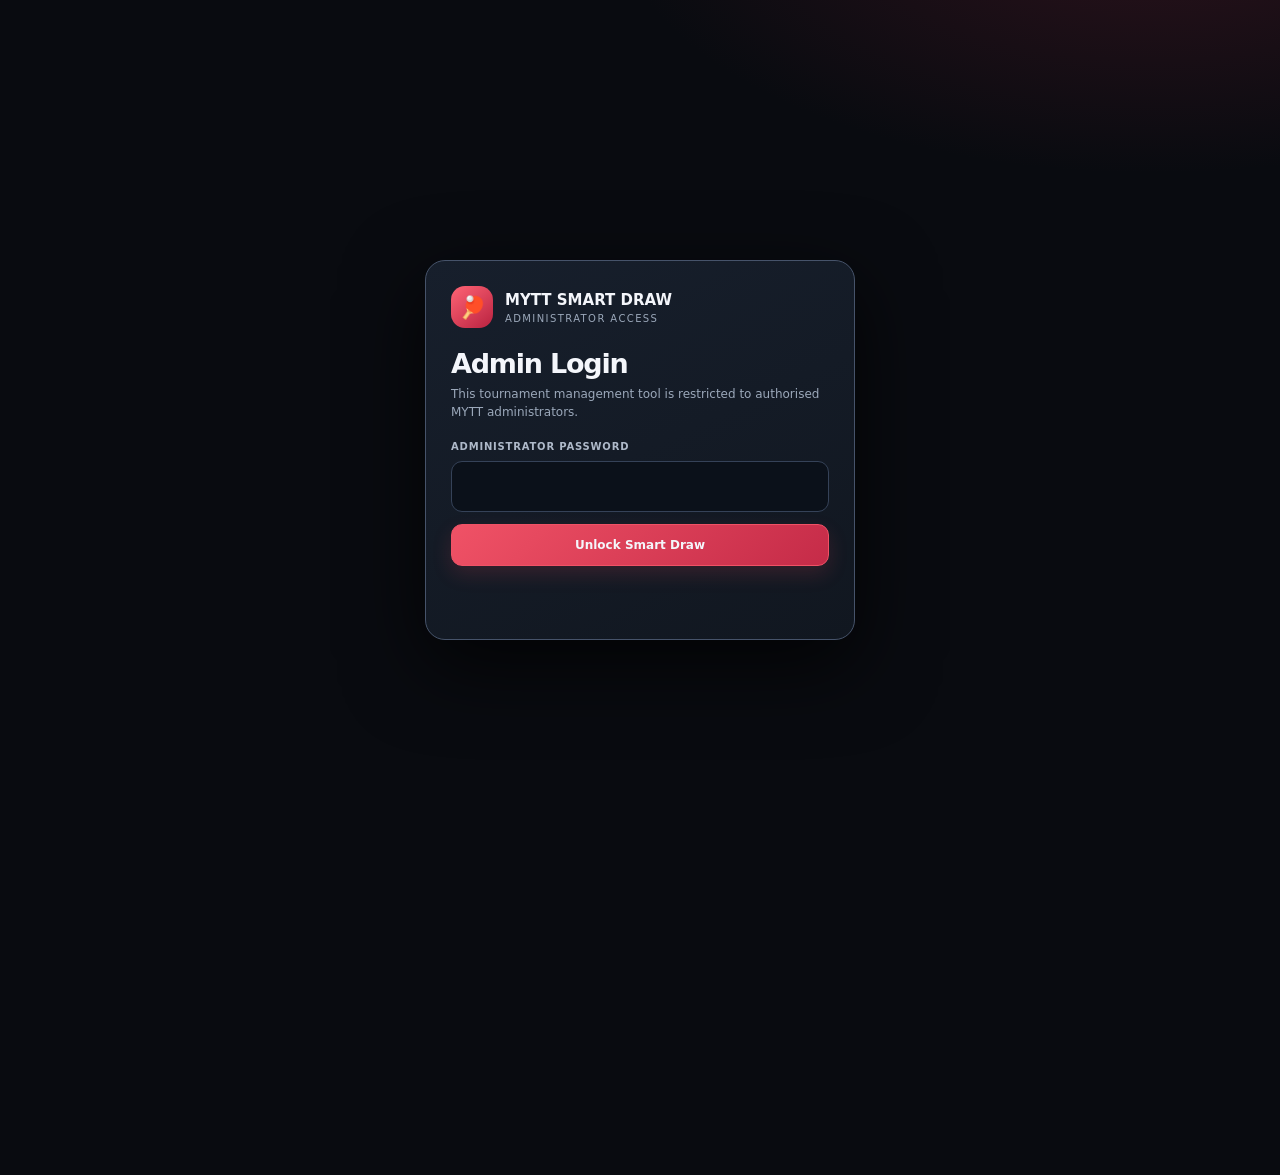
<file: MYTT-smart-draw-print-fixed.html>
<!doctype html>
<html lang="en">
<head>
<meta charset="utf-8"><meta name="viewport" content="width=device-width,initial-scale=1,viewport-fit=cover">
<meta name="theme-color" content="#090b10"><title>MYTT Smart Draw — Singles &amp; Doubles</title>
<style>
:root{--bg:#090b10;--panel:#151d29;--line:#2c394c;--text:#f4f6fb;--muted:#9ba8ba;--red:#ed465b;--pink:#ff7786;--gold:#e8c77b;--green:#5ad6a3}
*{box-sizing:border-box}body{margin:0;background:radial-gradient(900px 440px at 90% -10%,#72203336,transparent 60%),var(--bg);color:var(--text);font:15px/1.5 Inter,system-ui,-apple-system,"Segoe UI",sans-serif}
button,input,textarea,select{font:inherit}button{cursor:pointer}.shell{width:min(1120px,calc(100% - 28px));margin:auto;padding:18px 0 50px}
header{display:flex;justify-content:space-between;align-items:center;gap:12px;padding:5px 2px 20px}.brand{display:flex;align-items:center;gap:11px;font-weight:900;letter-spacing:.12em}.mark{width:42px;height:42px;display:grid;place-items:center;border-radius:14px;background:linear-gradient(140deg,#ff6475,#b92240);font-size:22px}.brand small{display:block;color:var(--muted);font-size:10px;letter-spacing:.16em}.pill{padding:7px 11px;border-radius:99px;border:1px solid #58313b;background:#29151c;color:#ffabb5;font-size:10px;font-weight:900;letter-spacing:.1em}
.hero{padding:20px 0 16px}.kicker{color:var(--pink);font-size:11px;font-weight:900;letter-spacing:.18em;text-transform:uppercase}h1{font-size:clamp(31px,5vw,49px);line-height:1.03;letter-spacing:-.045em;margin:9px 0 11px}.hero p{margin:0;color:var(--muted);max-width:720px}
.stats{display:grid;grid-template-columns:repeat(4,1fr);gap:10px;margin:17px 0}.stat{background:linear-gradient(145deg,#192230,#111721);border:1px solid var(--line);border-radius:15px;padding:13px}.stat span{display:block;color:var(--muted);font-size:10px;font-weight:850;letter-spacing:.1em;text-transform:uppercase}.stat b{display:block;font-size:23px;margin-top:4px}
.panel{margin-top:14px;padding:19px;background:linear-gradient(155deg,#171f2c,#111720);border:1px solid var(--line);border-radius:17px;box-shadow:0 18px 45px #0005}.panelhead{display:flex;align-items:center;gap:10px;margin-bottom:16px}.step{width:28px;height:28px;display:grid;place-items:center;border-radius:9px;background:#3a1d27;color:#ffabb5;font-size:12px;font-weight:900}h2{margin:0;font-size:18px}.sub{color:var(--muted);font-size:12px;margin-top:3px}
.settings{display:grid;grid-template-columns:repeat(4,minmax(0,1fr));gap:11px;margin-bottom:17px}.field label{display:block;color:#aeb9c9;font-size:10px;font-weight:900;letter-spacing:.08em;text-transform:uppercase;margin-bottom:7px}.field input{width:100%;background:#0b111a;color:var(--text);border:1px solid #354258;border-radius:11px;padding:11px 12px;outline:none;font-weight:750}.field input:focus,textarea:focus{border-color:var(--pink);box-shadow:0 0 0 3px #ed465b20}.field small{display:block;color:#8190a5;font-size:10px;margin-top:5px}
textarea{display:block;width:100%;min-height:185px;resize:vertical;background:#0b111a;color:var(--text);border:1px solid #354258;border-radius:13px;padding:14px;outline:none;font:13px/1.7 ui-monospace,monospace}textarea::placeholder{color:#718096}.meta{display:flex;justify-content:space-between;gap:8px;flex-wrap:wrap;color:var(--muted);font-size:11px;margin-top:8px}.meta strong{color:#ffabb5}
.actions,.tools{display:flex;flex-wrap:wrap;gap:9px;margin-top:16px}.btn{border:1px solid #3c485d;background:#202b3b;color:var(--text);border-radius:11px;padding:11px 15px;font-size:12px;font-weight:900}.btn:hover{border-color:#71819b}.btn.primary{background:linear-gradient(135deg,#f05266,#c52b48);border-color:#f05266;box-shadow:0 8px 20px #ed465b2a}.btn.ghost{background:transparent}.hint{color:var(--muted);font-size:11px;margin:12px 0 0}.hidden{display:none!important}
.resulthead{display:flex;justify-content:space-between;align-items:center;gap:12px;flex-wrap:wrap}.status{display:flex;align-items:center;gap:9px}.dot{width:8px;height:8px;border-radius:50%;background:var(--green);box-shadow:0 0 0 5px #5ad6a31b}.tools{margin:0;gap:7px}.tools .btn{padding:9px 11px}
.roundsection{margin-top:16px;border:1px solid var(--line);border-radius:14px;overflow:hidden;background:#0d141e}.roundtitle{display:flex;justify-content:space-between;gap:10px;align-items:center;background:#172130;padding:12px 14px;border-bottom:1px solid var(--line)}.roundtitle b{font-size:14px}.roundtitle span{font-size:10px;color:var(--muted);font-weight:850}
.groups{display:grid;grid-template-columns:repeat(2,minmax(0,1fr));gap:10px;padding:12px}.groupcard{border:1px solid #354258;border-radius:12px;background:#111a26;overflow:hidden;break-inside:avoid}.grouphead{display:flex;justify-content:space-between;align-items:center;gap:8px;padding:10px 12px;background:#1b2737;border-bottom:1px solid #354258}.grouphead b{font-size:12px}.grouphead span{font-size:10px;color:#c1ccda}.chips{padding:9px 11px 3px;display:flex;flex-wrap:wrap;gap:5px}.chip{border:1px solid #3b4b60;border-radius:99px;padding:4px 7px;font-size:10px;color:#e5ebf3}.matchlist{padding:5px 11px 9px}.match{display:grid;grid-template-columns:minmax(0,1fr) 58px 18px 58px minmax(0,1fr) minmax(128px,.85fr);grid-template-rows:auto auto;column-gap:7px;row-gap:8px;align-items:center;padding:12px;border:1px solid #354258;border-radius:12px;background:rgba(0,0,0,.12);margin:8px 0 0;min-width:0}.match:last-child{border-bottom:0}.referee-cell{grid-column:6;grid-row:2;justify-self:end;text-align:right;align-self:center;min-width:0;max-width:100%;font-size:8px;line-height:1.2;color:var(--gold);white-space:nowrap;overflow:hidden;text-overflow:ellipsis;padding:0;border:0}.referee-cell strong{display:inline;color:#f1d99b;font-size:9px}.no{font-size:9px;color:var(--muted);font-weight:900;letter-spacing:.09em}.player{font-size:11px;font-weight:850;line-height:1.35;overflow-wrap:anywhere;min-width:0;text-align:right}.right{text-align:left}.vs{grid-column:3;grid-row:2;justify-self:center;text-align:center;color:var(--muted);font-size:11px;font-weight:900}.score-box{justify-self:center;align-self:center;width:58px;height:42px;min-width:0;padding:6px 5px;text-align:center;background:#10141c;color:var(--text);border:1px solid var(--line);border-radius:8px;font-size:16px;font-weight:900;outline:none;font-variant-numeric:tabular-nums;appearance:auto;-webkit-appearance:auto;-moz-appearance:auto}.score-box:focus{border-color:var(--pink);box-shadow:0 0 0 2px #ed465b30}.match > .player:not(.right){grid-column:1;grid-row:2;text-align:right}.match > .player.right{grid-column:5;grid-row:2;text-align:left}.match > .score-box[data-side="1"]{grid-column:2;grid-row:2}.match > .score-box[data-side="2"]{grid-column:4;grid-row:2}
.import-row{display:flex;align-items:center;gap:10px;flex-wrap:wrap;margin:10px 0 8px}.import-status{font-size:11px;color:var(--muted)}.match-meta{grid-column:1/-1;grid-row:1;display:flex;flex-direction:row;align-items:center;justify-content:space-between;gap:10px;min-width:0}.format-select{width:auto;min-width:148px;max-width:100%;padding:7px 9px;border:1px solid var(--line);border-radius:8px;background:#171c26;color:var(--text);font-size:10px;font-weight:850;line-height:1.2;outline:none}.format-select:focus{border-color:var(--pink)}.format-select:disabled,.score-box:disabled{opacity:.7}
.submit-panel{margin:16px 0 18px;padding:14px;border:1px solid #59404a;border-radius:14px;background:linear-gradient(145deg,#241923,#141923)}.submit-head{display:flex;align-items:flex-start;justify-content:space-between;gap:12px;flex-wrap:wrap}.submit-head h3{margin:0;font-size:15px}.submit-head p{margin:4px 0 0;color:var(--muted);font-size:11px}.submit-state{border:1px solid #4b5668;border-radius:99px;padding:5px 9px;font-size:9px;font-weight:900;letter-spacing:.08em;color:#cbd5e1}.submit-state.accepted{border-color:#286b52;color:#7ee0b6;background:#143326}.submit-state.partial{border-color:#865b2d;color:#ffd18b;background:#352719}.submit-controls{display:grid;grid-template-columns:minmax(160px,220px) 1fr auto;align-items:end;gap:12px;margin-top:13px}.submit-progress{padding:7px 0}.submit-progress b{display:block;font-size:13px}.submit-progress small{display:block;color:var(--muted);font-size:10px;margin-top:3px}.submit-controls .field input{width:100%;background:#0b111a;color:var(--text);border:1px solid #354258;border-radius:10px;padding:10px}.submit-note{margin:10px 0 0;color:var(--muted);font-size:10px}
.review-modal{position:fixed;inset:0;z-index:100;display:grid;place-items:center;padding:16px}.review-backdrop{position:absolute;inset:0;background:#02050bd9;backdrop-filter:blur(5px)}.review-card{position:relative;width:min(560px,100%);max-height:min(82vh,760px);overflow:auto;padding:20px;border:1px solid #455166;border-radius:18px;background:#151d29;box-shadow:0 24px 80px #000b}.review-card h2{font-size:20px}.review-card>p{color:var(--muted);font-size:12px}.review-summary{display:grid;grid-template-columns:repeat(3,1fr);gap:8px;margin:14px 0}.review-stat{padding:10px;border:1px solid #354258;border-radius:10px;background:#0e1520}.review-stat span{display:block;color:var(--muted);font-size:9px;text-transform:uppercase;font-weight:900}.review-stat b{display:block;margin-top:3px;font-size:19px}.review-table-wrap{max-height:260px;overflow:auto;border:1px solid #354258;border-radius:10px;margin:12px 0}.review-table-wrap table{min-width:620px}.review-table-wrap th,.review-table-wrap td{padding:8px 9px;font-size:10px}.review-issues{margin:10px 0;padding-left:19px;color:#ffc1c8;font-size:11px;line-height:1.6}.review-ok{padding:11px;border:1px solid #286b52;border-radius:10px;background:#143326;color:#a6f0d0;font-size:12px}.review-actions{display:flex;justify-content:flex-end;gap:8px;flex-wrap:wrap;margin-top:18px}.review-actions .btn:disabled{opacity:.45;cursor:not-allowed}

.tabs{display:flex;gap:5px;overflow-x:auto;background:#0b111a;border:1px solid var(--line);padding:5px;border-radius:12px;margin:18px 0 15px}.tab{white-space:nowrap;border:0;background:transparent;color:var(--muted);border-radius:8px;padding:10px 12px;font-size:11px;font-weight:900}.tab.active{background:#3a202a;color:#ffb1ba}
.tablewrap{overflow-x:auto;border:1px solid var(--line);border-radius:12px}table{width:100%;border-collapse:collapse;min-width:680px;background:#0d141e}th,td{text-align:left;padding:11px 12px;border-bottom:1px solid #202a39;font-size:11px}th{background:#172130;color:#aeb9c9;font-size:10px;letter-spacing:.08em;text-transform:uppercase}tr:last-child td{border-bottom:0}
.focus{max-width:380px;margin-bottom:12px}.focus select{width:100%;background:#0b111a;color:var(--text);border:1px solid #354258;border-radius:10px;padding:10px}.playerrounds{display:grid;grid-template-columns:repeat(2,minmax(0,1fr));gap:9px}.ordercard{background:#0d141e;border:1px solid var(--line);border-radius:11px;padding:12px}.ordercard span{font-size:10px;color:var(--muted);font-weight:850;letter-spacing:.08em}.ordercard b{display:block;font-size:13px;margin-top:4px}.ordercard small{display:block;color:#a3afbf;font-size:10px;margin-top:4px;line-height:1.5}
.footer{text-align:center;color:#687589;font-size:10px;letter-spacing:.05em;margin-top:24px}.toast{position:fixed;left:50%;bottom:20px;transform:translate(-50%,15px);opacity:0;pointer-events:none;background:#eafaf3;color:#123c2c;padding:10px 15px;border-radius:99px;font-size:12px;font-weight:900;transition:.2s;z-index:10}.toast.show{opacity:1;transform:translate(-50%,0)}
@media(max-width:560px){.match{grid-template-columns:minmax(0,1fr) 40px 12px 40px minmax(0,1fr);grid-template-rows:auto auto;column-gap:4px;row-gap:6px;padding:9px 7px}.match-meta{grid-column:1/-1;grid-row:1;max-width:70%;gap:4px}.match > .player{font-size:9px;white-space:normal;overflow-wrap:anywhere;overflow:visible;text-overflow:clip}.match > .score-box{width:40px;height:36px;font-size:13px}.match > .player:not(.right){grid-column:1;grid-row:2;text-align:right}.match > .player.right{grid-column:5;grid-row:2;text-align:left}.match > .score-box[data-side="1"]{grid-column:2;grid-row:2}.match > .score-box[data-side="2"]{grid-column:4;grid-row:2}.match > .vs{grid-column:3;grid-row:2}.match-meta .format-select{min-width:90px;width:90px;padding:6px 5px;font-size:8px}.match-meta .no{font-size:8px;white-space:nowrap}.referee-cell{grid-column:1/-1;grid-row:1;justify-self:end;align-self:center;max-width:28%;font-size:6.5px;line-height:1.1;text-align:right;white-space:nowrap;overflow:hidden;text-overflow:ellipsis}.referee-cell strong{font-size:7px}}@media(max-width:760px){.submit-controls{grid-template-columns:1fr}.submit-controls .btn{width:100%}.shell{width:calc(100% - 20px);padding-top:11px}.hero{padding:16px 0 12px}.stats{grid-template-columns:repeat(2,1fr);gap:8px}.stat{padding:11px}.stat b{font-size:21px}.panel{padding:14px}.settings{grid-template-columns:repeat(2,minmax(0,1fr));gap:9px}.groups{grid-template-columns:1fr}.playerrounds{grid-template-columns:1fr}.tools{width:100%}.tools .btn{flex:1}}

/* Admin-only login gate */
body.admin-locked .shell{visibility:hidden;pointer-events:none;user-select:none}
.admin-login-gate{position:fixed;inset:0;z-index:1000;display:grid;place-items:center;padding:18px;background:radial-gradient(900px 440px at 90% -10%,#72203355,transparent 60%),#090b10}
.admin-login-card{width:min(430px,100%);padding:25px;border:1px solid #46536a;border-radius:20px;background:linear-gradient(155deg,#171f2c,#111720);box-shadow:0 25px 80px #000b}
.admin-login-brand{display:flex;align-items:center;gap:12px;margin-bottom:22px}
.admin-login-brand .mark{flex:0 0 42px}
.admin-login-card h1{font-size:27px;margin:0 0 7px}
.admin-login-card p{color:var(--muted);font-size:12px;margin:0 0 18px}
.admin-login-card label{display:block;color:#aeb9c9;font-size:10px;font-weight:900;letter-spacing:.08em;text-transform:uppercase;margin-bottom:7px}
.admin-login-card input{width:100%;background:#0b111a;color:var(--text);border:1px solid #354258;border-radius:11px;padding:13px 12px;outline:none}
.admin-login-card input:focus{border-color:var(--pink);box-shadow:0 0 0 3px #ed465b20}
.admin-login-card button{width:100%;margin-top:12px}
.admin-login-status{min-height:18px;margin-top:12px!important;color:#ffabb5!important;font-size:11px!important}
.admin-login-status.success{color:#7ee0b6!important}
.header-tools{display:flex;align-items:center;gap:8px}
body:not(.admin-locked) .admin-login-gate{display:none}
@media(max-width:480px){.admin-login-card{padding:20px}.admin-login-card h1{font-size:24px}.header-tools{gap:5px}.header-tools .btn{padding:8px 9px;font-size:10px}}


/* MYTT PRINT LAYOUT — A4 LANDSCAPE, ONE ROUND PER PAGE */
@page {
  size: A4 landscape;
  margin: 7mm;
}

@media print {
  html,
  body {
    width: 100% !important;
    min-width: 0 !important;
    margin: 0 !important;
    padding: 0 !important;
    background: #fff !important;
    color: #111 !important;
    -webkit-print-color-adjust: exact;
    print-color-adjust: exact;
  }

  body {
    font-family: Arial, Helvetica, sans-serif !important;
    font-size: 9pt !important;
    line-height: 1.25 !important;
  }

  .shell {
    width: 100% !important;
    max-width: none !important;
    margin: 0 !important;
    padding: 0 !important;
  }

  header,
  .hero,
  .stats,
  #setupPanel,
  .tools,
  .tabs,
  .footer,
  .toast,
  .submit-panel,
  .review-modal,
  #drawOrder,
  #allView,
  #playerView,
  .resulthead {
    display: none !important;
  }

  #resultsPanel {
    display: block !important;
    width: 100% !important;
    margin: 0 !important;
    padding: 0 !important;
    border: 0 !important;
    border-radius: 0 !important;
    box-shadow: none !important;
    background: #fff !important;
    color: #111 !important;
  }

  #roundsView {
    display: block !important;
    width: 100% !important;
    margin: 0 !important;
    padding: 0 !important;
  }

  /* A round occupies one printable A4 landscape page. */
  .roundsection {
    display: flex !important;
    flex-direction: column !important;
    width: 100% !important;
    height: 195mm !important;
    min-height: 195mm !important;
    max-height: 195mm !important;
    box-sizing: border-box !important;
    margin: 0 !important;
    padding: 0 !important;
    border: 0 !important;
    border-radius: 0 !important;
    overflow: hidden !important;
    background: #fff !important;
    color: #111 !important;
    break-inside: avoid !important;
    page-break-inside: avoid !important;
    break-after: page !important;
    page-break-after: always !important;
  }

  .roundsection:last-child {
    break-after: auto !important;
    page-break-after: auto !important;
  }

  .roundtitle {
    display: flex !important;
    flex: 0 0 auto !important;
    align-items: center !important;
    justify-content: space-between !important;
    gap: 4mm !important;
    min-height: 10mm !important;
    padding: 2.5mm 3mm !important;
    border: 1px solid #929ba6 !important;
    background: #e9edf2 !important;
    color: #111 !important;
  }

  .roundtitle b {
    color: #111 !important;
    font-size: 12pt !important;
    font-weight: 900 !important;
  }

  .roundtitle span {
    color: #222 !important;
    font-size: 7.5pt !important;
    font-weight: 700 !important;
    text-align: right !important;
  }

  /* Four tables are arranged evenly in a 2 × 2 grid. */
  .groups {
    display: grid !important;
    flex: 1 1 auto !important;
    min-height: 0 !important;
    grid-template-columns: repeat(2, minmax(0, 1fr)) !important;
    grid-template-rows: repeat(2, minmax(0, 1fr)) !important;
    grid-auto-rows: minmax(0, 1fr) !important;
    grid-auto-flow: row !important;
    align-content: stretch !important;
    gap: 3mm !important;
    padding: 3mm 0 0 !important;
    box-sizing: border-box !important;
  }

  .groupcard {
    display: flex !important;
    flex-direction: column !important;
    min-width: 0 !important;
    min-height: 0 !important;
    overflow: hidden !important;
    border: 1px solid #8793a1 !important;
    border-radius: 2mm !important;
    background: #fff !important;
    color: #111 !important;
    break-inside: avoid !important;
    page-break-inside: avoid !important;
  }

  .grouphead {
    display: flex !important;
    flex: 0 0 auto !important;
    align-items: center !important;
    justify-content: space-between !important;
    gap: 2mm !important;
    padding: 2mm 2.5mm !important;
    border-bottom: 1px solid #c3cad2 !important;
    background: #edf0f4 !important;
    color: #111 !important;
  }

  .grouphead b {
    color: #111 !important;
    font-size: 9pt !important;
  }

  .grouphead span {
    color: #333 !important;
    font-size: 7pt !important;
    white-space: nowrap !important;
  }

  .chips {
    display: flex !important;
    flex: 0 0 auto !important;
    flex-wrap: wrap !important;
    gap: 1mm !important;
    padding: 1.5mm 2.5mm 1mm !important;
  }

  .chip {
    padding: 0.7mm 1.5mm !important;
    border: 1px solid #c0c6ce !important;
    border-radius: 10mm !important;
    background: #fafafa !important;
    color: #111 !important;
    font-size: 7.2pt !important;
    line-height: 1.15 !important;
  }

  .matchlist {
    flex: 1 1 auto !important;
    min-height: 0 !important;
    padding: 1mm 2.5mm 1.5mm !important;
    overflow: visible !important;
  }

  .match {
    display: grid !important;
    grid-template-columns:
      11mm minmax(0, 1fr) 7mm 7mm 7mm
      minmax(0, 1fr) minmax(29mm, 1.1fr) !important;
    align-items: center !important;
    column-gap: 1.2mm !important;
    min-height: 8mm !important;
    padding: 1.5mm 0 !important;
    border-bottom: 1px solid #e0e4e8 !important;
    break-inside: avoid !important;
    page-break-inside: avoid !important;
  }

  .match:last-child {
    border-bottom: 0 !important;
  }

  .match-meta {
    min-width: 0 !important;
    gap: 0.7mm !important;
  }

  .no {
    color: #333 !important;
    font-size: 7.5pt !important;
  }

  .format-select {
    width: 10mm !important;
    max-width: 100% !important;
    padding: 0.3mm 0.5mm !important;
    border: 1px solid #929ba6 !important;
    border-radius: 1mm !important;
    background: #fff !important;
    color: #111 !important;
    font-size: 6.5pt !important;
    line-height: 1.1 !important;
  }

  .player {
    min-width: 0 !important;
    color: #111 !important;
    font-size: 8.5pt !important;
    font-weight: 800 !important;
    line-height: 1.15 !important;
    white-space: normal !important;
    overflow-wrap: anywhere !important;
  }

  .player.right {
    text-align: left !important;
  }

  .score-box {
    width: 7mm !important;
    min-width: 7mm !important;
    height: 7mm !important;
    padding: 0 !important;
    border: 1px solid #68727d !important;
    border-radius: 1mm !important;
    background: #fff !important;
    color: #111 !important;
    font-size: 8pt !important;
    font-weight: 900 !important;
    line-height: 1 !important;
  }

  .score-box:disabled,
  .format-select:disabled {
    opacity: 1 !important;
  }

  .vs {
    color: #333 !important;
    font-size: 7pt !important;
  }

  /* Referee names wrap naturally and are never clipped with ellipses. */
  .referee-cell {
    justify-self: stretch !important;
    min-width: 0 !important;
    max-width: none !important;
    color: #654b08 !important;
    font-size: 7.2pt !important;
    line-height: 1.15 !important;
    text-align: left !important;
    white-space: normal !important;
    overflow: visible !important;
    overflow-wrap: anywhere !important;
    text-overflow: clip !important;
  }

  .referee-cell strong {
    display: inline !important;
    color: #654b08 !important;
    font-size: 7.2pt !important;
    line-height: 1.15 !important;
    white-space: normal !important;
    overflow-wrap: anywhere !important;
  }

  th {
    background: #eee !important;
    color: #111 !important;
  }
}


/* MYTT PLAYER PERFORMANCE & INITIAL RATING ANALYSIS 2.0 */
.analysis-intro{margin:10px 0 12px;padding:12px 14px;border:1px solid #3b465a;border-radius:12px;background:#111a26}
.analysis-intro strong{display:block;font-size:12px}.analysis-intro p{margin:4px 0 0;color:var(--muted);font-size:10px;line-height:1.5}
.player-progress{display:grid;grid-template-columns:repeat(3,minmax(0,1fr));gap:8px;margin:10px 0 13px}
.player-progress-card{padding:10px;border:1px solid #354258;border-radius:10px;background:#111a26}
.player-progress-card b{display:block;font-size:19px}.player-progress-card span{display:block;color:var(--muted);font-size:9px;font-weight:850;letter-spacing:.06em;text-transform:uppercase}
.player-match-list{display:grid;gap:8px;margin-top:10px}
.player-match-card{padding:11px;border:1px solid #354258;border-radius:11px;background:#101824}
.player-match-head{display:flex;align-items:flex-start;justify-content:space-between;gap:8px}
.player-match-title{font-size:11px;font-weight:900}.player-match-opponent{margin-top:3px;color:#b6c1d0;font-size:10px}
.player-match-result{flex:0 0 auto;padding:4px 8px;border:1px solid #4b5668;border-radius:99px;color:#dce5f1;font-size:10px;font-weight:900}
.player-match-result.good{border-color:#286b52;background:#143326;color:#8de6c1}
.player-match-result.warn{border-color:#805d34;background:#332719;color:#ffd18b}
.game-score-editor{margin-top:10px;padding-top:9px;border-top:1px solid #283547}
.game-score-heading,.game-score-row{display:grid;grid-template-columns:minmax(64px,1fr) minmax(58px,76px) 18px minmax(58px,76px);align-items:center;gap:7px}
.game-score-heading{margin-bottom:5px;color:#8f9db0;font-size:9px;font-weight:850;text-transform:uppercase;letter-spacing:.05em}
.game-score-row{padding:4px 0}
.game-score-row label{color:#aeb9c9;font-size:10px;font-weight:800}
.game-point-input{width:100%;min-width:0;height:34px;padding:4px 6px;border:1px solid #46566d;border-radius:8px;background:#090f18;color:#f4f6fb;text-align:center;font-size:13px;font-weight:900;font-variant-numeric:tabular-nums;outline:none}
.game-point-input:focus{border-color:var(--pink);box-shadow:0 0 0 2px #ed465b30}
.game-point-input::-webkit-inner-spin-button,.game-point-input::-webkit-outer-spin-button{-webkit-appearance:none;margin:0}
.game-point-input[type=number]{-moz-appearance:textfield}
.game-score-colon{text-align:center;color:#75849a;font-weight:900}
.game-score-status{margin-top:7px;color:#9ba8ba;font-size:9px;line-height:1.45}
.game-score-status.good{color:#80dfb8}.game-score-status.bad{color:#ffabb5}
.player-analysis-tools{margin-top:14px;padding:14px;border:1px solid #59404a;border-radius:13px;background:linear-gradient(145deg,#241923,#141923)}
.player-analysis-tools h3{margin:0;font-size:14px}.player-analysis-tools p{margin:5px 0 0;color:var(--muted);font-size:10px;line-height:1.5}
.player-analysis-actions{display:flex;flex-wrap:wrap;gap:8px;margin-top:11px}.player-analysis-actions .btn{margin:0}.player-analysis-actions .btn:disabled{opacity:.42;cursor:not-allowed}
.player-analysis-status{margin-top:9px;color:#aeb9c9;font-size:10px;line-height:1.5}.player-analysis-status.good{color:#8de6c1}.player-analysis-status.bad{color:#ffabb5}
.analysis-results{display:grid;gap:10px;margin-top:12px}
.analysis-result-card{padding:13px;border:1px solid #3b465a;border-radius:12px;background:#101824}
.analysis-result-card h3{margin:0;font-size:13px}.analysis-result-card .analysis-type{color:var(--pink);font-size:9px;font-weight:900;letter-spacing:.12em;text-transform:uppercase}
.analysis-rating{display:flex;align-items:baseline;gap:8px;margin:7px 0}.analysis-rating strong{font-size:30px;line-height:1}.analysis-rating span{color:var(--muted);font-size:10px}
.analysis-metrics{display:grid;grid-template-columns:repeat(3,minmax(0,1fr));gap:7px;margin-top:9px}
.analysis-metric{padding:8px;border:1px solid #2f3b4e;border-radius:9px;background:#0c131d}.analysis-metric b{display:block;font-size:14px}.analysis-metric span{display:block;color:var(--muted);font-size:8px;font-weight:850;letter-spacing:.05em;text-transform:uppercase}
.analysis-detail{margin-top:8px;color:#aeb9c9;font-size:10px;line-height:1.55}
.approved-rating-row{display:grid;grid-template-columns:1fr minmax(100px,130px);gap:10px;align-items:center;margin-top:12px;padding-top:10px;border-top:1px solid #2f3b4e}
.approved-rating-row label{color:#d6deea;font-size:10px;font-weight:850}.approved-rating-input{width:100%;padding:9px;border:1px solid #59677d;border-radius:8px;background:#080e17;color:#fff;font-weight:900;text-align:center}
.analysis-approval-note{margin-top:9px;padding:9px;border-radius:9px;background:#171d29;color:#aeb9c9;font-size:9px;line-height:1.5}
.analysis-approved{margin-top:10px;padding:10px;border:1px solid #286b52;border-radius:10px;background:#143326;color:#a6f0d0;font-size:10px;line-height:1.5}
@media(max-width:420px){.player-progress{gap:6px}.player-progress-card{padding:8px}.player-progress-card b{font-size:17px}.player-match-card{padding:9px}.game-score-heading,.game-score-row{grid-template-columns:minmax(52px,1fr) minmax(52px,66px) 14px minmax(52px,66px);gap:5px}.game-point-input{height:32px;font-size:12px}.analysis-metrics{gap:5px}.analysis-metric{padding:7px}.analysis-metric b{font-size:12px}.approved-rating-row{grid-template-columns:1fr 95px}}
@media print{.player-analysis-tools,.analysis-results,.game-score-editor{display:none!important}}


/* MYTT Smart Draw — Singles / Doubles mode switch */
.mode-switch{
  display:flex;gap:7px;width:min(100%,440px);margin:17px 0 15px;
  padding:5px;border:1px solid #354258;border-radius:15px;
  background:#0b111a;box-shadow:inset 0 1px 0 #ffffff08;
}
.mode-tab{
  flex:1;min-width:0;display:flex;align-items:center;justify-content:center;gap:10px;
  border:1px solid transparent;border-radius:11px;padding:10px 13px;
  background:transparent;color:#aeb9c9;text-align:left;transition:.18s ease;
}
.mode-tab:hover{background:#182232;color:#fff}
.mode-tab.active{
  color:#fff;border-color:#a83a4d;
  background:linear-gradient(135deg,#48212c,#291720);
  box-shadow:0 6px 18px #ed465b20;
}
.mode-tab-icon{display:grid;place-items:center;width:34px;height:34px;flex:0 0 34px;
  border-radius:10px;background:#ffffff0d;font-size:18px}
.mode-tab.active .mode-tab-icon{background:#ed465b22}
.mode-tab-copy{display:flex;flex-direction:column;gap:1px;min-width:0}
.mode-tab-copy strong{font-size:12px;line-height:1.2;font-weight:950;letter-spacing:.04em}
.mode-tab-copy small{font-size:9px;color:#8f9caf;line-height:1.2}
.mode-tab.active .mode-tab-copy small{color:#ffc0c8}
.mode-panel{display:block}
.mode-panel.hidden{display:none!important}

/* Doubles mode — isolated styles; existing Singles styles remain untouched. */
.doubles-team-toolbar{display:flex;align-items:center;justify-content:space-between;gap:12px;flex-wrap:wrap;
  padding:12px;border:1px solid #354258;border-radius:12px;background:#0d141e}
.doubles-team-source{display:flex;align-items:center;gap:8px;min-width:0;color:#b9c4d3;font-size:11px}
.doubles-source-dot{width:8px;height:8px;flex:0 0 8px;border-radius:50%;background:#687589}
.doubles-source-dot.ready{background:#5ad6a3;box-shadow:0 0 0 4px #5ad6a31b}
.doubles-source-dot.error{background:#ed6677;box-shadow:0 0 0 4px #ed66771b}
.doubles-team-toolbar .btn{padding:9px 12px}
.doubles-team-controls{display:flex;align-items:end;justify-content:space-between;gap:12px;flex-wrap:wrap;margin:14px 0 10px}
.doubles-search-field{width:min(100%,360px)}
.doubles-search-field input{background:#0b111a}
.doubles-team-count{color:#ffabb5;font-size:11px;font-weight:900;padding:8px 0}
.doubles-team-grid{display:grid;grid-template-columns:repeat(2,minmax(0,1fr));gap:8px;max-height:420px;overflow:auto;padding:1px}
.doubles-team-card{display:flex;align-items:center;gap:10px;min-width:0;padding:10px 11px;
  border:1px solid #354258;border-radius:11px;background:linear-gradient(145deg,#141e2b,#101722)}
.doubles-team-number{display:grid;place-items:center;flex:0 0 27px;width:27px;height:27px;border-radius:8px;
  background:#3a202a;color:#ffabb5;font-size:10px;font-weight:950}
.doubles-team-name{min-width:0;color:#f4f6fb;font-size:11px;font-weight:850;overflow-wrap:anywhere}
.doubles-empty-state{grid-column:1/-1;display:flex;flex-direction:column;align-items:center;justify-content:center;
  gap:6px;min-height:155px;padding:20px;border:1px dashed #40506a;border-radius:12px;text-align:center;background:#0d141e}
.doubles-empty-icon{font-size:26px;opacity:.8}
.doubles-empty-state strong{font-size:12px}
.doubles-empty-state small{color:#8f9caf;font-size:10px}
.doubles-workspace-grid{display:grid;grid-template-columns:repeat(2,minmax(0,1fr));gap:9px}
.doubles-workspace-card{display:flex;flex-direction:column;align-items:flex-start;gap:6px;min-height:105px;padding:13px;
  border:1px solid #354258;border-radius:12px;background:linear-gradient(145deg,#141e2b,#101722)}
.doubles-workspace-icon{font-size:19px}
.doubles-workspace-card strong{font-size:12px;font-weight:900}
.doubles-workspace-card small{color:#8f9caf;font-size:10px;line-height:1.45}
.doubles-integration-note{display:flex;align-items:flex-start;gap:11px;margin-top:13px;padding:13px;
  border:1px solid #4c3a43;border-radius:12px;background:#211820}
.doubles-integration-mark{display:grid;place-items:center;flex:0 0 29px;width:29px;height:29px;border-radius:9px;
  background:#ed465b20;color:#ff9ba7;font-weight:900}
.doubles-integration-note strong{display:block;font-size:11px}
.doubles-integration-note p{margin:4px 0 0;color:#aab5c4;font-size:10px;line-height:1.55}
.doubles-result-rule{display:flex;align-items:center;justify-content:space-between;gap:10px;flex-wrap:wrap;
  padding:14px;border:1px solid #354258;border-radius:12px;background:#0d141e}
.doubles-rule-label{display:block;color:#9ba8ba;font-size:9px;font-weight:900;letter-spacing:.1em}
.doubles-result-rule strong{display:block;margin-top:5px;color:#fff;font-size:21px;letter-spacing:.03em}
.doubles-result-rule strong i{color:#ff7786;font-style:normal;padding:0 5px}
.doubles-rule-status{padding:5px 9px;border:1px solid #286b52;border-radius:99px;background:#143326;color:#7ee0b6;
  font-size:9px;font-weight:900;letter-spacing:.06em}
.doubles-format-intro{margin:12px 0 10px;color:#aab5c4;font-size:11px;line-height:1.55}
.doubles-format-preview-grid{display:grid;grid-template-columns:repeat(2,minmax(0,1fr));gap:10px;margin-top:10px}
.doubles-format-preview-card{min-width:0;padding:13px;border:1px solid #354258;border-radius:12px;background:linear-gradient(145deg,#141e2b,#0d141e)}
.doubles-format-preview-top{display:flex;justify-content:space-between;align-items:center;gap:8px;flex-wrap:wrap;margin-bottom:10px}
.doubles-format-preview-top strong{font-size:11px;font-weight:950;letter-spacing:.05em}
.doubles-format-select{min-width:138px;padding:7px 9px;border:1px solid #59677d;border-radius:8px;background:#090f18;color:#f4f6fb;font-size:10px;font-weight:850}
.doubles-preview-teams{display:flex;align-items:center;justify-content:center;gap:8px;padding:10px 8px;border:1px solid #2c394c;border-radius:9px;background:#0a111b;color:#e9edf5;font-size:10px;font-weight:850;text-align:center}
.doubles-preview-teams span:nth-child(2){color:#ff7786;font-size:9px}
.doubles-preview-score-label{display:block;margin:11px 0 6px;color:#9ba8ba;font-size:9px;font-weight:900;letter-spacing:.07em;text-transform:uppercase}
.doubles-preview-score-options{display:flex;gap:7px;flex-wrap:wrap}
.doubles-preview-score{min-width:54px;padding:7px 10px;border:1px solid #45536a;border-radius:8px;background:#101a28;color:#dce4ef;font-size:10px;font-weight:900}
.doubles-preview-score.active{border-color:#ed465b;background:#3a1d27;color:#fff}
.doubles-preview-help{display:block;margin-top:8px;color:#9ba8ba;font-size:9px;line-height:1.45}
.doubles-preview-selection{margin-top:7px;color:#ffabb5;font-size:9px;font-weight:850;min-height:14px}
@media(max-width:560px){.doubles-format-preview-grid{grid-template-columns:1fr}.doubles-format-select{min-width:130px}}
@media(max-width:560px){
  .mode-switch{width:100%;margin:14px 0 13px}
  .mode-tab{gap:7px;padding:9px 8px}
  .mode-tab-icon{width:30px;height:30px;flex-basis:30px;font-size:16px}
  .mode-tab-copy strong{font-size:11px}
  .mode-tab-copy small{font-size:8px}
  .doubles-team-grid,.doubles-workspace-grid{grid-template-columns:1fr}
  .doubles-team-grid{max-height:360px}
  .doubles-team-toolbar{align-items:stretch}
  .doubles-team-toolbar .btn{width:100%}
  .doubles-team-source{font-size:10px}
}
@media print{
  .mode-switch{display:none!important}
  #doublesModePanel{display:none!important}
}


/* MYTT DOUBLES SMART DRAW */
.doubles-settings-grid{display:grid;grid-template-columns:repeat(3,minmax(0,1fr));gap:12px;margin:16px 0}
.doubles-settings-grid .field input{width:100%}
.doubles-actions{display:flex;gap:9px;flex-wrap:wrap;margin:12px 0 4px}
.doubles-submit-panel{margin:18px 0 22px;padding:16px;border:1px solid var(--line);border-radius:16px;background:linear-gradient(145deg,rgba(224,45,75,.08),rgba(255,255,255,.02))}
.doubles-submit-head{display:flex;align-items:flex-start;justify-content:space-between;gap:16px}
.doubles-submit-head h3{margin:0 0 5px;font-size:16px}
.doubles-submit-head p{margin:0;color:var(--muted);font-size:12px;line-height:1.55;max-width:640px}
.doubles-submit-state{flex:0 0 auto;border:1px solid var(--line);border-radius:999px;padding:7px 10px;font-size:9px;font-weight:900;letter-spacing:.08em;color:var(--muted)}
.doubles-submit-state.accepted{color:#36c58b;border-color:rgba(54,197,139,.35)}
.doubles-submit-state.partial{color:#f1b64c;border-color:rgba(241,182,76,.35)}
.doubles-submit-controls{display:grid;grid-template-columns:minmax(160px,220px) 1fr auto;align-items:end;gap:14px;margin-top:16px}
.doubles-submit-progress{display:flex;flex-direction:column;gap:5px;min-width:0;padding:0 4px 8px}
.doubles-submit-progress b{font-size:13px}
.doubles-submit-progress small{font-size:11px;line-height:1.45;color:var(--muted)}
.doubles-submit-note{font-size:11px;color:var(--muted);margin:10px 0 0}
.doubles-submit-message{font-size:12px;font-weight:700;margin-top:8px;color:var(--muted)}
.doubles-submit-message.error{color:#ff7786}
.doubles-submit-message.success{color:#36c58b}
.doubles-draw-order-wrap{margin:18px 0}
.doubles-tabs{display:flex;gap:7px;overflow:auto;padding:4px 0 12px;border-bottom:1px solid var(--line);margin-bottom:16px}
.doubles-tab{white-space:nowrap;border:1px solid var(--line);border-radius:999px;padding:9px 13px;background:transparent;color:var(--muted);font-size:11px;font-weight:800;cursor:pointer}
.doubles-tab.active{background:rgba(224,45,75,.13);border-color:rgba(224,45,75,.55);color:var(--text)}
.doubles-round-section{margin:18px 0 24px}
.doubles-round-title{display:flex;justify-content:space-between;align-items:center;gap:12px;margin-bottom:12px}
.doubles-round-title b{font-size:15px;letter-spacing:.04em}
.doubles-round-title span{font-size:10px;color:var(--muted);text-align:right}
.doubles-groups{display:grid;grid-template-columns:repeat(auto-fit,minmax(min(100%,390px),1fr));gap:13px}
.doubles-group-card{border:1px solid var(--line);border-radius:15px;padding:13px;background:rgba(255,255,255,.018);min-width:0}
.doubles-group-head{display:flex;justify-content:space-between;align-items:center;gap:8px;margin-bottom:10px}
.doubles-group-head b{font-size:11px;letter-spacing:.05em}
.doubles-group-head span{font-size:9px;color:var(--muted)}
.doubles-group-teams{display:flex;flex-wrap:wrap;gap:5px;margin-bottom:11px}
.doubles-team-chip{font-size:10px;padding:5px 8px;border:1px solid var(--line);border-radius:999px;color:var(--muted);max-width:100%;overflow-wrap:anywhere}
.doubles-match-list{display:grid;gap:8px}
.doubles-match-card{border:1px solid var(--line);border-radius:12px;padding:10px;background:rgba(0,0,0,.12);min-width:0}
.doubles-match-head{display:flex;justify-content:space-between;align-items:center;gap:10px;margin-bottom:9px}
.doubles-match-number{font-size:9px;font-weight:900;letter-spacing:.09em;color:var(--muted)}
.doubles-format-select{border:1px solid var(--line);border-radius:8px;background:#171c26;color:var(--text);padding:6px 8px;font-size:10px;font-weight:800}
.doubles-scoreline{display:grid;grid-template-columns:minmax(0,1fr) 48px 12px 48px minmax(0,1fr);gap:7px;align-items:center}
.doubles-team-label{font-size:11px;font-weight:800;line-height:1.35;overflow-wrap:anywhere;text-align:right}
.doubles-team-label.right{text-align:left}
.doubles-score-box{width:100%;min-width:0;border:1px solid var(--line);border-radius:8px;background:#10141c;color:var(--text);padding:8px 4px;text-align:center;font-size:15px;font-weight:900}
.doubles-score-vs{text-align:center;color:var(--muted);font-size:10px;font-weight:900}
.doubles-referee{margin-top:8px;padding-top:7px;border-top:1px solid rgba(255,255,255,.06);font-size:9px;color:var(--gold)!important}
.doubles-referee strong{color:#f1d99b!important}
#doublesAllBody .doubles-referee-table-cell{color:#f1d99b!important;font-weight:750}
.doubles-team-orders{display:grid;gap:10px;margin-top:14px}
.doubles-team-order-round{border:1px solid var(--line);border-radius:12px;padding:12px}
.doubles-team-order-round h4{margin:0 0 9px;font-size:11px;letter-spacing:.06em}
.doubles-team-order-round .doubles-match-card{margin-top:7px}
.doubles-status-pill{display:inline-flex;align-items:center;border:1px solid var(--line);border-radius:999px;padding:4px 7px;font-size:9px;font-weight:800;color:var(--muted)}
.doubles-status-pill.submitted{color:#36c58b;border-color:rgba(54,197,139,.35)}
#doublesStandingsView .tablewrap{overflow:auto}
#doublesStandingsView table{min-width:700px}
@media(max-width:720px){
 .doubles-settings-grid{grid-template-columns:1fr 1fr}
 .doubles-settings-grid .field:last-child{grid-column:1/-1}
 .doubles-submit-head{flex-direction:column}
 .doubles-submit-controls{grid-template-columns:1fr}
 .doubles-submit-progress{padding:0}
 .doubles-submit-controls .btn{width:100%}
 .doubles-round-title{align-items:flex-start;flex-direction:column}
 .doubles-round-title span{text-align:left}
}
@media(max-width:420px){
 .doubles-settings-grid{grid-template-columns:1fr}
 .doubles-settings-grid .field:last-child{grid-column:auto}
 .doubles-scoreline{grid-template-columns:minmax(0,1fr) 40px 10px 40px minmax(0,1fr);gap:5px}
 .doubles-team-label{font-size:10px}
}


/* Keep the established compact A4 print layout while using larger match cards on screen. */
@media print {
  .match { grid-template-columns: 18mm minmax(0,1fr) 7mm 7mm 7mm minmax(0,1fr) minmax(29mm,1.1fr) !important; grid-template-rows: auto !important; padding: 1.5mm 0 !important; border: 0 !important; border-bottom: 1px solid #e0e4e8 !important; border-radius: 0 !important; background: #fff !important; margin: 0 !important; }
  .match-meta { grid-column: auto !important; grid-row: auto !important; flex-direction: column !important; align-items: center !important; justify-content: center !important; gap: .7mm !important; }
  .match > .player:not(.right), .match > .score-box[data-side="1"], .match > .vs, .match > .score-box[data-side="2"], .match > .player.right, .match > .referee-cell { grid-row: auto !important; }
  .match > .player:not(.right), .match > .score-box[data-side="1"], .match > .vs, .match > .score-box[data-side="2"], .match > .player.right, .match > .referee-cell { grid-column: auto !important; }
  .referee-cell { justify-self: end !important; text-align: right !important; max-width: 100% !important; font-size: 7pt !important; line-height: 1.15 !important; white-space: nowrap !important; overflow: hidden !important; text-overflow: ellipsis !important; padding: 0 !important; border: 0 !important; }
  .referee-cell strong { font-size: 7.5pt !important; }
  .format-select { width: 15mm !important; min-width: 15mm !important; max-width: 15mm !important; padding: .3mm .5mm !important; font-size: 5.5pt !important; }
}
</style>
<style id="mytt-doubles-compact-match-cards-v7">
/* Compact Doubles match cards only. Singles styles and match logic are untouched. */
.doubles-match-list{gap:6px!important}
.doubles-match-card{padding:7px 9px!important}
.doubles-match-head{gap:7px!important;margin-bottom:5px!important}
.doubles-format-select{height:30px!important;min-height:30px!important;padding:4px 8px!important;line-height:1.1!important;box-sizing:border-box!important}
.doubles-scoreline{grid-template-columns:minmax(0,1fr) 44px 10px 44px minmax(0,1fr) minmax(112px,auto)!important;gap:6px!important;align-items:center!important}
.doubles-score-box{height:30px!important;min-height:30px!important;padding:2px 4px!important;line-height:1!important;box-sizing:border-box!important}
.doubles-referee{display:block!important;min-width:0!important;max-width:100%!important;margin:0!important;padding:0!important;border:0!important;justify-self:end!important;text-align:right!important;white-space:nowrap!important;overflow:hidden!important;text-overflow:ellipsis!important;line-height:1.15!important;font-size:9px!important}
.doubles-referee strong{color:#f1d99b!important;white-space:inherit!important}
.doubles-group-teams{margin-bottom:8px!important}
.doubles-team-order-round{padding:9px!important}
.doubles-team-order-round h4{margin-bottom:6px!important}
.doubles-team-order-round .doubles-match-card{margin-top:5px!important}
@media(max-width:720px){
 .doubles-scoreline{grid-template-columns:minmax(0,1fr) 40px 10px 40px minmax(0,1fr) minmax(76px,auto)!important;gap:4px!important}
 .doubles-team-label{font-size:10px!important;line-height:1.2!important}
 .doubles-referee{font-size:8px!important}
}
@media(max-width:420px){
 .doubles-scoreline{grid-template-columns:minmax(0,1fr) 34px 8px 34px minmax(0,1fr) minmax(58px,auto)!important;gap:3px!important}
 .doubles-score-box{height:28px!important;min-height:28px!important}
 .doubles-format-select{min-width:108px!important;height:28px!important;min-height:28px!important}
 .doubles-referee{font-size:7px!important}
}
</style>


<style id="mytt-smartdraw-compact-singles-stacked-doubles-v8">
/* Singles: tighten vertical spacing only; preserve existing layout, colors and match logic. */
.matchlist{padding:4px 9px 7px!important}
.match{padding:8px 9px!important;row-gap:4px!important;column-gap:6px!important;margin:6px 0 0!important}
.match-meta{gap:6px!important}
.match-meta .format-select{height:28px!important;min-height:28px!important;padding:4px 8px!important;line-height:1.05!important}
.match .score-box{height:36px!important;min-height:36px!important;padding:4px!important;font-size:15px!important;line-height:1!important}
@media(max-width:560px){
 .matchlist{padding:3px 7px 6px!important}
 .match{padding:6px 5px!important;row-gap:3px!important;column-gap:3px!important;margin-top:5px!important}
 .match .score-box{height:31px!important;min-height:31px!important;padding:3px!important;font-size:12px!important}
 .match-meta .format-select{height:25px!important;min-height:25px!important;padding:3px 5px!important}
}
/* Doubles: show each fixed pair as two vertically stacked player names. */
.doubles-team-label{display:flex!important;flex-direction:column!important;align-items:flex-end!important;justify-content:center!important;gap:1px!important;min-width:0!important;max-width:100%!important;width:100%!important;overflow:hidden!important;white-space:normal!important;line-height:1.12!important}
.doubles-team-label.right{align-items:flex-start!important;text-align:left!important}
.doubles-team-label .doubles-player-name{display:block!important;min-width:0!important;max-width:100%!important;width:100%!important;overflow:hidden!important;white-space:nowrap!important;text-overflow:ellipsis!important;text-align:right!important}
.doubles-team-label.right .doubles-player-name{text-align:left!important}
#doublesAllBody .doubles-team-label{font-size:10px!important;line-height:1.15!important}
</style>


<style id="mytt-doubles-score-referee-alignment-v9">
/* V9: fixed score/referee columns so every Doubles match row aligns consistently. */
.doubles-scoreline{
  grid-template-columns:
    minmax(0,1fr) 44px 10px 44px minmax(0,1fr) clamp(110px,22%,190px) !important;
  gap:6px !important;
  align-items:center !important;
}
.doubles-scoreline > .doubles-team-label{
  display:flex !important;
  min-width:0 !important;
  width:100% !important;
  max-width:100% !important;
  overflow:hidden !important;
}
.doubles-scoreline > .doubles-score-box{
  width:100% !important;
  min-width:0 !important;
  box-sizing:border-box !important;
}
.doubles-scoreline > .doubles-referee{
  display:block !important;
  justify-self:stretch !important;
  align-self:center !important;
  width:100% !important;
  min-width:0 !important;
  max-width:100% !important;
  box-sizing:border-box !important;
  margin:0 !important;
  padding:0 !important;
  border:0 !important;
  text-align:right !important;
  white-space:nowrap !important;
  overflow:hidden !important;
  text-overflow:ellipsis !important;
  line-height:1.15 !important;
}
.doubles-scoreline > .doubles-referee strong{
  display:inline !important;
  max-width:100% !important;
  white-space:inherit !important;
  overflow:hidden !important;
  text-overflow:ellipsis !important;
}
.doubles-scoreline .doubles-player-name{
  display:block !important;
  min-width:0 !important;
  width:100% !important;
  max-width:100% !important;
  overflow:hidden !important;
  white-space:nowrap !important;
  text-overflow:ellipsis !important;
}
@media(max-width:720px){
  .doubles-scoreline{
    grid-template-columns:
      minmax(0,1fr) 40px 10px 40px minmax(0,1fr) clamp(78px,23%,140px) !important;
    gap:4px !important;
  }
  .doubles-scoreline > .doubles-referee{font-size:8px !important}
}
@media(max-width:420px){
  .doubles-scoreline{
    grid-template-columns:
      minmax(0,1fr) 34px 8px 34px minmax(0,1fr) clamp(62px,24%,96px) !important;
    gap:3px !important;
  }
  .doubles-scoreline > .doubles-score-box{
    height:28px !important;
    min-height:28px !important;
  }
  .doubles-scoreline > .doubles-referee{font-size:7px !important}
}
</style>


<style id="mytt-doubles-print-layout-v10">
/* Dedicated Doubles print layout. Singles print rules remain unchanged. */
@media print {
  @page { size: A4 landscape; margin: 7mm; }

  html, body {
    width: 100% !important;
    min-width: 0 !important;
    margin: 0 !important;
    padding: 0 !important;
    background: #fff !important;
    color: #111 !important;
    font-family: Arial, Helvetica, sans-serif !important;
    font-size: 8pt !important;
    line-height: 1.2 !important;
    -webkit-print-color-adjust: exact !important;
    print-color-adjust: exact !important;
  }

  body.printing-doubles .shell {
    width: 100% !important;
    max-width: none !important;
    margin: 0 !important;
    padding: 0 !important;
  }

  body.printing-doubles header,
  body.printing-doubles .hero,
  body.printing-doubles .mode-switch,
  body.printing-doubles .footer,
  body.printing-doubles .toast,
  body.printing-doubles #adminLoginGate,
  body.printing-doubles #singlesModePanel,
  body.printing-doubles #doublesModePanel > .doubles-stats,
  body.printing-doubles #doublesTeamPanel,
  body.printing-doubles #doublesDrawPanel,
  body.printing-doubles #doublesResultsPanel > .resulthead,
  body.printing-doubles .doubles-submit-panel,
  body.printing-doubles .doubles-draw-order-wrap,
  body.printing-doubles .doubles-tabs,
  body.printing-doubles #doublesAllView,
  body.printing-doubles #doublesTeamView,
  body.printing-doubles #doublesStandingsView {
    display: none !important;
  }

  body.printing-doubles #doublesModePanel {
    display: block !important;
    width: 100% !important;
    margin: 0 !important;
    padding: 0 !important;
    border: 0 !important;
    background: #fff !important;
    color: #111 !important;
  }

  body.printing-doubles #doublesResultsPanel {
    display: block !important;
    width: 100% !important;
    margin: 0 !important;
    padding: 0 !important;
    border: 0 !important;
    border-radius: 0 !important;
    box-shadow: none !important;
    background: #fff !important;
    color: #111 !important;
  }

  body.printing-doubles #doublesRoundsView {
    display: block !important;
    width: 100% !important;
    margin: 0 !important;
    padding: 0 !important;
  }

  body.printing-doubles .doubles-round-section {
    display: block !important;
    width: 100% !important;
    min-height: 195mm !important;
    margin: 0 !important;
    padding: 0 !important;
    border: 0 !important;
    border-radius: 0 !important;
    background: #fff !important;
    color: #111 !important;
    break-after: page !important;
    page-break-after: always !important;
    break-inside: auto !important;
    page-break-inside: auto !important;
  }

  body.printing-doubles .doubles-round-section:last-child {
    break-after: auto !important;
    page-break-after: auto !important;
  }

  body.printing-doubles .doubles-round-title {
    display: flex !important;
    align-items: center !important;
    justify-content: space-between !important;
    gap: 4mm !important;
    margin: 0 0 3mm !important;
    padding: 2.5mm 3mm !important;
    border: 1px solid #929ba6 !important;
    background: #e9edf2 !important;
    color: #111 !important;
  }

  body.printing-doubles .doubles-round-title b {
    color: #111 !important;
    font-size: 12pt !important;
    font-weight: 900 !important;
  }

  body.printing-doubles .doubles-round-title span {
    color: #333 !important;
    font-size: 7pt !important;
    text-align: right !important;
  }

  body.printing-doubles .doubles-groups {
    display: grid !important;
    grid-template-columns: repeat(2, minmax(0, 1fr)) !important;
    align-items: start !important;
    gap: 3mm !important;
    width: 100% !important;
    margin: 0 !important;
    padding: 0 !important;
  }

  body.printing-doubles .doubles-group-card {
    display: block !important;
    min-width: 0 !important;
    margin: 0 !important;
    padding: 0 !important;
    border: 1px solid #8793a1 !important;
    border-radius: 2mm !important;
    background: #fff !important;
    color: #111 !important;
    overflow: visible !important;
    break-inside: avoid !important;
    page-break-inside: avoid !important;
  }

  body.printing-doubles .doubles-group-head {
    display: flex !important;
    align-items: center !important;
    justify-content: space-between !important;
    gap: 2mm !important;
    margin: 0 !important;
    padding: 2mm 2.5mm !important;
    border-bottom: 1px solid #c3cad2 !important;
    background: #edf0f4 !important;
    color: #111 !important;
  }

  body.printing-doubles .doubles-group-head b {
    color: #111 !important;
    font-size: 8.5pt !important;
  }

  body.printing-doubles .doubles-group-head span {
    color: #333 !important;
    font-size: 6.5pt !important;
    white-space: nowrap !important;
  }

  body.printing-doubles .doubles-group-teams {
    display: flex !important;
    flex-wrap: wrap !important;
    gap: 1mm !important;
    margin: 0 !important;
    padding: 1.5mm 2.5mm 1mm !important;
  }

  body.printing-doubles .doubles-team-chip {
    max-width: 100% !important;
    padding: .6mm 1.4mm !important;
    border: 1px solid #c0c6ce !important;
    border-radius: 10mm !important;
    background: #fafafa !important;
    color: #111 !important;
    font-size: 6.5pt !important;
    line-height: 1.15 !important;
    overflow-wrap: anywhere !important;
  }

  body.printing-doubles .doubles-match-list {
    display: grid !important;
    gap: 0 !important;
    margin: 0 !important;
    padding: 0 2.5mm 1mm !important;
  }

  body.printing-doubles .doubles-match-card {
    display: block !important;
    min-width: 0 !important;
    margin: 0 !important;
    padding: 1.7mm 0 !important;
    border: 0 !important;
    border-bottom: 1px solid #e0e4e8 !important;
    border-radius: 0 !important;
    background: #fff !important;
    color: #111 !important;
    break-inside: avoid !important;
    page-break-inside: avoid !important;
  }

  body.printing-doubles .doubles-match-card:last-child {
    border-bottom: 0 !important;
  }

  body.printing-doubles .doubles-match-head {
    display: flex !important;
    align-items: center !important;
    justify-content: space-between !important;
    gap: 2mm !important;
    margin: 0 0 1mm !important;
  }

  body.printing-doubles .doubles-match-number {
    color: #333 !important;
    font-size: 6.8pt !important;
    font-weight: 900 !important;
  }

  body.printing-doubles .doubles-format-select {
    width: auto !important;
    min-width: 15mm !important;
    max-width: 22mm !important;
    padding: 0 !important;
    border: 0 !important;
    border-radius: 0 !important;
    background: transparent !important;
    color: #222 !important;
    font-size: 6.2pt !important;
    font-weight: 800 !important;
    line-height: 1.1 !important;
    appearance: none !important;
    -webkit-appearance: none !important;
  }

  body.printing-doubles .doubles-scoreline {
    display: grid !important;
    grid-template-columns:
      minmax(0, 1fr) 8mm 3mm 8mm minmax(0, 1fr) minmax(25mm, .85fr) !important;
    align-items: center !important;
    gap: 1.2mm !important;
    width: 100% !important;
    margin: 0 !important;
  }

  body.printing-doubles .doubles-team-label {
    display: flex !important;
    flex-direction: column !important;
    min-width: 0 !important;
    max-width: 100% !important;
    color: #111 !important;
    font-size: 7pt !important;
    font-weight: 800 !important;
    line-height: 1.12 !important;
    text-align: right !important;
    white-space: normal !important;
    overflow: visible !important;
    overflow-wrap: anywhere !important;
  }

  body.printing-doubles .doubles-team-label.right {
    text-align: left !important;
  }

  body.printing-doubles .doubles-team-label .doubles-player-name {
    display: block !important;
    width: auto !important;
    max-width: 100% !important;
    color: #111 !important;
    font-size: 7pt !important;
    line-height: 1.12 !important;
    text-align: inherit !important;
    white-space: normal !important;
    overflow: visible !important;
    overflow-wrap: anywhere !important;
    text-overflow: clip !important;
  }

  body.printing-doubles .doubles-score-box {
    display: block !important;
    width: 8mm !important;
    min-width: 8mm !important;
    height: 7mm !important;
    min-height: 7mm !important;
    margin: 0 !important;
    padding: 0 !important;
    border: 1px solid #68727d !important;
    border-radius: 1mm !important;
    background: #fff !important;
    color: #111 !important;
    font-size: 8pt !important;
    font-weight: 900 !important;
    line-height: 7mm !important;
    text-align: center !important;
  }

  body.printing-doubles .doubles-score-vs {
    color: #333 !important;
    font-size: 7pt !important;
    text-align: center !important;
  }

  body.printing-doubles .doubles-referee {
    display: block !important;
    min-width: 0 !important;
    max-width: 100% !important;
    margin: 0 !important;
    padding: 0 !important;
    border: 0 !important;
    color: #654b08 !important;
    font-size: 6.2pt !important;
    font-weight: 700 !important;
    line-height: 1.12 !important;
    text-align: right !important;
    white-space: normal !important;
    overflow: visible !important;
    overflow-wrap: anywhere !important;
    text-overflow: clip !important;
  }

  body.printing-doubles .doubles-referee strong {
    color: #654b08 !important;
    font-size: 6.5pt !important;
    white-space: normal !important;
    overflow: visible !important;
    overflow-wrap: anywhere !important;
  }

  body.printing-doubles .doubles-status-pill {
    display: inline-block !important;
    padding: .3mm 1mm !important;
    border: 1px solid #8793a1 !important;
    border-radius: 5mm !important;
    background: #f3f5f7 !important;
    color: #333 !important;
    font-size: 5.5pt !important;
  }
}
</style>


<style id="mytt-dynamic-round-fit-print-v2">
/* MYTT Smart Draw: dynamically fit each complete round onto one A4 landscape sheet. */
#myttPrintRoot { display: none; }

@page { size: A4 landscape; margin: 7mm; }

/* Keep the print layout active while measuring, not only after the browser
   switches to print media. This makes the fit calculation deterministic. */
body.mytt-print-measuring #myttPrintRoot {
  display: block !important;
  position: absolute !important;
  top: 0 !important;
  left: -100000px !important;
  width: 283mm !important;
  max-width: none !important;
  visibility: hidden !important;
}

body.printing-singles, body.printing-doubles {
    width: 100% !important;
    min-width: 0 !important;
    margin: 0 !important;
    padding: 0 !important;
    background: #fff !important;
    color: #111 !important;
    -webkit-print-color-adjust: exact !important;
    print-color-adjust: exact !important;
  }

  body.printing-singles > *:not(#myttPrintRoot),
  body.printing-doubles > *:not(#myttPrintRoot) {
    display: none !important;
  }

  body.printing-singles #myttPrintRoot,
  body.printing-doubles #myttPrintRoot {
    display: block !important;
    position: static !important;
    width: 283mm !important;
    max-width: none !important;
    margin: 0 !important;
    padding: 0 !important;
    overflow: visible !important;
    background: #fff !important;
    color: #111 !important;
  }

  body.printing-singles.mytt-print-measuring #myttPrintRoot,
  body.printing-doubles.mytt-print-measuring #myttPrintRoot {
    position: absolute !important;
    top: 0 !important;
    left: -100000px !important;
    width: 283mm !important;
    visibility: hidden !important;
  }

  /* A fixed printable box is measured before printing. Its inner content is
     uniformly scaled by JS to fit the available A4 content area. */
  .mytt-print-page {
    display: block !important;
    position: relative !important;
    width: 100% !important;
    height: 194mm !important;
    min-height: 194mm !important;
    max-height: 194mm !important;
    margin: 0 !important;
    padding: 0 !important;
    box-sizing: border-box !important;
    overflow: hidden !important;
    background: #fff !important;
    color: #111 !important;
    break-inside: avoid !important;
    page-break-inside: avoid !important;
    break-after: page !important;
    page-break-after: always !important;
  }

  .mytt-print-page:last-child {
    break-after: auto !important;
    page-break-after: auto !important;
  }

  .mytt-print-page-inner {
    display: block !important;
    position: relative !important;
    top: 0 !important;
    left: 0 !important;
    width: 100% !important;
    min-width: 0 !important;
    margin: 0 !important;
    padding: 0 !important;
    overflow: visible !important;
    transform: scale(var(--mytt-print-scale, 1)) !important;
    transform-origin: top left !important;
    background: #fff !important;
    color: #111 !important;
  }

  /* ---------- SINGLES ---------- */
  body.printing-singles #myttPrintRoot .roundsection {
    display: block !important;
    position: static !important;
    width: 100% !important;
    height: auto !important;
    min-height: 0 !important;
    max-height: none !important;
    margin: 0 !important;
    padding: 0 !important;
    border: 0 !important;
    border-radius: 0 !important;
    overflow: visible !important;
    background: #fff !important;
    color: #111 !important;
    break-inside: auto !important;
    page-break-inside: auto !important;
    break-after: auto !important;
    page-break-after: auto !important;
  }

  body.printing-singles #myttPrintRoot .roundtitle {
    display: flex !important;
    align-items: center !important;
    justify-content: space-between !important;
    gap: 3mm !important;
    margin: 0 0 2mm !important;
    padding: 2mm 2.5mm !important;
    border: 1px solid #929ba6 !important;
    background: #e9edf2 !important;
    color: #111 !important;
  }

  body.printing-singles #myttPrintRoot .roundtitle b {
    color: #111 !important;
    font-size: 11pt !important;
    font-weight: 900 !important;
  }

  body.printing-singles #myttPrintRoot .roundtitle span {
    color: #222 !important;
    font-size: 7pt !important;
    font-weight: 700 !important;
    text-align: right !important;
  }

  body.printing-singles #myttPrintRoot .groups {
    display: grid !important;
    grid-template-columns: repeat(var(--mytt-print-columns, 2), minmax(0, 1fr)) !important;
    grid-template-rows: auto !important;
    grid-auto-rows: auto !important;
    align-content: start !important;
    align-items: start !important;
    gap: 2mm !important;
    width: 100% !important;
    min-height: 0 !important;
    margin: 0 !important;
    padding: 0 !important;
    box-sizing: border-box !important;
  }

  body.printing-singles #myttPrintRoot .groupcard {
    display: flex !important;
    flex-direction: column !important;
    min-width: 0 !important;
    min-height: 0 !important;
    height: auto !important;
    margin: 0 !important;
    padding: 0 !important;
    overflow: visible !important;
    border: 1px solid #8793a1 !important;
    border-radius: 1.5mm !important;
    background: #fff !important;
    color: #111 !important;
    break-inside: avoid !important;
    page-break-inside: avoid !important;
  }

  body.printing-singles #myttPrintRoot .grouphead {
    display: flex !important;
    align-items: center !important;
    justify-content: space-between !important;
    gap: 1mm !important;
    padding: 1mm 1.5mm !important;
    border-bottom: 1px solid #c3cad2 !important;
    background: #edf0f4 !important;
    color: #111 !important;
  }

  body.printing-singles #myttPrintRoot .grouphead b {
    color: #111 !important;
    font-size: 7pt !important;
    line-height: 1.1 !important;
  }

  body.printing-singles #myttPrintRoot .grouphead span {
    color: #333 !important;
    font-size: 5.8pt !important;
    line-height: 1.1 !important;
    text-align: right !important;
  }

  body.printing-singles #myttPrintRoot .chips {
    display: flex !important;
    flex-wrap: wrap !important;
    gap: .5mm !important;
    margin: 0 !important;
    padding: .8mm 1.2mm .3mm !important;
  }

  body.printing-singles #myttPrintRoot .chip {
    padding: .35mm 1mm !important;
    border: 1px solid #c8ced6 !important;
    border-radius: 8mm !important;
    background: #fafafa !important;
    color: #222 !important;
    font-size: 5.8pt !important;
    line-height: 1.1 !important;
    overflow-wrap: anywhere !important;
  }

  body.printing-singles #myttPrintRoot .matchlist {
    min-height: 0 !important;
    margin: 0 !important;
    padding: .5mm 1mm 1mm !important;
    overflow: visible !important;
  }

  body.printing-singles #myttPrintRoot .match {
    display: grid !important;
    grid-template-columns: minmax(0, 1fr) 7mm 2.5mm 7mm minmax(0, 1fr) !important;
    grid-template-rows: auto auto auto !important;
    align-items: center !important;
    column-gap: .8mm !important;
    row-gap: .45mm !important;
    min-width: 0 !important;
    min-height: 0 !important;
    margin: .55mm 0 0 !important;
    padding: .7mm 1mm !important;
    border: 1px solid #e0e4e8 !important;
    border-radius: 1mm !important;
    background: #fff !important;
    break-inside: avoid !important;
    page-break-inside: avoid !important;
  }

  body.printing-singles #myttPrintRoot .match-meta {
    display: flex !important;
    grid-column: 1 / -1 !important;
    grid-row: 1 !important;
    align-items: center !important;
    justify-content: space-between !important;
    gap: 1mm !important;
    max-width: none !important;
    min-width: 0 !important;
  }

  body.printing-singles #myttPrintRoot .no {
    color: #444 !important;
    font-size: 5.8pt !important;
    line-height: 1 !important;
  }

  body.printing-singles #myttPrintRoot .format-select {
    width: auto !important;
    min-width: 11mm !important;
    max-width: 22mm !important;
    padding: 0 .5mm !important;
    border: 0 !important;
    background: #fff !important;
    color: #222 !important;
    font-size: 5.8pt !important;
    line-height: 1.1 !important;
    appearance: none !important;
    -webkit-appearance: none !important;
  }

  body.printing-singles #myttPrintRoot .player {
    min-width: 0 !important;
    color: #111 !important;
    font-size: 6.8pt !important;
    font-weight: 800 !important;
    line-height: 1.08 !important;
    overflow-wrap: anywhere !important;
  }

  body.printing-singles #myttPrintRoot .match > .player:not(.right) {
    grid-column: 1 !important;
    grid-row: 2 !important;
    text-align: right !important;
  }

  body.printing-singles #myttPrintRoot .match > .player.right {
    grid-column: 5 !important;
    grid-row: 2 !important;
    text-align: left !important;
  }

  body.printing-singles #myttPrintRoot .score-box {
    display: block !important;
    width: 7mm !important;
    min-width: 7mm !important;
    height: 5.5mm !important;
    min-height: 5.5mm !important;
    margin: 0 !important;
    padding: 0 !important;
    border: 1px solid #68727d !important;
    border-radius: .8mm !important;
    background: #fff !important;
    color: #111 !important;
    font-size: 7pt !important;
    font-weight: 900 !important;
    line-height: 5.5mm !important;
    text-align: center !important;
  }

  body.printing-singles #myttPrintRoot .match > .score-box[data-side="1"] {
    grid-column: 2 !important;
    grid-row: 2 !important;
  }

  body.printing-singles #myttPrintRoot .match > .score-box[data-side="2"] {
    grid-column: 4 !important;
    grid-row: 2 !important;
  }

  body.printing-singles #myttPrintRoot .vs {
    grid-column: 3 !important;
    grid-row: 2 !important;
    color: #333 !important;
    font-size: 6pt !important;
  }

  body.printing-singles #myttPrintRoot .referee-cell {
    display: block !important;
    grid-column: 1 / -1 !important;
    grid-row: 3 !important;
    justify-self: end !important;
    min-width: 0 !important;
    max-width: 100% !important;
    padding: 0 !important;
    color: #654b08 !important;
    font-size: 5.2pt !important;
    line-height: 1.05 !important;
    text-align: right !important;
    white-space: normal !important;
    overflow: visible !important;
    overflow-wrap: anywhere !important;
    text-overflow: clip !important;
  }

  body.printing-singles #myttPrintRoot .referee-cell strong {
    color: #654b08 !important;
    font-size: inherit !important;
  }

  /* Narrower cards use smaller controls before the final proportional fit. */
  .mytt-print-page[data-print-mode="singles"][data-print-columns="3"] .match {
    grid-template-columns: minmax(0, 1fr) 6mm 2mm 6mm minmax(0, 1fr) !important;
  }
  .mytt-print-page[data-print-mode="singles"][data-print-columns="3"] .player { font-size: 6.2pt !important; }
  .mytt-print-page[data-print-mode="singles"][data-print-columns="3"] .score-box {
    width: 6mm !important; min-width: 6mm !important; height: 5mm !important; min-height: 5mm !important; line-height: 5mm !important; font-size: 6.3pt !important;
  }
  .mytt-print-page[data-print-mode="singles"][data-print-columns="4"] .match,
  .mytt-print-page[data-print-mode="singles"][data-print-columns="5"] .match,
  .mytt-print-page[data-print-mode="singles"][data-print-columns="6"] .match {
    grid-template-columns: minmax(0, 1fr) 5.2mm 1.8mm 5.2mm minmax(0, 1fr) !important;
    column-gap: .45mm !important;
    padding: .55mm .6mm !important;
  }
  .mytt-print-page[data-print-mode="singles"][data-print-columns="4"] .player,
  .mytt-print-page[data-print-mode="singles"][data-print-columns="5"] .player,
  .mytt-print-page[data-print-mode="singles"][data-print-columns="6"] .player { font-size: 5.7pt !important; }
  .mytt-print-page[data-print-mode="singles"][data-print-columns="4"] .score-box,
  .mytt-print-page[data-print-mode="singles"][data-print-columns="5"] .score-box,
  .mytt-print-page[data-print-mode="singles"][data-print-columns="6"] .score-box {
    width: 5.2mm !important; min-width: 5.2mm !important; height: 4.6mm !important; min-height: 4.6mm !important; line-height: 4.6mm !important; font-size: 5.8pt !important;
  }
  .mytt-print-page[data-print-mode="singles"][data-print-columns="5"] .player,
  .mytt-print-page[data-print-mode="singles"][data-print-columns="6"] .player { font-size: 5.2pt !important; }

  /* ---------- DOUBLES ---------- */
  body.printing-doubles #myttPrintRoot .doubles-round-section {
    display: block !important;
    position: static !important;
    width: 100% !important;
    height: auto !important;
    min-height: 0 !important;
    max-height: none !important;
    margin: 0 !important;
    padding: 0 !important;
    border: 0 !important;
    border-radius: 0 !important;
    overflow: visible !important;
    background: #fff !important;
    color: #111 !important;
    break-inside: auto !important;
    page-break-inside: auto !important;
    break-after: auto !important;
    page-break-after: auto !important;
  }

  body.printing-doubles #myttPrintRoot .doubles-round-title {
    display: flex !important;
    align-items: center !important;
    justify-content: space-between !important;
    gap: 3mm !important;
    margin: 0 0 2mm !important;
    padding: 2mm 2.5mm !important;
    border: 1px solid #929ba6 !important;
    background: #e9edf2 !important;
    color: #111 !important;
  }

  body.printing-doubles #myttPrintRoot .doubles-round-title b {
    color: #111 !important;
    font-size: 11pt !important;
    font-weight: 900 !important;
  }

  body.printing-doubles #myttPrintRoot .doubles-round-title span {
    color: #333 !important;
    font-size: 7pt !important;
    text-align: right !important;
  }

  body.printing-doubles #myttPrintRoot .doubles-groups {
    display: grid !important;
    grid-template-columns: repeat(var(--mytt-print-columns, 2), minmax(0, 1fr)) !important;
    grid-auto-rows: auto !important;
    align-items: start !important;
    align-content: start !important;
    gap: 2mm !important;
    width: 100% !important;
    margin: 0 !important;
    padding: 0 !important;
  }

  body.printing-doubles #myttPrintRoot .doubles-group-card {
    display: block !important;
    min-width: 0 !important;
    min-height: 0 !important;
    height: auto !important;
    margin: 0 !important;
    padding: 0 !important;
    border: 1px solid #8793a1 !important;
    border-radius: 1.5mm !important;
    background: #fff !important;
    color: #111 !important;
    overflow: visible !important;
    break-inside: avoid !important;
    page-break-inside: avoid !important;
  }

  body.printing-doubles #myttPrintRoot .doubles-group-head {
    display: flex !important;
    flex-wrap: wrap !important;
    align-items: center !important;
    justify-content: space-between !important;
    gap: 1mm !important;
    margin: 0 !important;
    padding: 1mm 1.5mm !important;
    border-bottom: 1px solid #c3cad2 !important;
    background: #edf0f4 !important;
    color: #111 !important;
  }

  body.printing-doubles #myttPrintRoot .doubles-group-head b {
    color: #111 !important;
    font-size: 7pt !important;
    line-height: 1.1 !important;
  }

  body.printing-doubles #myttPrintRoot .doubles-group-head span {
    color: #333 !important;
    font-size: 5.8pt !important;
    line-height: 1.1 !important;
  }

  body.printing-doubles #myttPrintRoot .doubles-group-teams {
    display: flex !important;
    flex-wrap: wrap !important;
    gap: .5mm !important;
    margin: 0 !important;
    padding: .8mm 1.2mm .3mm !important;
  }

  body.printing-doubles #myttPrintRoot .doubles-team-chip {
    max-width: 100% !important;
    padding: .35mm 1mm !important;
    border: 1px solid #c8ced6 !important;
    border-radius: 8mm !important;
    background: #fafafa !important;
    color: #222 !important;
    font-size: 5.8pt !important;
    line-height: 1.1 !important;
    overflow-wrap: anywhere !important;
  }

  body.printing-doubles #myttPrintRoot .doubles-match-list {
    display: grid !important;
    gap: 0 !important;
    margin: 0 !important;
    padding: .3mm 1.2mm 1mm !important;
  }

  body.printing-doubles #myttPrintRoot .doubles-match-card {
    display: block !important;
    min-width: 0 !important;
    margin: 0 !important;
    padding: .7mm 0 !important;
    border: 0 !important;
    border-bottom: 1px solid #e0e4e8 !important;
    border-radius: 0 !important;
    background: #fff !important;
    color: #111 !important;
    break-inside: avoid !important;
    page-break-inside: avoid !important;
  }

  body.printing-doubles #myttPrintRoot .doubles-match-card:last-child { border-bottom: 0 !important; }

  body.printing-doubles #myttPrintRoot .doubles-match-head {
    display: flex !important;
    align-items: center !important;
    justify-content: space-between !important;
    gap: 1mm !important;
    margin: 0 0 .4mm !important;
  }

  body.printing-doubles #myttPrintRoot .doubles-match-number {
    color: #333 !important;
    font-size: 5.8pt !important;
    font-weight: 900 !important;
    line-height: 1.05 !important;
  }

  body.printing-doubles #myttPrintRoot .doubles-format-select {
    width: auto !important;
    min-width: 10mm !important;
    max-width: 18mm !important;
    padding: 0 !important;
    border: 0 !important;
    border-radius: 0 !important;
    background: transparent !important;
    color: #222 !important;
    font-size: 5.8pt !important;
    line-height: 1.05 !important;
    appearance: none !important;
    -webkit-appearance: none !important;
  }

  body.printing-doubles #myttPrintRoot .doubles-scoreline {
    display: grid !important;
    grid-template-columns: minmax(0, 1fr) 7mm 2.5mm 7mm minmax(0, 1fr) !important;
    grid-auto-rows: auto !important;
    align-items: center !important;
    gap: .7mm !important;
    width: 100% !important;
    margin: 0 !important;
  }

  body.printing-doubles #myttPrintRoot .doubles-team-label {
    display: flex !important;
    flex-direction: column !important;
    align-items: flex-end !important;
    min-width: 0 !important;
    max-width: 100% !important;
    margin: 0 !important;
    padding: 0 !important;
    color: #111 !important;
    font-size: 6.8pt !important;
    font-weight: 800 !important;
    line-height: 1.08 !important;
    text-align: right !important;
    white-space: normal !important;
    overflow: visible !important;
    overflow-wrap: anywhere !important;
  }

  body.printing-doubles #myttPrintRoot .doubles-team-label.right { align-items: flex-start !important; text-align: left !important; }

  body.printing-doubles #myttPrintRoot .doubles-team-label .doubles-player-name {
    display: block !important;
    width: 100% !important;
    max-width: 100% !important;
    color: #111 !important;
    font-size: inherit !important;
    line-height: inherit !important;
    text-align: inherit !important;
    white-space: normal !important;
    overflow: visible !important;
    overflow-wrap: anywhere !important;
    text-overflow: clip !important;
  }

  body.printing-doubles #myttPrintRoot .doubles-score-box {
    display: block !important;
    width: 7mm !important;
    min-width: 7mm !important;
    height: 5.5mm !important;
    min-height: 5.5mm !important;
    margin: 0 !important;
    padding: 0 !important;
    border: 1px solid #68727d !important;
    border-radius: .8mm !important;
    background: #fff !important;
    color: #111 !important;
    font-size: 7pt !important;
    font-weight: 900 !important;
    line-height: 5.5mm !important;
    text-align: center !important;
  }

  body.printing-doubles #myttPrintRoot .doubles-score-vs {
    color: #333 !important;
    font-size: 6pt !important;
    text-align: center !important;
  }

  body.printing-doubles #myttPrintRoot .doubles-referee {
    display: block !important;
    grid-column: 1 / -1 !important;
    grid-row: 2 !important;
    min-width: 0 !important;
    max-width: 100% !important;
    margin: 0 !important;
    padding: .3mm 0 0 !important;
    border: 0 !important;
    color: #654b08 !important;
    font-size: 5.2pt !important;
    font-weight: 700 !important;
    line-height: 1.05 !important;
    text-align: right !important;
    white-space: normal !important;
    overflow: visible !important;
    overflow-wrap: anywhere !important;
    text-overflow: clip !important;
  }

  body.printing-doubles #myttPrintRoot .doubles-referee strong {
    color: #654b08 !important;
    font-size: inherit !important;
    white-space: normal !important;
    overflow-wrap: anywhere !important;
  }

  body.printing-doubles #myttPrintRoot .doubles-status-pill {
    display: inline-block !important;
    padding: .2mm .8mm !important;
    border: 1px solid #8793a1 !important;
    border-radius: 5mm !important;
    background: #f3f5f7 !important;
    color: #333 !important;
    font-size: 5pt !important;
  }

  .mytt-print-page[data-print-mode="doubles"][data-print-columns="3"] .doubles-scoreline {
    grid-template-columns: minmax(0, 1fr) 6mm 2mm 6mm minmax(0, 1fr) !important;
  }
  .mytt-print-page[data-print-mode="doubles"][data-print-columns="3"] .doubles-team-label { font-size: 6.2pt !important; }
  .mytt-print-page[data-print-mode="doubles"][data-print-columns="3"] .doubles-score-box {
    width: 6mm !important; min-width: 6mm !important; height: 5mm !important; min-height: 5mm !important; line-height: 5mm !important; font-size: 6.3pt !important;
  }
  .mytt-print-page[data-print-mode="doubles"][data-print-columns="4"] .doubles-scoreline,
  .mytt-print-page[data-print-mode="doubles"][data-print-columns="5"] .doubles-scoreline,
  .mytt-print-page[data-print-mode="doubles"][data-print-columns="6"] .doubles-scoreline {
    grid-template-columns: minmax(0, 1fr) 5.2mm 1.8mm 5.2mm minmax(0, 1fr) !important;
    gap: .45mm !important;
  }
  .mytt-print-page[data-print-mode="doubles"][data-print-columns="4"] .doubles-team-label,
  .mytt-print-page[data-print-mode="doubles"][data-print-columns="5"] .doubles-team-label,
  .mytt-print-page[data-print-mode="doubles"][data-print-columns="6"] .doubles-team-label { font-size: 5.7pt !important; }
  .mytt-print-page[data-print-mode="doubles"][data-print-columns="4"] .doubles-score-box,
  .mytt-print-page[data-print-mode="doubles"][data-print-columns="5"] .doubles-score-box,
  .mytt-print-page[data-print-mode="doubles"][data-print-columns="6"] .doubles-score-box {
    width: 5.2mm !important; min-width: 5.2mm !important; height: 4.6mm !important; min-height: 4.6mm !important; line-height: 4.6mm !important; font-size: 5.8pt !important;
  }
  .mytt-print-page[data-print-mode="doubles"][data-print-columns="5"] .doubles-team-label,
  .mytt-print-page[data-print-mode="doubles"][data-print-columns="6"] .doubles-team-label { font-size: 5.2pt !important; }
</style>

</head>
<body class="admin-locked">
<div id="adminLoginGate" class="admin-login-gate">
  <form id="adminLoginForm" class="admin-login-card" autocomplete="on">
    <div class="admin-login-brand">
      <div class="mark">🏓</div>
      <div><strong>MYTT SMART DRAW</strong><small style="display:block;color:var(--muted);font-size:10px;letter-spacing:.14em">ADMINISTRATOR ACCESS</small></div>
    </div>
    <h1>Admin Login</h1>
    <p>This tournament management tool is restricted to authorised MYTT administrators.</p>
    <label for="adminPassword">Administrator password</label>
    <input id="adminPassword" type="password" autocomplete="current-password" required>
    <button class="btn primary" id="adminLoginBtn" type="submit">Unlock Smart Draw</button>
    <p class="admin-login-status" id="adminLoginStatus" aria-live="polite"></p>
  </form>
</div>
<main class="shell" id="smartDrawApp">
<header><div class="brand"><div class="mark">🏓</div><div>MYTT SMART DRAW<small>FLEXIBLE ROUND ROBIN</small></div></div><div class="header-tools"><div class="pill">ADMIN ONLY</div><button class="btn ghost hidden" id="adminLogoutBtn" type="button">Log out</button></div></header>
<section class="hero">
<div class="kicker">Tournament management</div>
<h1>MYTT <span style="color:var(--pink)">Smart Draw.</span></h1>
<div class="mode-switch" role="tablist" aria-label="Smart Draw mode">
  <button class="mode-tab active" id="modeSinglesBtn" type="button" role="tab" aria-selected="true" aria-controls="singlesModePanel" data-mode="singles">
    <span class="mode-tab-icon">🏓</span><span class="mode-tab-copy"><strong>Singles</strong><small>Individual draw</small></span>
  </button>
  <button class="mode-tab" id="modeDoublesBtn" type="button" role="tab" aria-selected="false" aria-controls="doublesModePanel" data-mode="doubles">
    <span class="mode-tab-icon">👥</span><span class="mode-tab-copy"><strong>Doubles</strong><small>Fixed team draw</small></span>
  </button>
</div>
<p id="heroDescription">Set the player count, available tables, players per table and number of rounds. Each group completes its own round robin before that round is considered complete.</p>
</section>
<div id="singlesModePanel" class="mode-panel">
<section class="stats"><div class="stat"><span>Players</span><b id="statPlayers">0</b></div><div class="stat"><span>Tables / wave</span><b id="statTables">—</b></div><div class="stat"><span>Groups / round</span><b id="statGroups">—</b></div><div class="stat"><span>Rounds</span><b id="statRounds">—</b></div></section>
<section class="panel" id="setupPanel">
<div class="panelhead"><div class="step">01</div><div><h2>Match Settings</h2><div class="sub">All four settings are editable for each event.</div></div></div>
<div class="settings">
<div class="field"><label for="playerCount">Number of players</label><input id="playerCount" type="number" min="2" max="128" step="1" value="16"><small>Must match pasted names</small></div>
<div class="field"><label for="tableCount">Number of tables</label><input id="tableCount" type="number" min="1" max="32" step="1" value="4"><small>Available tables per wave</small></div>
<div class="field"><label for="groupSize">Players per table / group</label><input id="groupSize" type="number" min="3" max="16" step="1" value="4"><small>Each group plays single round robin; at least 3 for rotating referees</small></div>
<div class="field"><label for="roundCount">Number of rounds</label><input id="roundCount" type="number" min="1" max="50" step="1" value="4"><small>Number of group rotations</small></div>
</div>
<label for="playerList" style="display:block;color:#aeb9c9;font-size:10px;font-weight:900;letter-spacing:.08em;text-transform:uppercase;margin-bottom:7px">Player list</label>
<div class="import-row"><button class="btn" id="importActiveBtn" type="button">↻ Import MYTT Active Players</button><span class="import-status" id="activeImportStatus">Load the current Singles session directly from MYTT.</span></div>
<textarea id="playerList" spellcheck="false" placeholder="Paste all player names here — one per line&#10;&#10;Alex Tan&#10;John Lee&#10;Maria Wong&#10;David Lim"></textarea>
<div class="meta"><strong id="detectedCount">0 names detected</strong><span>Paste from Excel / Google Sheets / WhatsApp</span></div>
<div class="actions"><button class="btn primary" id="generateBtn">✦ Generate Draw</button><button class="btn" id="redrawBtn">↻ Shuffle & Redraw</button><button class="btn ghost" id="clearBtn">Clear List</button></div>
<p class="hint">One group is assigned to one table. If there are more groups than available tables, groups run in multiple waves. A round is complete only after every group in that round has finished all its matches. Each player can meet an opponent only once across the whole event. If the selected group size and number of rounds cannot produce a no-repeat schedule, generation stops instead of creating repeat matches. Players are also rotated across tables, and each match receives a non-playing referee from the same group.</p>
</section>
<section class="panel hidden" id="resultsPanel">
<div class="resulthead"><div class="status"><span class="dot"></span><div><h2>Generated Round Robin Draw</h2><div class="sub" id="generatedMeta">Group rotation schedule</div></div></div><div class="tools"><button class="btn" id="printBtn">Print</button><button class="btn" id="csvBtn">Export CSV</button><button class="btn" id="copyBtn">Copy Match Order</button></div></div>
<section class="submit-panel" aria-label="MYTT Singles batch submission"><div class="submit-head"><div><h3>MYTT Singles · Batch Result Submission</h3><p>Scores remain as a local draft. No MYTT rating changes happen until the final confirmation.</p></div><span class="submit-state" id="submissionStatus">DRAFT · NOT SUBMITTED</span></div><div class="submit-controls"><div class="field"><label for="matchDate">Match date</label><input id="matchDate" type="date" required></div><div class="submit-progress"><b id="submitProgress">0 / 0 results ready</b><small id="submitProgressNote">Enter every match score and choose BO3 or BO5 from the selector on each match card.</small></div><button class="btn primary" id="reviewSubmitBtn" type="button">Review All Results</button></div><p class="submit-note">Mixed format is selected per match. BO3 must finish 2–0 or 2–1; BO5 must finish 3–0, 3–1 or 3–2.</p></section>
<div class="sub" style="margin-top:14px">RANDOM DRAW ORDER</div><div class="draw-order" id="drawOrder"></div>
<nav class="tabs"><button class="tab active" data-view="rounds">Round Schedule</button><button class="tab" data-view="all">All Match Order</button><button class="tab" data-view="player">Player All Round Order</button><button class="tab" data-view="standings">Standings</button></nav>
<div id="roundsView"></div><div id="allView" class="hidden"><div class="tablewrap"><table><thead><tr><th>Round</th><th>Wave</th><th>Table</th><th>Group</th><th>Match</th><th>Format</th><th>Player 1</th><th>Score 1</th><th>Score 2</th><th>Player 2</th><th>Referee</th></tr></thead><tbody id="allBody"></tbody></table></div></div>
<div id="playerView" class="hidden">
  <div class="focus"><label for="playerSelect">Choose player</label><select id="playerSelect"></select></div>
  <div class="analysis-intro"><strong>Individual Player Match Records &amp; Detailed Game Scores</strong><p>Select one player to review all of their matches. Only the selected player's matches need detailed game scores (for example, 11–7 or 8–11). Other players do not need to enter detailed scores unless they are selected for their own analysis.</p></div>
  <div id="playerProgress" class="player-progress"></div>
  <div class="playerrounds" id="playerOrders"></div>
  <section class="player-analysis-tools" aria-label="Player rating analysis">
    <h3>MYTT Player Performance Analysis</h3>
    <p>Analyse one selected player at a time. New players are assessed individually; existing players can be added to Rating Test. Detailed scores for other players are not required.</p>
    <div class="player-analysis-actions">
      <button class="btn" id="ratingTestToggleBtn" type="button">＋ Add Selected Player to Rating Test</button>
      <button class="btn primary" id="runRatingAnalysisBtn" type="button" disabled>Analyse Selected Player</button>
    </div>
    <div class="player-analysis-status" id="playerAnalysisStatus">Import MYTT Active Players to create an event snapshot before analysis.</div>
  </section>
  <div id="ratingAnalysisResults" class="analysis-results"></div>
</div>
<div id="standingsView" class="hidden"><p class="hint standings-note">Live ranking · Most wins first. Ties are broken by points difference, then points scored. Only matches with two entered, unequal scores count as completed.</p><div class="tablewrap"><table><thead><tr><th>Rank</th><th>Player</th><th>Played</th><th>Wins</th><th>Losses</th><th>Points For</th><th>Points Against</th><th>Difference</th></tr></thead><tbody id="standingsBody"></tbody></table></div></div>
</section>
</div>

<section id="doublesModePanel" class="mode-panel hidden" role="tabpanel" aria-labelledby="modeDoublesBtn">
  <section class="stats doubles-stats">
    <div class="stat"><span>Active Teams</span><b id="doublesStatTeams">—</b></div>
    <div class="stat"><span>Team List</span><b id="doublesStatStatus">Not loaded</b></div>
    <div class="stat"><span>Draw</span><b id="doublesStatDraw">Not connected</b></div>
    <div class="stat"><span>Results</span><b id="doublesStatResults">Not connected</b></div>
  </section>

  <section class="panel" id="doublesTeamPanel">
    <div class="panelhead">
      <div class="step">01</div>
      <div>
        <h2>Active Doubles Teams</h2>
        <div class="sub">Import the current official MYTT doubles teams.</div>
      </div>
    </div>

    <div class="doubles-team-toolbar">
      <div class="doubles-team-source">
        <span class="doubles-source-dot"></span>
        <span id="doublesTeamStatus" aria-live="polite">Not loaded yet. Import the current Active Doubles Teams list.</span>
      </div>
      <button class="btn primary" id="doublesImportBtn" type="button">↻ Import Active Doubles Teams</button>
    </div>

    <div class="doubles-team-controls">
      <div class="field doubles-search-field">
        <label for="doublesTeamSearch">Search team</label>
        <input id="doublesTeamSearch" type="search" placeholder="Type a team name..." autocomplete="off">
      </div>
      <div class="doubles-team-count" id="doublesTeamCount">0 teams detected</div>
    </div>

    <div id="doublesTeamList" class="doubles-team-grid">
      <div class="doubles-empty-state">
        <span class="doubles-empty-icon">👥</span>
        <strong>No teams imported</strong>
        <small>Import the current MYTT Active Doubles Teams list to begin.</small>
      </div>
    </div>

    <p class="hint">Team names are read from the same published Active Doubles Teams source used by the MYTT website. The team list is not manually edited here, so inactive or unlisted teams cannot be added by typing.</p>
  </section>

  <section class="panel" id="doublesDrawPanel">
    <div class="panelhead">
      <div class="step">02</div>
      <div>
        <h2>Doubles Draw Settings</h2>
        <div class="sub">Generate a rotating round-robin draw using the fixed MYTT doubles teams.</div>
      </div>
    </div>

    <div class="doubles-settings-grid">
      <div class="field">
        <label for="doublesTableCount">Tables per wave</label>
        <input id="doublesTableCount" type="number" min="1" max="32" step="1" value="4">
        <small>Available tables</small>
      </div>
      <div class="field">
        <label for="doublesGroupSize">Teams per table / group</label>
        <input id="doublesGroupSize" type="number" min="3" max="16" step="1" value="4">
        <small>Each group plays round robin</small>
      </div>
      <div class="field">
        <label for="doublesRoundCount">Number of rounds</label>
        <input id="doublesRoundCount" type="number" min="1" max="50" step="1" value="4">
        <small>Team rotations</small>
      </div>
    </div>

    <div class="doubles-actions">
      <button class="btn primary" id="doublesGenerateBtn" type="button">✦ Generate Doubles Draw</button>
      <button class="btn" id="doublesRedrawBtn" type="button">↻ Shuffle &amp; Redraw</button>
      <button class="btn ghost" id="doublesClearBtn" type="button">Clear Draw</button>
    </div>
    <p class="hint">Each registered doubles pair remains together as one fixed team. A team can meet another team only once across the whole event. If the selected settings cannot produce a no-repeat schedule, generation stops instead of creating repeat matches. No partner rotation is used.</p>
  </section>

  <section class="panel hidden" id="doublesResultsPanel">
    <div class="resulthead">
      <div class="status">
        <span class="dot"></span>
        <div>
          <h2>Generated Doubles Draw</h2>
          <div class="sub" id="doublesGeneratedMeta">Team rotation schedule</div>
        </div>
      </div>
      <div class="tools">
        <button class="btn" id="doublesPrintBtn" type="button">Print</button>
        <button class="btn" id="doublesCsvBtn" type="button">Export CSV</button>
        <button class="btn" id="doublesCopyBtn" type="button">Copy Match Order</button>
      </div>
    </div>

    <section class="doubles-submit-panel" aria-label="MYTT Doubles result submission">
      <div class="doubles-submit-head">
        <div>
          <h3>MYTT Doubles · Match Result Submission</h3>
          <p>Enter each match result. Choose BO3 or BO5 separately for every match. Results are sent to MYTT one match at a time.</p>
        </div>
        <span class="doubles-submit-state" id="doublesSubmissionStatus">DRAFT · NOT SUBMITTED</span>
      </div>
      <div class="doubles-submit-controls">
        <div class="field">
          <label for="doublesMatchDate">Match date</label>
          <input id="doublesMatchDate" type="date" required>
        </div>
        <div class="doubles-submit-progress">
          <b id="doublesSubmitProgress">0 / 0 results ready</b>
          <small id="doublesSubmitProgressNote">Generate a draw and enter all match scores.</small>
        </div>
        <button class="btn primary" id="doublesReviewSubmitBtn" type="button">Review All Results</button>
      </div>
      <p class="doubles-submit-note">BO3 accepts 2–0 or 2–1. BO5 accepts 3–0, 3–1 or 3–2. A result is recorded with the winner's game count first.</p>
      <div class="doubles-submit-message" id="doublesSubmissionMessage" aria-live="polite"></div>
    </section>

    <div class="doubles-draw-order-wrap">
      <div class="sub">RANDOM TEAM DRAW ORDER</div>
      <div class="draw-order" id="doublesDrawOrder"></div>
    </div>

    <nav class="doubles-tabs" aria-label="Doubles draw views">
      <button class="doubles-tab active" type="button" data-doubles-view="rounds">Round Schedule</button>
      <button class="doubles-tab" type="button" data-doubles-view="all">All Match Order</button>
      <button class="doubles-tab" type="button" data-doubles-view="team">Team All Round Order</button>
      <button class="doubles-tab" type="button" data-doubles-view="standings">Team Standings</button>
    </nav>

    <div id="doublesRoundsView"></div>

    <div id="doublesAllView" class="hidden">
      <div class="tablewrap">
        <table>
          <thead>
            <tr>
              <th>Round</th><th>Wave</th><th>Table</th><th>Group</th><th>Match</th>
              <th>Format</th><th>Team A</th><th>Score A</th><th>Score B</th><th>Team B</th><th>Referee</th>
            </tr>
          </thead>
          <tbody id="doublesAllBody"></tbody>
        </table>
      </div>
    </div>

    <div id="doublesTeamView" class="hidden">
      <div class="focus">
        <label for="doublesTeamSelect">Choose doubles team</label>
        <select id="doublesTeamSelect"></select>
      </div>
      <div id="doublesTeamOrders" class="doubles-team-orders"></div>
    </div>

    <div id="doublesStandingsView" class="hidden">
      <p class="hint standings-note">Live event standings · Most wins first, followed by game difference and games won. Only valid completed matches are counted.</p>
      <div class="tablewrap">
        <table>
          <thead>
            <tr>
              <th>Rank</th><th>Team</th><th>Played</th><th>Wins</th><th>Losses</th>
              <th>Games Won</th><th>Games Lost</th><th>Game Difference</th>
            </tr>
          </thead>
          <tbody id="doublesStandingsBody"></tbody>
        </table>
      </div>
    </div>
  </section></section>
<div class="review-modal hidden" id="reviewModal" aria-hidden="true">
 <div class="review-backdrop" data-close-review></div>
 <section class="review-card" role="dialog" aria-modal="true" aria-labelledby="reviewTitle">
  <h2 id="reviewTitle">Final Review · MYTT Singles</h2>
  <p>Check the match date and every result. Detailed game point scores are retained for the rating assessment. Once confirmed, only the official match results are processed by the existing MYTT rating system.</p>
  <div class="review-summary" id="reviewSummary"></div>
  <div id="reviewOk" class="review-ok hidden">All matches passed the local checks and are ready for final submission.</div>
  <div class="review-table-wrap"><table><thead><tr><th>Round</th><th>Match</th><th>Players</th><th>Format</th><th>Game score</th><th>Referee</th><th>Check</th></tr></thead><tbody id="reviewMatchesBody"></tbody></table></div>
  <ul class="review-issues" id="reviewIssues"></ul>
  <div class="review-actions"><button class="btn ghost" id="cancelReviewBtn" type="button">Back to Draw</button><button class="btn primary" id="confirmSubmitBtn" type="button" disabled>Confirm & Submit All Results</button></div>
 </section>
</div>
<div class="review-modal hidden" id="doublesReviewModal" aria-hidden="true">
  <div class="review-backdrop" data-close-doubles-review></div>
  <section class="review-card" role="dialog" aria-modal="true" aria-labelledby="doublesReviewTitle">
    <h2 id="doublesReviewTitle">Final Review · MYTT Doubles</h2>
    <p>Check the match date, fixed team pairings, selected BO3 / BO5 format and every final result. MYTT processes each accepted result through the existing Doubles rating system.</p>
    <div class="review-summary" id="doublesReviewSummary"></div>
    <div id="doublesReviewOk" class="review-ok hidden">All doubles matches passed the local checks and are ready for submission.</div>
    <div class="review-table-wrap">
      <table>
        <thead><tr><th>Round</th><th>Match</th><th>Teams</th><th>Format</th><th>Winner-first score</th><th>Check</th></tr></thead>
        <tbody id="doublesReviewMatchesBody"></tbody>
      </table>
    </div>
    <ul class="review-issues" id="doublesReviewIssues"></ul>
    <div class="review-actions">
      <button class="btn ghost" id="doublesCancelReviewBtn" type="button">Back to Draw</button>
      <button class="btn primary" id="doublesConfirmSubmitBtn" type="button" disabled>Confirm &amp; Submit All Results</button>
    </div>
  </section>
</div>
<iframe id="doublesSubmitFrame" name="doublesSubmitFrame" title="MYTT Doubles result submission" style="display:none"></iframe>
<iframe id="smartDrawAuthFrame" name="smartDrawAuthFrame" title="MYTT Smart Draw administrator authentication" style="display:none"></iframe>
<iframe id="smartDrawDataFrame" name="smartDrawDataFrame" title="MYTT Smart Draw protected player import" style="display:none"></iframe>
<iframe id="smartDrawAnalysisFrame" name="smartDrawAnalysisFrame" title="MYTT Smart Draw player rating analysis" style="display:none"></iframe>
<iframe id="smartDrawApprovalFrame" name="smartDrawApprovalFrame" title="MYTT Smart Draw rating approval" style="display:none"></iframe>
<iframe id="smartDrawSubmitFrame" name="smartDrawSubmitFrame" title="MYTT Singles batch submission" style="display:none"></iframe>
<footer class="footer">MYTT SMART DRAW · SINGLES & DOUBLES</footer></main><div class="toast" id="toast"></div>
<script>
(()=>{'use strict';
const $=id=>document.getElementById(id),input=$('playerList'),ids=['playerCount','tableCount','groupSize','roundCount'];
const SINGLES_API_URL='https://script.google.com/macros/s/AKfycbz24rx6NLZ_FLRft5mUcGbRBbqiofs4Ai0tuU_S58ZgCK9LVf9Q3TT1aQSzDLA6YVDfbQ/exec';
const ADMIN_SESSION_STORAGE_KEY='mytt-smart-draw-admin-session-v1';
let draw=null,timer,submissionState='draft',submissionId='',submissionResponseHandled=false;
let adminSessionToken='',adminSessionExpiresAt=0,authRequestId='',activePlayersRequestId='';
let eventId='',newPlayers=[],ratingTestPlayers=[],analysisResult=null,approvalResult=null,approvedRatingEdits={},analysisRequestId='',approvalRequestId='';
let analysisResultsByPlayer={},analysedNewPlayers=[],approvedNewPlayers=[],requiredNewPlayers=[];
function namesFrom(text){let s=String(text||'').replace(/\r/g,'\n').trim();if(!s)return[];let a;if(!s.includes('\n'))a=s.includes('\t')?s.split('\t'):s.includes(';')?s.split(';'):s.includes(',')?s.split(','):[s];else a=s.split('\n').flatMap(x=>x.includes('\t')?x.split('\t'):[x]);return a.map(x=>x.trim().replace(/^\s*(?:(?:\d+)[.)\-:]\s*|[-*•]\s*)/,'').trim()).filter(Boolean)}
function toast(s){let t=$('toast');t.textContent=s;t.classList.add('show');clearTimeout(timer);timer=setTimeout(()=>t.classList.remove('show'),2400)}
window.showMYTTToast = toast;
function settings(){return{n:+$('playerCount').value,t:+$('tableCount').value,g:+$('groupSize').value,r:+$('roundCount').value}}
function summary(){let n=namesFrom(input.value).length,s=settings();$('detectedCount').textContent=n+' names detected';$('statPlayers').textContent=n;$('statTables').textContent=s.t||'—';$('statGroups').textContent=s.g?Math.ceil((s.n||n)/s.g):'—';$('statRounds').textContent=s.r||'—'}
function save(){
  try{
    localStorage.setItem('mytt-flex-rr-v2',JSON.stringify({
      list:input.value,
      s:settings(),
      draw:draw,
      submissionState:submissionState,
      submissionId:submissionId,
      matchDate:$('matchDate').value,
      eventId:eventId,
      newPlayers:newPlayers,
      ratingTestPlayers:ratingTestPlayers,
      analysisResult:analysisResult,
      approvalResult:approvalResult,
      approvedRatingEdits:approvedRatingEdits,
      analysisResultsByPlayer:analysisResultsByPlayer,
      analysedNewPlayers:analysedNewPlayers,
      approvedNewPlayers:approvedNewPlayers,
      requiredNewPlayers:requiredNewPlayers
    }));
  }catch(e){
    console.warn('MYTT Smart Draw could not save locally:',e);
  }
}
function localDateString(){
 const d=new Date(),y=d.getFullYear(),m=String(d.getMonth()+1).padStart(2,'0'),day=String(d.getDate()).padStart(2,'0');
 return `${y}-${m}-${day}`;
}
function load(){
  $('matchDate').value=localDateString();
  try{
    let x=JSON.parse(localStorage.getItem('mytt-flex-rr-v2')||'null');
    if(x){
      input.value=x.list||'';
      if(x.s)ids.forEach((id,i)=>$(id).value=[x.s.n,x.s.t,x.s.g,x.s.r][i]??$(id).value);
      if(x.matchDate)$('matchDate').value=x.matchDate;
      submissionState=x.submissionState||'draft';
      submissionId=x.submissionId||'';
      eventId=x.eventId||'';
      newPlayers=Array.isArray(x.newPlayers)?x.newPlayers:[];
      ratingTestPlayers=Array.isArray(x.ratingTestPlayers)?x.ratingTestPlayers:[];
      analysisResult=x.analysisResult||null;
      approvalResult=x.approvalResult||null;
      approvedRatingEdits=x.approvedRatingEdits||{};
      analysisResultsByPlayer=x.analysisResultsByPlayer||{};
      analysedNewPlayers=Array.isArray(x.analysedNewPlayers)?x.analysedNewPlayers:[];
      approvedNewPlayers=Array.isArray(x.approvedNewPlayers)?x.approvedNewPlayers:[];
      requiredNewPlayers=Array.isArray(x.requiredNewPlayers)?x.requiredNewPlayers:[];
      const savedDraw=x.draw;
      if(savedDraw && Array.isArray(savedDraw.order) && savedDraw.s &&
         Array.isArray(savedDraw.rounds) &&
         savedDraw.rounds.every(rd=>Array.isArray(rd.groups)&&Array.isArray(rd.matches))){
        draw=savedDraw;
        draw.rounds.forEach(rd=>rd.groups.forEach(g=>g.matches.forEach(m=>{if(!m.format)m.format='BO3';})));
        render();
        $('resultsPanel').classList.remove('hidden');
        const savedRepeats=findRepeatedPairings(allMatches(),pair);
        if(savedRepeats.length){
          toast(`The saved draw contains ${savedRepeats.length} repeated opponent pairing(s). It cannot be submitted. Generate a new draw.`);
        }
      }
    }
  }catch(e){
    console.warn('MYTT Smart Draw could not restore the saved draw:',e);
  }
  summary();
  updateSubmissionSummary();
  applySubmissionLock();
  if(submissionState==='submitting'||submissionState==='unknown'){
    submissionState='submitting';
    updateSubmissionStatus();
    pollBatchStatus(submissionId,0);
  }
}
function shuffle(a){a=a.slice();for(let i=a.length-1;i>0;i--){let j=Math.random()*(i+1)|0;[a[i],a[j]]=[a[j],a[i]]}return a}
const normalizeDrawPairName=value=>String(value??'').trim().toLocaleLowerCase().replace(/\s+/g,' ');
const pair=(a,b)=>[normalizeDrawPairName(a),normalizeDrawPairName(b)].sort((x,y)=>x.localeCompare(y)).join('\u0001');

// Keep group sizes as close as possible to the selected size, but never leave
// a one-player group when a match can be avoided by moving one player back.
function getRoundGroupSizes(total,groupSize){
 const sizes=[];let remaining=total;
 while(remaining>0){const size=Math.min(groupSize,remaining);sizes.push(size);remaining-=size;}
 if(sizes.length>1&&sizes[sizes.length-1]===1&&sizes[sizes.length-2]>2){
  sizes[sizes.length-2]--;sizes[sizes.length-1]++;
 }
 return sizes.sort((a,b)=>b-a);
}

// A strict partition: a player may only join a group if they have never met
// any member of that group in an earlier round. A failed attempt is discarded;
// the function never returns a best-effort draw containing repeat opponents.
function partitionNoRepeat(items,groupSize,tables,round,pairs,tbls,pairKeyFn,maxAttempts){
 const sizes=getRoundGroupSizes(items.length,groupSize);
 const requiredPairs=sizes.reduce((sum,size)=>sum+size*(size-1)/2,0);
 if(pairs.size+requiredPairs>items.length*(items.length-1)/2)return null;
 const attempts=maxAttempts||16;
 for(let trial=0;trial<attempts;trial++){
  let remaining=shuffle(items),groups=[],failed=false;
  for(let gi=0;gi<sizes.length;gi++){
   const targetSize=sizes[gi],table=(gi+round-1)%tables+1,wave=Math.floor(gi/tables)+1;
   // Put the most constrained eligible player first, while leaving players
   // who can only fit a smaller final group available for that group.
   let pivot=null,minDegree=Infinity;
   for(const player of remaining){
    let degree=0;
    for(const other of remaining){
     if(other!==player&&!pairs.has(pairKeyFn(player,other)))degree++;
    }
    if(degree>=targetSize-1&&degree<minDegree){pivot=player;minDegree=degree;}
   }
   if(!pivot){failed=true;break;}
   const group=[pivot];
   remaining=remaining.filter(player=>player!==pivot);
   while(group.length<targetSize){
    let candidates=shuffle(remaining.filter(candidate=>
     group.every(member=>!pairs.has(pairKeyFn(candidate,member)))
    ));
    if(!candidates.length){failed=true;break;}
    candidates.sort((a,b)=>(tbls.get(a+'|'+table)||0)-(tbls.get(b+'|'+table)||0));
    const bestTableUse=tbls.get(candidates[0]+'|'+table)||0;
    const chosen=candidates.find(candidate=>(tbls.get(candidate+'|'+table)||0)===bestTableUse);
    group.push(chosen);
    remaining=remaining.filter(player=>player!==chosen);
   }
   if(failed)break;
   groups.push({groupNo:gi+1,table,wave,players:group});
  }
  if(!failed&&remaining.length===0)return groups;
 }
 return null;
}

function findRepeatedPairings(matches,pairKeyFn){
 const seen=new Map(),repeats=[];
 (Array.isArray(matches)?matches:[]).forEach(match=>{
  const key=pairKeyFn(match.p1,match.p2),first=seen.get(key);
  if(first)repeats.push({first,second:match});
  else seen.set(key,match);
 });
 return repeats;
}

// Build every round as one tournament operation. If a later round cannot be
// completed, restart the whole schedule instead of keeping an unlucky earlier
// partition. A valid schedule is returned only after every round is complete.
function buildNoRepeatTournament(items,groupSize,tables,roundCount,pairKeyFn,itemLabel){
 const sizes=getRoundGroupSizes(items.length,groupSize);
 const groupCount=sizes.length;
 const pairsPerRound=sizes.reduce((sum,size)=>sum+size*(size-1)/2,0);
 const totalUniquePairs=items.length*(items.length-1)/2;
 if(roundCount*pairsPerRound>totalUniquePairs){
  return{rounds:null,error:`${roundCount} rounds would require ${roundCount*pairsPerRound} unique pairings, but only ${totalUniquePairs} are possible with ${items.length} ${itemLabel}. Reduce the number of rounds or group size.`};
 }
 // In two different rounds, each intersection between a group from round A
 // and a group from round B can contain at most one participant. Otherwise
 // that pair would meet twice. This is a fast necessary feasibility check.
 if(roundCount>=2&&items.length>groupCount*groupCount){
  return{rounds:null,error:`A no-repeat schedule is not possible with ${items.length} ${itemLabel} split into ${groupCount} groups per round for two or more rounds. Reduce the group size or use one round.`};
 }
 // Known small-design exception: 12 participants in groups of three cannot
 // form five parallel no-repeat rounds. Four rounds are feasible; five are not.
 if(items.length===12&&groupSize===3&&roundCount>=5){
  return{rounds:null,error:`With 12 ${itemLabel} in groups of 3, five no-repeat rounds are mathematically impossible. The maximum is 4 rounds. Set the round count to 4.`};
 }
 const compact=items.length<=32&&groupSize<=4;
 const medium=items.length<=128&&groupSize<=8;
 const partitionAttempts=compact?48:(medium?12:8);
 const tournamentAttempts=compact?50:(medium?10:6);
 for(let attempt=0;attempt<tournamentAttempts;attempt++){
  const pairs=new Map(),tablesUsed=new Map(),rounds=[];
  let complete=true;
  for(let roundNo=1;roundNo<=roundCount;roundNo++){
   const groups=partitionNoRepeat(items,groupSize,tables,roundNo,pairs,tablesUsed,pairKeyFn,partitionAttempts);
   if(!groups){complete=false;break;}
   for(const group of groups){
    for(let i=0;i<group.players.length;i++)for(let j=i+1;j<group.players.length;j++){
     const key=pairKeyFn(group.players[i],group.players[j]);
     if(pairs.has(key)){complete=false;break;}
     pairs.set(key,1);
    }
    for(const player of group.players){
     const tableKey=player+'|'+group.table;
     tablesUsed.set(tableKey,(tablesUsed.get(tableKey)||0)+1);
    }
   }
   if(!complete)break;
   rounds.push(groups);
  }
  if(complete&&rounds.length===roundCount)return{rounds,error:''};
 }
 return{rounds:null,error:`MYTT could not find a complete no-repeat draw for these settings. No draw was generated. Try fewer rounds or a smaller group size.`};
}

function groupMatches(players,round,group){let ring=players.slice();if(ring.length%2)ring.push(null);let matches=[],no=1,n=ring.length;for(let r=0;r<n-1;r++){for(let i=0;i<n/2;i++){let a=ring[i],b=ring[n-1-i];if(a==null||b==null)continue;let flip=(r+round+group)%2===1;matches.push({localNo:no++,p1:flip?b:a,p2:flip?a:b})}let fixed=ring[0],tail=ring.slice(1);tail.unshift(tail.pop());ring.splice(0,ring.length,fixed,...tail)}return matches}
function assignReferees(matches,players){
 // Try several rotations and keep the fairest referee workload distribution.
 let bestRefs=null,bestScore=null;
 const trials=Math.min(500,Math.max(120,matches.length*12));
 for(let trial=0;trial<trials;trial++){
  const counts=new Map(players.map(p=>[p,0]));
  const refs=new Array(matches.length);
  const order=matches.map((_,i)=>i).sort(()=>Math.random()-.5);
  for(const index of order){
   const m=matches[index];
   const eligible=players.filter(p=>p!==m.p1&&p!==m.p2);
   if(!eligible.length){refs[index]='External referee required';continue}
   const least=Math.min(...eligible.map(p=>counts.get(p)||0));
   const candidates=eligible.filter(p=>(counts.get(p)||0)===least);
   const chosen=candidates[Math.floor(Math.random()*candidates.length)];
   refs[index]=chosen;
   counts.set(chosen,(counts.get(chosen)||0)+1);
  }
  const workloads=players.map(p=>counts.get(p)||0);
  const score=[Math.max(...workloads)-Math.min(...workloads),workloads.reduce((sum,n)=>sum+n*n,0)];
  if(!bestScore||score[0]<bestScore[0]||(score[0]===bestScore[0]&&score[1]<bestScore[1])){
   bestScore=score;bestRefs=refs;
   if(score[0]===0)break;
  }
 }
 matches.forEach((m,i)=>m.referee=bestRefs[i]);
}

function playDrawAnimation(sourceNames, finalOrder, onComplete, options = {}) {
  const isDoublesDraw = options.type === 'doubles';
  const itemLabel = isDoublesDraw ? 'TEAM' : 'PLAYER';
  const itemNoun = isDoublesDraw ? 'teams' : 'players';
  const styleId = 'mytt-draw-animation-style';

  if (!document.getElementById(styleId)) {
    const style = document.createElement('style');
    style.id = styleId;
    style.textContent = `
      .mytt-draw-overlay {
        position:fixed;
        inset:0;
        z-index:2000;
        display:none;
        place-items:center;
        padding:18px;
        background:rgba(4,7,13,.92);
        backdrop-filter:blur(10px);
      }
      .mytt-draw-overlay.active {
        display:grid;
      }
      .mytt-draw-card {
        width:min(540px,100%);
        padding:26px 22px;
        text-align:center;
        border:1px solid #46536a;
        border-radius:20px;
        background:linear-gradient(155deg,#171f2c,#101722);
        box-shadow:0 30px 100px #000c;
      }
      .mytt-draw-brand {
        font-size:25px;
        font-weight:950;
        letter-spacing:.12em;
        color:#ff7786;
      }
      .mytt-draw-kicker {
        margin-top:8px;
        color:#aeb9c9;
        font-size:10px;
        font-weight:900;
        letter-spacing:.18em;
      }
      .mytt-draw-heading {
        margin:13px 0 5px;
        font-size:25px;
        font-weight:950;
      }
      .mytt-draw-subtitle {
        margin:0;
        color:#9ba8ba;
        font-size:12px;
      }
      .mytt-draw-slots {
        display:grid;
        grid-template-columns:repeat(2,minmax(0,1fr));
        gap:9px;
        margin:22px 0 16px;
      }
      .mytt-draw-slot {
        min-width:0;
        min-height:65px;
        padding:10px;
        border:1px solid #354258;
        border-radius:12px;
        background:#0b111a;
        display:flex;
        flex-direction:column;
        justify-content:center;
        gap:5px;
      }
      .mytt-draw-slot small {
        color:#8290a5;
        font-size:9px;
        font-weight:900;
        letter-spacing:.12em;
      }
      .mytt-draw-slot strong {
        color:#f4f6fb;
        font-size:clamp(12px,2.5vw,16px);
        overflow-wrap:anywhere;
        animation:myttSlotRoll .16s ease-in-out infinite alternate;
      }
      .mytt-draw-slot strong.settled {
        color:#7ee0b6;
        animation:none;
      }
      @keyframes myttSlotRoll {
        from {opacity:.55;transform:translateY(2px)}
        to {opacity:1;transform:translateY(-2px)}
      }
      /* Doubles: keep the draw panel and every slot perfectly still.
         Only the team-name text is replaced during the shuffle. */
      .mytt-draw-overlay.doubles-stable .mytt-draw-card {
        min-height:390px;
        box-sizing:border-box;
      }
      .mytt-draw-overlay.doubles-stable .mytt-draw-slot {
        height:82px;
        min-height:82px;
        box-sizing:border-box;
      }
      .mytt-draw-overlay.doubles-stable .mytt-draw-slot strong {
        display:-webkit-box;
        width:100%;
        height:2.4em;
        min-height:2.4em;
        line-height:1.2;
        overflow:hidden;
        -webkit-box-orient:vertical;
        -webkit-line-clamp:2;
        overflow-wrap:anywhere;
        text-overflow:ellipsis;
        opacity:1;
        transform:none;
        animation:none;
      }
      /* Keep the same smooth red progress-line transition as Singles. */
      .mytt-draw-progress {
        height:7px;
        overflow:hidden;
        background:#2b3545;
        border-radius:99px;
      }
      .mytt-draw-progress span {
        display:block;
        width:0;
        height:100%;
        border-radius:99px;
        background:linear-gradient(90deg,#c52b48,#ff7786);
        transition:width .1s linear;
      }
      .mytt-draw-hint {
        display:block;
        margin-top:12px;
        color:#aeb9c9;
        font-size:10px;
      }
      @media(max-width:420px) {
        .mytt-draw-card {padding:22px 14px}
        .mytt-draw-slots {gap:7px}
        .mytt-draw-slot {min-height:58px;padding:8px}
      }
    `;
    document.head.appendChild(style);
  }

  let overlay = $('myttDrawOverlay');

  if (!overlay) {
    overlay = el('div','mytt-draw-overlay');
    overlay.id = 'myttDrawOverlay';
    overlay.setAttribute('aria-hidden','true');

    const card = el('div','mytt-draw-card');
    const brand = el('div','mytt-draw-brand','🏓 MYTT');
    const kicker = el('div','mytt-draw-kicker',
      isDoublesDraw ? 'OFFICIAL DOUBLES TEAM DRAW' : 'OFFICIAL TOURNAMENT DRAW');
    kicker.id = 'myttDrawKicker';
    const heading = el('h2','mytt-draw-heading',
      isDoublesDraw ? 'DOUBLES DRAW IN PROGRESS' : 'DRAW IN PROGRESS');
    heading.id = 'myttDrawHeading';

    const subtitle = el('p','mytt-draw-subtitle',
      isDoublesDraw
        ? 'Randomising fixed teams and preparing groups...'
        : 'Randomising players and preparing groups...');
    subtitle.id = 'myttDrawSubtitle';

    const slots = el('div','mytt-draw-slots');
    slots.id = 'myttDrawSlots';

    const track = el('div','mytt-draw-progress');
    const bar = el('span');
    bar.id = 'myttDrawProgress';
    track.append(bar);

    const hint = el('small','mytt-draw-hint',
      isDoublesDraw
        ? 'Please wait while the doubles team draw is being prepared.'
        : 'Please wait while the draw is being prepared.');
    hint.id = 'myttDrawHint';

    card.append(
      brand,kicker,heading,subtitle,slots,track,hint
    );

    overlay.append(card);
    document.body.append(overlay);
  }

  // The overlay is shared by Singles and Doubles, so refresh its copy on
  // every run rather than keeping the labels from whichever mode ran first.
  $('myttDrawKicker').textContent = isDoublesDraw
    ? 'OFFICIAL DOUBLES TEAM DRAW'
    : 'OFFICIAL TOURNAMENT DRAW';
  $('myttDrawHeading').textContent = isDoublesDraw
    ? 'DOUBLES DRAW IN PROGRESS'
    : 'DRAW IN PROGRESS';
  $('myttDrawSubtitle').textContent = isDoublesDraw
    ? 'Randomising fixed teams and preparing groups...'
    : 'Randomising players and preparing groups...';
  $('myttDrawHint').textContent = isDoublesDraw
    ? 'Please wait while the doubles team draw is being prepared.'
    : 'Please wait while the draw is being prepared.';

  const slotsRoot = $('myttDrawSlots');
  slotsRoot.replaceChildren();

  const visibleCount = Math.min(6,finalOrder.length);
  const slotValues = [];

  for (let i = 0; i < visibleCount; i++) {
    const slot = el('div','mytt-draw-slot');
    slot.append(
      el('small','',
        itemLabel + ' ' + String(i+1).padStart(2,'0'))
    );

    const value = el(
      'strong','',
      sourceNames[Math.floor(Math.random()*sourceNames.length)]
    );

    slot.append(value);
    slotsRoot.append(slot);
    slotValues.push(value);
  }

  const heading = $('myttDrawHeading');
  const subtitle = $('myttDrawSubtitle');
  const hint = $('myttDrawHint');
  const progress = $('myttDrawProgress');

  overlay.classList.toggle('doubles-stable',isDoublesDraw);
  // Doubles keeps the progress track static; only team names will cycle.
  if(isDoublesDraw) progress.style.width='0%';
  overlay.classList.add('active');
  overlay.setAttribute('aria-hidden','false');

  const duration = 3600;
  const started = Date.now();

  function tick() {
    const elapsed = Date.now() - started;
    const percent = Math.min(100,elapsed/duration*100);

    // Match Singles exactly: the red progress line advances throughout the draw.
    progress.style.width = percent + '%';

    if (elapsed >= duration) {
      slotValues.forEach((node,i) => {
        node.textContent = finalOrder[i];
        // Final names turn green for both Singles and Doubles.
        node.classList.add('settled');
      });

      heading.textContent = isDoublesDraw ? 'DOUBLES DRAW COMPLETE' : 'DRAW COMPLETE';
      subtitle.textContent = isDoublesDraw
        ? 'The final doubles team order has been confirmed.'
        : 'The final player order has been confirmed.';
      hint.textContent = finalOrder.length > visibleCount
        ? finalOrder.length + ' ' + itemNoun + ' included · Showing first ' + visibleCount
        : finalOrder.length + ' ' + itemNoun + ' · Final order confirmed';
      progress.style.width = '100%';

      setTimeout(() => {
        overlay.classList.remove('active');
        overlay.setAttribute('aria-hidden','true');

        if (typeof onComplete === 'function') {
          onComplete();
        }
      },650);

      return;
    }

    slotValues.forEach(node => {
      node.textContent =
        sourceNames[Math.floor(Math.random()*sourceNames.length)];
    });

    const remaining = duration - elapsed;

    const delay = remaining > 1800
      ? 70
      : remaining > 900
        ? 130
        : 210;

    setTimeout(tick,delay);
  }

  tick();
}

// Share the existing Singles draw animation with the separate Doubles script.
// The animation keeps its original closure and styling; this only exposes a safe entry point.
window.playMYTTDrawAnimation = playDrawAnimation;
      
function generate(){
 if(['submitting','unknown','accepted','partial'].includes(submissionState)){toast('This submission is locked. Clear the completed session only after checking its final status.');return}
 let s=settings(),names=namesFrom(input.value);
 if(!Number.isInteger(s.n)||s.n<2||s.n>128){toast('Player count must be 2–128.');return}
 if(!Number.isInteger(s.t)||s.t<1||s.t>32){toast('Table count must be 1–32.');return}
 if(!Number.isInteger(s.g)||s.g<3||s.g>16){toast('Players per group must be 3–16.');return}
 if(!Number.isInteger(s.r)||s.r<1||s.r>50){toast('Round count must be 1–50.');return}
 if(names.length!==s.n){toast(`Settings say ${s.n} players, but ${names.length} names were pasted.`);return}
 let seen=new Set();for(let n of names){let k=n.toLocaleLowerCase();if(seen.has(k)){toast('Duplicate name: '+n);return}seen.add(k)}
 let order=shuffle(names);
 const schedule=buildNoRepeatTournament(order,s.g,s.t,s.r,pair,'players');
 if(!schedule.rounds){toast(schedule.error);return;}
 let rounds=[],global=1;
 for(let r=1;r<=s.r;r++){
  const rd={roundNo:r,groups:[],matches:[]};
  for(const g of schedule.rounds[r-1]){
   g.matches=groupMatches(g.players,r,g.groupNo);
   assignReferees(g.matches,g.players);
   for(const m of g.matches){
    Object.assign(m,{matchNo:global++,roundNo:r,wave:g.wave,table:g.table,groupNo:g.groupNo});
    rd.matches.push(m);
   }
   rd.groups.push(g);
  }
  rounds.push(rd);
 }
 const generatedMatches=rounds.flatMap(round=>round.matches);
 const repeatedPairs=findRepeatedPairings(generatedMatches,pair);
 if(repeatedPairs.length){
  console.error('MYTT Smart Draw rejected a generated schedule containing repeated opponents:',repeatedPairs);
  toast('Draw validation failed: repeated opponents were detected. No draw was generated. Please try again.');
  return;
 }
draw={order,s,rounds};
submissionState='draft';
submissionId='';
invalidateRatingAnalysis('A new draw was generated. Enter the game scores for this draw before analysing.');
save();

const generateButton=$('generateBtn');
const redrawButton=$('redrawBtn');

generateButton.disabled=true;
redrawButton.disabled=true;

generateButton.textContent='🎲 Drawing...';
redrawButton.textContent='🎲 Drawing...';

playDrawAnimation(names,order,()=>{
  render();

  $('resultsPanel').classList.remove('hidden');

  $('resultsPanel').scrollIntoView({
    behavior:'smooth',
    block:'start'
  });

  generateButton.disabled=false;
  redrawButton.disabled=false;

  generateButton.textContent='✦ Generate Draw';
  redrawButton.textContent='↻ Shuffle & Redraw';
});

}
function el(tag,cls,text){let n=document.createElement(tag);if(cls)n.className=cls;if(text!==undefined)n.textContent=text;return n}
function scoreInput(match,side){
 const input=el('input','score-box');
 input.type='number';input.min='0';input.max=String(String(match.format||'BO3').toUpperCase()==='BO5'?3:2);input.step='1';input.inputMode='numeric';
 input.dataset.matchNo=String(match.matchNo);
 input.dataset.side=String(side);
 input.setAttribute('aria-label',`Score for ${side===1?match.p1:match.p2}`);
 input.title=`${side===1?match.p1:match.p2} game wins`;
 input.value=side===1?(match.score1??''):(match.score2??'');
 input.addEventListener('input',()=>{
  const value=input.value;
  if(side===1)match.score1=value;else match.score2=value;
  document.querySelectorAll(`.score-box[data-match-no="${match.matchNo}"][data-side="${side}"]`).forEach(box=>{if(box!==input)box.value=value;});
  match.gamePoints=[];
  invalidatePlayerAnalysisForMatch(match,'This match result changed. Re-enter its detailed game scores and re-analyse the affected player(s).');
  save();updateSubmissionSummary();
  if(!$('standingsView').classList.contains('hidden'))renderStandings();
  if(!$('playerView').classList.contains('hidden'))playerView();
 });
 return input;
}
function formatSelect(match){
 if(!match.format)match.format='BO3';
 const select=el('select','format-select');
 select.dataset.matchNo=String(match.matchNo);
 select.setAttribute('aria-label',`Match ${match.matchNo} format`);
 [['BO3','BO3 · Best of 3'],['BO5','BO5 · Best of 5']].forEach(([value,label])=>{const option=el('option','',label);option.value=value;select.append(option)});
 select.value=match.format;
 select.addEventListener('change',()=>{
  const nextFormat=select.value;
  if(nextFormat===match.format)return;
  match.format=nextFormat;
  match.score1='';match.score2='';match.gamePoints=[];
  document.querySelectorAll(`.format-select[data-match-no="${match.matchNo}"]`).forEach(box=>{box.value=match.format;});
  document.querySelectorAll(`.score-box[data-match-no="${match.matchNo}"]`).forEach(box=>{box.value='';box.max=match.format==='BO5'?'3':'2';});
  invalidatePlayerAnalysisForMatch(match,'This match format changed. Re-enter the official result and detailed game scores, then re-analyse the affected player(s).');
  save();updateSubmissionSummary();
  if(!$('playerView').classList.contains('hidden'))playerView();
  if(!$('standingsView').classList.contains('hidden'))renderStandings();
 });
 return select;
}
function matchMeta(match){
 const wrap=el('div','match-meta');
 wrap.append(el('span','no',`MATCH ${String(match.matchNo).padStart(2,'0')} · R${match.roundNo}`),formatSelect(match));
 return wrap;
}
function validateMatchScore(match){
 const raw1=match.score1,raw2=match.score2;
 if(raw1===undefined||raw1===null||String(raw1).trim()===''||raw2===undefined||raw2===null||String(raw2).trim()==='')return{valid:false,reason:'Missing one or both scores'};
 const s1=Number(raw1),s2=Number(raw2);
 if(!Number.isInteger(s1)||!Number.isInteger(s2)||s1<0||s2<0)return{valid:false,reason:'Scores must be non-negative whole numbers'};
 if(s1===s2)return{valid:false,reason:'A match cannot finish level'};
 const winner=Math.max(s1,s2),loser=Math.min(s1,s2),format=String(match.format||'BO3').toUpperCase();
 if(format==='BO3'&&(winner!==2||loser>1))return{valid:false,reason:'BO3 must finish 2–0 or 2–1'};
 if(format==='BO5'&&(winner!==3||loser>2))return{valid:false,reason:'BO5 must finish 3–0, 3–1 or 3–2'};
 if(format!=='BO3'&&format!=='BO5')return{valid:false,reason:'Choose BO3 or BO5'};
 return{valid:true,score1:s1,score2:s2,winnerGames:winner,loserGames:loser,format:format};
}
function allMatches(){return draw?draw.rounds.flatMap(rd=>rd.groups.flatMap(g=>g.matches)):[];}
function expectedGameCount(match){
 const check=validateMatchScore(match);
 return check.valid ? Number(check.score1)+Number(check.score2) : 0;
}
function validateGamePointsForMatch(match){
 const count=expectedGameCount(match);
 if(!count)return{valid:false,reason:'Enter the official match result first.'};
 const games=Array.isArray(match.gamePoints)?match.gamePoints:[];
 if(games.length!==count)return{valid:false,reason:`Enter ${count} individual game score(s).`};
 let winsA=0,winsB=0;
 const gamesToWin=String(match.format||'BO3').toUpperCase()==='BO5'?3:2;
 for(let i=0;i<games.length;i++){
  const game=games[i]||{};
  const rawA=game.score1,rawB=game.score2;
  if(rawA===undefined||rawB===undefined||String(rawA).trim()===''||String(rawB).trim()==='')return{valid:false,reason:`Game ${i+1} is incomplete.`};
  const a=Number(rawA),b=Number(rawB);
  if(!Number.isInteger(a)||!Number.isInteger(b)||a<0||b<0||a>999||b>999||a===b)return{valid:false,reason:`Game ${i+1} needs two different whole-number scores.`};
  const high=Math.max(a,b),low=Math.min(a,b);
  const validFinish=high===11?low<=9:high>=12&&low===high-2;
  if(!validFinish)return{valid:false,reason:`Game ${i+1} must finish at 11 with a 2-point lead, or at deuce (12:10, 13:11, etc.).`};
  if(a>b)winsA++;else winsB++;
  if((winsA===gamesToWin||winsB===gamesToWin)&&i<games.length-1)return{valid:false,reason:`The match should have ended after Game ${i+1}; a player had already won ${gamesToWin} games.`};
 }
 const official=validateMatchScore(match);
 if(Math.max(winsA,winsB)!==gamesToWin)return{valid:false,reason:`The game-by-game sequence does not finish the ${match.format||'BO3'} match.`};
 if(winsA!==official.score1||winsB!==official.score2)return{valid:false,reason:`Detailed scores produce ${winsA}:${winsB}, not the official ${official.score1}:${official.score2}.`};
 return{valid:true,games:games.length};
}
function completeGamePointsForPayload(match){
 const check=validateGamePointsForMatch(match);
 return check.valid?(match.gamePoints||[]).map(g=>({score1:g.score1,score2:g.score2})):[];
}

function invalidateRatingAnalysis(message){
 const hadAnalysis=!!analysisResult||!!approvalResult||Object.keys(analysisResultsByPlayer).length>0;
 analysisResult=null;approvalResult=null;approvedRatingEdits={};analysisResultsByPlayer={};analysedNewPlayers=[];approvedNewPlayers=[];requiredNewPlayers=[];
 if(hadAnalysis&&message){$('playerAnalysisStatus').textContent=message;$('playerAnalysisStatus').className='player-analysis-status bad';}
 const panel=$('ratingAnalysisResults');if(panel)panel.replaceChildren();
 if(typeof updatePlayerAnalysisControls==='function')updatePlayerAnalysisControls();
}
function invalidatePlayerAnalysisForMatch(match,message){
 const affected=[match.p1,match.p2].filter(Boolean);
 affected.forEach(name=>{
  const key=String(name).trim().toLowerCase().replace(/\s+/g,' ');
  delete analysisResultsByPlayer[key];
  approvedRatingEdits=Object.fromEntries(Object.entries(approvedRatingEdits).filter(([n])=>String(n).toLowerCase()!==key));
  analysedNewPlayers=analysedNewPlayers.filter(n=>String(n).toLowerCase()!==key);
  approvedNewPlayers=approvedNewPlayers.filter(n=>String(n).toLowerCase()!==key);
 });
 analysisResult=null;approvalResult=null;
 const selected=$('playerSelect')?$('playerSelect').value:'';
 if(selected)analysisResult=analysisResultsByPlayer[String(selected).trim().toLowerCase().replace(/\s+/g,' ')]||null;
 if(message){$('playerAnalysisStatus').textContent=message;$('playerAnalysisStatus').className='player-analysis-status bad';}
 const panel=$('ratingAnalysisResults');if(panel)panel.replaceChildren();
 save();updateSubmissionSummary();updatePlayerAnalysisControls();renderRatingAnalysisResults();
}
function eventNewPlayerParticipants(){
 const participants=new Set(allMatches().flatMap(m=>[String(m.p1).toLowerCase(),String(m.p2).toLowerCase()]));
 return newPlayers.filter(name=>participants.has(String(name).toLowerCase()));
}
function syncAnalysisProgress(progress){
 if(!progress)return;
 analysedNewPlayers=Array.isArray(progress.analysedNewPlayers)?progress.analysedNewPlayers:analysedNewPlayers;
 approvedNewPlayers=Array.isArray(progress.approvedNewPlayers)?progress.approvedNewPlayers:approvedNewPlayers;
 requiredNewPlayers=Array.isArray(progress.requiredNewPlayers)?progress.requiredNewPlayers:requiredNewPlayers;
 if(progress.approvedRatings&&typeof progress.approvedRatings==='object'){
  requiredNewPlayers.forEach(name=>{const key=String(name).trim().toLowerCase().replace(/\s+/g,' ');if(Object.prototype.hasOwnProperty.call(progress.approvedRatings,key))approvedRatingEdits[name]=progress.approvedRatings[key];});
 }
 save();
}
function getPlayerMatches(name){return allMatches().filter(m=>m.p1===name||m.p2===name);}
function getPlayerProgress(name){
 const matches=getPlayerMatches(name),valid=matches.filter(m=>validateMatchScore(m).valid);
 let wins=0,losses=0,details=0;
 valid.forEach(m=>{
  const isA=m.p1===name,check=validateMatchScore(m);
  if((isA?check.score1:check.score2)>(isA?check.score2:check.score1))wins++;else losses++;
  if(validateGamePointsForMatch(m).valid)details++;
 });
 return{total:matches.length,played:valid.length,wins:wins,losses:losses,details:details};
}
function getAnalysisTargets(){
 const player=$('playerSelect')?$('playerSelect').value:'';
 if(!player)return[];
 const isNew=newPlayers.some(name=>name.toLowerCase()===player.toLowerCase());
 const isTest=ratingTestPlayers.some(name=>name.toLowerCase()===player.toLowerCase());
 return (isNew||isTest)?[player]:[];
}
function getAnalysisReadiness(){
 const player=$('playerSelect')?$('playerSelect').value:'';
 const issues=[];
 if(!eventId)issues.push('Import MYTT Active Players first to create the event rating snapshot.');
 if(!player)issues.push('Choose a player first.');
 const isNew=!!player&&newPlayers.some(name=>name.toLowerCase()===player.toLowerCase());
 const isTest=!!player&&ratingTestPlayers.some(name=>name.toLowerCase()===player.toLowerCase());
 if(player&&!isNew&&!isTest)issues.push('This is an existing player. Add this player to Rating Test before analysing.');
 const batch=collectBatch();
 if(batch.issues.length)issues.push('Complete every official match result in this event before running the analysis.');
 if(player&&(isNew||isTest)){
  const progress=getPlayerProgress(player);
  if(progress.played<9)issues.push(`${player}: ${progress.played}/9 valid matches. At least 9 are required.`);
  if(progress.details<progress.played)issues.push(`${player}: detailed game scores recorded for ${progress.details}/${progress.played} completed matches. Enter the detailed scores only for this selected player.`);
 }
 return{ready:issues.length===0,issues:issues,targets:player&&(isNew||isTest)?[player]:[]};
}
function collectBatch(){
 const matches=allMatches(),issues=[],ready=[];
 if(!$('matchDate').value)issues.push('Choose the match date.');
 matches.forEach(m=>{
  const check=validateMatchScore(m);
  if(!check.valid)issues.push(`Round ${m.roundNo} · Match #${m.matchNo} · ${m.p1} vs ${m.p2}: ${check.reason}`);
  else ready.push(m);
 });
 findRepeatedPairings(matches,pair).forEach(({first,second})=>{
  issues.push(`${second.p1} vs ${second.p2} repeats an earlier pairing (Round ${first.roundNo}, Match #${first.matchNo}; Round ${second.roundNo}, Match #${second.matchNo}). This draw cannot be submitted.`);
 });
 return{matches,issues,ready};
}
function updateSubmissionStatus(){
 const elStatus=$('submissionStatus');
 const labels={draft:'DRAFT · NOT SUBMITTED',submitting:'SUBMITTING TO MYTT…',unknown:'STATUS NOT YET CONFIRMED',accepted:'SUBMITTED TO MYTT ✓',partial:'PARTIAL · ADMIN REVIEW REQUIRED',rejected:'NOT SUBMITTED · CHECK AND RETRY'};
 elStatus.textContent=labels[submissionState]||labels.draft;
 elStatus.className='submit-state'+(submissionState==='accepted'?' accepted':submissionState==='partial'?' partial':'');
}
function updateSubmissionSummary(){
 const matches=allMatches(),data=collectBatch();
 $('submitProgress').textContent=`${data.ready.length} / ${matches.length} results ready`;
 const remaining=matches.length-data.ready.length;
 const required=eventNewPlayerParticipants();
 const approvedSet=new Set(approvedNewPlayers.map(name=>String(name).toLowerCase()));
 const missingApprovals=required.filter(name=>!approvedSet.has(String(name).toLowerCase()));
 const needsInitialApproval=required.length>0&&missingApprovals.length>0;
 $('submitProgressNote').textContent=matches.length===0?'Generate a draw first.':remaining>0?`${remaining} match(es) still need a valid score or format correction.`:data.issues.length?data.issues.join(' '):needsInitialApproval?`Analyse and approve each new player individually. Approved ${required.length-missingApprovals.length}/${required.length}: ${missingApprovals.join(', ')}.`:'Every match has a valid result and all new-player ratings are approved. Ready for final review.';
 updateSubmissionStatus();
 const locked=['submitting','unknown','accepted','partial'].includes(submissionState);
 $('reviewSubmitBtn').disabled=locked||!draw||needsInitialApproval;
}
function applySubmissionLock(){
 const locked=['submitting','unknown','accepted','partial'].includes(submissionState);
 document.querySelectorAll('.score-box,.format-select,.game-point-input').forEach(node=>node.disabled=locked);
 ['playerCount','tableCount','groupSize','roundCount','playerList','matchDate','importActiveBtn','redrawBtn'].forEach(id=>$(id).disabled=locked);
 $('clearBtn').disabled=['submitting','unknown','partial'].includes(submissionState);
 updateSubmissionSummary();
}
function showReview(){
 if(!draw){toast('Generate a draw first.');return;}
 const data=collectBatch(),summary=$('reviewSummary'),issues=$('reviewIssues'),preview=$('reviewMatchesBody');
 summary.replaceChildren();issues.replaceChildren();preview.replaceChildren();
 const stats=[['Total matches',data.matches.length],['Valid results',data.ready.length],['Need attention',data.issues.length]];
 stats.forEach(([label,value])=>{const card=el('div','review-stat');card.append(el('span','',label),el('b','',String(value)));summary.append(card)});
 data.matches.forEach(m=>{const check=validateMatchScore(m),tr=document.createElement('tr');[String(m.roundNo),String(m.matchNo),`${m.p1} vs ${m.p2}`,m.format||'BO3',`${m.score1??'—'} – ${m.score2??'—'}`,m.referee||'—',check.valid?'Ready':check.reason].forEach(v=>tr.append(el('td','',v)));preview.append(tr)});
 $('reviewOk').classList.toggle('hidden',data.issues.length>0);
 data.issues.slice(0,18).forEach(issue=>issues.append(el('li','',issue)));
 if(data.issues.length>18)issues.append(el('li','',`…and ${data.issues.length-18} more issue(s).`));
 if(data.issues.length===0)issues.append(el('li','','Date and all match scores passed the local checks.'));
 $('confirmSubmitBtn').disabled=data.issues.length>0||['submitting','unknown','accepted','partial'].includes(submissionState);
 $('reviewModal').classList.remove('hidden');$('reviewModal').setAttribute('aria-hidden','false');
}
function closeReview(){$('reviewModal').classList.add('hidden');$('reviewModal').setAttribute('aria-hidden','true');}
function jsonp(url,callbackName,timeoutMs){
 return new Promise((resolve,reject)=>{
  const script=document.createElement('script');let settled=false;
  const cleanup=()=>{if(script.parentNode)script.parentNode.removeChild(script);try{delete window[callbackName]}catch(e){window[callbackName]=undefined}};
  const timeout=setTimeout(()=>{if(settled)return;settled=true;cleanup();reject(new Error('MYTT API request timed out.'))},timeoutMs||12000);
  window[callbackName]=payload=>{if(settled)return;settled=true;clearTimeout(timeout);cleanup();resolve(payload)};
  script.onerror=()=>{if(settled)return;settled=true;clearTimeout(timeout);cleanup();reject(new Error('Could not reach the MYTT Singles API.'))};
  script.src=url;document.head.append(script);
 });
}
function makeToken(){
 if(window.crypto&&typeof window.crypto.randomUUID==='function')return window.crypto.randomUUID();
 return 'MYTT-'+Date.now()+'-'+Math.random().toString(36).slice(2)+Math.random().toString(36).slice(2);
}
function postFormToFrame(frameId,values){
 const form=document.createElement('form');
 form.method='POST';form.action=SINGLES_API_URL;form.target=frameId;form.style.display='none';
 Object.entries(values).forEach(([name,value])=>{
  const field=document.createElement('input');field.type='hidden';field.name=name;field.value=String(value??'');form.append(field);
 });
 document.body.append(form);
 try{form.submit();}finally{setTimeout(()=>form.remove(),1500);}
}
function setAdminLoginMessage(message,isSuccess){
 const status=$('adminLoginStatus');
 status.textContent=message||'';
 status.classList.toggle('success',!!isSuccess);
}
function lockAdminUi(message){
 adminSessionToken='';adminSessionExpiresAt=0;
 try{sessionStorage.removeItem(ADMIN_SESSION_STORAGE_KEY);}catch(e){}
 document.body.classList.add('admin-locked');
 $('adminLogoutBtn').classList.add('hidden');
 $('adminLoginGate').classList.remove('hidden');
 $('adminPassword').value='';
 $('adminLoginBtn').disabled=false;
 if(message)setAdminLoginMessage(message,false);
}
function unlockAdminUi(token,expiresAt){
 adminSessionToken=String(token||'');
 adminSessionExpiresAt=Number(expiresAt||0);
 try{
  sessionStorage.setItem(ADMIN_SESSION_STORAGE_KEY,JSON.stringify({
   token:adminSessionToken,expiresAt:adminSessionExpiresAt
  }));
 }catch(e){}
 document.body.classList.remove('admin-locked');
 $('adminLoginGate').classList.add('hidden');
 $('adminLogoutBtn').classList.remove('hidden');
 setAdminLoginMessage('',true);
 const delay=Math.max(0,adminSessionExpiresAt-Date.now());
 setTimeout(()=>{
  if(adminSessionToken&&Date.now()>=adminSessionExpiresAt){
   lockAdminUi('Your administrator session has expired. Please log in again.');
  }
 },delay+100);
}
function restoreAdminSession(){
 try{
  const saved=JSON.parse(sessionStorage.getItem(ADMIN_SESSION_STORAGE_KEY)||'null');
  if(saved&&saved.token&&Number(saved.expiresAt)>Date.now()){
   unlockAdminUi(saved.token,Number(saved.expiresAt));
   return;
  }
 }catch(e){}
 lockAdminUi('');
}
function ensureAdminSession(){
 if(adminSessionToken&&adminSessionExpiresAt>Date.now())return true;
 lockAdminUi('Please log in with your MYTT administrator password.');
 return false;
}
function submitAdminLogin(event){
 event.preventDefault();
 const password=$('adminPassword').value;
 if(!password){setAdminLoginMessage('Please enter the administrator password.',false);return;}
 authRequestId=makeToken();
 $('adminLoginBtn').disabled=true;
 setAdminLoginMessage('Verifying administrator access…',false);
 postFormToFrame('smartDrawAuthFrame',{
  action:'smartDrawLogin',requestId:authRequestId,password:password
 });
}
function logoutAdmin(){
 const token=adminSessionToken;
 if(token){
  postFormToFrame('smartDrawAuthFrame',{
   action:'smartDrawLogout',requestId:makeToken(),sessionToken:token
  });
 }
 lockAdminUi('You have been logged out of MYTT Smart Draw.');
}
function collectAnalysisMatches(){
 const data=collectBatch();
 return data.matches.map(m=>({
  matchNo:m.matchNo,roundNo:m.roundNo,table:m.table,groupNo:m.groupNo,
  p1:m.p1,p2:m.p2,score1:Number(m.score1),score2:Number(m.score2),
  format:String(m.format||'BO3').toUpperCase(),referee:m.referee||'',
  gamePoints:completeGamePointsForPayload(m)
 }));
}
function runInitialRatingAnalysis(){
 if(!ensureAdminSession())return;
 const player=$('playerSelect').value;
 const readiness=getAnalysisReadiness();
 if(!readiness.ready){toast(readiness.issues[0]||'Complete the selected player requirements first.');updatePlayerAnalysisControls();return;}
 analysisRequestId=makeToken();approvalResult=null;
 $('runRatingAnalysisBtn').disabled=true;
 $('playerAnalysisStatus').textContent=`Analysing ${player}'s matches only, using exact game-point scores…`;
 $('playerAnalysisStatus').className='player-analysis-status';
 postFormToFrame('smartDrawAnalysisFrame',{
  action:'smartDrawInitialRatingAnalysis',requestId:analysisRequestId,eventId:eventId,
  selectedPlayerName:player,
  matchDate:$('matchDate').value,matchesJson:JSON.stringify(collectAnalysisMatches()),
  sessionToken:adminSessionToken
 });
}
function handleInitialRatingAnalysisResponse(payload){
 if(!payload||payload.requestId!==analysisRequestId)return;
 analysisRequestId='';
 if(payload.status==='unauthorized'){
  lockAdminUi('Your administrator session has expired. Please log in again.');return;
 }
 if(payload.status!=='ok'){
  const message=payload.message||'Player Rating Analysis could not be completed.';
  $('playerAnalysisStatus').textContent=message;$('playerAnalysisStatus').className='player-analysis-status bad';
  toast(message);updatePlayerAnalysisControls();return;
 }
 analysisResult=payload;
 const resultKey=String(payload.selectedPlayerName||$('playerSelect').value||'').trim().toLowerCase().replace(/\s+/g,' ');
 if(resultKey)analysisResultsByPlayer[resultKey]=payload;
 const currentKey=String($('playerSelect').value||'').trim().toLowerCase().replace(/\s+/g,' ');
 analysisResult=currentKey===resultKey?payload:(analysisResultsByPlayer[currentKey]||null);
 approvalResult=null;
 syncAnalysisProgress(payload.progress);
 save();
 $('playerAnalysisStatus').textContent=`Analysis completed for ${payload.selectedPlayerName||$('playerSelect').value}. Only this player's matches were required.`;
 $('playerAnalysisStatus').className='player-analysis-status good';
 renderRatingAnalysisResults();updateSubmissionSummary();updatePlayerAnalysisControls();
 toast('Selected player analysis completed.');
}
function approveInitialRatings(){
 if(!ensureAdminSession())return;
 const player=$('playerSelect').value;
 if(!analysisResult||!analysisResult.analysis||!Array.isArray(analysisResult.analysis.players)||!analysisResult.analysis.players.some(p=>String(p.name).toLowerCase()===String(player).toLowerCase())){toast('Analyse the selected new player before approving a rating.');return;}
 const inputNode=document.querySelector('.approved-rating-input');
 if(!inputNode){toast('Enter the approved rating target first.');return;}
 const approved={};approved[player]=inputNode.value;
 approvalRequestId=makeToken();
 const button=$('approveRatingsBtn');if(button)button.disabled=true;
 $('playerAnalysisStatus').textContent=`Saving ${player}'s approved rating…`;
 postFormToFrame('smartDrawApprovalFrame',{
  action:'smartDrawApproveInitialRating',requestId:approvalRequestId,eventId:eventId,
  selectedPlayerName:player,
  approvedFinalRatingsJson:JSON.stringify(approved),sessionToken:adminSessionToken
 });
}
function handleInitialRatingApprovalResponse(payload){
 if(!payload||payload.requestId!==approvalRequestId)return;
 approvalRequestId='';
 if(payload.status==='unauthorized'){
  lockAdminUi('Your administrator session has expired. Please log in again.');return;
 }
 if(payload.status!=='ok'){
  const message=payload.message||'Rating approval failed.';
  $('playerAnalysisStatus').textContent=message;$('playerAnalysisStatus').className='player-analysis-status bad';
  toast(message);renderRatingAnalysisResults();return;
 }
 approvalResult=payload.approval||null;
 syncAnalysisProgress(payload.progress);
 save();
 if(approvalResult&&approvalResult.allApproved){
  $('playerAnalysisStatus').textContent='All new players have been analysed and approved. Final tournament submission is now available.';
  $('playerAnalysisStatus').className='player-analysis-status good';
  toast('All new-player ratings approved.');
 }else{
  const p=approvalResult||{};
  $('playerAnalysisStatus').textContent=`${p.approvedCount||0}/${p.requiredCount||requiredNewPlayers.length} new players approved. Select the next new player and repeat the analysis.`;
  $('playerAnalysisStatus').className='player-analysis-status good';
  toast('Selected player rating approved.');
 }
 renderRatingAnalysisResults();updateSubmissionSummary();updatePlayerAnalysisControls();
}
function toggleSelectedRatingTest(){
 const player=$('playerSelect').value;
 if(!player)return;
 if(newPlayers.some(name=>name.toLowerCase()===player.toLowerCase())){toast('New players are included automatically.');return;}
 const index=ratingTestPlayers.findIndex(name=>name.toLowerCase()===player.toLowerCase());
 if(index>=0)ratingTestPlayers.splice(index,1);else ratingTestPlayers.push(player);
 delete analysisResultsByPlayer[String(player).trim().toLowerCase().replace(/\s+/g,' ')];analysisResult=null;approvalResult=null;
 save();updatePlayerAnalysisControls();renderRatingAnalysisResults();
}

function handleActivePlayersResponse(payload){
 if(!payload)return;
 if(payload.status==='unauthorized'){
  lockAdminUi('Your administrator session has expired. Please log in again.');
  $('activeImportStatus').textContent=payload.message||'Administrator login required.';
  return;
 }
 if(payload.status!=='ok'||!Array.isArray(payload.players)){
  const message=payload.message||'No active players were returned.';
  $('activeImportStatus').textContent=message;toast(message);return;
 }
 const names=payload.players.map(p=>String(p.name||'').trim()).filter(Boolean);
 if(!names.length){
  $('activeImportStatus').textContent='The MYTT Active Players session is empty.';
  toast('The MYTT Active Players session is empty.');return;
 }

input.value = names.join('\n');
$('playerCount').value=String(names.length);
 eventId=String(payload.eventId||'');
 newPlayers=Array.isArray(payload.newPlayers)?payload.newPlayers:[];
 requiredNewPlayers=[];analysedNewPlayers=[];approvedNewPlayers=[];analysisResultsByPlayer={};
 ratingTestPlayers=[];analysisResult=null;approvalResult=null;approvedRatingEdits={};
 draw=null;submissionState='draft';submissionId='';$('resultsPanel').classList.add('hidden');
 summary();save();applySubmissionLock();
 $('activeImportStatus').textContent=`Imported ${names.length} active player(s). ${newPlayers.length} new player(s) detected. Event snapshot: ${eventId?'ready':'missing'}.`;
 toast(`${names.length} Active Players imported.`);
}
function importActivePlayers(){
 if(!ensureAdminSession())return;
 if(['submitting','unknown','accepted','partial'].includes(submissionState)){toast('This submission is locked.');return;}
 const button=$('importActiveBtn'),status=$('activeImportStatus');
 eventId='';newPlayers=[];ratingTestPlayers=[];analysisResult=null;approvalResult=null;approvedRatingEdits={};analysisResultsByPlayer={};analysedNewPlayers=[];approvedNewPlayers=[];requiredNewPlayers=[];save();
 button.disabled=true;status.textContent='Connecting securely to MYTT Singles…';
 activePlayersRequestId=makeToken();
 postFormToFrame('smartDrawDataFrame',{
  action:'smartDrawActivePlayers',
  requestId:activePlayersRequestId,
  sessionToken:adminSessionToken
 });
 setTimeout(()=>{if(activePlayersRequestId){button.disabled=false;}},15000);
}

function postBatch(matches){
 if(!ensureAdminSession())return;
 submissionId=makeToken();submissionResponseHandled=false;submissionState='submitting';save();applySubmissionLock();
 const form=document.createElement('form');form.method='POST';form.action=SINGLES_API_URL;form.target='smartDrawSubmitFrame';form.style.display='none';
 const values={action:'batchSubmit',submissionId:submissionId,eventId:eventId,matchDate:$('matchDate').value,matchesJson:JSON.stringify(matches),sessionToken:adminSessionToken};
 Object.entries(values).forEach(([name,value])=>{const input=document.createElement('input');input.type='hidden';input.name=name;input.value=String(value);form.append(input)});
 document.body.append(form);
 try{form.submit();setTimeout(()=>form.remove(),1500);}catch(error){submissionState='submitting';save();updateSubmissionStatus();toast('The browser did not confirm the POST. Checking the same submission ID; do not submit again.');setTimeout(()=>form.remove(),1500);}
 pollBatchStatus(submissionId,0);
}
function finishBatchResponse(payload){
 if(submissionResponseHandled||!payload||payload.submissionId!==submissionId||payload.status==='pending')return;
 submissionResponseHandled=true;
 if(payload.status==='unauthorized'){
  submissionState='rejected';submissionId='';
  updateSubmissionStatus();save();applySubmissionLock();
  lockAdminUi('Your administrator session has expired. Please log in again. The batch was not processed.');
  $('activeImportStatus').textContent=payload.message||'Administrator login required. No results were processed.';
  return;
 }
 if(payload.status==='accepted'){
  submissionState='accepted';
  $('activeImportStatus').textContent='This draw has been submitted to MYTT Singles.';
  toast(payload.message||'All results were submitted successfully.');
 }else if(payload.status==='partial'||Number(payload.acceptedCount||0)>0){
  submissionState='partial';
  toast('Some results may already have changed ratings. Do not resubmit; administrator review is required.');
 }else{
  submissionState='rejected';submissionId='';
  toast(payload.message||'MYTT did not accept the batch. Check the review details.');
 }
 updateSubmissionStatus();save();applySubmissionLock();
 if(submissionState==='rejected'){
  $('activeImportStatus').textContent=payload.message||'The batch was not submitted. Correct the issue and review again.';
 }else if(submissionState==='partial'){
  $('activeImportStatus').textContent=payload.message||'Partial processing detected. Do not resubmit this draw.';
 }
}
async function pollBatchStatus(id,attempt){
 if(!id||submissionResponseHandled||submissionState!=='submitting')return;
 if(attempt>180){submissionState='unknown';updateSubmissionStatus();save();applySubmissionLock();$('activeImportStatus').textContent='The server has not confirmed the batch yet. Do not submit again; use the same draw and check the status before taking action.';return;}
 const callback='MYTTBatchStatus_'+String(attempt)+'_'+makeToken().replace(/[^A-Za-z0-9_$]/g,'');
 try{
  const payload=await jsonp(`${SINGLES_API_URL}?action=status&id=${encodeURIComponent(id)}&callback=${encodeURIComponent(callback)}&_=${Date.now()}`,callback,12000);
  if(payload&&payload.status&&payload.status!=='pending'){finishBatchResponse(payload);return;}
 }catch(error){/* A temporary polling failure is retried without resubmitting the POST. */}
 setTimeout(()=>pollBatchStatus(id,attempt+1),2000);
}

function isTrustedMyttAppsScriptOrigin(origin) {
  try {
    const url = new URL(origin);

    return url.protocol === 'https:' &&
      (
        url.hostname === 'script.google.com' ||
        url.hostname === 'script.googleusercontent.com' ||
        /^[a-z0-9-]+-script\.googleusercontent\.com$/i.test(url.hostname)
      );

  } catch (error) {
    return false;
  }
}

window.addEventListener('message', event => {
  if (!isTrustedMyttAppsScriptOrigin(event.origin)) return;

  const payload = event.data;

console.log('SMART DRAW LOGIN DIAGNOSTIC:', {
  origin: event.origin,
  source: payload && payload.source,
  action: payload && payload.action,
  receivedRequestId: payload && payload.requestId,
  expectedRequestId: authRequestId,
  requestMatches: !!payload &&
    payload.requestId === authRequestId,
  status: payload && payload.status,
  hasToken: !!(payload && payload.token),
  hasExpiry: !!(payload && payload.expiresAt)
});

  if (!payload ||payload.source !== 'MYTT_SINGLES_WEB_APP'
  ) return;
if (!isTrustedMyttAppsScriptOrigin(event.origin)) return;
  // Administrator login response
  if (payload.action === 'smartDrawLogin' &&
    payload.requestId === authRequestId
  ) {
    authRequestId = '';
    $('adminLoginBtn').disabled = false;
    $('adminPassword').value = '';

    if (
      payload.status === 'authenticated' &&
      payload.token &&
      Number(payload.expiresAt) > Date.now()
    ) {
      unlockAdminUi(
        payload.token,
        Number(payload.expiresAt)
      );

      toast('MYTT Smart Draw admin access granted.');
    } else {
      setAdminLoginMessage(
        payload.message || 'Administrator login failed.',
        false
      );
    }

    return;
  }

  // Active Players response
  if (
    payload.action === 'smartDrawActivePlayers' &&
    payload.requestId === activePlayersRequestId
  ) {
    activePlayersRequestId = '';

    $('importActiveBtn').disabled =
      ['submitting', 'unknown', 'accepted', 'partial']
        .includes(submissionState);

    handleActivePlayersResponse(payload);
    return;
  }

  if(payload.action==='smartDrawInitialRatingAnalysis'&&payload.requestId===analysisRequestId){
    handleInitialRatingAnalysisResponse(payload);return;
  }
  if(payload.action==='smartDrawApproveInitialRating'&&payload.requestId===approvalRequestId){
    handleInitialRatingApprovalResponse(payload);return;
  }

  // Final batch submission response
  if (
    payload.submissionId &&
    payload.submissionId === submissionId
  ) {
    finishBatchResponse(payload);
  }
});

function confirmBatchSubmit(){
 const data=collectBatch();
 if(data.issues.length){closeReview();toast('Please complete and correct every match before submission.');return;}
 const payload=data.matches.map(m=>({
  matchNo:m.matchNo,roundNo:m.roundNo,table:m.table,groupNo:m.groupNo,
  p1:m.p1,p2:m.p2,score1:Number(m.score1),score2:Number(m.score2),
  format:String(m.format||'BO3').toUpperCase(),referee:m.referee||'',
  gamePoints:completeGamePointsForPayload(m)
 }));
 const required=eventNewPlayerParticipants();
 const approvedSet=new Set(approvedNewPlayers.map(name=>String(name).toLowerCase()));
 const missing=required.filter(name=>!approvedSet.has(String(name).toLowerCase()));
 if(missing.length){toast('Analyse and approve each new player before final submission: '+missing.join(', '));return;}
 closeReview();postBatch(payload);
}

function render(){let{s,n,t,g,r}=draw;$('statPlayers').textContent=n;$('statTables').textContent=t;$('statGroups').textContent=Math.ceil(n/g);$('statRounds').textContent=r;$('generatedMeta').textContent=`${n} players · ${t} tables · ${g} per group · ${r} rounds`;
$('drawOrder').replaceChildren();draw.order.forEach((p,i)=>{let c=el('span','chip');c.append(el('b','',String(i+1).padStart(2,'0')),document.createTextNode(p));$('drawOrder').append(c)});
$('roundsView').replaceChildren();let all=[];
draw.rounds.forEach(rd=>{let sec=el('section','roundsection'),title=el('div','roundtitle');title.append(el('b','',`ROUND ${rd.roundNo}`),el('span','',`${rd.groups.length} GROUPS · ${rd.matches.length} MATCHES · COMPLETE ALL GROUPS TO FINISH ROUND`));let grid=el('div','groups');
rd.groups.forEach(g=>{let card=el('article','groupcard'),head=el('div','grouphead');head.append(el('b','',`GROUP ${g.groupNo} · TABLE ${g.table}`),el('span','',`WAVE ${g.wave} · ${g.matches.length} MATCHES`));let chips=el('div','chips');g.players.forEach(p=>chips.append(el('span','chip',p)));let list=el('div','matchlist');g.matches.forEach(m=>{let row=el('div','match');let referee=el('span','referee-cell');referee.append(document.createTextNode('REFEREE: '),el('strong','',m.referee||'Not assigned'));const playerA=el('span','player singles-player-a',m.p1);const playerB=el('span','player right singles-player-b',m.p2);row.append(matchMeta(m),playerA,scoreInput(m,1),el('span','vs',':'),scoreInput(m,2),playerB,referee);list.append(row);all.push(m)});card.append(head,chips,list);grid.append(card)});sec.append(title,grid);$('roundsView').append(sec)});
$('allBody').replaceChildren();all.forEach(m=>{let tr=document.createElement('tr');[m.roundNo,m.wave,m.table,m.groupNo,m.matchNo].forEach(v=>tr.append(el('td','',String(v))));let fm=document.createElement('td');fm.append(formatSelect(m));tr.append(fm);tr.append(el('td','',m.p1));let s1=document.createElement('td');s1.append(scoreInput(m,1));tr.append(s1);let s2=document.createElement('td');s2.append(scoreInput(m,2));tr.append(s2);[m.p2,m.referee||'External referee required'].forEach(v=>tr.append(el('td','',String(v))));$('allBody').append(tr)});
let sel=$('playerSelect');sel.replaceChildren();draw.order.forEach(p=>{let o=el('option','',p);o.value=p;sel.append(o)});playerView();updateSubmissionSummary();applySubmissionLock()
}
function playerView(){
 if(!draw)return;
 const player=$('playerSelect').value||draw.order[0];
 analysisResult=analysisResultsByPlayer[String(player).trim().toLowerCase().replace(/\s+/g,' ')]||analysisResult;
 if(analysisResult&&String(analysisResult.selectedPlayerName||'').toLowerCase()!==String(player).toLowerCase())analysisResult=null;
 const root=$('playerOrders');
 root.replaceChildren();
 const progress=getPlayerProgress(player);
 $('playerProgress').replaceChildren();
 [
  ['Matches',`${progress.played}/${progress.total}`],
  ['Wins / Losses',`${progress.wins} / ${progress.losses}`],
  ['Game Scores',`${progress.details}/${progress.played}`]
 ].forEach(([label,value])=>{
  const card=el('div','player-progress-card');card.append(el('b','',value),el('span','',label));$('playerProgress').append(card);
 });

 draw.rounds.forEach(rd=>{
  const group=rd.groups.find(x=>x.players.includes(player));
  if(!group)return;
  const opponents=group.players.filter(x=>x!==player);
  const duties=group.matches.filter(x=>x.referee===player).map(x=>`Match #${x.localNo}: ${x.p1} vs ${x.p2}`);
  const card=el('article','ordercard');
  card.append(
   el('span','',`ROUND ${rd.roundNo} · TABLE ${group.table} · WAVE ${group.wave}`),
   el('b','',`GROUP ${group.groupNo}`),
   el('small','',`Group: ${group.players.join(', ')}`),
   el('small','',`Opponents: ${opponents.join(', ')}`),
   el('small','',`Your match order: ${group.matches.filter(m=>m.p1===player||m.p2===player).map(m=>(m.p1===player?m.p2:m.p1)+` (#${m.localNo})`).join(' → ')||'No matches'}`),
   el('small','',`Your referee duties: ${duties.join(' · ')||'None this round'}`)
  );
  const matchList=el('div','player-match-list');
  group.matches.filter(m=>m.p1===player||m.p2===player).forEach(match=>{
   const isA=match.p1===player;
   const opponent=isA?match.p2:match.p1;
   const official=validateMatchScore(match);
   const detail=validateGamePointsForMatch(match);
   const matchCard=el('div','player-match-card');
   const head=el('div','player-match-head');
   const title=el('div');
   title.append(el('div','player-match-title',`MATCH #${match.localNo} · ${match.format||'BO3'}`),el('div','player-match-opponent',`vs ${opponent}`));
   const selectedResult=official.valid?(isA?`${official.score1}:${official.score2}`:`${official.score2}:${official.score1}`):'Result pending';
   const result=el('span','player-match-result '+(detail.valid?'good':official.valid?'warn':''),selectedResult);
   head.append(title,result);matchCard.append(head);

   const editor=el('div','game-score-editor');
   if(!official.valid){
    editor.append(el('div','game-score-status bad','Enter and verify the official 2:0 / 2:1 / 3:0 / 3:1 / 3:2 result in Round Schedule or All Match Order first.'));
   }else{
    const heading=el('div','game-score-heading');
    heading.append(el('span','',`GAME (${official.score1+official.score2})`),el('span','',player),el('span','',':'),el('span','',opponent));
    editor.append(heading);
    const expected=official.score1+official.score2;
    if(!Array.isArray(match.gamePoints)||match.gamePoints.length!==expected){
     match.gamePoints=Array.from({length:expected},()=>({score1:'',score2:''}));
    }
    match.gamePoints.forEach((game,index)=>{
     const row=el('div','game-score-row');
     const label=el('label','',`Game ${index+1}`);
     const own=el('input','game-point-input');own.type='number';own.min='0';own.max='999';own.step='1';own.inputMode='numeric';own.placeholder='—';own.value=isA?(game.score1??''):(game.score2??'');own.dataset.matchNo=String(match.matchNo);own.dataset.gameIndex=String(index);own.dataset.side='own';own.setAttribute('aria-label',`${player} game ${index+1} points`);
     const colon=el('span','game-score-colon',':');
     const opp=el('input','game-point-input');opp.type='number';opp.min='0';opp.max='999';opp.step='1';opp.inputMode='numeric';opp.placeholder='—';opp.value=isA?(game.score2??''):(game.score1??'');opp.dataset.matchNo=String(match.matchNo);opp.dataset.gameIndex=String(index);opp.dataset.side='opponent';opp.setAttribute('aria-label',`${opponent} game ${index+1} points`);
     [own,opp].forEach(inputNode=>inputNode.addEventListener('input',()=>{
      const targetGame=match.gamePoints[index];
      const value=inputNode.value;
      if(inputNode.dataset.side==='own'){
       if(isA)targetGame.score1=value;else targetGame.score2=value;
      }else{
       if(isA)targetGame.score2=value;else targetGame.score1=value;
      }
      invalidatePlayerAnalysisForMatch(match,'Detailed scores changed. The analysis for the players in this match must be run again.');
      const current=validateGamePointsForMatch(match);
      const statusNode=matchCard.querySelector('.game-score-status');
      if(statusNode){statusNode.textContent=current.valid?'✓ Detailed game scores match the official result.':current.reason;statusNode.className='game-score-status '+(current.valid?'good':'bad');}
      const resultNode=matchCard.querySelector('.player-match-result');
      if(resultNode){resultNode.textContent=current.valid?'Verified':(isA?`${official.score1}:${official.score2}`:`${official.score2}:${official.score1}`);resultNode.className='player-match-result '+(current.valid?'good':'warn');}
      save();updatePlayerAnalysisControls();updateSubmissionSummary();
      const progressNow=getPlayerProgress(player);
      const scoreCard=$('playerProgress').children[2];
      if(scoreCard){scoreCard.querySelector('b').textContent=`${progressNow.details}/${progressNow.played}`;}
     }));
     row.append(label,own,colon,opp);editor.append(row);
    });
    const status=el('div','game-score-status '+(detail.valid?'good':(match.gamePoints.some(g=>String(g.score1??'').trim()||String(g.score2??'').trim())?'bad':'')),detail.valid?'✓ Detailed game scores match the official result.':detail.reason);
    status.classList.add('game-score-status');
    status.dataset.matchNo=String(match.matchNo);
    editor.append(status);
   }
   matchCard.append(editor);matchList.append(matchCard);
  });
  card.append(matchList);root.append(card);
 });
 const locked=['submitting','unknown','accepted','partial'].includes(submissionState);
 root.querySelectorAll('.game-point-input').forEach(node=>node.disabled=locked);
 updatePlayerAnalysisControls();
 renderRatingAnalysisResults();
}

function updatePlayerAnalysisControls(){
 const player=$('playerSelect')?$('playerSelect').value:'';
 if(!player||!draw)return;
 const isNew=newPlayers.some(name=>name.toLowerCase()===player.toLowerCase());
 const isTest=ratingTestPlayers.some(name=>name.toLowerCase()===player.toLowerCase());
 const toggle=$('ratingTestToggleBtn');
 toggle.classList.toggle('hidden',isNew);
 toggle.textContent=isTest?'− Remove Selected Player from Rating Test':'＋ Add Selected Player to Rating Test';
 toggle.disabled=['submitting','unknown','accepted','partial'].includes(submissionState);
 const readiness=getAnalysisReadiness();
 const button=$('runRatingAnalysisBtn');
 button.disabled=!readiness.ready||['submitting','unknown','accepted','partial'].includes(submissionState);
 button.textContent='Analyse Selected Player';
 const status=$('playerAnalysisStatus');
 const progress=getPlayerProgress(player);
 const alreadyApproved=approvedNewPlayers.some(name=>name.toLowerCase()===player.toLowerCase());
 if(!eventId){status.textContent='Click Import MYTT Active Players before analysing. This creates the event rating snapshot.';status.className='player-analysis-status bad';}
 else if(!isNew&&!isTest){status.textContent=`${player} is an existing player. Add this selected player to Rating Test to analyse their performance.`;status.className='player-analysis-status';}
 else if(alreadyApproved){status.textContent=`${player} has already been analysed and approved. You can select another player.`;status.className='player-analysis-status good';}
 else if(readiness.ready){status.textContent=`Ready to analyse ${player}: ${progress.played} valid matches and ${progress.details}/${progress.played} detailed game scores verified. Only this player is checked.`;status.className='player-analysis-status good';}
 else{status.textContent=readiness.issues.join(' ');status.className='player-analysis-status bad';}
}

function renderRatingAnalysisResults(){
 const root=$('ratingAnalysisResults');
 if(!root)return;
 root.replaceChildren();
 if(!analysisResult||!analysisResult.analysis)return;
 const analysis=analysisResult.analysis;
 const newCards=Array.isArray(analysis.players)?analysis.players:[];
 const testCards=Array.isArray(analysis.ratingTests)?analysis.ratingTests:[];
 const heading=el('div','analysis-intro');
 heading.append(el('strong','',`Analysis complete · ${analysis.model||'MYTT performance model'}`),el('p','',`Calibration: ${analysis.calibrationStatus||'—'} · Scale: ${analysis.modelScale||'—'} · Historical matches: ${analysis.historicalSampleCount??0}. Model range is approximate, not a guaranteed permanent rating.`));
 root.append(heading);
 newCards.forEach((player,playerIndex)=>{
  const card=el('article','analysis-result-card');
  card.append(el('div','analysis-type','NEW PLAYER · INITIAL RATING'),el('h3','',player.name));
  const rating=el('div','analysis-rating');rating.append(el('strong','',String(player.performanceRating)),el('span','',`Suggested performance rating · 95% range ${player.confidenceLow}–${player.confidenceHigh}`));card.append(rating);
  const metrics=el('div','analysis-metrics');
  [['Matches',player.matches],['Wins / Losses',`${player.wins}/${player.losses}`],['Win Rate',`${player.winRate}%`],['Avg Opponent',player.averageOpponentRating],['Points For',player.totalPointsFor??'—'],['Points Against',player.totalPointsAgainst??'—']].forEach(([label,value])=>{const item=el('div','analysis-metric');item.append(el('b','',String(value)),el('span','',label));metrics.append(item)});
  card.append(metrics);
  card.append(el('div','analysis-detail',`Point difference: ${player.pointDifference??'—'} · Average point difference per game: ${player.averagePointDifferencePerGame??'—'} · Match scorelines: ${Object.entries(player.scorelines||{}).map(([k,v])=>`${k} (${v})`).join(', ')||'—'} · Game scorelines: ${Object.entries(player.pointScorelines||{}).map(([k,v])=>`${k} (${v})`).join(', ')||'—'}`));
  const row=el('div','approved-rating-row');const label=el('label','',`Approved rating target for ${player.name}`);label.htmlFor='approvedRating_'+slug(player.name)+'_'+playerIndex;
  const inputNode=el('input','approved-rating-input');inputNode.type='number';inputNode.min='800';inputNode.max='2400';inputNode.step='1';inputNode.value=String(approvedRatingEdits[player.name]??player.performanceRating);inputNode.id='approvedRating_'+slug(player.name)+'_'+playerIndex;inputNode.dataset.playerName=player.name;inputNode.addEventListener('input',()=>{approvedRatingEdits[player.name]=inputNode.value;approvedNewPlayers=approvedNewPlayers.filter(n=>String(n).toLowerCase()!==String(player.name).toLowerCase());approvalResult=null;const approveBtn=document.getElementById('approveRatingsBtn');if(approveBtn){approveBtn.disabled=false;approveBtn.textContent='Approve Selected Player Rating';}$('playerAnalysisStatus').textContent='Approved rating target changed. Approve this selected player again.';$('playerAnalysisStatus').className='player-analysis-status bad';save();updateSubmissionSummary();});
  row.append(label,inputNode);card.append(row);root.append(card);
 });
 testCards.forEach(player=>{
  const card=el('article','analysis-result-card');
  card.append(el('div','analysis-type','EXISTING PLAYER · RATING TEST'),el('h3','',player.name));
  const rating=el('div','analysis-rating');rating.append(el('strong','',String(player.performanceRating)),el('span','',`Estimated performance rating · Current MYTT rating ${player.currentRating}`));card.append(rating);
  const metrics=el('div','analysis-metrics');
  [['Matches',player.matches],['Wins / Losses',`${player.wins}/${player.losses}`],['Win Rate',`${player.winRate}%`],['Rating Difference',(player.differenceFromCurrentRating>0?'+':'')+player.differenceFromCurrentRating],['Avg Opponent',player.averageOpponentRating],['Point Difference',player.pointDifference??'—']].forEach(([label,value])=>{const item=el('div','analysis-metric');item.append(el('b','',String(value)),el('span','',label));metrics.append(item)});
  card.append(metrics,el('div','analysis-detail',"Rating Test analysis itself does not change the player's current MYTT rating. If this tournament is formally submitted, the existing MYTT rating system will still process these match results as usual."));
  root.append(card);
 });
 if(newCards.length){
  const approval=el('div');
  approval.append(el('div','analysis-approval-note','Enter the approved rating target for this selected player. MYTT will keep this approval and combine it with the other new players’ approved targets. Technical starting ratings are simulated together only after every participating new player has been approved.'));
  const isAlreadyApproved=approvedNewPlayers.some(n=>String(n).toLowerCase()===String(newCards[0].name).toLowerCase());const button=el('button','btn primary',isAlreadyApproved?'✓ Selected Player Approved':'Approve Selected Player Rating');button.type='button';button.id='approveRatingsBtn';button.disabled=isAlreadyApproved||['submitting','unknown','accepted','partial'].includes(submissionState);button.addEventListener('click',approveInitialRatings);approval.append(button);
  root.append(approval);
 }
 if(approvalResult){
  const approved=el('div','analysis-approved');
  if(approvalResult.allApproved&&Array.isArray(approvalResult.players)){
   approved.textContent='All new-player ratings approved. Technical starting ratings: '+approvalResult.players.map(p=>`${p.name}: ${p.technicalStartingRating} → predicted final ${p.predictedFinalRating} (target ${p.approvedFinalRating})`).join(' · ')+'. You can now review and submit the tournament results.';
  }else{
   approved.textContent=`Selected player approved. ${approvalResult.approvedCount||0}/${approvalResult.requiredCount||requiredNewPlayers.length} new players approved. Select the next new player to continue.`;
  }
  root.append(approved);
 }
}
function slug(value){return String(value||'player').toLowerCase().replace(/[^a-z0-9]+/g,'-').replace(/^-|-$/g,'')||'player';}

function renderStandings(){
 if(!draw)return;

 const stats=new Map(draw.order.map(name=>[name,{
  name,played:0,wins:0,losses:0,for:0,against:0
 }]));

 draw.rounds.forEach(rd=>{
  rd.matches.forEach(m=>{
   const validation=validateMatchScore(m);
   if(!validation.valid)return;
   const s1=validation.score1,s2=validation.score2;

   const p1=stats.get(m.p1),p2=stats.get(m.p2);
   if(!p1||!p2)return;

   p1.played++;p2.played++;
   p1.for+=s1;p1.against+=s2;
   p2.for+=s2;p2.against+=s1;

   if(s1>s2){p1.wins++;p2.losses++;}
   else{p2.wins++;p1.losses++;}
  });
 });

 const rows=Array.from(stats.values()).map(p=>({
  ...p,diff:p.for-p.against
 })).sort((a,b)=>
  b.wins-a.wins ||
  b.diff-a.diff ||
  b.for-a.for ||
  a.name.localeCompare(b.name)
 );

 const body=$('standingsBody');
 body.replaceChildren();

 rows.forEach((p,index)=>{
  const tr=document.createElement('tr');
  const values=[
   String(index+1),
   p.name,
   String(p.played),
   String(p.wins),
   String(p.losses),
   String(p.for),
   String(p.against),
   (p.diff>0?'+':'')+String(p.diff)
  ];
  values.forEach((value,i)=>{
   const td=el('td','',value);
   if(i===0||i===3||i===7)td.style.fontWeight='900';
   tr.append(td);
  });
  body.append(tr);
 });
}
function view(v){document.querySelectorAll('.tab').forEach(b=>b.classList.toggle('active',b.dataset.view===v));$('roundsView').classList.toggle('hidden',v!=='rounds');$('allView').classList.toggle('hidden',v!=='all');$('playerView').classList.toggle('hidden',v!=='player');$('standingsView').classList.toggle('hidden',v!=='standings');if(v==='standings')renderStandings()}
function fullText(){if(!draw)return'';let a=['MYTT FLEXIBLE ROUND ROBIN',''];draw.rounds.forEach(rd=>{a.push('ROUND '+rd.roundNo);rd.groups.forEach(g=>{a.push(`GROUP ${g.groupNo} TABLE ${g.table} WAVE ${g.wave}`);g.matches.forEach(m=>a.push(`Match ${m.matchNo} (${m.format||'BO3'}): ${m.p1} ${m.score1??''} vs ${m.score2??''} ${m.p2} | Referee: ${m.referee||'External referee required'}`))});a.push('')});return a.join('\n')}
function download(name,data,type){let u=URL.createObjectURL(new Blob([data],{type})),a=el('a');a.href=u;a.download=name;document.body.append(a);a.click();a.remove();setTimeout(()=>URL.revokeObjectURL(u),1000)}
function csv(){if(!draw)return;let rows=[['Round','Wave','Table','Group','Match','Format','Player 1','Score 1','Score 2','Player 2','Referee']];draw.rounds.forEach(rd=>rd.groups.forEach(g=>g.matches.forEach(m=>rows.push([rd.roundNo,g.wave,g.table,g.groupNo,m.matchNo,m.format||'BO3',m.p1,m.score1??'',m.score2??'',m.p2,m.referee||'External referee required']))));download('MYTT_Flexible_Round_Robin.csv','\ufeff'+rows.map(r=>r.map(v=>'"'+String(v).replace(/"/g,'""')+'"').join(',')).join('\r\n'),'text/csv;charset=utf-8')}
input.addEventListener('input',()=>{eventId='';newPlayers=[];ratingTestPlayers=[];invalidateRatingAnalysis('Player list changed. Import MYTT Active Players again to create a matching event snapshot.');summary();save();if(draw){draw=null;$('resultsPanel').classList.add('hidden')}updateSubmissionSummary()});ids.forEach(id=>$(id).addEventListener('input',()=>{summary();save();if(draw){draw=null;$('resultsPanel').classList.add('hidden')}updateSubmissionSummary()}));
$('matchDate').addEventListener('change',()=>{invalidateRatingAnalysis('Match date changed. Run the analysis again before submitting.');save();updateSubmissionSummary()});
$('importActiveBtn').addEventListener('click',importActivePlayers);
$('generateBtn').addEventListener('click',generate);$('redrawBtn').addEventListener('click',generate);$('clearBtn').addEventListener('click',()=>{if(['submitting','unknown','partial'].includes(submissionState)){toast('Do not clear a batch that may have been partly submitted.');return;}input.value='';draw=null;submissionState='draft';submissionId='';eventId='';newPlayers=[];ratingTestPlayers=[];analysisResult=null;approvalResult=null;approvedRatingEdits={};analysisResultsByPlayer={};analysedNewPlayers=[];approvedNewPlayers=[];requiredNewPlayers=[];$('matchDate').value=localDateString();$('resultsPanel').classList.add('hidden');summary();save();applySubmissionLock();input.focus();toast('Player list cleared')});
$('printBtn').addEventListener('click',()=>window.printMYTTRounds('singles'));$('csvBtn').addEventListener('click',csv);$('copyBtn').addEventListener('click',async()=>{try{await navigator.clipboard.writeText(fullText());toast('Match order copied')}catch(e){let t=el('textarea');t.value=fullText();document.body.append(t);t.select();try{document.execCommand('copy');toast('Match order copied')}catch(x){toast('Copy unavailable')}t.remove()}});
$('reviewSubmitBtn').addEventListener('click',showReview);$('confirmSubmitBtn').addEventListener('click',confirmBatchSubmit);$('cancelReviewBtn').addEventListener('click',closeReview);document.querySelectorAll('[data-close-review]').forEach(node=>node.addEventListener('click',closeReview));
document.querySelectorAll('.tab').forEach(b=>b.addEventListener('click',()=>view(b.dataset.view)));$('playerSelect').addEventListener('change',()=>{const selected=String($('playerSelect').value||'').trim().toLowerCase().replace(/\s+/g,' ');analysisResult=analysisResultsByPlayer[selected]||null;approvalResult=null;playerView();});
$('ratingTestToggleBtn').addEventListener('click',toggleSelectedRatingTest);$('runRatingAnalysisBtn').addEventListener('click',runInitialRatingAnalysis);
$('adminLoginForm').addEventListener('submit',submitAdminLogin);
$('adminLogoutBtn').addEventListener('click',logoutAdmin);
restoreAdminSession();load()
})();
</script>
<script>
(()=>{
'use strict';
const $=id=>document.getElementById(id);
const toast=message=>{if(typeof window.showMYTTToast==='function')window.showMYTTToast(message);else console.info(message);};
const ACTIVE_DOUBLES_TEAMS_CSV='https://docs.google.com/spreadsheets/d/e/2PACX-1vSluDdRh-2MZW7emwK5wqPgFH-DUEgtWHbLcoZbThrl4rCEJOD25ztXK15S7_MPibRKNee5W0Y9GCY0/pub?gid=642146116&single=true&output=csv';
const DOUBLES_API_URL='https://script.google.com/macros/s/AKfycbyZpeTiK4R31KME890Xh29TbGnbSZ5ACl8XYaWNiUPLvtjjEBSs43eSUwfq3VMdKPnK7A/exec';
const DOUBLES_STORAGE_KEY='mytt-doubles-smartdraw-v1';
let doublesTeams=[],doublesTeamsLoaded=false,doublesTeamsLoading=false,doublesTeamsError=false;
let doublesDraw=null;
let doublesSubmissionState='draft',doublesSubmissionQueue=[],doublesQueueIndex=0;
let doublesCurrentSubmissionId='',doublesAcceptedCount=0,doublesResponseHandled=false;
let doublesSubmissionMessage='';

function makeDoublesToken(){
  if(window.crypto&&typeof window.crypto.randomUUID==='function')return window.crypto.randomUUID();
  return 'MYTT-DM-'+Date.now()+'-'+Math.random().toString(36).slice(2)+Math.random().toString(36).slice(2);
}
function doublesToday(){
  const d=new Date(),y=d.getFullYear(),m=String(d.getMonth()+1).padStart(2,'0'),day=String(d.getDate()).padStart(2,'0');
  return `${y}-${m}-${day}`;
}
function parseCsv(text){
  const rows=[];let row=[],cell='',quoted=false;
  for(let i=0;i<text.length;i++){
    const ch=text[i],next=text[i+1];
    if(ch==='"'&&quoted&&next==='"'){cell+='"';i++;}
    else if(ch==='"'){quoted=!quoted;}
    else if(ch===','&&!quoted){row.push(cell.trim());cell='';}
    else if((ch==='\n'||ch==='\r')&&!quoted){
      if(cell||row.length){row.push(cell.trim());rows.push(row);row=[];cell='';}
      if(ch==='\r'&&next==='\n')i++;
    }else cell+=ch;
  }
  if(cell||row.length){row.push(cell.trim());rows.push(row);}
  return rows.filter(r=>r.some(v=>String(v||'').trim()!==''));
}
function setTeamStatus(message,state){
  $('doublesTeamStatus').textContent=message;
  const dot=document.querySelector('.doubles-source-dot');
  if(dot)dot.className='doubles-source-dot'+(state?' '+state:'');
}
function doublesStats(){
  $('doublesStatTeams').textContent=String(doublesTeams.length);
  $('doublesStatStatus').textContent=doublesTeamsError?'Unavailable':doublesTeamsLoaded?'Loaded':'Not loaded';
  $('doublesStatDraw').textContent=doublesDraw?'Generated':'Not generated';
  const matches=allDoublesMatches();
  const ready=matches.filter(m=>validateDoublesScore(m).valid).length;
  $('doublesStatResults').textContent=doublesDraw?`${ready}/${matches.length}`:'Not entered';
}
function renderTeams(){
  const list=$('doublesTeamList');
  const query=String($('doublesTeamSearch').value||'').trim().toLowerCase();
  const filtered=doublesTeams.filter(name=>name.toLowerCase().includes(query));
  list.replaceChildren();
  $('doublesTeamCount').textContent=`${filtered.length} / ${doublesTeams.length} teams shown`;
  if(!doublesTeams.length){
    const empty=document.createElement('div');empty.className='doubles-empty-state';
    const icon=document.createElement('span');icon.className='doubles-empty-icon';icon.textContent='👥';
    const title=document.createElement('strong');title.textContent=doublesTeamsError?'Unable to load teams':'No active teams found';
    const note=document.createElement('small');note.textContent=doublesTeamsError?'Refresh the list and try again.':'The current Active Doubles Teams session has no team entries.';
    empty.append(icon,title,note);list.append(empty);doublesStats();return;
  }
  if(!filtered.length){
    const empty=document.createElement('div');empty.className='doubles-empty-state';
    const title=document.createElement('strong');title.textContent='No matching team';
    const note=document.createElement('small');note.textContent='Try another team name.';
    empty.append(title,note);list.append(empty);doublesStats();return;
  }
  filtered.forEach(name=>{
    const index=doublesTeams.indexOf(name)+1;
    const card=document.createElement('div');card.className='doubles-team-card';
    const number=document.createElement('span');number.className='doubles-team-number';number.textContent=String(index).padStart(2,'0');
    const team=document.createElement('strong');team.className='doubles-team-name';team.textContent=name;
    card.append(number,team);list.append(card);
  });
  doublesStats();
}
async function loadActiveDoublesTeams(force=false){
  if(doublesTeamsLoading)return;
  if(doublesTeamsLoaded&&!force&&!doublesTeamsError)return;
  doublesTeamsLoading=true;
  const button=$('doublesImportBtn');
  button.disabled=true;button.textContent='Loading teams…';
  setTeamStatus('Connecting to the MYTT Active Doubles Teams list…','');
  $('doublesStatStatus').textContent='Loading';
  try{
    const separator=ACTIVE_DOUBLES_TEAMS_CSV.includes('?')?'&':'?';
    const response=await fetch(ACTIVE_DOUBLES_TEAMS_CSV+separator+'t='+Date.now(),{cache:'no-store'});
    if(!response.ok)throw new Error('HTTP '+response.status);
    const rows=parseCsv(await response.text()).slice(1);
    const seen=new Set(),names=[];
    rows.forEach(row=>{
      const name=String(row[0]||'').trim();
      const key=name.toLowerCase().replace(/\s+/g,' ').trim();
      if(name&&key&&!seen.has(key)){seen.add(key);names.push(name);}
    });
    doublesTeams=names;doublesTeamsLoaded=true;doublesTeamsError=false;
    setTeamStatus(`Successfully imported ${names.length} active doubles team${names.length===1?'':'s'} from MYTT.`,'ready');
  }catch(error){
    doublesTeams=[];doublesTeamsLoaded=true;doublesTeamsError=true;
    setTeamStatus('Unable to load the current Active Doubles Teams list. Please try again.','error');
    console.error('MYTT Smart Draw could not load Active Doubles Teams:',error);
  }finally{
    doublesTeamsLoading=false;button.disabled=false;button.textContent='↻ Refresh Active Doubles Teams';
    renderTeams();
  }
}
function setMode(mode){
  const isDoubles=mode==='doubles';
  $('singlesModePanel').classList.toggle('hidden',isDoubles);
  $('doublesModePanel').classList.toggle('hidden',!isDoubles);
  $('modeSinglesBtn').classList.toggle('active',!isDoubles);
  $('modeDoublesBtn').classList.toggle('active',isDoubles);
  $('modeSinglesBtn').setAttribute('aria-selected',String(!isDoubles));
  $('modeDoublesBtn').setAttribute('aria-selected',String(isDoubles));
  $('heroDescription').textContent=isDoubles
    ?'Manage fixed doubles teams, generate a rotating team draw and submit each match result to MYTT.'
    :'Set the player count, available tables, players per table and number of rounds. Each group completes its own round robin before that round is considered complete.';
  if(isDoubles&&!doublesTeamsLoaded&&!doublesTeamsLoading)loadActiveDoublesTeams();
  if(isDoubles&&doublesTeamsError&&doublesTeamsLoaded)setTeamStatus('The Active Doubles Teams list could not be loaded. Select Import to try again.','error');
}
function doublesSettings(){
  return{n:doublesTeams.length,t:Number($('doublesTableCount').value),g:Number($('doublesGroupSize').value),r:Number($('doublesRoundCount').value)};
}
function shuffleTeams(a){
  a=a.slice();
  for(let i=a.length-1;i>0;i--){const j=Math.random()*(i+1)|0;[a[i],a[j]]=[a[j],a[i]];}
  return a;
}
const doublesPairKey=pair;
function groupDoublesMatches(teams,round,group){
  const ring=teams.slice();if(ring.length%2)ring.push(null);
  const matches=[];let localNo=1;const n=ring.length;
  for(let r=0;r<n-1;r++){
    for(let i=0;i<n/2;i++){
      const a=ring[i],b=ring[n-1-i];if(a==null||b==null)continue;
      const flip=(r+round+group)%2===1;
      matches.push({localNo:localNo++,p1:flip?b:a,p2:flip?a:b,format:'BO3',score1:'',score2:'',referee:''});
    }
    const fixed=ring[0],tail=ring.slice(1);tail.unshift(tail.pop());ring.splice(0,ring.length,fixed,...tail);
  }
  return matches;
}
function assignDoublesReferees(matches,teams){
  let bestRefs=null,bestScore=null;
  const trials=Math.min(500,Math.max(120,matches.length*12));
  for(let trial=0;trial<trials;trial++){
    const counts=new Map(teams.map(team=>[team,0]));
    const refs=new Array(matches.length);
    const order=matches.map((_,i)=>i).sort(()=>Math.random()-.5);
    for(const index of order){
      const match=matches[index],eligible=teams.filter(team=>team!==match.p1&&team!==match.p2);
      if(!eligible.length){refs[index]='External referee required';continue;}
      const least=Math.min(...eligible.map(team=>counts.get(team)||0));
      const candidates=eligible.filter(team=>(counts.get(team)||0)===least);
      const chosen=candidates[Math.floor(Math.random()*candidates.length)];
      refs[index]=chosen;counts.set(chosen,(counts.get(chosen)||0)+1);
    }
    const workloads=teams.map(team=>counts.get(team)||0);
    const score=[Math.max(...workloads)-Math.min(...workloads),workloads.reduce((sum,n)=>sum+n*n,0)];
    if(!bestScore||score[0]<bestScore[0]||(score[0]===bestScore[0]&&score[1]<bestScore[1])){
      bestScore=score;bestRefs=refs;if(score[0]===0)break;
    }
  }
  matches.forEach((match,i)=>match.referee=bestRefs[i]);
}
function allDoublesMatches(){
  return doublesDraw?doublesDraw.rounds.flatMap(round=>round.groups.flatMap(group=>group.matches)):[];
}
function generateDoublesDraw(triggerButtonId='doublesGenerateBtn'){
  if(['submitting','unknown','accepted','partial'].includes(doublesSubmissionState)){toast('This Doubles submission is locked.');return;}
  if(doublesTeamsError||!doublesTeamsLoaded){toast('Import the current Active Doubles Teams list first.');return;}
  const settings=doublesSettings();
  if(settings.n<3){toast('At least 3 active doubles teams are required to generate a draw.');return;}
  if(!Number.isInteger(settings.t)||settings.t<1||settings.t>32){toast('Tables per wave must be 1–32.');return;}
  if(!Number.isInteger(settings.g)||settings.g<3||settings.g>16){toast('Teams per group must be 3–16.');return;}
  if(!Number.isInteger(settings.r)||settings.r<1||settings.r>50){toast('Number of rounds must be 1–50.');return;}
  if(doublesDraw&&allDoublesMatches().some(m=>String(m.score1).trim()!==''||String(m.score2).trim()!=='')){
    if(!window.confirm('Generating a new draw will replace the current Doubles schedule and its unsubmitted scores. Continue?'))return;
  }
  const order=shuffleTeams(doublesTeams);
  const schedule=buildNoRepeatTournament(order,settings.g,settings.t,settings.r,doublesPairKey,'doubles teams');
  if(!schedule.rounds){setTeamStatus(schedule.error,'error');return;}
  const rounds=[];let globalMatchNo=1;
  for(let roundNo=1;roundNo<=settings.r;roundNo++){
    const round={roundNo,groups:[],matches:[]};
    for(const group of schedule.rounds[roundNo-1]){
      group.matches=groupDoublesMatches(group.players,roundNo,group.groupNo);
      assignDoublesReferees(group.matches,group.players);
      for(const match of group.matches){
        Object.assign(match,{matchNo:globalMatchNo++,roundNo,wave:group.wave,table:group.table,groupNo:group.groupNo});
        round.matches.push(match);
      }
      round.groups.push(group);
    }
    rounds.push(round);
  }
  const generatedMatches=rounds.flatMap(round=>round.matches);
  const repeatedPairs=findRepeatedPairings(generatedMatches,doublesPairKey);
  if(repeatedPairs.length){
    console.error('MYTT Doubles Smart Draw rejected a generated schedule containing repeated opponents:',repeatedPairs);
    setTeamStatus('Draw validation failed: repeated opponents were detected. No draw was generated. Please try again.','error');
    return;
  }
  doublesDraw={order,s:settings,rounds};
  doublesSubmissionState='draft';doublesSubmissionQueue=[];doublesQueueIndex=0;doublesCurrentSubmissionId='';doublesAcceptedCount=0;doublesSubmissionMessage='';
  $('doublesMatchDate').value=$('doublesMatchDate').value||doublesToday();
  saveDoublesState();

  const generateButton=$('doublesGenerateBtn');
  const redrawButton=$('doublesRedrawBtn');
  generateButton.disabled=true;
  redrawButton.disabled=true;
  const activeButton=triggerButtonId==='doublesRedrawBtn'?redrawButton:generateButton;
  const originalActiveLabel=activeButton.textContent;
  activeButton.textContent='🎲 Drawing...';

  const restoreDrawButtons=()=>{
    generateButton.disabled=false;
    redrawButton.disabled=false;
    generateButton.textContent='✦ Generate Doubles Draw';
    redrawButton.textContent='↻ Shuffle & Redraw';
  };

  try{
    if(typeof window.playMYTTDrawAnimation!=='function'){
      throw new Error('The shared MYTT draw animation is unavailable.');
    }
    window.playMYTTDrawAnimation(doublesTeams,order,()=>{
      try{
        $('doublesResultsPanel').classList.remove('hidden');
        renderDoublesDraw();
        $('doublesResultsPanel').scrollIntoView({behavior:'smooth',block:'start'});
      }catch(error){
        console.error('MYTT Doubles draw results could not be rendered:',error);
        setTeamStatus('The draw was generated, but the results could not be displayed. Refresh the page and try again.','error');
      }finally{
        restoreDrawButtons();
      }
    },{type:'doubles'});
  }catch(error){
    console.error('MYTT Doubles draw animation failed to start:',error);
    restoreDrawButtons();
    setTeamStatus('The draw animation could not start. Refresh the page and try again.','error');
  }
}
function el(tag,cls,text){
  const node=document.createElement(tag);if(cls)node.className=cls;if(text!==undefined)node.textContent=text;return node;
}
function validateDoublesScore(match){
  const rawA=match.score1,rawB=match.score2;
  if(rawA===undefined||rawA===null||String(rawA).trim()===''||rawB===undefined||rawB===null||String(rawB).trim()==='')return{valid:false,reason:'Missing one or both scores'};
  const a=Number(rawA),b=Number(rawB),format=String(match.format||'BO3').toUpperCase();
  if(!Number.isInteger(a)||!Number.isInteger(b)||a<0||b<0)return{valid:false,reason:'Scores must be non-negative whole numbers'};
  if(a===b)return{valid:false,reason:'A match cannot finish level'};
  const winner=Math.max(a,b),loser=Math.min(a,b);
  if(format==='BO3'&&(winner!==2||loser>1))return{valid:false,reason:'BO3 must finish 2–0 or 2–1'};
  if(format==='BO5'&&(winner!==3||loser>2))return{valid:false,reason:'BO5 must finish 3–0, 3–1 or 3–2'};
  if(format!=='BO3'&&format!=='BO5')return{valid:false,reason:'Choose BO3 or BO5'};
  return{valid:true,score1:a,score2:b,format,winner: a>b?match.p1:match.p2,matchScore:`${winner}-${loser}`};
}
function doublesScoreInput(match,side){
  const input=el('input','doubles-score-box');input.type='number';input.min='0';input.max=match.format==='BO5'?'3':'2';input.step='1';input.inputMode='numeric';
  input.dataset.doublesMatchNo=String(match.matchNo);input.dataset.doublesSide=String(side);
  input.setAttribute('aria-label',`Game wins for ${side===1?match.p1:match.p2}`);
  input.value=side===1?(match.score1??''):(match.score2??'');
  input.disabled=['submitting','unknown','accepted','partial'].includes(doublesSubmissionState);
  input.addEventListener('input',()=>{
    if(side===1)match.score1=input.value;else match.score2=input.value;
    document.querySelectorAll(`.doubles-score-box[data-doubles-match-no="${match.matchNo}"][data-doubles-side="${side}"]`).forEach(box=>{if(box!==input)box.value=input.value;});
    saveDoublesState();updateDoublesSubmissionSummary();
    if(!$('doublesStandingsView').classList.contains('hidden'))renderDoublesStandings();
  });
  return input;
}
function doublesFormatSelect(match){
  const select=el('select','doubles-format-select');
  select.dataset.doublesMatchNo=String(match.matchNo);
  select.setAttribute('aria-label',`Match ${match.matchNo} format`);
  [['BO3','BO3 · Best of 3'],['BO5','BO5 · Best of 5']].forEach(([value,label])=>{
    const option=el('option','',label);option.value=value;select.append(option);
  });
  select.value=match.format||'BO3';
  select.disabled=['submitting','unknown','accepted','partial'].includes(doublesSubmissionState);
  select.addEventListener('change',()=>{
    match.format=select.value;match.score1='';match.score2='';
    document.querySelectorAll(`.doubles-format-select[data-doubles-match-no="${match.matchNo}"]`).forEach(box=>{if(box!==select)box.value=match.format;});
    document.querySelectorAll(`.doubles-score-box[data-doubles-match-no="${match.matchNo}"]`).forEach(box=>{box.value='';box.max=match.format==='BO5'?'3':'2';});
    saveDoublesState();updateDoublesSubmissionSummary();
    if(!$('doublesStandingsView').classList.contains('hidden'))renderDoublesStandings();
  });
  return select;
}
function doublesTeamLabel(team,side='left'){
  const label=el('strong',`doubles-team-label${side==='right'?' right':''}`);
  const raw=String(team||'').trim();
  const parts=raw.split(/\s*\/\s*/).filter(Boolean);
  const members=parts.length>2?[parts[0],parts.slice(1).join(' / ')]:parts;
  (members.length?members:[raw]).slice(0,2).forEach(name=>label.append(el('span','doubles-player-name',name)));
  return label;
}
function doublesMatchCard(match){
  const card=el('article','doubles-match-card');
  const head=el('div','doubles-match-head');
  head.append(el('span','doubles-match-number',`MATCH ${String(match.matchNo).padStart(2,'0')} · R${match.roundNo}`),doublesFormatSelect(match));
  const scoreline=el('div','doubles-scoreline');
  const referee=el('div','doubles-referee');
  referee.append(document.createTextNode('REFEREE: '),el('strong','',match.referee||'External referee required'));
  if(match.submitted)referee.append(document.createTextNode(' '),el('span','doubles-status-pill submitted','SUBMITTED'));
  scoreline.append(doublesTeamLabel(match.p1,'left'),doublesScoreInput(match,1),el('span','doubles-score-vs',':'),doublesScoreInput(match,2),doublesTeamLabel(match.p2,'right'),referee);
  card.append(head,scoreline);return card;
}
function renderDoublesDraw(){
  if(!doublesDraw)return;
  const {s,order,rounds}=doublesDraw;
  $('doublesGeneratedMeta').textContent=`${order.length} fixed teams · ${s.t} tables · ${Math.ceil(order.length/s.g)} groups per round · ${s.r} rounds`;
  $('doublesDrawOrder').replaceChildren();
  order.forEach((team,index)=>{const chip=el('span','chip');chip.append(el('b','',String(index+1).padStart(2,'0')),document.createTextNode(team));$('doublesDrawOrder').append(chip);});
  $('doublesRoundsView').replaceChildren();
  rounds.forEach(round=>{
    const section=el('section','doubles-round-section');
    const title=el('div','doubles-round-title');
    title.append(el('b','',`ROUND ${round.roundNo}`),el('span','',`${round.groups.length} GROUPS · ${round.matches.length} MATCHES · COMPLETE ALL GROUP MATCHES`));
    const grid=el('div','doubles-groups');
    round.groups.forEach(group=>{
      const card=el('article','doubles-group-card'),head=el('div','doubles-group-head');
      head.append(el('b','',`GROUP ${group.groupNo} · TABLE ${group.table}`),el('span','',`WAVE ${group.wave} · ${group.matches.length} MATCHES`));
      const chips=el('div','doubles-group-teams');group.players.forEach(team=>chips.append(el('span','doubles-team-chip',team)));
      const list=el('div','doubles-match-list');group.matches.forEach(match=>list.append(doublesMatchCard(match)));
      card.append(head,chips,list);grid.append(card);
    });
    section.append(title,grid);$('doublesRoundsView').append(section);
  });
  $('doublesAllBody').replaceChildren();
  allDoublesMatches().forEach(match=>{
    const tr=document.createElement('tr');
    [match.roundNo,match.wave,match.table,match.groupNo,match.matchNo].forEach(value=>tr.append(el('td','',String(value))));
    const formatCell=el('td');formatCell.append(doublesFormatSelect(match));tr.append(formatCell);
    const teamACell=el('td');teamACell.append(doublesTeamLabel(match.p1,'left'));tr.append(teamACell);
    const a=el('td');a.append(doublesScoreInput(match,1));tr.append(a);
    const b=el('td');b.append(doublesScoreInput(match,2));tr.append(b);
    const teamBCell=el('td');teamBCell.append(doublesTeamLabel(match.p2,'right'));tr.append(teamBCell);
    tr.append(el('td','doubles-referee-table-cell',match.referee||'External referee required'));
    $('doublesAllBody').append(tr);
  });
  const select=$('doublesTeamSelect'),previous=select.value;
  select.replaceChildren();
  order.forEach(team=>{const option=el('option','',team);option.value=team;select.append(option);});
  if(order.includes(previous))select.value=previous;
  renderDoublesTeamOrder();renderDoublesStandings();updateDoublesSubmissionSummary();doublesStats();
  $('doublesResultsPanel').classList.remove('hidden');
}
function renderDoublesTeamOrder(){
  if(!doublesDraw)return;
  const selected=$('doublesTeamSelect').value||doublesDraw.order[0];
  const root=$('doublesTeamOrders');root.replaceChildren();
  doublesDraw.rounds.forEach(round=>{
    const matches=round.matches.filter(match=>match.p1===selected||match.p2===selected);
    if(!matches.length)return;
    const section=el('section','doubles-team-order-round');section.append(el('h4','',`ROUND ${round.roundNo} · ${matches.length} MATCH${matches.length===1?'':'ES'}`));
    matches.forEach(match=>section.append(doublesMatchCard(match)));
    root.append(section);
  });
  if(!root.children.length)root.append(el('p','hint','No scheduled matches for this team.'));
}
function renderDoublesStandings(){
  if(!doublesDraw)return;
  const stats=new Map(doublesDraw.order.map(team=>[team,{team,played:0,wins:0,losses:0,for:0,against:0}]));
  allDoublesMatches().forEach(match=>{
    const result=validateDoublesScore(match);if(!result.valid)return;
    const a=stats.get(match.p1),b=stats.get(match.p2);if(!a||!b)return;
    a.played++;b.played++;a.for+=result.score1;a.against+=result.score2;b.for+=result.score2;b.against+=result.score1;
    if(result.score1>result.score2){a.wins++;b.losses++;}else{b.wins++;a.losses++;}
  });
  const rows=Array.from(stats.values()).map(team=>({...team,diff:team.for-team.against}))
    .sort((a,b)=>b.wins-a.wins||b.diff-a.diff||b.for-a.for||a.team.localeCompare(b.team));
  const body=$('doublesStandingsBody');body.replaceChildren();
  rows.forEach((team,index)=>{
    const tr=document.createElement('tr');
    const values=[String(index+1),team.team,String(team.played),String(team.wins),String(team.losses),String(team.for),String(team.against),(team.diff>0?'+':'')+String(team.diff)];
    values.forEach((value,i)=>{const td=el('td','',value);if(i===0||i===3||i===7)td.style.fontWeight='900';tr.append(td);});
    body.append(tr);
  });
}
function doublesView(view){
  document.querySelectorAll('.doubles-tab').forEach(button=>button.classList.toggle('active',button.dataset.doublesView===view));
  $('doublesRoundsView').classList.toggle('hidden',view!=='rounds');
  $('doublesAllView').classList.toggle('hidden',view!=='all');
  $('doublesTeamView').classList.toggle('hidden',view!=='team');
  $('doublesStandingsView').classList.toggle('hidden',view!=='standings');
  if(view==='standings')renderDoublesStandings();
  if(view==='team')renderDoublesTeamOrder();
}
function collectDoublesBatch(){
  const matches=allDoublesMatches(),issues=[],ready=[];
  if(!$('doublesMatchDate').value)issues.push('Choose the match date.');
  if(!matches.length)issues.push('Generate a Doubles draw first.');
  matches.forEach(match=>{
    const check=validateDoublesScore(match);
    if(!check.valid)issues.push(`Round ${match.roundNo} · Match #${match.matchNo} · ${match.p1} vs ${match.p2}: ${check.reason}`);
    else ready.push(match);
  });
  findRepeatedPairings(matches,doublesPairKey).forEach(({first,second})=>{
    issues.push(`${second.p1} vs ${second.p2} repeats an earlier pairing (Round ${first.roundNo}, Match #${first.matchNo}; Round ${second.roundNo}, Match #${second.matchNo}). This draw cannot be submitted.`);
  });
  return{matches,issues,ready};
}
function updateDoublesSubmissionSummary(){
  const matches=allDoublesMatches(),data=collectDoublesBatch();
  $('doublesSubmitProgress').textContent=`${data.ready.length} / ${matches.length} results ready`;
  const missing=matches.length-data.ready.length;
  $('doublesSubmitProgressNote').textContent=!matches.length?'Generate a draw first.':missing?`${missing} match(es) still need a valid score or format correction.`:data.issues.length?data.issues.join(' '):'All match results are ready for final review.';
  const labels={draft:'DRAFT · NOT SUBMITTED',submitting:'SUBMITTING TO MYTT…',unknown:'STATUS NOT YET CONFIRMED',accepted:'SUBMITTED TO MYTT ✓',partial:'PARTIAL · ADMIN REVIEW REQUIRED',rejected:'NOT SUBMITTED · CHECK AND RETRY'};
  const state=$('doublesSubmissionStatus');state.textContent=labels[doublesSubmissionState]||labels.draft;
  state.className='doubles-submit-state'+(doublesSubmissionState==='accepted'?' accepted':doublesSubmissionState==='partial'?' partial':'');
  const message=$('doublesSubmissionMessage');message.textContent=doublesSubmissionMessage;message.className='doubles-submit-message'+(doublesSubmissionState==='rejected'||doublesSubmissionState==='partial'||doublesSubmissionState==='unknown'?' error':doublesSubmissionState==='accepted'?' success':'');
  const locked=['submitting','unknown','accepted','partial'].includes(doublesSubmissionState);
  $('doublesReviewSubmitBtn').disabled=locked||!doublesDraw;
  document.querySelectorAll('.doubles-score-box,.doubles-format-select').forEach(node=>node.disabled=locked);
  ['doublesTableCount','doublesGroupSize','doublesRoundCount','doublesImportBtn','doublesGenerateBtn','doublesRedrawBtn','doublesMatchDate'].forEach(id=>{if($(id))$(id).disabled=locked;});
  $('doublesClearBtn').disabled=['submitting','unknown','partial'].includes(doublesSubmissionState);
  doublesStats();
}
function renderDoublesReview(){
  const data=collectDoublesBatch(),summary=$('doublesReviewSummary'),issues=$('doublesReviewIssues'),preview=$('doublesReviewMatchesBody');
  summary.replaceChildren();issues.replaceChildren();preview.replaceChildren();
  [['Total matches',data.matches.length],['Valid results',data.ready.length],['Need attention',data.issues.length]].forEach(([label,value])=>{
    const card=el('div','review-stat');card.append(el('span','',label),el('b','',String(value)));summary.append(card);
  });
  data.matches.forEach(match=>{
    const check=validateDoublesScore(match),tr=document.createElement('tr');
    const result=check.valid?`${check.winner} · ${check.matchScore}`:`${match.score1||'—'} : ${match.score2||'—'}`;
    [String(match.roundNo),String(match.matchNo),`${match.p1} vs ${match.p2}`,match.format||'BO3',result,check.valid?'Ready':check.reason].forEach(value=>tr.append(el('td','',String(value))));
    preview.append(tr);
  });
  $('doublesReviewOk').classList.toggle('hidden',data.issues.length>0);
  data.issues.slice(0,20).forEach(issue=>issues.append(el('li','',issue)));
  if(data.issues.length>20)issues.append(el('li','',`…and ${data.issues.length-20} more issue(s).`));
  if(!data.issues.length)issues.append(el('li','','Date, formats, scores and opponent pairings passed the local checks.'));
  $('doublesConfirmSubmitBtn').disabled=data.issues.length>0||['submitting','unknown','accepted','partial'].includes(doublesSubmissionState);
  $('doublesReviewModal').classList.remove('hidden');$('doublesReviewModal').setAttribute('aria-hidden','false');
}
function closeDoublesReview(){
  $('doublesReviewModal').classList.add('hidden');$('doublesReviewModal').setAttribute('aria-hidden','true');
}
function saveDoublesState(){
  try{
    localStorage.setItem(DOUBLES_STORAGE_KEY,JSON.stringify({
      settings:{t:$('doublesTableCount').value,g:$('doublesGroupSize').value,r:$('doublesRoundCount').value},
      matchDate:$('doublesMatchDate').value,
      draw:doublesDraw,
      submissionState:doublesSubmissionState,
      submissionQueue:doublesSubmissionQueue,
      queueIndex:doublesQueueIndex,
      currentSubmissionId:doublesCurrentSubmissionId,
      acceptedCount:doublesAcceptedCount,
      submissionMessage:doublesSubmissionMessage
    }));
  }catch(error){console.warn('Could not save Doubles Smart Draw state:',error);}
}
function loadDoublesState(){
  $('doublesMatchDate').value=doublesToday();
  try{
    const saved=JSON.parse(localStorage.getItem(DOUBLES_STORAGE_KEY)||'null');
    if(saved){
      if(saved.settings){
        $('doublesTableCount').value=saved.settings.t||4;
        $('doublesGroupSize').value=saved.settings.g||4;
        $('doublesRoundCount').value=saved.settings.r||4;
      }
      if(saved.matchDate)$('doublesMatchDate').value=saved.matchDate;
      doublesDraw=saved.draw||null;
      if(doublesDraw&&Array.isArray(doublesDraw.rounds)){
        doublesDraw.rounds.forEach(round=>(round.groups||[]).forEach(group=>(group.matches||[]).forEach(match=>{
          match.format=String(match.format||'BO3').toUpperCase();
          if(match.score1===undefined||match.score1===null)match.score1='';
          if(match.score2===undefined||match.score2===null)match.score2='';
        })));
      }
      doublesSubmissionState=saved.submissionState||'draft';
      doublesSubmissionQueue=Array.isArray(saved.submissionQueue)?saved.submissionQueue:[];
      doublesQueueIndex=Number(saved.queueIndex)||0;
      doublesCurrentSubmissionId=saved.currentSubmissionId||'';
      doublesAcceptedCount=Number(saved.acceptedCount)||0;
      doublesSubmissionMessage=saved.submissionMessage||'';
      if(doublesDraw){
        $('doublesResultsPanel').classList.remove('hidden');
        renderDoublesDraw();
        const savedRepeats=findRepeatedPairings(allDoublesMatches(),doublesPairKey);
        if(savedRepeats.length){
          setTeamStatus(`The saved Doubles draw contains ${savedRepeats.length} repeated opponent pairing(s). It cannot be submitted. Generate a new draw.`,'error');
        }
      }
    }
  }catch(error){console.warn('Could not restore Doubles Smart Draw:',error);}
  updateDoublesSubmissionSummary();
  if(['submitting','unknown'].includes(doublesSubmissionState)&&doublesCurrentSubmissionId){
    doublesSubmissionState='submitting';updateDoublesSubmissionSummary();pollDoublesStatus(doublesCurrentSubmissionId,0);
  }else if(doublesSubmissionState==='submitting'&&!doublesCurrentSubmissionId&&doublesQueueIndex<doublesSubmissionQueue.length){
    // The previous match was accepted immediately before a page refresh.
    submitNextDoublesMatch();
  }
}
function doublesJsonp(url,callbackName,timeoutMs){
  return new Promise((resolve,reject)=>{
    const script=document.createElement('script');let settled=false;
    const cleanup=()=>{if(script.parentNode)script.parentNode.removeChild(script);try{delete window[callbackName]}catch(error){window[callbackName]=undefined;}};
    const timeout=setTimeout(()=>{if(settled)return;settled=true;cleanup();reject(new Error('MYTT Doubles API request timed out.'));},timeoutMs||12000);
    window[callbackName]=payload=>{if(settled)return;settled=true;clearTimeout(timeout);cleanup();resolve(payload);};
    script.onerror=()=>{if(settled)return;settled=true;clearTimeout(timeout);cleanup();reject(new Error('Could not reach the MYTT Doubles API.'));};
    script.src=url;document.head.append(script);
  });
}
function postDoublesForm(values){
  const form=document.createElement('form');form.method='POST';form.action=DOUBLES_API_URL;form.target='doublesSubmitFrame';form.style.display='none';
  Object.entries(values).forEach(([name,value])=>{
    const field=document.createElement('input');field.type='hidden';field.name=name;field.value=String(value??'');form.append(field);
  });
  document.body.append(form);
  try{form.submit();}finally{setTimeout(()=>form.remove(),1500);}
}
function submitNextDoublesMatch(){
  if(doublesQueueIndex>=doublesSubmissionQueue.length){
    doublesSubmissionState='accepted';doublesCurrentSubmissionId='';
    doublesSubmissionMessage=`All ${doublesAcceptedCount} doubles match result(s) were accepted by MYTT and ratings were updated.`;
    saveDoublesState();updateDoublesSubmissionSummary();toast('All Doubles results submitted successfully.');return;
  }
  const matchNo=doublesSubmissionQueue[doublesQueueIndex];
  const match=allDoublesMatches().find(item=>item.matchNo===matchNo);
  if(!match){doublesSubmissionState=doublesAcceptedCount?'partial':'rejected';doublesSubmissionMessage='A scheduled match could not be found in the saved draw. Do not submit again; check the saved draw.';saveDoublesState();updateDoublesSubmissionSummary();return;}
  const check=validateDoublesScore(match);
  if(!check.valid){doublesSubmissionState=doublesAcceptedCount?'partial':'rejected';doublesSubmissionMessage=`Match #${match.matchNo}: ${check.reason}`;saveDoublesState();updateDoublesSubmissionSummary();return;}
  doublesCurrentSubmissionId=makeDoublesToken();doublesResponseHandled=false;doublesSubmissionState='submitting';
  doublesSubmissionMessage=`Submitting match ${doublesQueueIndex+1} of ${doublesSubmissionQueue.length}: ${match.p1} vs ${match.p2}.`;
  saveDoublesState();updateDoublesSubmissionSummary();
  postDoublesForm({
    submissionId:doublesCurrentSubmissionId,
    matchDate:$('doublesMatchDate').value,
    teamA:match.p1,
    teamB:match.p2,
    winner:check.winner,
    matchScore:check.matchScore,
    matchFormat:check.format
  });
  pollDoublesStatus(doublesCurrentSubmissionId,0);
}
function finishDoublesMatchResponse(payload){
  if(doublesResponseHandled||!payload||payload.submissionId!==doublesCurrentSubmissionId||payload.status==='pending')return;
  doublesResponseHandled=true;
  if(payload.status==='accepted'){
    const matchNo=doublesSubmissionQueue[doublesQueueIndex];
    const match=allDoublesMatches().find(item=>item.matchNo===matchNo);
    if(match){match.submitted=true;match.serverMatchId=payload.matchId||'';}
    doublesAcceptedCount++;doublesQueueIndex++;doublesCurrentSubmissionId='';
    doublesSubmissionMessage=`Accepted ${doublesAcceptedCount} of ${doublesSubmissionQueue.length} matches.`;
    saveDoublesState();renderDoublesDraw();updateDoublesSubmissionSummary();
    setTimeout(submitNextDoublesMatch,250);
    return;
  }
  doublesSubmissionState=doublesAcceptedCount>0?'partial':'rejected';
  doublesSubmissionMessage=payload.message||'MYTT did not accept this doubles result.';
  saveDoublesState();updateDoublesSubmissionSummary();
  toast(doublesAcceptedCount?'Partial submission. Do not resubmit this draw.':'MYTT rejected the result. Correct it and review again.');
}
async function pollDoublesStatus(id,attempt){
  if(!id||doublesResponseHandled||!['submitting','unknown'].includes(doublesSubmissionState))return;
  if(attempt>180){
    doublesSubmissionState='unknown';
    doublesSubmissionMessage='MYTT has not confirmed this match yet. Do not submit again; the same submission ID is being retained for status checks.';
    saveDoublesState();updateDoublesSubmissionSummary();return;
  }
  const callback='MYTTDoublesStatus_'+String(attempt)+'_'+makeDoublesToken().replace(/[^A-Za-z0-9_$]/g,'');
  try{
    const payload=await doublesJsonp(`${DOUBLES_API_URL}?action=status&id=${encodeURIComponent(id)}&callback=${encodeURIComponent(callback)}&_=${Date.now()}`,callback,12000);
    if(payload&&payload.status&&payload.status!=='pending'){finishDoublesMatchResponse(payload);return;}
  }catch(error){/* Retry status only; never send the same POST a second time. */}
  setTimeout(()=>pollDoublesStatus(id,attempt+1),2000);
}
function startDoublesSubmission(){
  const data=collectDoublesBatch();
  if(data.issues.length){closeDoublesReview();toast('Please complete and correct every Doubles match before submission.');return;}
  doublesSubmissionQueue=data.matches.map(match=>match.matchNo);
  doublesQueueIndex=0;doublesAcceptedCount=0;doublesCurrentSubmissionId='';
  doublesSubmissionState='submitting';doublesSubmissionMessage='Starting MYTT Doubles result submission…';
  closeDoublesReview();saveDoublesState();updateDoublesSubmissionSummary();submitNextDoublesMatch();
}
function doublesFullText(){
  if(!doublesDraw)return'';
  const lines=['MYTT DOUBLES SMART DRAW',''];
  doublesDraw.rounds.forEach(round=>{
    lines.push('ROUND '+round.roundNo);
    round.groups.forEach(group=>{
      lines.push(`GROUP ${group.groupNo} · TABLE ${group.table} · WAVE ${group.wave}`);
      group.matches.forEach(match=>{
        const result=validateDoublesScore(match);
        lines.push(`Match ${match.matchNo} (${match.format}): ${match.p1} ${match.score1||''} vs ${match.score2||''} ${match.p2} | Referee: ${match.referee||'External referee required'}`);
      });
    });
    lines.push('');
  });
  return lines.join('\n');
}
function downloadDoubles(name,data,type){
  const url=URL.createObjectURL(new Blob([data],{type})),a=el('a');a.href=url;a.download=name;document.body.append(a);a.click();a.remove();setTimeout(()=>URL.revokeObjectURL(url),1000);
}
function exportDoublesCsv(){
  if(!doublesDraw)return;
  const rows=[['Round','Wave','Table','Group','Match','Format','Team A','Score A','Score B','Team B','Winner','Winner-first Score','Referee','Submission Status']];
  allDoublesMatches().forEach(match=>{
    const result=validateDoublesScore(match);
    rows.push([match.roundNo,match.wave,match.table,match.groupNo,match.matchNo,match.format,match.p1,match.score1??'',match.score2??'',match.p2,result.valid?result.winner:'',result.valid?result.matchScore:'',match.referee||'',match.submitted?'Submitted':'Draft']);
  });
  downloadDoubles('MYTT_Doubles_Smart_Draw.csv','\ufeff'+rows.map(row=>row.map(value=>'"'+String(value).replace(/"/g,'""')+'"').join(',')).join('\r\n'),'text/csv;charset=utf-8');
}
function clearDoublesDraw(){
  if(['submitting','unknown','partial'].includes(doublesSubmissionState)){toast('This Doubles draw is locked while submission is in progress or partially completed.');return;}
  if(doublesDraw&&allDoublesMatches().some(match=>String(match.score1).trim()!==''||String(match.score2).trim()!=='')){
    if(!window.confirm('Clear the current Doubles draw and all unsubmitted match scores?'))return;
  }
  doublesDraw=null;doublesSubmissionState='draft';doublesSubmissionQueue=[];doublesQueueIndex=0;doublesCurrentSubmissionId='';doublesAcceptedCount=0;doublesSubmissionMessage='';
  $('doublesResultsPanel').classList.add('hidden');localStorage.removeItem(DOUBLES_STORAGE_KEY);doublesStats();toast('Doubles draw cleared.');
}
function restoreDoublesControls(){
  $('doublesMatchDate').value=$('doublesMatchDate').value||doublesToday();
  renderTeams();loadDoublesState();
}
$('modeSinglesBtn').addEventListener('click',()=>setMode('singles'));
$('modeDoublesBtn').addEventListener('click',()=>setMode('doubles'));
$('doublesImportBtn').addEventListener('click',()=>loadActiveDoublesTeams(true));
$('doublesTeamSearch').addEventListener('input',renderTeams);
$('doublesGenerateBtn').addEventListener('click',()=>generateDoublesDraw('doublesGenerateBtn'));
$('doublesRedrawBtn').addEventListener('click',()=>generateDoublesDraw('doublesRedrawBtn'));
$('doublesClearBtn').addEventListener('click',clearDoublesDraw);
$('doublesTeamSelect').addEventListener('change',renderDoublesTeamOrder);
$('doublesReviewSubmitBtn').addEventListener('click',renderDoublesReview);
$('doublesCancelReviewBtn').addEventListener('click',closeDoublesReview);
$('doublesConfirmSubmitBtn').addEventListener('click',startDoublesSubmission);
$('doublesMatchDate').addEventListener('change',()=>{saveDoublesState();updateDoublesSubmissionSummary();});
document.querySelectorAll('[data-close-doubles-review]').forEach(node=>node.addEventListener('click',closeDoublesReview));
document.querySelectorAll('.doubles-tab').forEach(button=>button.addEventListener('click',()=>doublesView(button.dataset.doublesView)));
$('doublesPrintBtn').addEventListener('click',()=>window.printMYTTRounds('doubles'));
$('doublesCsvBtn').addEventListener('click',exportDoublesCsv);
$('doublesCopyBtn').addEventListener('click',async()=>{
  try{await navigator.clipboard.writeText(doublesFullText());toast('Doubles match order copied');}
  catch(error){const box=el('textarea');box.value=doublesFullText();document.body.append(box);box.select();try{document.execCommand('copy');toast('Doubles match order copied');}catch(copyError){toast('Copy unavailable');}box.remove();}
});
['doublesTableCount','doublesGroupSize','doublesRoundCount'].forEach(id=>$(id).addEventListener('change',saveDoublesState));
loadDoublesState();
renderTeams();
})();
</script>



<style id="mytt-print-full-sheet-layout-v5">
/* MYTT print v5: identical measuring/print layout, compact match rows, full-sheet use. */
body.printing-singles #myttPrintRoot .roundsection {
  display:flex !important;
  flex-direction:column !important;
  width:100% !important;
  height:194mm !important;
  min-height:194mm !important;
  max-height:194mm !important;
  margin:0 !important;
  padding:0 !important;
  overflow:visible !important;
}
body.printing-singles #myttPrintRoot .roundtitle { flex:0 0 auto !important; }
body.printing-singles #myttPrintRoot .groups {
  display:grid !important;
  flex:1 1 auto !important;
  height:auto !important;
  grid-template-rows:repeat(var(--mytt-print-rows, 1), minmax(0,1fr)) !important;
  grid-auto-rows:minmax(0,1fr) !important;
  align-content:stretch !important;
  align-items:stretch !important;
}
body.printing-singles #myttPrintRoot .groupcard {
  display:flex !important;
  flex-direction:column !important;
  height:100% !important;
  min-height:0 !important;
  overflow:visible !important;
}
body.printing-singles #myttPrintRoot .grouphead { flex:0 0 auto !important; }
body.printing-singles #myttPrintRoot .chips { flex:0 0 auto !important; }
body.printing-singles #myttPrintRoot .matchlist {
  display:flex !important;
  flex:1 1 auto !important;
  flex-direction:column !important;
  justify-content:space-between !important;
  gap:.25mm !important;
  min-height:0 !important;
  padding:.35mm .8mm .6mm !important;
}
body.printing-singles #myttPrintRoot .match {
  display:grid !important;
  grid-template-rows:auto auto !important;
  row-gap:.25mm !important;
  flex:1 1 0 !important;
  min-height:0 !important;
  align-content:center !important;
  margin:0 !important;
  padding:.45mm .8mm !important;
}
body.printing-singles #myttPrintRoot .match-meta {
  grid-column:1 / 4 !important;
  grid-row:1 !important;
  display:flex !important;
  flex-direction:row !important;
  align-items:center !important;
  justify-content:flex-start !important;
  gap:.8mm !important;
  min-width:0 !important;
  max-width:none !important;
}
body.printing-singles #myttPrintRoot .match-meta .no {
  font-size:5.1pt !important;
  line-height:1 !important;
  white-space:nowrap !important;
}
body.printing-singles #myttPrintRoot .match-meta .format-select {
  width:auto !important;
  min-width:10mm !important;
  max-width:22mm !important;
  height:3.5mm !important;
  min-height:0 !important;
  max-height:3.5mm !important;
  padding:0 .3mm !important;
  border:0 !important;
  font-size:5pt !important;
  line-height:1 !important;
}
body.printing-singles #myttPrintRoot .referee-cell {
  grid-column:4 / -1 !important;
  grid-row:1 !important;
  justify-self:end !important;
  align-self:center !important;
  min-width:0 !important;
  max-width:100% !important;
  font-size:4.7pt !important;
  line-height:1 !important;
  text-align:right !important;
  white-space:normal !important;
  overflow:visible !important;
  overflow-wrap:anywhere !important;
  text-overflow:clip !important;
}
body.printing-singles #myttPrintRoot .referee-cell strong {
  font-size:inherit !important;
  white-space:normal !important;
  overflow-wrap:anywhere !important;
}
body.printing-singles #myttPrintRoot .player {
  font-size:5.8pt !important;
  line-height:1.02 !important;
}
body.printing-singles #myttPrintRoot .score-box {
  width:6mm !important;
  min-width:6mm !important;
  height:4.2mm !important;
  min-height:4.2mm !important;
  line-height:4.2mm !important;
  font-size:6pt !important;
}
body.printing-singles #myttPrintRoot .match {
  grid-template-columns:minmax(0,1fr) 6mm 2mm 6mm minmax(0,1fr) !important;
  column-gap:.6mm !important;
}
body.printing-singles #myttPrintRoot .mytt-print-page[data-print-columns="3"] .player { font-size:5.3pt !important; }
body.printing-singles #myttPrintRoot .mytt-print-page[data-print-columns="3"] .match {
  grid-template-columns:minmax(0,1fr) 5.8mm 1.8mm 5.8mm minmax(0,1fr) !important;
}
body.printing-singles #myttPrintRoot .mytt-print-page[data-print-columns="3"] .score-box {
  width:5.8mm !important; min-width:5.8mm !important;
}
body.printing-singles #myttPrintRoot .mytt-print-page[data-print-columns="4"] .player { font-size:4.9pt !important; }
body.printing-singles #myttPrintRoot .mytt-print-page[data-print-columns="4"] .match {
  grid-template-columns:minmax(0,1fr) 5.2mm 1.7mm 5.2mm minmax(0,1fr) !important;
}
body.printing-singles #myttPrintRoot .mytt-print-page[data-print-columns="4"] .score-box {
  width:5.2mm !important; min-width:5.2mm !important;
}
body.printing-singles #myttPrintRoot .mytt-print-page[data-print-columns="5"] .player,
body.printing-singles #myttPrintRoot .mytt-print-page[data-print-columns="6"] .player { font-size:4.5pt !important; }
body.printing-singles #myttPrintRoot .mytt-print-page[data-print-columns="5"] .match,
body.printing-singles #myttPrintRoot .mytt-print-page[data-print-columns="6"] .match {
  grid-template-columns:minmax(0,1fr) 4.8mm 1.5mm 4.8mm minmax(0,1fr) !important;
  column-gap:.35mm !important;
}
body.printing-singles #myttPrintRoot .mytt-print-page[data-print-columns="5"] .score-box,
body.printing-singles #myttPrintRoot .mytt-print-page[data-print-columns="6"] .score-box {
  width:4.8mm !important; min-width:4.8mm !important;
}

/* Doubles uses the same page height and stretch logic. Referees are moved
   into each match heading in the print-only clone by the print script. */
body.printing-doubles #myttPrintRoot .doubles-round-section {
  display:flex !important;
  flex-direction:column !important;
  width:100% !important;
  height:194mm !important;
  min-height:194mm !important;
  max-height:194mm !important;
  margin:0 !important;
  padding:0 !important;
  overflow:visible !important;
}
body.printing-doubles #myttPrintRoot .doubles-round-title { flex:0 0 auto !important; }
body.printing-doubles #myttPrintRoot .doubles-groups {
  display:grid !important;
  flex:1 1 auto !important;
  height:auto !important;
  grid-template-rows:repeat(var(--mytt-print-rows, 1), minmax(0,1fr)) !important;
  grid-auto-rows:minmax(0,1fr) !important;
  align-content:stretch !important;
  align-items:stretch !important;
}
body.printing-doubles #myttPrintRoot .doubles-group-card {
  display:flex !important;
  flex-direction:column !important;
  height:100% !important;
  min-height:0 !important;
  overflow:visible !important;
}
body.printing-doubles #myttPrintRoot .doubles-group-head,
body.printing-doubles #myttPrintRoot .doubles-group-teams { flex:0 0 auto !important; }
body.printing-doubles #myttPrintRoot .doubles-match-list {
  display:flex !important;
  flex:1 1 auto !important;
  flex-direction:column !important;
  justify-content:space-between !important;
  gap:.25mm !important;
  min-height:0 !important;
}
body.printing-doubles #myttPrintRoot .doubles-match-card {
  display:flex !important;
  flex:1 1 0 !important;
  flex-direction:column !important;
  justify-content:center !important;
  min-height:0 !important;
  margin:0 !important;
  padding:.45mm .6mm !important;
}
body.printing-doubles #myttPrintRoot .doubles-match-head {
  display:flex !important;
  align-items:center !important;
  justify-content:space-between !important;
  gap:1mm !important;
  margin:0 0 .4mm !important;
}
body.printing-doubles #myttPrintRoot .doubles-match-number { font-size:5.1pt !important; line-height:1 !important; }
body.printing-doubles #myttPrintRoot .doubles-format-select {
  min-width:10mm !important;
  max-width:18mm !important;
  height:3.5mm !important;
  min-height:0 !important;
  padding:0 .3mm !important;
  font-size:5pt !important;
  line-height:1 !important;
}
body.printing-doubles #myttPrintRoot .doubles-scoreline {
  grid-template-columns:minmax(0,1fr) 6mm 2mm 6mm minmax(0,1fr) !important;
  grid-template-rows:auto !important;
  gap:.6mm !important;
}
body.printing-doubles #myttPrintRoot .doubles-team-label,
body.printing-doubles #myttPrintRoot .doubles-team-label .doubles-player-name {
  font-size:5.6pt !important;
  line-height:1.02 !important;
}
body.printing-doubles #myttPrintRoot .doubles-score-box {
  width:6mm !important;
  min-width:6mm !important;
  height:4.2mm !important;
  min-height:4.2mm !important;
  line-height:4.2mm !important;
  font-size:6pt !important;
}
body.printing-doubles #myttPrintRoot .doubles-referee {
  display:inline-block !important;
  min-width:0 !important;
  max-width:42% !important;
  margin:0 0 0 auto !important;
  padding:0 !important;
  border:0 !important;
  font-size:4.7pt !important;
  line-height:1 !important;
  white-space:normal !important;
  overflow-wrap:anywhere !important;
  text-align:right !important;
}
body.printing-doubles #myttPrintRoot .doubles-referee strong { font-size:inherit !important; }
body.printing-doubles #myttPrintRoot .mytt-print-page[data-print-columns="3"] .doubles-team-label,
body.printing-doubles #myttPrintRoot .mytt-print-page[data-print-columns="3"] .doubles-team-label .doubles-player-name { font-size:5.2pt !important; }
body.printing-doubles #myttPrintRoot .mytt-print-page[data-print-columns="4"] .doubles-team-label,
body.printing-doubles #myttPrintRoot .mytt-print-page[data-print-columns="4"] .doubles-team-label .doubles-player-name { font-size:4.8pt !important; }
body.printing-doubles #myttPrintRoot .mytt-print-page[data-print-columns="5"] .doubles-team-label,
body.printing-doubles #myttPrintRoot .mytt-print-page[data-print-columns="5"] .doubles-team-label .doubles-player-name,
body.printing-doubles #myttPrintRoot .mytt-print-page[data-print-columns="6"] .doubles-team-label,
body.printing-doubles #myttPrintRoot .mytt-print-page[data-print-columns="6"] .doubles-team-label .doubles-player-name { font-size:4.4pt !important; }
</style>

<style id="mytt-print-black-and-white-v1">
/* MYTT print output: pure black text/lines on white paper for both Singles and Doubles.
   This targets only the print clone; the live Smart Draw screen keeps its original colors. */
body.printing-singles #myttPrintRoot,
body.printing-doubles #myttPrintRoot {
  background-color: #fff !important;
  color: #000 !important;
  -webkit-print-color-adjust: economy !important;
  print-color-adjust: economy !important;
}
body.printing-singles #myttPrintRoot *,
body.printing-doubles #myttPrintRoot *,
body.printing-singles #myttPrintRoot *::before,
body.printing-singles #myttPrintRoot *::after,
body.printing-doubles #myttPrintRoot *::before,
body.printing-doubles #myttPrintRoot *::after {
  color: #000 !important;
  background-color: #fff !important;
  background-image: none !important;
  border-color: #000 !important;
  outline-color: #000 !important;
  box-shadow: none !important;
  text-shadow: none !important;
  opacity: 1 !important;
  filter: none !important;
}
body.printing-singles #myttPrintRoot input,
body.printing-singles #myttPrintRoot select,
body.printing-doubles #myttPrintRoot input,
body.printing-doubles #myttPrintRoot select {
  color: #000 !important;
  background: #fff !important;
  border-color: #000 !important;
}
</style>

<script id="mytt-dynamic-round-fit-print-script-v2">
(function () {
  'use strict';

  function copyLiveFormValues(source, clone) {
    const sourceFields = source.querySelectorAll('input, select, textarea');
    const cloneFields = clone.querySelectorAll('input, select, textarea');
    sourceFields.forEach(function (field, index) {
      const target = cloneFields[index];
      if (!target) return;
      if (field.tagName === 'SELECT') {
        target.value = field.value;
        Array.from(target.options).forEach(function (option) {
          option.selected = option.value === field.value;
        });
      } else if (field.type === 'checkbox' || field.type === 'radio') {
        target.checked = field.checked;
        if (field.checked) target.setAttribute('checked', 'checked');
        else target.removeAttribute('checked');
      } else {
        target.value = field.value;
        target.setAttribute('value', field.value);
      }
    });
  }

  function choosePrintColumns(groupCount) {
    if (groupCount <= 1) return 1;

    const maxColumns = Math.max(1, Math.min(6, groupCount));
    const preferred = Math.max(1, Math.min(
      maxColumns,
      Math.round(Math.sqrt(groupCount * 1.4))
    ));

    // Prefer a balanced grid with no mostly-empty final row when a practical
    // exact divisor exists. This makes 8 groups 4×2 and 16 groups 4×4,
    // instead of leaving large blank areas at the bottom/right of the sheet.
    const exact = [];
    for (let columns = 2; columns <= maxColumns; columns++) {
      const rows = Math.ceil(groupCount / columns);
      if (groupCount % columns === 0 && rows <= 6) exact.push(columns);
    }

    if (exact.length) {
      exact.sort(function (a, b) {
        const distance = Math.abs(a - preferred) - Math.abs(b - preferred);
        return distance || b - a;
      });
      return exact[0];
    }

    return preferred;
  }

  function getPrintSources(mode) {
    if (mode === 'doubles') {
      return Array.from(document.querySelectorAll('#doublesRoundsView > .doubles-round-section'));
    }
    return Array.from(document.querySelectorAll('#roundsView > .roundsection'));
  }

  function fitPrintPages() {
    const root = document.getElementById('myttPrintRoot');
    if (!root || !root.children.length) return;

    root.querySelectorAll('.mytt-print-page').forEach(function (page) {
      const inner = page.querySelector('.mytt-print-page-inner');
      if (!inner) return;

      inner.style.transform = 'none';
      inner.style.left = '0px';

      const mode = page.dataset.printMode === 'doubles' ? 'doubles' : 'singles';
      const groupSelector = mode === 'doubles' ? '.doubles-groups' : '.groups';
      const groups = inner.querySelector(groupSelector);
      if (groups) {
        const groupCount = groups.children.length || 1;
        const columns = Math.max(1, Number(page.dataset.printColumns) || choosePrintColumns(groupCount));
        const rows = Math.max(1, Math.ceil(groupCount / columns));
        page.dataset.printRows = String(rows);
        groups.style.setProperty('--mytt-print-columns', String(columns));
        groups.style.setProperty('--mytt-print-rows', String(rows));
      }

      // Force a layout pass after the print-only clone has its final grid.
      void inner.offsetHeight;

      const mmToPx = function (mm) { return mm * 96 / 25.4; };
      const pageWidth = page.clientWidth || mmToPx(283);
      const pageHeight = page.clientHeight || mmToPx(194);
      const naturalWidth = Math.max(
        inner.offsetWidth || 0,
        inner.scrollWidth || 0,
        inner.getBoundingClientRect().width || 0,
        1
      );
      const naturalHeight = Math.max(
        inner.offsetHeight || 0,
        inner.scrollHeight || 0,
        inner.getBoundingClientRect().height || 0,
        1
      );

      // A group card can have overflowing match rows even when its outer
      // round box is fixed to the page height. Include that overflow in fit.
      const cardSelector = mode === 'doubles' ? '.doubles-group-card' : '.groupcard';
      const cards = groups ? Array.from(groups.querySelectorAll(cardSelector)) : [];
      let maxCardOverflow = 0;
      cards.forEach(function (card) {
        const overflow = Math.max(0, card.scrollHeight - card.clientHeight);
        if (overflow > maxCardOverflow) maxCardOverflow = overflow;
      });
      const rows = Math.max(1, Number(page.dataset.printRows) || 1);
      const measuredHeight = naturalHeight + maxCardOverflow * rows;

      const safeWidth = Math.max(1, pageWidth - 4);
      const safeHeight = Math.max(1, pageHeight - 6);
      const scale = Math.min(1, safeWidth / naturalWidth, safeHeight / measuredHeight);
      const fittedWidth = naturalWidth * scale;
      const offsetX = Math.max(0, (pageWidth - fittedWidth) / 2);

      page.style.setProperty('--mytt-print-scale', String(scale));
      inner.style.left = offsetX.toFixed(2) + 'px';
      inner.style.transform = 'scale(' + scale + ')';
      page.dataset.printScale = scale.toFixed(3);
      page.dataset.printNaturalHeight = Math.round(measuredHeight);
      page.dataset.printNaturalWidth = Math.round(naturalWidth);
      page.dataset.printOverflow = Math.round(maxCardOverflow);
    });
  }

  function printRounds(mode) {
    const sources = getPrintSources(mode);
    if (!sources.length) {
      if (typeof window.showMYTTToast === 'function') {
        window.showMYTTToast('Generate a draw before printing.');
      } else {
        window.alert('Generate a draw before printing.');
      }
      return;
    }

    let root = document.getElementById('myttPrintRoot');
    if (!root) {
      root = document.createElement('div');
      root.id = 'myttPrintRoot';
      document.body.appendChild(root);
    }
    root.replaceChildren();

    sources.forEach(function (source, index) {
      const page = document.createElement('section');
      page.className = 'mytt-print-page';
      page.dataset.printRound = String(index + 1);
      page.dataset.printMode = mode;

      const clone = source.cloneNode(true);
      copyLiveFormValues(source, clone);

      // Keep doubles referee labels on the match heading line in the print
      // clone only. The live result-entry layout is not changed.
      if (mode === 'doubles') {
        clone.querySelectorAll('.doubles-match-card').forEach(function (card) {
          const scoreline = card.querySelector('.doubles-scoreline');
          const referee = scoreline && scoreline.querySelector('.doubles-referee');
          const head = card.querySelector('.doubles-match-head');
          if (referee && head) head.appendChild(referee);
        });
      }

      const groupSelector = mode === 'doubles' ? '.doubles-groups' : '.groups';
      const groups = clone.querySelector(groupSelector);
      const groupCount = groups ? groups.children.length : 1;
      const columns = choosePrintColumns(groupCount);
      const rows = Math.max(1, Math.ceil(groupCount / columns));
      page.dataset.printColumns = String(columns);
      page.dataset.printRows = String(rows);
      if (groups) {
        groups.style.setProperty('--mytt-print-columns', String(columns));
        groups.style.setProperty('--mytt-print-rows', String(rows));
      }

      const inner = document.createElement('div');
      inner.className = 'mytt-print-page-inner';
      inner.appendChild(clone);
      page.appendChild(inner);
      root.appendChild(page);
    });

    document.body.classList.remove('printing-singles', 'printing-doubles', 'mytt-print-measuring');
    document.body.classList.add(mode === 'doubles' ? 'printing-doubles' : 'printing-singles');

    let cleaned = false;
    function cleanup() {
      if (cleaned) return;
      cleaned = true;
      document.body.classList.remove('printing-singles', 'printing-doubles', 'mytt-print-measuring');
      root.replaceChildren();
      window.removeEventListener('afterprint', cleanup);
      window.removeEventListener('beforeprint', fitPrintPages);
    }

    // Measure while the print layout is already active. The measuring class
    // moves the print root off-screen without hiding it from layout, so every
    // group and match contributes to the natural round height.
    document.body.classList.add('mytt-print-measuring');
    fitPrintPages();
    document.body.classList.remove('mytt-print-measuring');

    // Recheck immediately before printing in browsers that alter print metrics.
    window.addEventListener('beforeprint', fitPrintPages);
    window.addEventListener('afterprint', cleanup, { once: true });
    window.print();

    // Fallback cleanup for browsers that dismiss the native print sheet
    // without reliably dispatching afterprint.
    if (window.matchMedia) {
      const media = window.matchMedia('print');
      const onMediaChange = function (event) {
        if (!event.matches) {
          cleanup();
          if (media.removeEventListener) media.removeEventListener('change', onMediaChange);
          else if (media.removeListener) media.removeListener(onMediaChange);
        } else {
          fitPrintPages();
        }
      };
      if (media.addEventListener) media.addEventListener('change', onMediaChange);
      else if (media.addListener) media.addListener(onMediaChange);
    }
  }

  window.printMYTTRounds = printRounds;
  window.MYTTFitPrintRounds = fitPrintPages;
})();
</script>

</body></html>
</file>
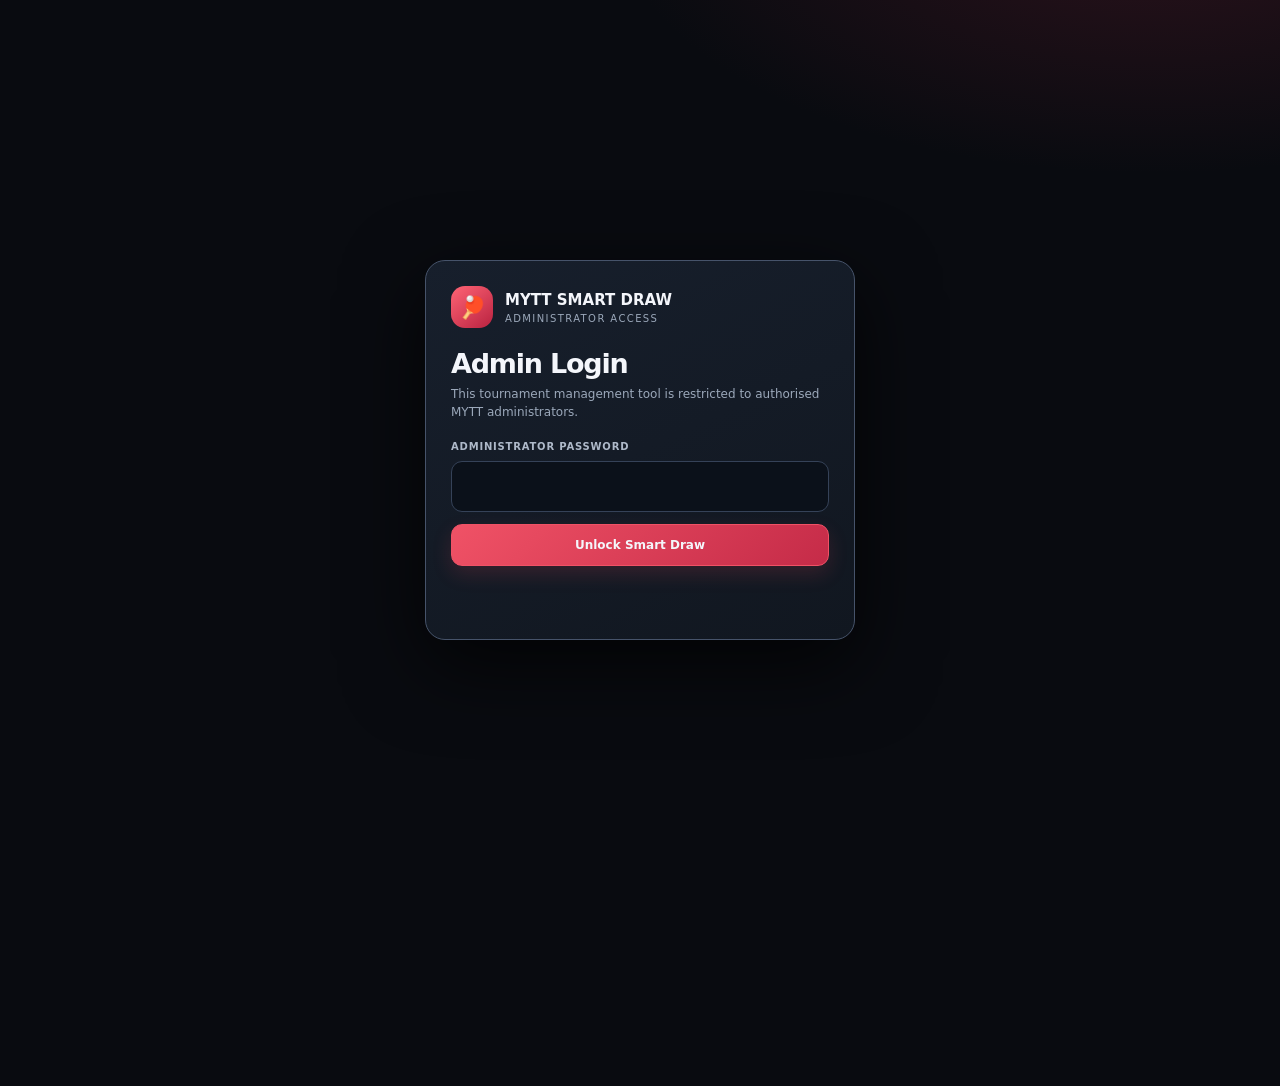
<file: MYTT_Smart_Draw_Standings_Fixed.html>
<!doctype html>
<html lang="en">
<head>
<meta charset="utf-8"><meta name="viewport" content="width=device-width,initial-scale=1,viewport-fit=cover">
<meta name="theme-color" content="#090b10"><title>MYTT Smart Draw — MYTT Singles Integrated</title>
<style>
:root{--bg:#090b10;--panel:#151d29;--line:#2c394c;--text:#f4f6fb;--muted:#9ba8ba;--red:#ed465b;--pink:#ff7786;--gold:#e8c77b;--green:#5ad6a3}
*{box-sizing:border-box}body{margin:0;background:radial-gradient(900px 440px at 90% -10%,#72203336,transparent 60%),var(--bg);color:var(--text);font:15px/1.5 Inter,system-ui,-apple-system,"Segoe UI",sans-serif}
button,input,textarea,select{font:inherit}button{cursor:pointer}.shell{width:min(1120px,calc(100% - 28px));margin:auto;padding:18px 0 50px}
header{display:flex;justify-content:space-between;align-items:center;gap:12px;padding:5px 2px 20px}.brand{display:flex;align-items:center;gap:11px;font-weight:900;letter-spacing:.12em}.mark{width:42px;height:42px;display:grid;place-items:center;border-radius:14px;background:linear-gradient(140deg,#ff6475,#b92240);font-size:22px}.brand small{display:block;color:var(--muted);font-size:10px;letter-spacing:.16em}.pill{padding:7px 11px;border-radius:99px;border:1px solid #58313b;background:#29151c;color:#ffabb5;font-size:10px;font-weight:900;letter-spacing:.1em}
.hero{padding:20px 0 16px}.kicker{color:var(--pink);font-size:11px;font-weight:900;letter-spacing:.18em;text-transform:uppercase}h1{font-size:clamp(31px,5vw,49px);line-height:1.03;letter-spacing:-.045em;margin:9px 0 11px}.hero p{margin:0;color:var(--muted);max-width:720px}
.stats{display:grid;grid-template-columns:repeat(4,1fr);gap:10px;margin:17px 0}.stat{background:linear-gradient(145deg,#192230,#111721);border:1px solid var(--line);border-radius:15px;padding:13px}.stat span{display:block;color:var(--muted);font-size:10px;font-weight:850;letter-spacing:.1em;text-transform:uppercase}.stat b{display:block;font-size:23px;margin-top:4px}
.panel{margin-top:14px;padding:19px;background:linear-gradient(155deg,#171f2c,#111720);border:1px solid var(--line);border-radius:17px;box-shadow:0 18px 45px #0005}.panelhead{display:flex;align-items:center;gap:10px;margin-bottom:16px}.step{width:28px;height:28px;display:grid;place-items:center;border-radius:9px;background:#3a1d27;color:#ffabb5;font-size:12px;font-weight:900}h2{margin:0;font-size:18px}.sub{color:var(--muted);font-size:12px;margin-top:3px}
.settings{display:grid;grid-template-columns:repeat(4,minmax(0,1fr));gap:11px;margin-bottom:17px}.field label{display:block;color:#aeb9c9;font-size:10px;font-weight:900;letter-spacing:.08em;text-transform:uppercase;margin-bottom:7px}.field input{width:100%;background:#0b111a;color:var(--text);border:1px solid #354258;border-radius:11px;padding:11px 12px;outline:none;font-weight:750}.field input:focus,textarea:focus{border-color:var(--pink);box-shadow:0 0 0 3px #ed465b20}.field small{display:block;color:#8190a5;font-size:10px;margin-top:5px}
textarea{display:block;width:100%;min-height:185px;resize:vertical;background:#0b111a;color:var(--text);border:1px solid #354258;border-radius:13px;padding:14px;outline:none;font:13px/1.7 ui-monospace,monospace}textarea::placeholder{color:#718096}.meta{display:flex;justify-content:space-between;gap:8px;flex-wrap:wrap;color:var(--muted);font-size:11px;margin-top:8px}.meta strong{color:#ffabb5}
.actions,.tools{display:flex;flex-wrap:wrap;gap:9px;margin-top:16px}.btn{border:1px solid #3c485d;background:#202b3b;color:var(--text);border-radius:11px;padding:11px 15px;font-size:12px;font-weight:900}.btn:hover{border-color:#71819b}.btn.primary{background:linear-gradient(135deg,#f05266,#c52b48);border-color:#f05266;box-shadow:0 8px 20px #ed465b2a}.btn.ghost{background:transparent}.hint{color:var(--muted);font-size:11px;margin:12px 0 0}.hidden{display:none!important}
.resulthead{display:flex;justify-content:space-between;align-items:center;gap:12px;flex-wrap:wrap}.status{display:flex;align-items:center;gap:9px}.dot{width:8px;height:8px;border-radius:50%;background:var(--green);box-shadow:0 0 0 5px #5ad6a31b}.tools{margin:0;gap:7px}.tools .btn{padding:9px 11px}
.roundsection{margin-top:16px;border:1px solid var(--line);border-radius:14px;overflow:hidden;background:#0d141e}.roundtitle{display:flex;justify-content:space-between;gap:10px;align-items:center;background:#172130;padding:12px 14px;border-bottom:1px solid var(--line)}.roundtitle b{font-size:14px}.roundtitle span{font-size:10px;color:var(--muted);font-weight:850}
.groups{display:grid;grid-template-columns:repeat(2,minmax(0,1fr));gap:10px;padding:12px}.groupcard{border:1px solid #354258;border-radius:12px;background:#111a26;overflow:hidden;break-inside:avoid}.grouphead{display:flex;justify-content:space-between;align-items:center;gap:8px;padding:10px 12px;background:#1b2737;border-bottom:1px solid #354258}.grouphead b{font-size:12px}.grouphead span{font-size:10px;color:#c1ccda}.chips{padding:9px 11px 3px;display:flex;flex-wrap:wrap;gap:5px}.chip{border:1px solid #3b4b60;border-radius:99px;padding:4px 7px;font-size:10px;color:#e5ebf3}.matchlist{padding:5px 11px 9px}.match{display:grid;grid-template-columns:52px minmax(0,180px) 24px 24px 24px minmax(0,180px) minmax(140px,1fr);column-gap:4px;align-items:center;padding:6px 0;border-bottom:1px solid #222d3c}.match:last-child{border-bottom:0}.referee-cell{justify-self:end;text-align:right;min-width:0;max-width:100%;font-size:8px;line-height:1.15;color:var(--gold);white-space:nowrap;overflow:hidden;text-overflow:ellipsis}.referee-cell strong{display:inline;color:#f1d99b;font-size:9px}.no{font-size:9px;color:#7e8ba0;font-weight:900}.player{font-size:10px;font-weight:800;overflow-wrap:anywhere;min-width:0;text-align:right}.right{text-align:left}.vs{justify-self:center;text-align:center;color:#7e8ba0;font-size:9px;font-weight:900}.score-box{justify-self:center;align-self:center;width:22px;height:22px;min-width:0;padding:0;text-align:center;background:#0a1018;color:var(--text);border:1px solid #53627a;border-radius:5px;font-size:11px;font-weight:900;outline:none;font-variant-numeric:tabular-nums}.score-box:focus{border-color:var(--pink);box-shadow:0 0 0 2px #ed465b30}.score-box::-webkit-inner-spin-button,.score-box::-webkit-outer-spin-button{-webkit-appearance:none;margin:0}.score-box[type=number]{-moz-appearance:textfield}
.import-row{display:flex;align-items:center;gap:10px;flex-wrap:wrap;margin:10px 0 8px}.import-status{font-size:11px;color:var(--muted)}.match-meta{display:flex;flex-direction:column;align-items:center;gap:3px;min-width:0}.format-select{width:48px;max-width:100%;padding:2px 1px;border:1px solid #59677d;border-radius:5px;background:#0a1018;color:#e9edf5;font-size:8px;font-weight:900;line-height:1.2;text-align:center;outline:none}.format-select:focus{border-color:var(--pink)}.format-select:disabled,.score-box:disabled{opacity:.7}
.submit-panel{margin:16px 0 18px;padding:14px;border:1px solid #59404a;border-radius:14px;background:linear-gradient(145deg,#241923,#141923)}.submit-head{display:flex;align-items:flex-start;justify-content:space-between;gap:12px;flex-wrap:wrap}.submit-head h3{margin:0;font-size:15px}.submit-head p{margin:4px 0 0;color:var(--muted);font-size:11px}.submit-state{border:1px solid #4b5668;border-radius:99px;padding:5px 9px;font-size:9px;font-weight:900;letter-spacing:.08em;color:#cbd5e1}.submit-state.accepted{border-color:#286b52;color:#7ee0b6;background:#143326}.submit-state.partial{border-color:#865b2d;color:#ffd18b;background:#352719}.submit-controls{display:grid;grid-template-columns:minmax(160px,220px) 1fr auto;align-items:end;gap:12px;margin-top:13px}.submit-progress{padding:7px 0}.submit-progress b{display:block;font-size:13px}.submit-progress small{display:block;color:var(--muted);font-size:10px;margin-top:3px}.submit-controls .field input{width:100%;background:#0b111a;color:var(--text);border:1px solid #354258;border-radius:10px;padding:10px}.submit-note{margin:10px 0 0;color:var(--muted);font-size:10px}
.review-modal{position:fixed;inset:0;z-index:100;display:grid;place-items:center;padding:16px}.review-backdrop{position:absolute;inset:0;background:#02050bd9;backdrop-filter:blur(5px)}.review-card{position:relative;width:min(560px,100%);max-height:min(82vh,760px);overflow:auto;padding:20px;border:1px solid #455166;border-radius:18px;background:#151d29;box-shadow:0 24px 80px #000b}.review-card h2{font-size:20px}.review-card>p{color:var(--muted);font-size:12px}.review-summary{display:grid;grid-template-columns:repeat(3,1fr);gap:8px;margin:14px 0}.review-stat{padding:10px;border:1px solid #354258;border-radius:10px;background:#0e1520}.review-stat span{display:block;color:var(--muted);font-size:9px;text-transform:uppercase;font-weight:900}.review-stat b{display:block;margin-top:3px;font-size:19px}.review-table-wrap{max-height:260px;overflow:auto;border:1px solid #354258;border-radius:10px;margin:12px 0}.review-table-wrap table{min-width:620px}.review-table-wrap th,.review-table-wrap td{padding:8px 9px;font-size:10px}.review-issues{margin:10px 0;padding-left:19px;color:#ffc1c8;font-size:11px;line-height:1.6}.review-ok{padding:11px;border:1px solid #286b52;border-radius:10px;background:#143326;color:#a6f0d0;font-size:12px}.review-actions{display:flex;justify-content:flex-end;gap:8px;flex-wrap:wrap;margin-top:18px}.review-actions .btn:disabled{opacity:.45;cursor:not-allowed}

.tabs{display:flex;gap:5px;overflow-x:auto;background:#0b111a;border:1px solid var(--line);padding:5px;border-radius:12px;margin:18px 0 15px}.tab{white-space:nowrap;border:0;background:transparent;color:var(--muted);border-radius:8px;padding:10px 12px;font-size:11px;font-weight:900}.tab.active{background:#3a202a;color:#ffb1ba}
.tablewrap{overflow-x:auto;border:1px solid var(--line);border-radius:12px}table{width:100%;border-collapse:collapse;min-width:680px;background:#0d141e}th,td{text-align:left;padding:11px 12px;border-bottom:1px solid #202a39;font-size:11px}th{background:#172130;color:#aeb9c9;font-size:10px;letter-spacing:.08em;text-transform:uppercase}tr:last-child td{border-bottom:0}
.focus{max-width:380px;margin-bottom:12px}.focus select{width:100%;background:#0b111a;color:var(--text);border:1px solid #354258;border-radius:10px;padding:10px}.playerrounds{display:grid;grid-template-columns:repeat(2,minmax(0,1fr));gap:9px}.ordercard{background:#0d141e;border:1px solid var(--line);border-radius:11px;padding:12px}.ordercard span{font-size:10px;color:var(--muted);font-weight:850;letter-spacing:.08em}.ordercard b{display:block;font-size:13px;margin-top:4px}.ordercard small{display:block;color:#a3afbf;font-size:10px;margin-top:4px;line-height:1.5}
.footer{text-align:center;color:#687589;font-size:10px;letter-spacing:.05em;margin-top:24px}.toast{position:fixed;left:50%;bottom:20px;transform:translate(-50%,15px);opacity:0;pointer-events:none;background:#eafaf3;color:#123c2c;padding:10px 15px;border-radius:99px;font-size:12px;font-weight:900;transition:.2s;z-index:10}.toast.show{opacity:1;transform:translate(-50%,0)}
@media(max-width:420px){.match{grid-template-columns:45px minmax(0,105px) 23px 23px 23px minmax(0,105px) minmax(75px,1fr);column-gap:3px;padding:5px 0}.player{font-size:9px;white-space:nowrap;overflow:hidden;text-overflow:ellipsis}.score-box{width:21px;height:21px}.referee-cell{max-width:100%;font-size:7px}.referee-cell strong{font-size:8px}}@media(max-width:760px){.submit-controls{grid-template-columns:1fr}.submit-controls .btn{width:100%}.shell{width:calc(100% - 20px);padding-top:11px}.hero{padding:16px 0 12px}.stats{grid-template-columns:repeat(2,1fr);gap:8px}.stat{padding:11px}.stat b{font-size:21px}.panel{padding:14px}.settings{grid-template-columns:repeat(2,minmax(0,1fr));gap:9px}.groups{grid-template-columns:1fr}.playerrounds{grid-template-columns:1fr}.tools{width:100%}.tools .btn{flex:1}}

/* Admin-only login gate */
body.admin-locked .shell{visibility:hidden;pointer-events:none;user-select:none}
.admin-login-gate{position:fixed;inset:0;z-index:1000;display:grid;place-items:center;padding:18px;background:radial-gradient(900px 440px at 90% -10%,#72203355,transparent 60%),#090b10}
.admin-login-card{width:min(430px,100%);padding:25px;border:1px solid #46536a;border-radius:20px;background:linear-gradient(155deg,#171f2c,#111720);box-shadow:0 25px 80px #000b}
.admin-login-brand{display:flex;align-items:center;gap:12px;margin-bottom:22px}
.admin-login-brand .mark{flex:0 0 42px}
.admin-login-card h1{font-size:27px;margin:0 0 7px}
.admin-login-card p{color:var(--muted);font-size:12px;margin:0 0 18px}
.admin-login-card label{display:block;color:#aeb9c9;font-size:10px;font-weight:900;letter-spacing:.08em;text-transform:uppercase;margin-bottom:7px}
.admin-login-card input{width:100%;background:#0b111a;color:var(--text);border:1px solid #354258;border-radius:11px;padding:13px 12px;outline:none}
.admin-login-card input:focus{border-color:var(--pink);box-shadow:0 0 0 3px #ed465b20}
.admin-login-card button{width:100%;margin-top:12px}
.admin-login-status{min-height:18px;margin-top:12px!important;color:#ffabb5!important;font-size:11px!important}
.admin-login-status.success{color:#7ee0b6!important}
.header-tools{display:flex;align-items:center;gap:8px}
body:not(.admin-locked) .admin-login-gate{display:none}
@media(max-width:480px){.admin-login-card{padding:20px}.admin-login-card h1{font-size:24px}.header-tools{gap:5px}.header-tools .btn{padding:8px 9px;font-size:10px}}


/* MYTT PRINT LAYOUT — A4 LANDSCAPE, ONE ROUND PER PAGE */
@page {
  size: A4 landscape;
  margin: 7mm;
}

@media print {
  html,
  body {
    width: 100% !important;
    min-width: 0 !important;
    margin: 0 !important;
    padding: 0 !important;
    background: #fff !important;
    color: #111 !important;
    -webkit-print-color-adjust: exact;
    print-color-adjust: exact;
  }

  body {
    font-family: Arial, Helvetica, sans-serif !important;
    font-size: 9pt !important;
    line-height: 1.25 !important;
  }

  .shell {
    width: 100% !important;
    max-width: none !important;
    margin: 0 !important;
    padding: 0 !important;
  }

  header,
  .hero,
  .stats,
  #setupPanel,
  .tools,
  .tabs,
  .footer,
  .toast,
  .submit-panel,
  .review-modal,
  #drawOrder,
  #allView,
  #playerView,
  .resulthead {
    display: none !important;
  }

  #resultsPanel {
    display: block !important;
    width: 100% !important;
    margin: 0 !important;
    padding: 0 !important;
    border: 0 !important;
    border-radius: 0 !important;
    box-shadow: none !important;
    background: #fff !important;
    color: #111 !important;
  }

  #roundsView {
    display: block !important;
    width: 100% !important;
    margin: 0 !important;
    padding: 0 !important;
  }

  /* A round occupies one printable A4 landscape page. */
  .roundsection {
    display: flex !important;
    flex-direction: column !important;
    width: 100% !important;
    height: 195mm !important;
    min-height: 195mm !important;
    max-height: 195mm !important;
    box-sizing: border-box !important;
    margin: 0 !important;
    padding: 0 !important;
    border: 0 !important;
    border-radius: 0 !important;
    overflow: hidden !important;
    background: #fff !important;
    color: #111 !important;
    break-inside: avoid !important;
    page-break-inside: avoid !important;
    break-after: page !important;
    page-break-after: always !important;
  }

  .roundsection:last-child {
    break-after: auto !important;
    page-break-after: auto !important;
  }

  .roundtitle {
    display: flex !important;
    flex: 0 0 auto !important;
    align-items: center !important;
    justify-content: space-between !important;
    gap: 4mm !important;
    min-height: 10mm !important;
    padding: 2.5mm 3mm !important;
    border: 1px solid #929ba6 !important;
    background: #e9edf2 !important;
    color: #111 !important;
  }

  .roundtitle b {
    color: #111 !important;
    font-size: 12pt !important;
    font-weight: 900 !important;
  }

  .roundtitle span {
    color: #222 !important;
    font-size: 7.5pt !important;
    font-weight: 700 !important;
    text-align: right !important;
  }

  /* Four tables are arranged evenly in a 2 × 2 grid. */
  .groups {
    display: grid !important;
    flex: 1 1 auto !important;
    min-height: 0 !important;
    grid-template-columns: repeat(2, minmax(0, 1fr)) !important;
    grid-template-rows: repeat(2, minmax(0, 1fr)) !important;
    grid-auto-rows: minmax(0, 1fr) !important;
    grid-auto-flow: row !important;
    align-content: stretch !important;
    gap: 3mm !important;
    padding: 3mm 0 0 !important;
    box-sizing: border-box !important;
  }

  .groupcard {
    display: flex !important;
    flex-direction: column !important;
    min-width: 0 !important;
    min-height: 0 !important;
    overflow: hidden !important;
    border: 1px solid #8793a1 !important;
    border-radius: 2mm !important;
    background: #fff !important;
    color: #111 !important;
    break-inside: avoid !important;
    page-break-inside: avoid !important;
  }

  .grouphead {
    display: flex !important;
    flex: 0 0 auto !important;
    align-items: center !important;
    justify-content: space-between !important;
    gap: 2mm !important;
    padding: 2mm 2.5mm !important;
    border-bottom: 1px solid #c3cad2 !important;
    background: #edf0f4 !important;
    color: #111 !important;
  }

  .grouphead b {
    color: #111 !important;
    font-size: 9pt !important;
  }

  .grouphead span {
    color: #333 !important;
    font-size: 7pt !important;
    white-space: nowrap !important;
  }

  .chips {
    display: flex !important;
    flex: 0 0 auto !important;
    flex-wrap: wrap !important;
    gap: 1mm !important;
    padding: 1.5mm 2.5mm 1mm !important;
  }

  .chip {
    padding: 0.7mm 1.5mm !important;
    border: 1px solid #c0c6ce !important;
    border-radius: 10mm !important;
    background: #fafafa !important;
    color: #111 !important;
    font-size: 7.2pt !important;
    line-height: 1.15 !important;
  }

  .matchlist {
    flex: 1 1 auto !important;
    min-height: 0 !important;
    padding: 1mm 2.5mm 1.5mm !important;
    overflow: visible !important;
  }

  .match {
    display: grid !important;
    grid-template-columns:
      11mm minmax(0, 1fr) 7mm 7mm 7mm
      minmax(0, 1fr) minmax(29mm, 1.1fr) !important;
    align-items: center !important;
    column-gap: 1.2mm !important;
    min-height: 8mm !important;
    padding: 1.5mm 0 !important;
    border-bottom: 1px solid #e0e4e8 !important;
    break-inside: avoid !important;
    page-break-inside: avoid !important;
  }

  .match:last-child {
    border-bottom: 0 !important;
  }

  .match-meta {
    min-width: 0 !important;
    gap: 0.7mm !important;
  }

  .no {
    color: #333 !important;
    font-size: 7.5pt !important;
  }

  .format-select {
    width: 10mm !important;
    max-width: 100% !important;
    padding: 0.3mm 0.5mm !important;
    border: 1px solid #929ba6 !important;
    border-radius: 1mm !important;
    background: #fff !important;
    color: #111 !important;
    font-size: 6.5pt !important;
    line-height: 1.1 !important;
  }

  .player {
    min-width: 0 !important;
    color: #111 !important;
    font-size: 8.5pt !important;
    font-weight: 800 !important;
    line-height: 1.15 !important;
    white-space: normal !important;
    overflow-wrap: anywhere !important;
  }

  .player.right {
    text-align: left !important;
  }

  .score-box {
    width: 7mm !important;
    min-width: 7mm !important;
    height: 7mm !important;
    padding: 0 !important;
    border: 1px solid #68727d !important;
    border-radius: 1mm !important;
    background: #fff !important;
    color: #111 !important;
    font-size: 8pt !important;
    font-weight: 900 !important;
    line-height: 1 !important;
  }

  .score-box:disabled,
  .format-select:disabled {
    opacity: 1 !important;
  }

  .vs {
    color: #333 !important;
    font-size: 7pt !important;
  }

  /* Referee names wrap naturally and are never clipped with ellipses. */
  .referee-cell {
    justify-self: stretch !important;
    min-width: 0 !important;
    max-width: none !important;
    color: #654b08 !important;
    font-size: 7.2pt !important;
    line-height: 1.15 !important;
    text-align: left !important;
    white-space: normal !important;
    overflow: visible !important;
    overflow-wrap: anywhere !important;
    text-overflow: clip !important;
  }

  .referee-cell strong {
    display: inline !important;
    color: #654b08 !important;
    font-size: 7.2pt !important;
    line-height: 1.15 !important;
    white-space: normal !important;
    overflow-wrap: anywhere !important;
  }

  th {
    background: #eee !important;
    color: #111 !important;
  }
}

</style></head>
<body class="admin-locked">
<div id="adminLoginGate" class="admin-login-gate">
  <form id="adminLoginForm" class="admin-login-card" autocomplete="on">
    <div class="admin-login-brand">
      <div class="mark">🏓</div>
      <div><strong>MYTT SMART DRAW</strong><small style="display:block;color:var(--muted);font-size:10px;letter-spacing:.14em">ADMINISTRATOR ACCESS</small></div>
    </div>
    <h1>Admin Login</h1>
    <p>This tournament management tool is restricted to authorised MYTT administrators.</p>
    <label for="adminPassword">Administrator password</label>
    <input id="adminPassword" type="password" autocomplete="current-password" required>
    <button class="btn primary" id="adminLoginBtn" type="submit">Unlock Smart Draw</button>
    <p class="admin-login-status" id="adminLoginStatus" aria-live="polite"></p>
  </form>
</div>
<main class="shell" id="smartDrawApp">
<header><div class="brand"><div class="mark">🏓</div><div>MYTT SMART DRAW<small>FLEXIBLE ROUND ROBIN</small></div></div><div class="header-tools"><div class="pill">ADMIN ONLY</div><button class="btn ghost hidden" id="adminLogoutBtn" type="button">Log out</button></div></header>
<section class="hero"><div class="kicker">Flexible tournament setup</div><h1>MYTT <span style="color:var(--pink)">Smart Draw.</span></h1><p>Set the player count, available tables, players per table and number of rounds. Each group completes its own round robin before that round is considered complete.</p></section>
<section class="stats"><div class="stat"><span>Players</span><b id="statPlayers">0</b></div><div class="stat"><span>Tables / wave</span><b id="statTables">—</b></div><div class="stat"><span>Groups / round</span><b id="statGroups">—</b></div><div class="stat"><span>Rounds</span><b id="statRounds">—</b></div></section>
<section class="panel" id="setupPanel">
<div class="panelhead"><div class="step">01</div><div><h2>Match Settings</h2><div class="sub">All four settings are editable for each event.</div></div></div>
<div class="settings">
<div class="field"><label for="playerCount">Number of players</label><input id="playerCount" type="number" min="2" max="128" step="1" value="16"><small>Must match pasted names</small></div>
<div class="field"><label for="tableCount">Number of tables</label><input id="tableCount" type="number" min="1" max="32" step="1" value="4"><small>Available tables per wave</small></div>
<div class="field"><label for="groupSize">Players per table / group</label><input id="groupSize" type="number" min="3" max="16" step="1" value="4"><small>Each group plays single round robin; at least 3 for rotating referees</small></div>
<div class="field"><label for="roundCount">Number of rounds</label><input id="roundCount" type="number" min="1" max="50" step="1" value="4"><small>Number of group rotations</small></div>
</div>
<label for="playerList" style="display:block;color:#aeb9c9;font-size:10px;font-weight:900;letter-spacing:.08em;text-transform:uppercase;margin-bottom:7px">Player list</label>
<div class="import-row"><button class="btn" id="importActiveBtn" type="button">↻ Import MYTT Active Players</button><span class="import-status" id="activeImportStatus">Load the current Singles session directly from MYTT.</span></div>
<textarea id="playerList" spellcheck="false" placeholder="Paste all player names here — one per line&#10;&#10;Alex Tan&#10;John Lee&#10;Maria Wong&#10;David Lim"></textarea>
<div class="meta"><strong id="detectedCount">0 names detected</strong><span>Paste from Excel / Google Sheets / WhatsApp</span></div>
<div class="actions"><button class="btn primary" id="generateBtn">✦ Generate Draw</button><button class="btn" id="redrawBtn">↻ Shuffle & Redraw</button><button class="btn ghost" id="clearBtn">Clear List</button></div>
<p class="hint">One group is assigned to one table. If there are more groups than available tables, groups run in multiple waves. A round is complete only after every group in that round has finished all its matches. The system tries to avoid repeat opponents and rotate players across different tables. Every match also has a referee selected from the same group who is not playing that match; referee duties are balanced as evenly as possible.</p>
</section>
<section class="panel hidden" id="resultsPanel">
<div class="resulthead"><div class="status"><span class="dot"></span><div><h2>Generated Round Robin Draw</h2><div class="sub" id="generatedMeta">Group rotation schedule</div></div></div><div class="tools"><button class="btn" id="printBtn">Print</button><button class="btn" id="csvBtn">Export CSV</button><button class="btn" id="copyBtn">Copy Match Order</button></div></div>
<section class="submit-panel" aria-label="MYTT Singles batch submission"><div class="submit-head"><div><h3>MYTT Singles · Batch Result Submission</h3><p>Scores remain as a local draft. No MYTT rating changes happen until the final confirmation.</p></div><span class="submit-state" id="submissionStatus">DRAFT · NOT SUBMITTED</span></div><div class="submit-controls"><div class="field"><label for="matchDate">Match date</label><input id="matchDate" type="date" required></div><div class="submit-progress"><b id="submitProgress">0 / 0 results ready</b><small id="submitProgressNote">Enter every match score and select BO3 or BO5 for each match.</small></div><button class="btn primary" id="reviewSubmitBtn" type="button">Review All Results</button></div><p class="submit-note">Mixed format is selected per match. BO3 must finish 2–0 or 2–1; BO5 must finish 3–0, 3–1 or 3–2.</p></section>
<div class="sub" style="margin-top:14px">RANDOM DRAW ORDER</div><div class="draw-order" id="drawOrder"></div>
<nav class="tabs"><button class="tab active" data-view="rounds">Round Schedule</button><button class="tab" data-view="all">All Match Order</button><button class="tab" data-view="player">Player All Round Order</button><button class="tab" data-view="standings">Standings</button></nav>
<div id="roundsView"></div><div id="allView" class="hidden"><div class="tablewrap"><table><thead><tr><th>Round</th><th>Wave</th><th>Table</th><th>Group</th><th>Match</th><th>Format</th><th>Player 1</th><th>Score 1</th><th>Score 2</th><th>Player 2</th><th>Referee</th></tr></thead><tbody id="allBody"></tbody></table></div></div>
<div id="playerView" class="hidden"><div class="focus"><label for="playerSelect">Choose player</label><select id="playerSelect"></select></div><div class="playerrounds" id="playerOrders"></div></div>
<div id="standingsView" class="hidden"><p class="hint standings-note">Live ranking · Most wins first. Ties are broken by points difference, then points scored. Only matches with two entered, unequal scores count as completed.</p><div class="tablewrap"><table><thead><tr><th>Rank</th><th>Player</th><th>Played</th><th>Wins</th><th>Losses</th><th>Points For</th><th>Points Against</th><th>Difference</th></tr></thead><tbody id="standingsBody"></tbody></table></div></div>
</section>
<div class="review-modal hidden" id="reviewModal" aria-hidden="true">
 <div class="review-backdrop" data-close-review></div>
 <section class="review-card" role="dialog" aria-modal="true" aria-labelledby="reviewTitle">
  <h2 id="reviewTitle">Final Review · MYTT Singles</h2>
  <p>Check the match date and every result. Once confirmed, the batch will be sent to MYTT Singles and the rating system will process the results.</p>
  <div class="review-summary" id="reviewSummary"></div>
  <div id="reviewOk" class="review-ok hidden">All matches passed the local checks and are ready for final submission.</div>
  <div class="review-table-wrap"><table><thead><tr><th>Round</th><th>Match</th><th>Players</th><th>Format</th><th>Game score</th><th>Referee</th><th>Check</th></tr></thead><tbody id="reviewMatchesBody"></tbody></table></div>
  <ul class="review-issues" id="reviewIssues"></ul>
  <div class="review-actions"><button class="btn ghost" id="cancelReviewBtn" type="button">Back to Draw</button><button class="btn primary" id="confirmSubmitBtn" type="button" disabled>Confirm & Submit All Results</button></div>
 </section>
</div>
<iframe id="smartDrawAuthFrame" name="smartDrawAuthFrame" title="MYTT Smart Draw administrator authentication" style="display:none"></iframe>
<iframe id="smartDrawDataFrame" name="smartDrawDataFrame" title="MYTT Smart Draw protected player import" style="display:none"></iframe>
<iframe id="smartDrawSubmitFrame" name="smartDrawSubmitFrame" title="MYTT Singles batch submission" style="display:none"></iframe>
<footer class="footer">MYTT SMART DRAW · MYTT SINGLES INTEGRATION</footer></main><div class="toast" id="toast"></div>
<script>
(()=>{'use strict';
const $=id=>document.getElementById(id),input=$('playerList'),ids=['playerCount','tableCount','groupSize','roundCount'];
const SINGLES_API_URL='https://script.google.com/macros/s/AKfycbz24rx6NLZ_FLRft5mUcGbRBbqiofs4Ai0tuU_S58ZgCK9LVf9Q3TT1aQSzDLA6YVDfbQ/exec';
const ADMIN_SESSION_STORAGE_KEY='mytt-smart-draw-admin-session-v1';
let draw=null,timer,submissionState='draft',submissionId='',submissionResponseHandled=false;
let adminSessionToken='',adminSessionExpiresAt=0,authRequestId='',activePlayersRequestId='';
function namesFrom(text){let s=String(text||'').replace(/\r/g,'\n').trim();if(!s)return[];let a;if(!s.includes('\n'))a=s.includes('\t')?s.split('\t'):s.includes(';')?s.split(';'):s.includes(',')?s.split(','):[s];else a=s.split('\n').flatMap(x=>x.includes('\t')?x.split('\t'):[x]);return a.map(x=>x.trim().replace(/^\s*(?:(?:\d+)[.)\-:]\s*|[-*•]\s*)/,'').trim()).filter(Boolean)}
function toast(s){let t=$('toast');t.textContent=s;t.classList.add('show');clearTimeout(timer);timer=setTimeout(()=>t.classList.remove('show'),2400)}
function settings(){return{n:+$('playerCount').value,t:+$('tableCount').value,g:+$('groupSize').value,r:+$('roundCount').value}}
function summary(){let n=namesFrom(input.value).length,s=settings();$('detectedCount').textContent=n+' names detected';$('statPlayers').textContent=n;$('statTables').textContent=s.t||'—';$('statGroups').textContent=s.g?Math.ceil((s.n||n)/s.g):'—';$('statRounds').textContent=s.r||'—'}
function save(){
  try{
    localStorage.setItem('mytt-flex-rr-v2',JSON.stringify({
      list:input.value,
      s:settings(),
      draw:draw,
      submissionState:submissionState,
      submissionId:submissionId,
      matchDate:$('matchDate').value
    }));
  }catch(e){
    console.warn('MYTT Smart Draw could not save locally:',e);
  }
}
function localDateString(){
 const d=new Date(),y=d.getFullYear(),m=String(d.getMonth()+1).padStart(2,'0'),day=String(d.getDate()).padStart(2,'0');
 return `${y}-${m}-${day}`;
}
function load(){
  $('matchDate').value=localDateString();
  try{
    let x=JSON.parse(localStorage.getItem('mytt-flex-rr-v2')||'null');
    if(x){
      input.value=x.list||'';
      if(x.s)ids.forEach((id,i)=>$(id).value=[x.s.n,x.s.t,x.s.g,x.s.r][i]??$(id).value);
      if(x.matchDate)$('matchDate').value=x.matchDate;
      submissionState=x.submissionState||'draft';
      submissionId=x.submissionId||'';
      const savedDraw=x.draw;
      if(savedDraw && Array.isArray(savedDraw.order) && savedDraw.s &&
         Array.isArray(savedDraw.rounds) &&
         savedDraw.rounds.every(rd=>Array.isArray(rd.groups)&&Array.isArray(rd.matches))){
        draw=savedDraw;
        // Restore one canonical match-object reference after JSON/localStorage loading.
        // The score inputs edit group.matches, so rd.matches must point to those same objects.
        draw.rounds.forEach(rd=>{
          rd.groups.forEach(g=>g.matches.forEach(m=>{if(!m.format)m.format='BO3';}));
          rd.matches=rd.groups.flatMap(g=>g.matches);
        });
        render();
        $('resultsPanel').classList.remove('hidden');
      }
    }
  }catch(e){
    console.warn('MYTT Smart Draw could not restore the saved draw:',e);
  }
  summary();
  updateSubmissionSummary();
  applySubmissionLock();
  if(submissionState==='submitting'||submissionState==='unknown'){
    submissionState='submitting';
    updateSubmissionStatus();
    pollBatchStatus(submissionId,0);
  }
}
function shuffle(a){a=a.slice();for(let i=a.length-1;i>0;i--){let j=Math.random()*(i+1)|0;[a[i],a[j]]=[a[j],a[i]]}return a}
const pair=(a,b)=>[a,b].sort((x,y)=>x.localeCompare(y)).join('\u0001');
function partition(players,gsize,tables,round,pairs,tbls){
 let best=null,bestScore=Infinity,groupsN=Math.ceil(players.length/gsize);
 for(let trial=0;trial<Math.min(100,Math.max(35,players.length*3));trial++){
  let rem=shuffle(players),groups=[],score=0;
  while(rem.length){let gi=groups.length,table=(gi+round-1)%tables+1,wave=Math.floor(gi/tables)+1,group=[rem.shift()];
   while(group.length<gsize&&rem.length){let bi=0,bs=Infinity;for(let i=0;i<rem.length;i++){let c=rem[i],v=0;for(let m of group)v+=(pairs.get(pair(c,m))||0)*100;v+=(tbls.get(c+'|'+table)||0)*14;v+=Math.random()*5;if(v<bs){bs=v;bi=i}}let c=rem.splice(bi,1)[0];for(let m of group)score+=(pairs.get(pair(c,m))||0)*100;score+=(tbls.get(c+'|'+table)||0)*14;group.push(c)}
   groups.push({groupNo:gi+1,table,wave,players:group})
  }
  for(let g of groups)for(let i=0;i<g.players.length;i++)for(let j=i+1;j<g.players.length;j++)score+=(pairs.get(pair(g.players[i],g.players[j]))||0)*20;
  if(score<bestScore){bestScore=score;best=groups}
 }
 return best
}
function groupMatches(players,round,group){let ring=players.slice();if(ring.length%2)ring.push(null);let matches=[],no=1,n=ring.length;for(let r=0;r<n-1;r++){for(let i=0;i<n/2;i++){let a=ring[i],b=ring[n-1-i];if(a==null||b==null)continue;let flip=(r+round+group)%2===1;matches.push({localNo:no++,p1:flip?b:a,p2:flip?a:b})}let fixed=ring[0],tail=ring.slice(1);tail.unshift(tail.pop());ring.splice(0,ring.length,fixed,...tail)}return matches}
function assignReferees(matches,players){
 // Try several rotations and keep the fairest referee workload distribution.
 let bestRefs=null,bestScore=null;
 const trials=Math.min(500,Math.max(120,matches.length*12));
 for(let trial=0;trial<trials;trial++){
  const counts=new Map(players.map(p=>[p,0]));
  const refs=new Array(matches.length);
  const order=matches.map((_,i)=>i).sort(()=>Math.random()-.5);
  for(const index of order){
   const m=matches[index];
   const eligible=players.filter(p=>p!==m.p1&&p!==m.p2);
   if(!eligible.length){refs[index]='External referee required';continue}
   const least=Math.min(...eligible.map(p=>counts.get(p)||0));
   const candidates=eligible.filter(p=>(counts.get(p)||0)===least);
   const chosen=candidates[Math.floor(Math.random()*candidates.length)];
   refs[index]=chosen;
   counts.set(chosen,(counts.get(chosen)||0)+1);
  }
  const workloads=players.map(p=>counts.get(p)||0);
  const score=[Math.max(...workloads)-Math.min(...workloads),workloads.reduce((sum,n)=>sum+n*n,0)];
  if(!bestScore||score[0]<bestScore[0]||(score[0]===bestScore[0]&&score[1]<bestScore[1])){
   bestScore=score;bestRefs=refs;
   if(score[0]===0)break;
  }
 }
 matches.forEach((m,i)=>m.referee=bestRefs[i]);
}

function playDrawAnimation(sourceNames, finalOrder, onComplete) {
  const styleId = 'mytt-draw-animation-style';

  if (!document.getElementById(styleId)) {
    const style = document.createElement('style');
    style.id = styleId;
    style.textContent = `
      .mytt-draw-overlay {
        position:fixed;
        inset:0;
        z-index:2000;
        display:none;
        place-items:center;
        padding:18px;
        background:rgba(4,7,13,.92);
        backdrop-filter:blur(10px);
      }
      .mytt-draw-overlay.active {
        display:grid;
      }
      .mytt-draw-card {
        width:min(540px,100%);
        padding:26px 22px;
        text-align:center;
        border:1px solid #46536a;
        border-radius:20px;
        background:linear-gradient(155deg,#171f2c,#101722);
        box-shadow:0 30px 100px #000c;
      }
      .mytt-draw-brand {
        font-size:25px;
        font-weight:950;
        letter-spacing:.12em;
        color:#ff7786;
      }
      .mytt-draw-kicker {
        margin-top:8px;
        color:#aeb9c9;
        font-size:10px;
        font-weight:900;
        letter-spacing:.18em;
      }
      .mytt-draw-heading {
        margin:13px 0 5px;
        font-size:25px;
        font-weight:950;
      }
      .mytt-draw-subtitle {
        margin:0;
        color:#9ba8ba;
        font-size:12px;
      }
      .mytt-draw-slots {
        display:grid;
        grid-template-columns:repeat(2,minmax(0,1fr));
        gap:9px;
        margin:22px 0 16px;
      }
      .mytt-draw-slot {
        min-width:0;
        min-height:65px;
        padding:10px;
        border:1px solid #354258;
        border-radius:12px;
        background:#0b111a;
        display:flex;
        flex-direction:column;
        justify-content:center;
        gap:5px;
      }
      .mytt-draw-slot small {
        color:#8290a5;
        font-size:9px;
        font-weight:900;
        letter-spacing:.12em;
      }
      .mytt-draw-slot strong {
        color:#f4f6fb;
        font-size:clamp(12px,2.5vw,16px);
        overflow-wrap:anywhere;
        animation:myttSlotRoll .16s ease-in-out infinite alternate;
      }
      .mytt-draw-slot strong.settled {
        color:#7ee0b6;
        animation:none;
      }
      @keyframes myttSlotRoll {
        from {opacity:.55;transform:translateY(2px)}
        to {opacity:1;transform:translateY(-2px)}
      }
      .mytt-draw-progress {
        height:7px;
        overflow:hidden;
        background:#2b3545;
        border-radius:99px;
      }
      .mytt-draw-progress span {
        display:block;
        width:0;
        height:100%;
        border-radius:99px;
        background:linear-gradient(90deg,#c52b48,#ff7786);
        transition:width .1s linear;
      }
      .mytt-draw-hint {
        display:block;
        margin-top:12px;
        color:#aeb9c9;
        font-size:10px;
      }
      @media(max-width:420px) {
        .mytt-draw-card {padding:22px 14px}
        .mytt-draw-slots {gap:7px}
        .mytt-draw-slot {min-height:58px;padding:8px}
      }
    `;
    document.head.appendChild(style);
  }

  let overlay = $('myttDrawOverlay');

  if (!overlay) {
    overlay = el('div','mytt-draw-overlay');
    overlay.id = 'myttDrawOverlay';
    overlay.setAttribute('aria-hidden','true');

    const card = el('div','mytt-draw-card');
    const brand = el('div','mytt-draw-brand','🏓 MYTT');
    const kicker = el('div','mytt-draw-kicker',
      'OFFICIAL TOURNAMENT DRAW');
    const heading = el('h2','mytt-draw-heading',
      'DRAW IN PROGRESS');
    heading.id = 'myttDrawHeading';

    const subtitle = el('p','mytt-draw-subtitle',
      'Randomising players and preparing groups...');
    subtitle.id = 'myttDrawSubtitle';

    const slots = el('div','mytt-draw-slots');
    slots.id = 'myttDrawSlots';

    const track = el('div','mytt-draw-progress');
    const bar = el('span');
    bar.id = 'myttDrawProgress';
    track.append(bar);

    const hint = el('small','mytt-draw-hint',
      'Please wait while the draw is being prepared.');
    hint.id = 'myttDrawHint';

    card.append(
      brand,kicker,heading,subtitle,slots,track,hint
    );

    overlay.append(card);
    document.body.append(overlay);
  }

  const slotsRoot = $('myttDrawSlots');
  slotsRoot.replaceChildren();

  const visibleCount = Math.min(6,finalOrder.length);
  const slotValues = [];

  for (let i = 0; i < visibleCount; i++) {
    const slot = el('div','mytt-draw-slot');
    slot.append(
      el('small','',
        'PLAYER ' + String(i+1).padStart(2,'0'))
    );

    const value = el(
      'strong','',
      sourceNames[Math.floor(Math.random()*sourceNames.length)]
    );

    slot.append(value);
    slotsRoot.append(slot);
    slotValues.push(value);
  }

  const heading = $('myttDrawHeading');
  const subtitle = $('myttDrawSubtitle');
  const hint = $('myttDrawHint');
  const progress = $('myttDrawProgress');

  overlay.classList.add('active');
  overlay.setAttribute('aria-hidden','false');

  const duration = 3600;
  const started = Date.now();

  function tick() {
    const elapsed = Date.now() - started;
    const percent = Math.min(100,elapsed/duration*100);

    progress.style.width = percent + '%';

    if (elapsed >= duration) {
      slotValues.forEach((node,i) => {
        node.textContent = finalOrder[i];
        node.classList.add('settled');
      });

      heading.textContent = 'DRAW COMPLETE';
      subtitle.textContent =
        'The final player order has been confirmed.';

      hint.textContent = finalOrder.length > visibleCount
        ? finalOrder.length + ' players included · Showing first ' +
          visibleCount
        : finalOrder.length + ' players · Final order confirmed';

      progress.style.width = '100%';

      setTimeout(() => {
        overlay.classList.remove('active');
        overlay.setAttribute('aria-hidden','true');

        if (typeof onComplete === 'function') {
          onComplete();
        }
      },650);

      return;
    }

    slotValues.forEach(node => {
      node.textContent =
        sourceNames[Math.floor(Math.random()*sourceNames.length)];
    });

    const remaining = duration - elapsed;

    const delay = remaining > 1800
      ? 70
      : remaining > 900
        ? 130
        : 210;

    setTimeout(tick,delay);
  }

  tick();
}
      
function generate(){
 if(['submitting','unknown','accepted','partial'].includes(submissionState)){toast('This submission is locked. Clear the completed session only after checking its final status.');return}
 let s=settings(),names=namesFrom(input.value);
 if(!Number.isInteger(s.n)||s.n<2||s.n>128){toast('Player count must be 2–128.');return}
 if(!Number.isInteger(s.t)||s.t<1||s.t>32){toast('Table count must be 1–32.');return}
 if(!Number.isInteger(s.g)||s.g<3||s.g>16){toast('Players per group must be 3–16.');return}
 if(!Number.isInteger(s.r)||s.r<1||s.r>50){toast('Round count must be 1–50.');return}
 if(names.length!==s.n){toast(`Settings say ${s.n} players, but ${names.length} names were pasted.`);return}
 let seen=new Set();for(let n of names){let k=n.toLocaleLowerCase();if(seen.has(k)){toast('Duplicate name: '+n);return}seen.add(k)}
 let order=shuffle(names),pairs=new Map(),tbls=new Map(),rounds=[],global=1;
 for(let r=1;r<=s.r;r++){let gs=partition(order,s.g,s.t,r,pairs,tbls),rd={roundNo:r,groups:[],matches:[]};for(let g of gs){g.matches=groupMatches(g.players,r,g.groupNo);assignReferees(g.matches,g.players);for(let m of g.matches){Object.assign(m,{matchNo:global++,roundNo:r,wave:g.wave,table:g.table,groupNo:g.groupNo});rd.matches.push(m)}for(let i=0;i<g.players.length;i++)for(let j=i+1;j<g.players.length;j++){let k=pair(g.players[i],g.players[j]);pairs.set(k,(pairs.get(k)||0)+1)}for(let p of g.players)tbls.set(p+'|'+g.table,(tbls.get(p+'|'+g.table)||0)+1);rd.groups.push(g)}rounds.push(rd)}
 
draw={order,s,rounds};
submissionState='draft';
submissionId='';
save();

const generateButton=$('generateBtn');
const redrawButton=$('redrawBtn');

generateButton.disabled=true;
redrawButton.disabled=true;

generateButton.textContent='🎲 Drawing...';
redrawButton.textContent='🎲 Drawing...';

playDrawAnimation(names,order,()=>{
  render();

  $('resultsPanel').classList.remove('hidden');

  $('resultsPanel').scrollIntoView({
    behavior:'smooth',
    block:'start'
  });

  generateButton.disabled=false;
  redrawButton.disabled=false;

  generateButton.textContent='✦ Generate Draw';
  redrawButton.textContent='↻ Shuffle & Redraw';
});

}
function el(tag,cls,text){let n=document.createElement(tag);if(cls)n.className=cls;if(text!==undefined)n.textContent=text;return n}
function scoreInput(match,side){
 const input=el('input','score-box');
 input.type='number';input.min='0';input.step='1';input.inputMode='numeric';
 input.dataset.matchNo=String(match.matchNo);
 input.dataset.side=String(side);
 input.setAttribute('aria-label',`Score for ${side===1?match.p1:match.p2}`);
 input.title=`${side===1?match.p1:match.p2} game wins`;
 input.value=side===1?(match.score1??''):(match.score2??'');
 input.addEventListener('input',()=>{
  const value=input.value;
  if(side===1)match.score1=value;else match.score2=value;
  document.querySelectorAll(`.score-box[data-match-no="${match.matchNo}"][data-side="${side}"]`).forEach(box=>{if(box!==input)box.value=value;});
  save();updateSubmissionSummary();
  if(!$('standingsView').classList.contains('hidden'))renderStandings();
 });
 return input;
}
function formatSelect(match){
 if(!match.format)match.format='BO3';
 const select=el('select','format-select');
 select.dataset.matchNo=String(match.matchNo);
 select.setAttribute('aria-label',`Match ${match.matchNo} format`);
 [['BO3','BO3'],['BO5','BO5']].forEach(([value,label])=>{const option=el('option','',label);option.value=value;select.append(option)});
 select.value=match.format;
 select.addEventListener('change',()=>{
  match.format=select.value;
  document.querySelectorAll(`.format-select[data-match-no="${match.matchNo}"]`).forEach(box=>{if(box!==select)box.value=match.format;});
  save();updateSubmissionSummary();
  if(!$('standingsView').classList.contains('hidden'))renderStandings();
 });
 return select;
}
function matchMeta(match){
 const wrap=el('div','match-meta');
 wrap.append(el('span','no','#'+String(match.localNo).padStart(2,'0')),formatSelect(match));
 return wrap;
}
function validateMatchScore(match){
 const raw1=match.score1,raw2=match.score2;
 if(raw1===undefined||raw1===null||String(raw1).trim()===''||raw2===undefined||raw2===null||String(raw2).trim()==='')return{valid:false,reason:'Missing one or both scores'};
 const s1=Number(raw1),s2=Number(raw2);
 if(!Number.isInteger(s1)||!Number.isInteger(s2)||s1<0||s2<0)return{valid:false,reason:'Scores must be non-negative whole numbers'};
 if(s1===s2)return{valid:false,reason:'A match cannot finish level'};
 const winner=Math.max(s1,s2),loser=Math.min(s1,s2),format=String(match.format||'BO3').toUpperCase();
 if(format==='BO3'&&(winner!==2||loser>1))return{valid:false,reason:'BO3 must finish 2–0 or 2–1'};
 if(format==='BO5'&&(winner!==3||loser>2))return{valid:false,reason:'BO5 must finish 3–0, 3–1 or 3–2'};
 if(format!=='BO3'&&format!=='BO5')return{valid:false,reason:'Choose BO3 or BO5'};
 return{valid:true,score1:s1,score2:s2,winnerGames:winner,loserGames:loser,format:format};
}
function allMatches(){return draw?draw.rounds.flatMap(rd=>rd.groups.flatMap(g=>g.matches)):[];}
function collectBatch(){
 const matches=allMatches(),issues=[],ready=[];
 if(!$('matchDate').value)issues.push('Choose the match date.');
 matches.forEach(m=>{
  const check=validateMatchScore(m);
  if(!check.valid)issues.push(`Round ${m.roundNo} · Match #${m.matchNo} · ${m.p1} vs ${m.p2}: ${check.reason}`);
  else ready.push(m);
 });
 return{matches,issues,ready};
}
function updateSubmissionStatus(){
 const elStatus=$('submissionStatus');
 const labels={draft:'DRAFT · NOT SUBMITTED',submitting:'SUBMITTING TO MYTT…',unknown:'STATUS NOT YET CONFIRMED',accepted:'SUBMITTED TO MYTT ✓',partial:'PARTIAL · ADMIN REVIEW REQUIRED',rejected:'NOT SUBMITTED · CHECK AND RETRY'};
 elStatus.textContent=labels[submissionState]||labels.draft;
 elStatus.className='submit-state'+(submissionState==='accepted'?' accepted':submissionState==='partial'?' partial':'');
}
function updateSubmissionSummary(){
 const matches=allMatches(),data=collectBatch();
 $('submitProgress').textContent=`${data.ready.length} / ${matches.length} results ready`;
 const remaining=matches.length-data.ready.length;
 $('submitProgressNote').textContent=matches.length===0?'Generate a draw first.':remaining===0?'Every match has a valid BO3 / BO5 result. Ready for final review.':`${remaining} match(es) still need a valid score or format correction.`;
 updateSubmissionStatus();
 const locked=['submitting','unknown','accepted','partial'].includes(submissionState);
 $('reviewSubmitBtn').disabled=locked||!draw;
}
function applySubmissionLock(){
 const locked=['submitting','unknown','accepted','partial'].includes(submissionState);
 document.querySelectorAll('.score-box,.format-select').forEach(node=>node.disabled=locked);
 ['playerCount','tableCount','groupSize','roundCount','playerList','matchDate','importActiveBtn','redrawBtn'].forEach(id=>$(id).disabled=locked);
 $('clearBtn').disabled=['submitting','unknown','partial'].includes(submissionState);
 updateSubmissionSummary();
}
function showReview(){
 if(!draw){toast('Generate a draw first.');return;}
 const data=collectBatch(),summary=$('reviewSummary'),issues=$('reviewIssues'),preview=$('reviewMatchesBody');
 summary.replaceChildren();issues.replaceChildren();preview.replaceChildren();
 const stats=[['Total matches',data.matches.length],['Valid results',data.ready.length],['Need attention',data.issues.length]];
 stats.forEach(([label,value])=>{const card=el('div','review-stat');card.append(el('span','',label),el('b','',String(value)));summary.append(card)});
 data.matches.forEach(m=>{const check=validateMatchScore(m),tr=document.createElement('tr');[String(m.roundNo),String(m.matchNo),`${m.p1} vs ${m.p2}`,m.format||'BO3',`${m.score1??'—'} – ${m.score2??'—'}`,m.referee||'—',check.valid?'Ready':check.reason].forEach(v=>tr.append(el('td','',v)));preview.append(tr)});
 $('reviewOk').classList.toggle('hidden',data.issues.length>0);
 data.issues.slice(0,18).forEach(issue=>issues.append(el('li','',issue)));
 if(data.issues.length>18)issues.append(el('li','',`…and ${data.issues.length-18} more issue(s).`));
 if(data.issues.length===0)issues.append(el('li','','Date and all match scores passed the local checks.'));
 $('confirmSubmitBtn').disabled=data.issues.length>0||['submitting','unknown','accepted','partial'].includes(submissionState);
 $('reviewModal').classList.remove('hidden');$('reviewModal').setAttribute('aria-hidden','false');
}
function closeReview(){$('reviewModal').classList.add('hidden');$('reviewModal').setAttribute('aria-hidden','true');}
function jsonp(url,callbackName,timeoutMs){
 return new Promise((resolve,reject)=>{
  const script=document.createElement('script');let settled=false;
  const cleanup=()=>{if(script.parentNode)script.parentNode.removeChild(script);try{delete window[callbackName]}catch(e){window[callbackName]=undefined}};
  const timeout=setTimeout(()=>{if(settled)return;settled=true;cleanup();reject(new Error('MYTT API request timed out.'))},timeoutMs||12000);
  window[callbackName]=payload=>{if(settled)return;settled=true;clearTimeout(timeout);cleanup();resolve(payload)};
  script.onerror=()=>{if(settled)return;settled=true;clearTimeout(timeout);cleanup();reject(new Error('Could not reach the MYTT Singles API.'))};
  script.src=url;document.head.append(script);
 });
}
function makeToken(){
 if(window.crypto&&typeof window.crypto.randomUUID==='function')return window.crypto.randomUUID();
 return 'MYTT-'+Date.now()+'-'+Math.random().toString(36).slice(2)+Math.random().toString(36).slice(2);
}
function postFormToFrame(frameId,values){
 const form=document.createElement('form');
 form.method='POST';form.action=SINGLES_API_URL;form.target=frameId;form.style.display='none';
 Object.entries(values).forEach(([name,value])=>{
  const field=document.createElement('input');field.type='hidden';field.name=name;field.value=String(value??'');form.append(field);
 });
 document.body.append(form);
 try{form.submit();}finally{setTimeout(()=>form.remove(),1500);}
}
function setAdminLoginMessage(message,isSuccess){
 const status=$('adminLoginStatus');
 status.textContent=message||'';
 status.classList.toggle('success',!!isSuccess);
}
function lockAdminUi(message){
 adminSessionToken='';adminSessionExpiresAt=0;
 try{sessionStorage.removeItem(ADMIN_SESSION_STORAGE_KEY);}catch(e){}
 document.body.classList.add('admin-locked');
 $('adminLogoutBtn').classList.add('hidden');
 $('adminLoginGate').classList.remove('hidden');
 $('adminPassword').value='';
 $('adminLoginBtn').disabled=false;
 if(message)setAdminLoginMessage(message,false);
}
function unlockAdminUi(token,expiresAt){
 adminSessionToken=String(token||'');
 adminSessionExpiresAt=Number(expiresAt||0);
 try{
  sessionStorage.setItem(ADMIN_SESSION_STORAGE_KEY,JSON.stringify({
   token:adminSessionToken,expiresAt:adminSessionExpiresAt
  }));
 }catch(e){}
 document.body.classList.remove('admin-locked');
 $('adminLoginGate').classList.add('hidden');
 $('adminLogoutBtn').classList.remove('hidden');
 setAdminLoginMessage('',true);
 const delay=Math.max(0,adminSessionExpiresAt-Date.now());
 setTimeout(()=>{
  if(adminSessionToken&&Date.now()>=adminSessionExpiresAt){
   lockAdminUi('Your administrator session has expired. Please log in again.');
  }
 },delay+100);
}
function restoreAdminSession(){
 try{
  const saved=JSON.parse(sessionStorage.getItem(ADMIN_SESSION_STORAGE_KEY)||'null');
  if(saved&&saved.token&&Number(saved.expiresAt)>Date.now()){
   unlockAdminUi(saved.token,Number(saved.expiresAt));
   return;
  }
 }catch(e){}
 lockAdminUi('');
}
function ensureAdminSession(){
 if(adminSessionToken&&adminSessionExpiresAt>Date.now())return true;
 lockAdminUi('Please log in with your MYTT administrator password.');
 return false;
}
function submitAdminLogin(event){
 event.preventDefault();
 const password=$('adminPassword').value;
 if(!password){setAdminLoginMessage('Please enter the administrator password.',false);return;}
 authRequestId=makeToken();
 $('adminLoginBtn').disabled=true;
 setAdminLoginMessage('Verifying administrator access…',false);
 postFormToFrame('smartDrawAuthFrame',{
  action:'smartDrawLogin',requestId:authRequestId,password:password
 });
}
function logoutAdmin(){
 const token=adminSessionToken;
 if(token){
  postFormToFrame('smartDrawAuthFrame',{
   action:'smartDrawLogout',requestId:makeToken(),sessionToken:token
  });
 }
 lockAdminUi('You have been logged out of MYTT Smart Draw.');
}
function handleActivePlayersResponse(payload){
 if(!payload)return;
 if(payload.status==='unauthorized'){
  lockAdminUi('Your administrator session has expired. Please log in again.');
  $('activeImportStatus').textContent=payload.message||'Administrator login required.';
  return;
 }
 if(payload.status!=='ok'||!Array.isArray(payload.players)){
  const message=payload.message||'No active players were returned.';
  $('activeImportStatus').textContent=message;toast(message);return;
 }
 const names=payload.players.map(p=>String(p.name||'').trim()).filter(Boolean);
 if(!names.length){
  $('activeImportStatus').textContent='The MYTT Active Players session is empty.';
  toast('The MYTT Active Players session is empty.');return;
 }

input.value = names.join('\n');
$('playerCount').value=String(names.length);
 draw=null;submissionState='draft';submissionId='';$('resultsPanel').classList.add('hidden');
 summary();save();applySubmissionLock();
 $('activeImportStatus').textContent=`Imported ${names.length} active player(s) from MYTT Singles.`;
 toast(`${names.length} Active Players imported.`);
}
function importActivePlayers(){
 if(!ensureAdminSession())return;
 if(['submitting','unknown','accepted','partial'].includes(submissionState)){toast('This submission is locked.');return;}
 const button=$('importActiveBtn'),status=$('activeImportStatus');
 button.disabled=true;status.textContent='Connecting securely to MYTT Singles…';
 activePlayersRequestId=makeToken();
 postFormToFrame('smartDrawDataFrame',{
  action:'smartDrawActivePlayers',
  requestId:activePlayersRequestId,
  sessionToken:adminSessionToken
 });
 setTimeout(()=>{if(activePlayersRequestId){button.disabled=false;}},15000);
}

function postBatch(matches){
 if(!ensureAdminSession())return;
 submissionId=makeToken();submissionResponseHandled=false;submissionState='submitting';save();applySubmissionLock();
 const form=document.createElement('form');form.method='POST';form.action=SINGLES_API_URL;form.target='smartDrawSubmitFrame';form.style.display='none';
 const values={action:'batchSubmit',submissionId:submissionId,matchDate:$('matchDate').value,matchesJson:JSON.stringify(matches),sessionToken:adminSessionToken};
 Object.entries(values).forEach(([name,value])=>{const input=document.createElement('input');input.type='hidden';input.name=name;input.value=String(value);form.append(input)});
 document.body.append(form);
 try{form.submit();setTimeout(()=>form.remove(),1500);}catch(error){submissionState='submitting';save();updateSubmissionStatus();toast('The browser did not confirm the POST. Checking the same submission ID; do not submit again.');setTimeout(()=>form.remove(),1500);}
 pollBatchStatus(submissionId,0);
}
function finishBatchResponse(payload){
 if(submissionResponseHandled||!payload||payload.submissionId!==submissionId||payload.status==='pending')return;
 submissionResponseHandled=true;
 if(payload.status==='unauthorized'){
  submissionState='rejected';submissionId='';
  updateSubmissionStatus();save();applySubmissionLock();
  lockAdminUi('Your administrator session has expired. Please log in again. The batch was not processed.');
  $('activeImportStatus').textContent=payload.message||'Administrator login required. No results were processed.';
  return;
 }
 if(payload.status==='accepted'){
  submissionState='accepted';
  $('activeImportStatus').textContent='This draw has been submitted to MYTT Singles.';
  toast(payload.message||'All results were submitted successfully.');
 }else if(payload.status==='partial'||Number(payload.acceptedCount||0)>0){
  submissionState='partial';
  toast('Some results may already have changed ratings. Do not resubmit; administrator review is required.');
 }else{
  submissionState='rejected';submissionId='';
  toast(payload.message||'MYTT did not accept the batch. Check the review details.');
 }
 updateSubmissionStatus();save();applySubmissionLock();
 if(submissionState==='rejected'){
  $('activeImportStatus').textContent=payload.message||'The batch was not submitted. Correct the issue and review again.';
 }else if(submissionState==='partial'){
  $('activeImportStatus').textContent=payload.message||'Partial processing detected. Do not resubmit this draw.';
 }
}
async function pollBatchStatus(id,attempt){
 if(!id||submissionResponseHandled||submissionState!=='submitting')return;
 if(attempt>180){submissionState='unknown';updateSubmissionStatus();save();applySubmissionLock();$('activeImportStatus').textContent='The server has not confirmed the batch yet. Do not submit again; use the same draw and check the status before taking action.';return;}
 const callback='MYTTBatchStatus_'+String(attempt)+'_'+makeToken().replace(/[^A-Za-z0-9_$]/g,'');
 try{
  const payload=await jsonp(`${SINGLES_API_URL}?action=status&id=${encodeURIComponent(id)}&callback=${encodeURIComponent(callback)}&_=${Date.now()}`,callback,12000);
  if(payload&&payload.status&&payload.status!=='pending'){finishBatchResponse(payload);return;}
 }catch(error){/* A temporary polling failure is retried without resubmitting the POST. */}
 setTimeout(()=>pollBatchStatus(id,attempt+1),2000);
}

function isTrustedMyttAppsScriptOrigin(origin) {
  try {
    const url = new URL(origin);

    return url.protocol === 'https:' &&
      (
        url.hostname === 'script.google.com' ||
        url.hostname === 'script.googleusercontent.com' ||
        /^[a-z0-9-]+-script\.googleusercontent\.com$/i.test(url.hostname)
      );

  } catch (error) {
    return false;
  }
}

window.addEventListener('message', event => {
  if (!isTrustedMyttAppsScriptOrigin(event.origin)) return;

  const payload = event.data;

console.log('SMART DRAW LOGIN DIAGNOSTIC:', {
  origin: event.origin,
  source: payload && payload.source,
  action: payload && payload.action,
  receivedRequestId: payload && payload.requestId,
  expectedRequestId: authRequestId,
  requestMatches: !!payload &&
    payload.requestId === authRequestId,
  status: payload && payload.status,
  hasToken: !!(payload && payload.token),
  hasExpiry: !!(payload && payload.expiresAt)
});

  if (!payload ||payload.source !== 'MYTT_SINGLES_WEB_APP'
  ) return;
if (!isTrustedMyttAppsScriptOrigin(event.origin)) return;
  // Administrator login response
  if (payload.action === 'smartDrawLogin' &&
    payload.requestId === authRequestId
  ) {
    authRequestId = '';
    $('adminLoginBtn').disabled = false;
    $('adminPassword').value = '';

    if (
      payload.status === 'authenticated' &&
      payload.token &&
      Number(payload.expiresAt) > Date.now()
    ) {
      unlockAdminUi(
        payload.token,
        Number(payload.expiresAt)
      );

      toast('MYTT Smart Draw admin access granted.');
    } else {
      setAdminLoginMessage(
        payload.message || 'Administrator login failed.',
        false
      );
    }

    return;
  }

  // Active Players response
  if (
    payload.action === 'smartDrawActivePlayers' &&
    payload.requestId === activePlayersRequestId
  ) {
    activePlayersRequestId = '';

    $('importActiveBtn').disabled =
      ['submitting', 'unknown', 'accepted', 'partial']
        .includes(submissionState);

    handleActivePlayersResponse(payload);
    return;
  }

  // Final batch submission response
  if (
    payload.submissionId &&
    payload.submissionId === submissionId
  ) {
    finishBatchResponse(payload);
  }
});

function confirmBatchSubmit(){
 const data=collectBatch();
 if(data.issues.length){closeReview();toast('Please complete and correct every match before submission.');return;}
 const payload=data.matches.map(m=>({
  matchNo:m.matchNo,roundNo:m.roundNo,table:m.table,groupNo:m.groupNo,
  p1:m.p1,p2:m.p2,score1:Number(m.score1),score2:Number(m.score2),
  format:String(m.format||'BO3').toUpperCase(),referee:m.referee||''
 }));
 closeReview();postBatch(payload);
}

function render(){let{s,n,t,g,r}=draw;$('statPlayers').textContent=n;$('statTables').textContent=t;$('statGroups').textContent=Math.ceil(n/g);$('statRounds').textContent=r;$('generatedMeta').textContent=`${n} players · ${t} tables · ${g} per group · ${r} rounds`;
$('drawOrder').replaceChildren();draw.order.forEach((p,i)=>{let c=el('span','chip');c.append(el('b','',String(i+1).padStart(2,'0')),document.createTextNode(p));$('drawOrder').append(c)});
$('roundsView').replaceChildren();let all=[];
draw.rounds.forEach(rd=>{let sec=el('section','roundsection'),title=el('div','roundtitle');title.append(el('b','',`ROUND ${rd.roundNo}`),el('span','',`${rd.groups.length} GROUPS · ${rd.matches.length} MATCHES · COMPLETE ALL GROUPS TO FINISH ROUND`));let grid=el('div','groups');
rd.groups.forEach(g=>{let card=el('article','groupcard'),head=el('div','grouphead');head.append(el('b','',`GROUP ${g.groupNo} · TABLE ${g.table}`),el('span','',`WAVE ${g.wave} · ${g.matches.length} MATCHES`));let chips=el('div','chips');g.players.forEach(p=>chips.append(el('span','chip',p)));let list=el('div','matchlist');g.matches.forEach(m=>{let row=el('div','match');let referee=el('span','referee-cell');referee.append(document.createTextNode('REF: '),el('strong','',m.referee||'Not assigned'));row.append(matchMeta(m),el('span','player',m.p1),scoreInput(m,1),el('span','vs','VS'),scoreInput(m,2),el('span','player right',m.p2),referee);list.append(row);all.push(m)});card.append(head,chips,list);grid.append(card)});sec.append(title,grid);$('roundsView').append(sec)});
$('allBody').replaceChildren();all.forEach(m=>{let tr=document.createElement('tr');[m.roundNo,m.wave,m.table,m.groupNo,m.matchNo].forEach(v=>tr.append(el('td','',String(v))));let fm=document.createElement('td');fm.append(formatSelect(m));tr.append(fm);tr.append(el('td','',m.p1));let s1=document.createElement('td');s1.append(scoreInput(m,1));tr.append(s1);let s2=document.createElement('td');s2.append(scoreInput(m,2));tr.append(s2);[m.p2,m.referee||'External referee required'].forEach(v=>tr.append(el('td','',String(v))));$('allBody').append(tr)});
let sel=$('playerSelect');sel.replaceChildren();draw.order.forEach(p=>{let o=el('option','',p);o.value=p;sel.append(o)});playerView();updateSubmissionSummary();applySubmissionLock()
}
function playerView(){if(!draw)return;let p=$('playerSelect').value||draw.order[0],root=$('playerOrders');root.replaceChildren();draw.rounds.forEach(rd=>{let g=rd.groups.find(x=>x.players.includes(p));if(!g)return;let opp=g.players.filter(x=>x!==p),ms=g.matches.filter(x=>x.p1===p||x.p2===p).map(x=>(x.p1===p?x.p2:x.p1)+` (#${x.localNo})`),duties=g.matches.filter(x=>x.referee===p).map(x=>`Match #${x.localNo}: ${x.p1} vs ${x.p2}`),c=el('article','ordercard');c.append(el('span','',`ROUND ${rd.roundNo} · TABLE ${g.table} · WAVE ${g.wave}`),el('b','',`GROUP ${g.groupNo}`),el('small','',`Group: ${g.players.join(', ')}`),el('small','',`Opponents: ${opp.join(', ')}`),el('small','',`Your match order: ${ms.join(' → ')||'No matches'}`),el('small','',`Your referee duties: ${duties.join(' · ')||'None this round'}`));root.append(c)})}
function renderStandings(){
 if(!draw)return;

 const stats=new Map(draw.order.map(name=>[name,{
  name,played:0,wins:0,losses:0,for:0,against:0
 }]));

 draw.rounds.forEach(rd=>{
  // Group match objects are the source of truth for score inputs and saved results.
  rd.groups.forEach(group=>group.matches.forEach(m=>{
   const validation=validateMatchScore(m);
   if(!validation.valid)return;
   const s1=validation.score1,s2=validation.score2;

   const p1=stats.get(m.p1),p2=stats.get(m.p2);
   if(!p1||!p2)return;

   p1.played++;p2.played++;
   p1.for+=s1;p1.against+=s2;
   p2.for+=s2;p2.against+=s1;

   if(s1>s2){p1.wins++;p2.losses++;}
   else{p2.wins++;p1.losses++;}
  }));
 });

 const rows=Array.from(stats.values()).map(p=>({
  ...p,diff:p.for-p.against
 })).sort((a,b)=>
  b.wins-a.wins ||
  b.diff-a.diff ||
  b.for-a.for ||
  a.name.localeCompare(b.name)
 );

 const body=$('standingsBody');
 body.replaceChildren();

 rows.forEach((p,index)=>{
  const tr=document.createElement('tr');
  const values=[
   String(index+1),
   p.name,
   String(p.played),
   String(p.wins),
   String(p.losses),
   String(p.for),
   String(p.against),
   (p.diff>0?'+':'')+String(p.diff)
  ];
  values.forEach((value,i)=>{
   const td=el('td','',value);
   if(i===0||i===3||i===7)td.style.fontWeight='900';
   tr.append(td);
  });
  body.append(tr);
 });
}
function view(v){document.querySelectorAll('.tab').forEach(b=>b.classList.toggle('active',b.dataset.view===v));$('roundsView').classList.toggle('hidden',v!=='rounds');$('allView').classList.toggle('hidden',v!=='all');$('playerView').classList.toggle('hidden',v!=='player');$('standingsView').classList.toggle('hidden',v!=='standings');if(v==='standings')renderStandings()}
function fullText(){if(!draw)return'';let a=['MYTT FLEXIBLE ROUND ROBIN',''];draw.rounds.forEach(rd=>{a.push('ROUND '+rd.roundNo);rd.groups.forEach(g=>{a.push(`GROUP ${g.groupNo} TABLE ${g.table} WAVE ${g.wave}`);g.matches.forEach(m=>a.push(`Match ${m.matchNo} (${m.format||'BO3'}): ${m.p1} ${m.score1??''} vs ${m.score2??''} ${m.p2} | Referee: ${m.referee||'External referee required'}`))});a.push('')});return a.join('\n')}
function download(name,data,type){let u=URL.createObjectURL(new Blob([data],{type})),a=el('a');a.href=u;a.download=name;document.body.append(a);a.click();a.remove();setTimeout(()=>URL.revokeObjectURL(u),1000)}
function csv(){if(!draw)return;let rows=[['Round','Wave','Table','Group','Match','Format','Player 1','Score 1','Score 2','Player 2','Referee']];draw.rounds.forEach(rd=>rd.groups.forEach(g=>g.matches.forEach(m=>rows.push([rd.roundNo,g.wave,g.table,g.groupNo,m.matchNo,m.format||'BO3',m.p1,m.score1??'',m.score2??'',m.p2,m.referee||'External referee required']))));download('MYTT_Flexible_Round_Robin.csv','\ufeff'+rows.map(r=>r.map(v=>'"'+String(v).replace(/"/g,'""')+'"').join(',')).join('\r\n'),'text/csv;charset=utf-8')}
input.addEventListener('input',()=>{summary();save();if(draw){draw=null;$('resultsPanel').classList.add('hidden')}updateSubmissionSummary()});ids.forEach(id=>$(id).addEventListener('input',()=>{summary();save();if(draw){draw=null;$('resultsPanel').classList.add('hidden')}updateSubmissionSummary()}));
$('matchDate').addEventListener('change',()=>{save();updateSubmissionSummary()});
$('importActiveBtn').addEventListener('click',importActivePlayers);
$('generateBtn').addEventListener('click',generate);$('redrawBtn').addEventListener('click',generate);$('clearBtn').addEventListener('click',()=>{if(['submitting','unknown','partial'].includes(submissionState)){toast('Do not clear a batch that may have been partly submitted.');return;}input.value='';draw=null;submissionState='draft';submissionId='';$('matchDate').value=localDateString();$('resultsPanel').classList.add('hidden');summary();save();applySubmissionLock();input.focus();toast('Player list cleared')});
$('printBtn').addEventListener('click',()=>window.print());$('csvBtn').addEventListener('click',csv);$('copyBtn').addEventListener('click',async()=>{try{await navigator.clipboard.writeText(fullText());toast('Match order copied')}catch(e){let t=el('textarea');t.value=fullText();document.body.append(t);t.select();try{document.execCommand('copy');toast('Match order copied')}catch(x){toast('Copy unavailable')}t.remove()}});
$('reviewSubmitBtn').addEventListener('click',showReview);$('confirmSubmitBtn').addEventListener('click',confirmBatchSubmit);$('cancelReviewBtn').addEventListener('click',closeReview);document.querySelectorAll('[data-close-review]').forEach(node=>node.addEventListener('click',closeReview));
document.querySelectorAll('.tab').forEach(b=>b.addEventListener('click',()=>view(b.dataset.view)));$('playerSelect').addEventListener('change',playerView);
$('adminLoginForm').addEventListener('submit',submitAdminLogin);
$('adminLogoutBtn').addEventListener('click',logoutAdmin);
restoreAdminSession();load()
})();
</script></body></html>
</file>
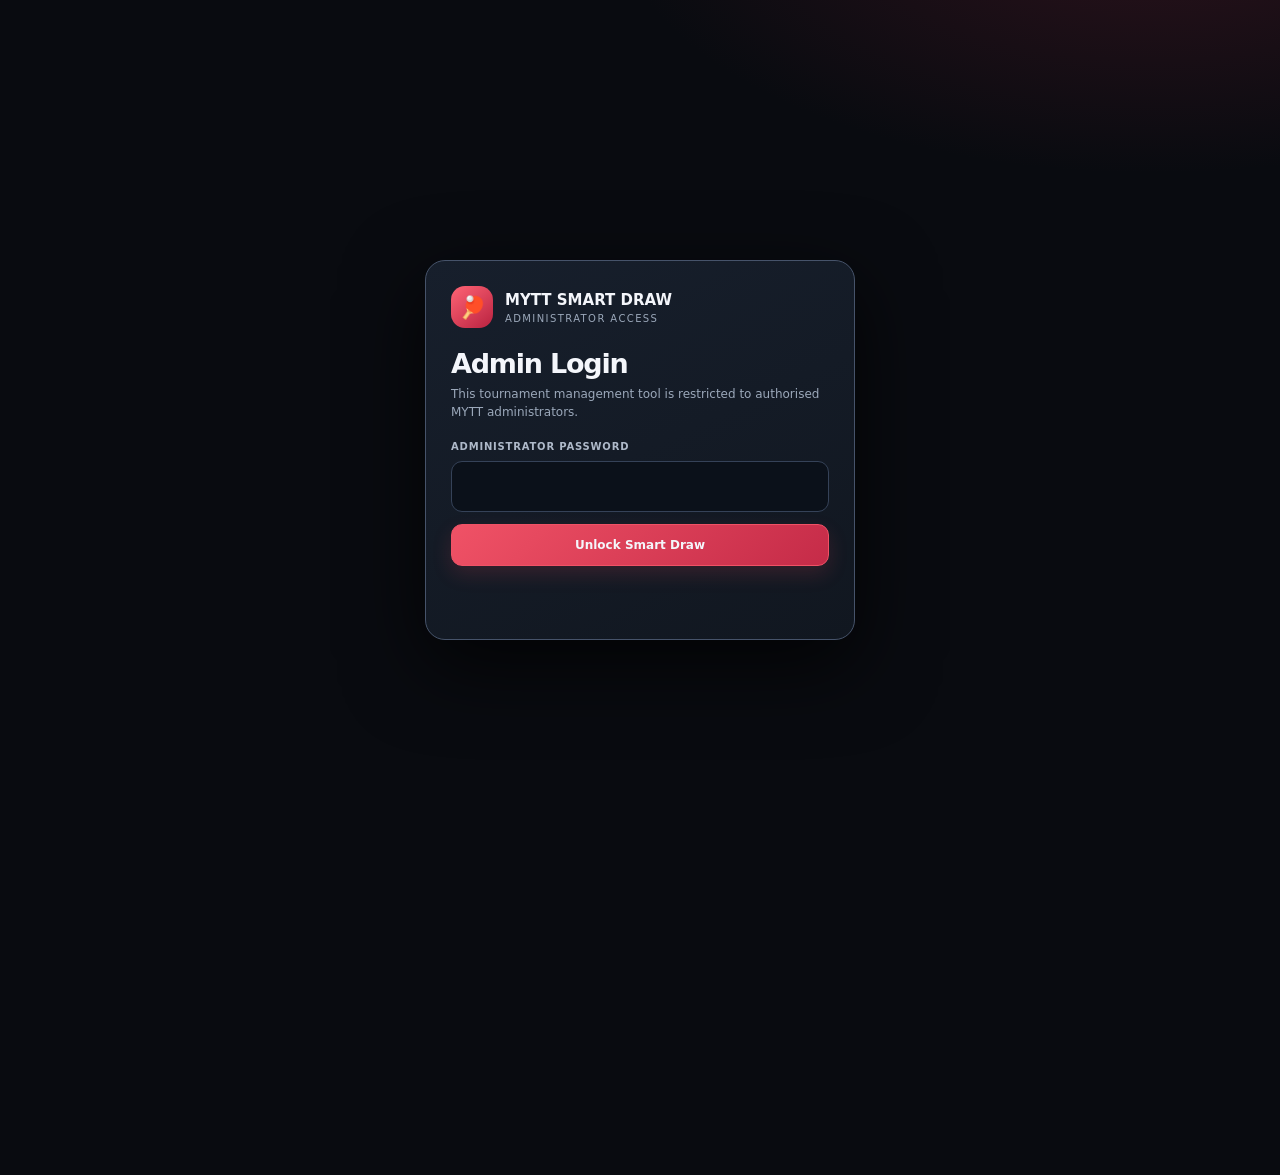
<file: smart-draw-print-fixed.html>
<!doctype html>
<html lang="en">
<head>
<meta charset="utf-8"><meta name="viewport" content="width=device-width,initial-scale=1,viewport-fit=cover">
<meta name="theme-color" content="#090b10"><title>MYTT Smart Draw — Singles &amp; Doubles</title>
<style>
:root{--bg:#090b10;--panel:#151d29;--line:#2c394c;--text:#f4f6fb;--muted:#9ba8ba;--red:#ed465b;--pink:#ff7786;--gold:#e8c77b;--green:#5ad6a3}
*{box-sizing:border-box}body{margin:0;background:radial-gradient(900px 440px at 90% -10%,#72203336,transparent 60%),var(--bg);color:var(--text);font:15px/1.5 Inter,system-ui,-apple-system,"Segoe UI",sans-serif}
button,input,textarea,select{font:inherit}button{cursor:pointer}.shell{width:min(1120px,calc(100% - 28px));margin:auto;padding:18px 0 50px}
header{display:flex;justify-content:space-between;align-items:center;gap:12px;padding:5px 2px 20px}.brand{display:flex;align-items:center;gap:11px;font-weight:900;letter-spacing:.12em}.mark{width:42px;height:42px;display:grid;place-items:center;border-radius:14px;background:linear-gradient(140deg,#ff6475,#b92240);font-size:22px}.brand small{display:block;color:var(--muted);font-size:10px;letter-spacing:.16em}.pill{padding:7px 11px;border-radius:99px;border:1px solid #58313b;background:#29151c;color:#ffabb5;font-size:10px;font-weight:900;letter-spacing:.1em}
.hero{padding:20px 0 16px}.kicker{color:var(--pink);font-size:11px;font-weight:900;letter-spacing:.18em;text-transform:uppercase}h1{font-size:clamp(31px,5vw,49px);line-height:1.03;letter-spacing:-.045em;margin:9px 0 11px}.hero p{margin:0;color:var(--muted);max-width:720px}
.stats{display:grid;grid-template-columns:repeat(4,1fr);gap:10px;margin:17px 0}.stat{background:linear-gradient(145deg,#192230,#111721);border:1px solid var(--line);border-radius:15px;padding:13px}.stat span{display:block;color:var(--muted);font-size:10px;font-weight:850;letter-spacing:.1em;text-transform:uppercase}.stat b{display:block;font-size:23px;margin-top:4px}
.panel{margin-top:14px;padding:19px;background:linear-gradient(155deg,#171f2c,#111720);border:1px solid var(--line);border-radius:17px;box-shadow:0 18px 45px #0005}.panelhead{display:flex;align-items:center;gap:10px;margin-bottom:16px}.step{width:28px;height:28px;display:grid;place-items:center;border-radius:9px;background:#3a1d27;color:#ffabb5;font-size:12px;font-weight:900}h2{margin:0;font-size:18px}.sub{color:var(--muted);font-size:12px;margin-top:3px}
.settings{display:grid;grid-template-columns:repeat(4,minmax(0,1fr));gap:11px;margin-bottom:17px}.field label{display:block;color:#aeb9c9;font-size:10px;font-weight:900;letter-spacing:.08em;text-transform:uppercase;margin-bottom:7px}.field input{width:100%;background:#0b111a;color:var(--text);border:1px solid #354258;border-radius:11px;padding:11px 12px;outline:none;font-weight:750}.field input:focus,textarea:focus{border-color:var(--pink);box-shadow:0 0 0 3px #ed465b20}.field small{display:block;color:#8190a5;font-size:10px;margin-top:5px}
textarea{display:block;width:100%;min-height:185px;resize:vertical;background:#0b111a;color:var(--text);border:1px solid #354258;border-radius:13px;padding:14px;outline:none;font:13px/1.7 ui-monospace,monospace}textarea::placeholder{color:#718096}.meta{display:flex;justify-content:space-between;gap:8px;flex-wrap:wrap;color:var(--muted);font-size:11px;margin-top:8px}.meta strong{color:#ffabb5}
.actions,.tools{display:flex;flex-wrap:wrap;gap:9px;margin-top:16px}.btn{border:1px solid #3c485d;background:#202b3b;color:var(--text);border-radius:11px;padding:11px 15px;font-size:12px;font-weight:900}.btn:hover{border-color:#71819b}.btn.primary{background:linear-gradient(135deg,#f05266,#c52b48);border-color:#f05266;box-shadow:0 8px 20px #ed465b2a}.btn.ghost{background:transparent}.hint{color:var(--muted);font-size:11px;margin:12px 0 0}.hidden{display:none!important}
.resulthead{display:flex;justify-content:space-between;align-items:center;gap:12px;flex-wrap:wrap}.status{display:flex;align-items:center;gap:9px}.dot{width:8px;height:8px;border-radius:50%;background:var(--green);box-shadow:0 0 0 5px #5ad6a31b}.tools{margin:0;gap:7px}.tools .btn{padding:9px 11px}
.roundsection{margin-top:16px;border:1px solid var(--line);border-radius:14px;overflow:hidden;background:#0d141e}.roundtitle{display:flex;justify-content:space-between;gap:10px;align-items:center;background:#172130;padding:12px 14px;border-bottom:1px solid var(--line)}.roundtitle b{font-size:14px}.roundtitle span{font-size:10px;color:var(--muted);font-weight:850}
.groups{display:grid;grid-template-columns:repeat(2,minmax(0,1fr));gap:10px;padding:12px}.groupcard{border:1px solid #354258;border-radius:12px;background:#111a26;overflow:hidden;break-inside:avoid}.grouphead{display:flex;justify-content:space-between;align-items:center;gap:8px;padding:10px 12px;background:#1b2737;border-bottom:1px solid #354258}.grouphead b{font-size:12px}.grouphead span{font-size:10px;color:#c1ccda}.chips{padding:9px 11px 3px;display:flex;flex-wrap:wrap;gap:5px}.chip{border:1px solid #3b4b60;border-radius:99px;padding:4px 7px;font-size:10px;color:#e5ebf3}.matchlist{padding:5px 11px 9px}.match{display:grid;grid-template-columns:minmax(0,1fr) 58px 18px 58px minmax(0,1fr) minmax(128px,.85fr);grid-template-rows:auto auto;column-gap:7px;row-gap:8px;align-items:center;padding:12px;border:1px solid #354258;border-radius:12px;background:rgba(0,0,0,.12);margin:8px 0 0;min-width:0}.match:last-child{border-bottom:0}.referee-cell{grid-column:6;grid-row:2;justify-self:end;text-align:right;align-self:center;min-width:0;max-width:100%;font-size:8px;line-height:1.2;color:var(--gold);white-space:nowrap;overflow:hidden;text-overflow:ellipsis;padding:0;border:0}.referee-cell strong{display:inline;color:#f1d99b;font-size:9px}.no{font-size:9px;color:var(--muted);font-weight:900;letter-spacing:.09em}.player{font-size:11px;font-weight:850;line-height:1.35;overflow-wrap:anywhere;min-width:0;text-align:right}.right{text-align:left}.vs{grid-column:3;grid-row:2;justify-self:center;text-align:center;color:var(--muted);font-size:11px;font-weight:900}.score-box{justify-self:center;align-self:center;width:58px;height:42px;min-width:0;padding:6px 5px;text-align:center;background:#10141c;color:var(--text);border:1px solid var(--line);border-radius:8px;font-size:16px;font-weight:900;outline:none;font-variant-numeric:tabular-nums;appearance:auto;-webkit-appearance:auto;-moz-appearance:auto}.score-box:focus{border-color:var(--pink);box-shadow:0 0 0 2px #ed465b30}.match > .player:not(.right){grid-column:1;grid-row:2;text-align:right}.match > .player.right{grid-column:5;grid-row:2;text-align:left}.match > .score-box[data-side="1"]{grid-column:2;grid-row:2}.match > .score-box[data-side="2"]{grid-column:4;grid-row:2}
.import-row{display:flex;align-items:center;gap:10px;flex-wrap:wrap;margin:10px 0 8px}.import-status{font-size:11px;color:var(--muted)}.match-meta{grid-column:1/-1;grid-row:1;display:flex;flex-direction:row;align-items:center;justify-content:space-between;gap:10px;min-width:0}.format-select{width:auto;min-width:148px;max-width:100%;padding:7px 9px;border:1px solid var(--line);border-radius:8px;background:#171c26;color:var(--text);font-size:10px;font-weight:850;line-height:1.2;outline:none}.format-select:focus{border-color:var(--pink)}.format-select:disabled,.score-box:disabled{opacity:.7}
.submit-panel{margin:16px 0 18px;padding:14px;border:1px solid #59404a;border-radius:14px;background:linear-gradient(145deg,#241923,#141923)}.submit-head{display:flex;align-items:flex-start;justify-content:space-between;gap:12px;flex-wrap:wrap}.submit-head h3{margin:0;font-size:15px}.submit-head p{margin:4px 0 0;color:var(--muted);font-size:11px}.submit-state{border:1px solid #4b5668;border-radius:99px;padding:5px 9px;font-size:9px;font-weight:900;letter-spacing:.08em;color:#cbd5e1}.submit-state.accepted{border-color:#286b52;color:#7ee0b6;background:#143326}.submit-state.partial{border-color:#865b2d;color:#ffd18b;background:#352719}.submit-controls{display:grid;grid-template-columns:minmax(160px,220px) 1fr auto;align-items:end;gap:12px;margin-top:13px}.submit-progress{padding:7px 0}.submit-progress b{display:block;font-size:13px}.submit-progress small{display:block;color:var(--muted);font-size:10px;margin-top:3px}.submit-controls .field input{width:100%;background:#0b111a;color:var(--text);border:1px solid #354258;border-radius:10px;padding:10px}.submit-note{margin:10px 0 0;color:var(--muted);font-size:10px}
.review-modal{position:fixed;inset:0;z-index:100;display:grid;place-items:center;padding:16px}.review-backdrop{position:absolute;inset:0;background:#02050bd9;backdrop-filter:blur(5px)}.review-card{position:relative;width:min(560px,100%);max-height:min(82vh,760px);overflow:auto;padding:20px;border:1px solid #455166;border-radius:18px;background:#151d29;box-shadow:0 24px 80px #000b}.review-card h2{font-size:20px}.review-card>p{color:var(--muted);font-size:12px}.review-summary{display:grid;grid-template-columns:repeat(3,1fr);gap:8px;margin:14px 0}.review-stat{padding:10px;border:1px solid #354258;border-radius:10px;background:#0e1520}.review-stat span{display:block;color:var(--muted);font-size:9px;text-transform:uppercase;font-weight:900}.review-stat b{display:block;margin-top:3px;font-size:19px}.review-table-wrap{max-height:260px;overflow:auto;border:1px solid #354258;border-radius:10px;margin:12px 0}.review-table-wrap table{min-width:620px}.review-table-wrap th,.review-table-wrap td{padding:8px 9px;font-size:10px}.review-issues{margin:10px 0;padding-left:19px;color:#ffc1c8;font-size:11px;line-height:1.6}.review-ok{padding:11px;border:1px solid #286b52;border-radius:10px;background:#143326;color:#a6f0d0;font-size:12px}.review-actions{display:flex;justify-content:flex-end;gap:8px;flex-wrap:wrap;margin-top:18px}.review-actions .btn:disabled{opacity:.45;cursor:not-allowed}

.tabs{display:flex;gap:5px;overflow-x:auto;background:#0b111a;border:1px solid var(--line);padding:5px;border-radius:12px;margin:18px 0 15px}.tab{white-space:nowrap;border:0;background:transparent;color:var(--muted);border-radius:8px;padding:10px 12px;font-size:11px;font-weight:900}.tab.active{background:#3a202a;color:#ffb1ba}
.tablewrap{overflow-x:auto;border:1px solid var(--line);border-radius:12px}table{width:100%;border-collapse:collapse;min-width:680px;background:#0d141e}th,td{text-align:left;padding:11px 12px;border-bottom:1px solid #202a39;font-size:11px}th{background:#172130;color:#aeb9c9;font-size:10px;letter-spacing:.08em;text-transform:uppercase}tr:last-child td{border-bottom:0}
.focus{max-width:380px;margin-bottom:12px}.focus select{width:100%;background:#0b111a;color:var(--text);border:1px solid #354258;border-radius:10px;padding:10px}.playerrounds{display:grid;grid-template-columns:repeat(2,minmax(0,1fr));gap:9px}.ordercard{background:#0d141e;border:1px solid var(--line);border-radius:11px;padding:12px}.ordercard span{font-size:10px;color:var(--muted);font-weight:850;letter-spacing:.08em}.ordercard b{display:block;font-size:13px;margin-top:4px}.ordercard small{display:block;color:#a3afbf;font-size:10px;margin-top:4px;line-height:1.5}
.footer{text-align:center;color:#687589;font-size:10px;letter-spacing:.05em;margin-top:24px}.toast{position:fixed;left:50%;bottom:20px;transform:translate(-50%,15px);opacity:0;pointer-events:none;background:#eafaf3;color:#123c2c;padding:10px 15px;border-radius:99px;font-size:12px;font-weight:900;transition:.2s;z-index:10}.toast.show{opacity:1;transform:translate(-50%,0)}
@media(max-width:560px){.match{grid-template-columns:minmax(0,1fr) 40px 12px 40px minmax(0,1fr);grid-template-rows:auto auto;column-gap:4px;row-gap:6px;padding:9px 7px}.match-meta{grid-column:1/-1;grid-row:1;max-width:70%;gap:4px}.match > .player{font-size:9px;white-space:normal;overflow-wrap:anywhere;overflow:visible;text-overflow:clip}.match > .score-box{width:40px;height:36px;font-size:13px}.match > .player:not(.right){grid-column:1;grid-row:2;text-align:right}.match > .player.right{grid-column:5;grid-row:2;text-align:left}.match > .score-box[data-side="1"]{grid-column:2;grid-row:2}.match > .score-box[data-side="2"]{grid-column:4;grid-row:2}.match > .vs{grid-column:3;grid-row:2}.match-meta .format-select{min-width:90px;width:90px;padding:6px 5px;font-size:8px}.match-meta .no{font-size:8px;white-space:nowrap}.referee-cell{grid-column:1/-1;grid-row:1;justify-self:end;align-self:center;max-width:28%;font-size:6.5px;line-height:1.1;text-align:right;white-space:nowrap;overflow:hidden;text-overflow:ellipsis}.referee-cell strong{font-size:7px}}@media(max-width:760px){.submit-controls{grid-template-columns:1fr}.submit-controls .btn{width:100%}.shell{width:calc(100% - 20px);padding-top:11px}.hero{padding:16px 0 12px}.stats{grid-template-columns:repeat(2,1fr);gap:8px}.stat{padding:11px}.stat b{font-size:21px}.panel{padding:14px}.settings{grid-template-columns:repeat(2,minmax(0,1fr));gap:9px}.groups{grid-template-columns:1fr}.playerrounds{grid-template-columns:1fr}.tools{width:100%}.tools .btn{flex:1}}

/* Admin-only login gate */
body.admin-locked .shell{visibility:hidden;pointer-events:none;user-select:none}
.admin-login-gate{position:fixed;inset:0;z-index:1000;display:grid;place-items:center;padding:18px;background:radial-gradient(900px 440px at 90% -10%,#72203355,transparent 60%),#090b10}
.admin-login-card{width:min(430px,100%);padding:25px;border:1px solid #46536a;border-radius:20px;background:linear-gradient(155deg,#171f2c,#111720);box-shadow:0 25px 80px #000b}
.admin-login-brand{display:flex;align-items:center;gap:12px;margin-bottom:22px}
.admin-login-brand .mark{flex:0 0 42px}
.admin-login-card h1{font-size:27px;margin:0 0 7px}
.admin-login-card p{color:var(--muted);font-size:12px;margin:0 0 18px}
.admin-login-card label{display:block;color:#aeb9c9;font-size:10px;font-weight:900;letter-spacing:.08em;text-transform:uppercase;margin-bottom:7px}
.admin-login-card input{width:100%;background:#0b111a;color:var(--text);border:1px solid #354258;border-radius:11px;padding:13px 12px;outline:none}
.admin-login-card input:focus{border-color:var(--pink);box-shadow:0 0 0 3px #ed465b20}
.admin-login-card button{width:100%;margin-top:12px}
.admin-login-status{min-height:18px;margin-top:12px!important;color:#ffabb5!important;font-size:11px!important}
.admin-login-status.success{color:#7ee0b6!important}
.header-tools{display:flex;align-items:center;gap:8px}
body:not(.admin-locked) .admin-login-gate{display:none}
@media(max-width:480px){.admin-login-card{padding:20px}.admin-login-card h1{font-size:24px}.header-tools{gap:5px}.header-tools .btn{padding:8px 9px;font-size:10px}}


/* MYTT PRINT LAYOUT — A4 LANDSCAPE, ONE ROUND PER PAGE */
@page {
  size: A4 landscape;
  margin: 7mm;
}

@media print {
  html,
  body {
    width: 100% !important;
    min-width: 0 !important;
    margin: 0 !important;
    padding: 0 !important;
    background: #fff !important;
    color: #111 !important;
    -webkit-print-color-adjust: exact;
    print-color-adjust: exact;
  }

  body {
    font-family: Arial, Helvetica, sans-serif !important;
    font-size: 9pt !important;
    line-height: 1.25 !important;
  }

  .shell {
    width: 100% !important;
    max-width: none !important;
    margin: 0 !important;
    padding: 0 !important;
  }

  header,
  .hero,
  .stats,
  #setupPanel,
  .tools,
  .tabs,
  .footer,
  .toast,
  .submit-panel,
  .review-modal,
  #drawOrder,
  #allView,
  #playerView,
  .resulthead {
    display: none !important;
  }

  #resultsPanel {
    display: block !important;
    width: 100% !important;
    margin: 0 !important;
    padding: 0 !important;
    border: 0 !important;
    border-radius: 0 !important;
    box-shadow: none !important;
    background: #fff !important;
    color: #111 !important;
  }

  #roundsView {
    display: block !important;
    width: 100% !important;
    margin: 0 !important;
    padding: 0 !important;
  }

  /* A round occupies one printable A4 landscape page. */
  .roundsection {
    display: flex !important;
    flex-direction: column !important;
    width: 100% !important;
    height: 195mm !important;
    min-height: 195mm !important;
    max-height: 195mm !important;
    box-sizing: border-box !important;
    margin: 0 !important;
    padding: 0 !important;
    border: 0 !important;
    border-radius: 0 !important;
    overflow: hidden !important;
    background: #fff !important;
    color: #111 !important;
    break-inside: avoid !important;
    page-break-inside: avoid !important;
    break-after: page !important;
    page-break-after: always !important;
  }

  .roundsection:last-child {
    break-after: auto !important;
    page-break-after: auto !important;
  }

  .roundtitle {
    display: flex !important;
    flex: 0 0 auto !important;
    align-items: center !important;
    justify-content: space-between !important;
    gap: 4mm !important;
    min-height: 10mm !important;
    padding: 2.5mm 3mm !important;
    border: 1px solid #929ba6 !important;
    background: #e9edf2 !important;
    color: #111 !important;
  }

  .roundtitle b {
    color: #111 !important;
    font-size: 12pt !important;
    font-weight: 900 !important;
  }

  .roundtitle span {
    color: #222 !important;
    font-size: 7.5pt !important;
    font-weight: 700 !important;
    text-align: right !important;
  }

  /* Four tables are arranged evenly in a 2 × 2 grid. */
  .groups {
    display: grid !important;
    flex: 1 1 auto !important;
    min-height: 0 !important;
    grid-template-columns: repeat(2, minmax(0, 1fr)) !important;
    grid-template-rows: repeat(2, minmax(0, 1fr)) !important;
    grid-auto-rows: minmax(0, 1fr) !important;
    grid-auto-flow: row !important;
    align-content: stretch !important;
    gap: 3mm !important;
    padding: 3mm 0 0 !important;
    box-sizing: border-box !important;
  }

  .groupcard {
    display: flex !important;
    flex-direction: column !important;
    min-width: 0 !important;
    min-height: 0 !important;
    overflow: hidden !important;
    border: 1px solid #8793a1 !important;
    border-radius: 2mm !important;
    background: #fff !important;
    color: #111 !important;
    break-inside: avoid !important;
    page-break-inside: avoid !important;
  }

  .grouphead {
    display: flex !important;
    flex: 0 0 auto !important;
    align-items: center !important;
    justify-content: space-between !important;
    gap: 2mm !important;
    padding: 2mm 2.5mm !important;
    border-bottom: 1px solid #c3cad2 !important;
    background: #edf0f4 !important;
    color: #111 !important;
  }

  .grouphead b {
    color: #111 !important;
    font-size: 9pt !important;
  }

  .grouphead span {
    color: #333 !important;
    font-size: 7pt !important;
    white-space: nowrap !important;
  }

  .chips {
    display: flex !important;
    flex: 0 0 auto !important;
    flex-wrap: wrap !important;
    gap: 1mm !important;
    padding: 1.5mm 2.5mm 1mm !important;
  }

  .chip {
    padding: 0.7mm 1.5mm !important;
    border: 1px solid #c0c6ce !important;
    border-radius: 10mm !important;
    background: #fafafa !important;
    color: #111 !important;
    font-size: 7.2pt !important;
    line-height: 1.15 !important;
  }

  .matchlist {
    flex: 1 1 auto !important;
    min-height: 0 !important;
    padding: 1mm 2.5mm 1.5mm !important;
    overflow: visible !important;
  }

  .match {
    display: grid !important;
    grid-template-columns:
      11mm minmax(0, 1fr) 7mm 7mm 7mm
      minmax(0, 1fr) minmax(29mm, 1.1fr) !important;
    align-items: center !important;
    column-gap: 1.2mm !important;
    min-height: 8mm !important;
    padding: 1.5mm 0 !important;
    border-bottom: 1px solid #e0e4e8 !important;
    break-inside: avoid !important;
    page-break-inside: avoid !important;
  }

  .match:last-child {
    border-bottom: 0 !important;
  }

  .match-meta {
    min-width: 0 !important;
    gap: 0.7mm !important;
  }

  .no {
    color: #333 !important;
    font-size: 7.5pt !important;
  }

  .format-select {
    width: 10mm !important;
    max-width: 100% !important;
    padding: 0.3mm 0.5mm !important;
    border: 1px solid #929ba6 !important;
    border-radius: 1mm !important;
    background: #fff !important;
    color: #111 !important;
    font-size: 6.5pt !important;
    line-height: 1.1 !important;
  }

  .player {
    min-width: 0 !important;
    color: #111 !important;
    font-size: 8.5pt !important;
    font-weight: 800 !important;
    line-height: 1.15 !important;
    white-space: normal !important;
    overflow-wrap: anywhere !important;
  }

  .player.right {
    text-align: left !important;
  }

  .score-box {
    width: 7mm !important;
    min-width: 7mm !important;
    height: 7mm !important;
    padding: 0 !important;
    border: 1px solid #68727d !important;
    border-radius: 1mm !important;
    background: #fff !important;
    color: #111 !important;
    font-size: 8pt !important;
    font-weight: 900 !important;
    line-height: 1 !important;
  }

  .score-box:disabled,
  .format-select:disabled {
    opacity: 1 !important;
  }

  .vs {
    color: #333 !important;
    font-size: 7pt !important;
  }

  /* Referee names wrap naturally and are never clipped with ellipses. */
  .referee-cell {
    justify-self: stretch !important;
    min-width: 0 !important;
    max-width: none !important;
    color: #654b08 !important;
    font-size: 7.2pt !important;
    line-height: 1.15 !important;
    text-align: left !important;
    white-space: normal !important;
    overflow: visible !important;
    overflow-wrap: anywhere !important;
    text-overflow: clip !important;
  }

  .referee-cell strong {
    display: inline !important;
    color: #654b08 !important;
    font-size: 7.2pt !important;
    line-height: 1.15 !important;
    white-space: normal !important;
    overflow-wrap: anywhere !important;
  }

  th {
    background: #eee !important;
    color: #111 !important;
  }
}


/* MYTT PLAYER PERFORMANCE & INITIAL RATING ANALYSIS 2.0 */
.analysis-intro{margin:10px 0 12px;padding:12px 14px;border:1px solid #3b465a;border-radius:12px;background:#111a26}
.analysis-intro strong{display:block;font-size:12px}.analysis-intro p{margin:4px 0 0;color:var(--muted);font-size:10px;line-height:1.5}
.player-progress{display:grid;grid-template-columns:repeat(3,minmax(0,1fr));gap:8px;margin:10px 0 13px}
.player-progress-card{padding:10px;border:1px solid #354258;border-radius:10px;background:#111a26}
.player-progress-card b{display:block;font-size:19px}.player-progress-card span{display:block;color:var(--muted);font-size:9px;font-weight:850;letter-spacing:.06em;text-transform:uppercase}
.player-match-list{display:grid;gap:8px;margin-top:10px}
.player-match-card{padding:11px;border:1px solid #354258;border-radius:11px;background:#101824}
.player-match-head{display:flex;align-items:flex-start;justify-content:space-between;gap:8px}
.player-match-title{font-size:11px;font-weight:900}.player-match-opponent{margin-top:3px;color:#b6c1d0;font-size:10px}
.player-match-result{flex:0 0 auto;padding:4px 8px;border:1px solid #4b5668;border-radius:99px;color:#dce5f1;font-size:10px;font-weight:900}
.player-match-result.good{border-color:#286b52;background:#143326;color:#8de6c1}
.player-match-result.warn{border-color:#805d34;background:#332719;color:#ffd18b}
.game-score-editor{margin-top:10px;padding-top:9px;border-top:1px solid #283547}
.game-score-heading,.game-score-row{display:grid;grid-template-columns:minmax(64px,1fr) minmax(58px,76px) 18px minmax(58px,76px);align-items:center;gap:7px}
.game-score-heading{margin-bottom:5px;color:#8f9db0;font-size:9px;font-weight:850;text-transform:uppercase;letter-spacing:.05em}
.game-score-row{padding:4px 0}
.game-score-row label{color:#aeb9c9;font-size:10px;font-weight:800}
.game-point-input{width:100%;min-width:0;height:34px;padding:4px 6px;border:1px solid #46566d;border-radius:8px;background:#090f18;color:#f4f6fb;text-align:center;font-size:13px;font-weight:900;font-variant-numeric:tabular-nums;outline:none}
.game-point-input:focus{border-color:var(--pink);box-shadow:0 0 0 2px #ed465b30}
.game-point-input::-webkit-inner-spin-button,.game-point-input::-webkit-outer-spin-button{-webkit-appearance:none;margin:0}
.game-point-input[type=number]{-moz-appearance:textfield}
.game-score-colon{text-align:center;color:#75849a;font-weight:900}
.game-score-status{margin-top:7px;color:#9ba8ba;font-size:9px;line-height:1.45}
.game-score-status.good{color:#80dfb8}.game-score-status.bad{color:#ffabb5}
.player-analysis-tools{margin-top:14px;padding:14px;border:1px solid #59404a;border-radius:13px;background:linear-gradient(145deg,#241923,#141923)}
.player-analysis-tools h3{margin:0;font-size:14px}.player-analysis-tools p{margin:5px 0 0;color:var(--muted);font-size:10px;line-height:1.5}
.player-analysis-actions{display:flex;flex-wrap:wrap;gap:8px;margin-top:11px}.player-analysis-actions .btn{margin:0}.player-analysis-actions .btn:disabled{opacity:.42;cursor:not-allowed}
.player-analysis-status{margin-top:9px;color:#aeb9c9;font-size:10px;line-height:1.5}.player-analysis-status.good{color:#8de6c1}.player-analysis-status.bad{color:#ffabb5}
.analysis-results{display:grid;gap:10px;margin-top:12px}
.analysis-result-card{padding:13px;border:1px solid #3b465a;border-radius:12px;background:#101824}
.analysis-result-card h3{margin:0;font-size:13px}.analysis-result-card .analysis-type{color:var(--pink);font-size:9px;font-weight:900;letter-spacing:.12em;text-transform:uppercase}
.analysis-rating{display:flex;align-items:baseline;gap:8px;margin:7px 0}.analysis-rating strong{font-size:30px;line-height:1}.analysis-rating span{color:var(--muted);font-size:10px}
.analysis-metrics{display:grid;grid-template-columns:repeat(3,minmax(0,1fr));gap:7px;margin-top:9px}
.analysis-metric{padding:8px;border:1px solid #2f3b4e;border-radius:9px;background:#0c131d}.analysis-metric b{display:block;font-size:14px}.analysis-metric span{display:block;color:var(--muted);font-size:8px;font-weight:850;letter-spacing:.05em;text-transform:uppercase}
.analysis-detail{margin-top:8px;color:#aeb9c9;font-size:10px;line-height:1.55}
.approved-rating-row{display:grid;grid-template-columns:1fr minmax(100px,130px);gap:10px;align-items:center;margin-top:12px;padding-top:10px;border-top:1px solid #2f3b4e}
.approved-rating-row label{color:#d6deea;font-size:10px;font-weight:850}.approved-rating-input{width:100%;padding:9px;border:1px solid #59677d;border-radius:8px;background:#080e17;color:#fff;font-weight:900;text-align:center}
.analysis-approval-note{margin-top:9px;padding:9px;border-radius:9px;background:#171d29;color:#aeb9c9;font-size:9px;line-height:1.5}
.analysis-approved{margin-top:10px;padding:10px;border:1px solid #286b52;border-radius:10px;background:#143326;color:#a6f0d0;font-size:10px;line-height:1.5}
@media(max-width:420px){.player-progress{gap:6px}.player-progress-card{padding:8px}.player-progress-card b{font-size:17px}.player-match-card{padding:9px}.game-score-heading,.game-score-row{grid-template-columns:minmax(52px,1fr) minmax(52px,66px) 14px minmax(52px,66px);gap:5px}.game-point-input{height:32px;font-size:12px}.analysis-metrics{gap:5px}.analysis-metric{padding:7px}.analysis-metric b{font-size:12px}.approved-rating-row{grid-template-columns:1fr 95px}}
@media print{.player-analysis-tools,.analysis-results,.game-score-editor{display:none!important}}


/* MYTT Smart Draw — Singles / Doubles mode switch */
.mode-switch{
  display:flex;gap:7px;width:min(100%,440px);margin:17px 0 15px;
  padding:5px;border:1px solid #354258;border-radius:15px;
  background:#0b111a;box-shadow:inset 0 1px 0 #ffffff08;
}
.mode-tab{
  flex:1;min-width:0;display:flex;align-items:center;justify-content:center;gap:10px;
  border:1px solid transparent;border-radius:11px;padding:10px 13px;
  background:transparent;color:#aeb9c9;text-align:left;transition:.18s ease;
}
.mode-tab:hover{background:#182232;color:#fff}
.mode-tab.active{
  color:#fff;border-color:#a83a4d;
  background:linear-gradient(135deg,#48212c,#291720);
  box-shadow:0 6px 18px #ed465b20;
}
.mode-tab-icon{display:grid;place-items:center;width:34px;height:34px;flex:0 0 34px;
  border-radius:10px;background:#ffffff0d;font-size:18px}
.mode-tab.active .mode-tab-icon{background:#ed465b22}
.mode-tab-copy{display:flex;flex-direction:column;gap:1px;min-width:0}
.mode-tab-copy strong{font-size:12px;line-height:1.2;font-weight:950;letter-spacing:.04em}
.mode-tab-copy small{font-size:9px;color:#8f9caf;line-height:1.2}
.mode-tab.active .mode-tab-copy small{color:#ffc0c8}
.mode-panel{display:block}
.mode-panel.hidden{display:none!important}

/* Doubles mode — isolated styles; existing Singles styles remain untouched. */
.doubles-team-toolbar{display:flex;align-items:center;justify-content:space-between;gap:12px;flex-wrap:wrap;
  padding:12px;border:1px solid #354258;border-radius:12px;background:#0d141e}
.doubles-team-source{display:flex;align-items:center;gap:8px;min-width:0;color:#b9c4d3;font-size:11px}
.doubles-source-dot{width:8px;height:8px;flex:0 0 8px;border-radius:50%;background:#687589}
.doubles-source-dot.ready{background:#5ad6a3;box-shadow:0 0 0 4px #5ad6a31b}
.doubles-source-dot.error{background:#ed6677;box-shadow:0 0 0 4px #ed66771b}
.doubles-team-toolbar .btn{padding:9px 12px}
.doubles-team-controls{display:flex;align-items:end;justify-content:space-between;gap:12px;flex-wrap:wrap;margin:14px 0 10px}
.doubles-search-field{width:min(100%,360px)}
.doubles-search-field input{background:#0b111a}
.doubles-team-count{color:#ffabb5;font-size:11px;font-weight:900;padding:8px 0}
.doubles-team-grid{display:grid;grid-template-columns:repeat(2,minmax(0,1fr));gap:8px;max-height:420px;overflow:auto;padding:1px}
.doubles-team-card{display:flex;align-items:center;gap:10px;min-width:0;padding:10px 11px;
  border:1px solid #354258;border-radius:11px;background:linear-gradient(145deg,#141e2b,#101722)}
.doubles-team-number{display:grid;place-items:center;flex:0 0 27px;width:27px;height:27px;border-radius:8px;
  background:#3a202a;color:#ffabb5;font-size:10px;font-weight:950}
.doubles-team-name{min-width:0;color:#f4f6fb;font-size:11px;font-weight:850;overflow-wrap:anywhere}
.doubles-empty-state{grid-column:1/-1;display:flex;flex-direction:column;align-items:center;justify-content:center;
  gap:6px;min-height:155px;padding:20px;border:1px dashed #40506a;border-radius:12px;text-align:center;background:#0d141e}
.doubles-empty-icon{font-size:26px;opacity:.8}
.doubles-empty-state strong{font-size:12px}
.doubles-empty-state small{color:#8f9caf;font-size:10px}
.doubles-workspace-grid{display:grid;grid-template-columns:repeat(2,minmax(0,1fr));gap:9px}
.doubles-workspace-card{display:flex;flex-direction:column;align-items:flex-start;gap:6px;min-height:105px;padding:13px;
  border:1px solid #354258;border-radius:12px;background:linear-gradient(145deg,#141e2b,#101722)}
.doubles-workspace-icon{font-size:19px}
.doubles-workspace-card strong{font-size:12px;font-weight:900}
.doubles-workspace-card small{color:#8f9caf;font-size:10px;line-height:1.45}
.doubles-integration-note{display:flex;align-items:flex-start;gap:11px;margin-top:13px;padding:13px;
  border:1px solid #4c3a43;border-radius:12px;background:#211820}
.doubles-integration-mark{display:grid;place-items:center;flex:0 0 29px;width:29px;height:29px;border-radius:9px;
  background:#ed465b20;color:#ff9ba7;font-weight:900}
.doubles-integration-note strong{display:block;font-size:11px}
.doubles-integration-note p{margin:4px 0 0;color:#aab5c4;font-size:10px;line-height:1.55}
.doubles-result-rule{display:flex;align-items:center;justify-content:space-between;gap:10px;flex-wrap:wrap;
  padding:14px;border:1px solid #354258;border-radius:12px;background:#0d141e}
.doubles-rule-label{display:block;color:#9ba8ba;font-size:9px;font-weight:900;letter-spacing:.1em}
.doubles-result-rule strong{display:block;margin-top:5px;color:#fff;font-size:21px;letter-spacing:.03em}
.doubles-result-rule strong i{color:#ff7786;font-style:normal;padding:0 5px}
.doubles-rule-status{padding:5px 9px;border:1px solid #286b52;border-radius:99px;background:#143326;color:#7ee0b6;
  font-size:9px;font-weight:900;letter-spacing:.06em}
.doubles-format-intro{margin:12px 0 10px;color:#aab5c4;font-size:11px;line-height:1.55}
.doubles-format-preview-grid{display:grid;grid-template-columns:repeat(2,minmax(0,1fr));gap:10px;margin-top:10px}
.doubles-format-preview-card{min-width:0;padding:13px;border:1px solid #354258;border-radius:12px;background:linear-gradient(145deg,#141e2b,#0d141e)}
.doubles-format-preview-top{display:flex;justify-content:space-between;align-items:center;gap:8px;flex-wrap:wrap;margin-bottom:10px}
.doubles-format-preview-top strong{font-size:11px;font-weight:950;letter-spacing:.05em}
.doubles-format-select{min-width:138px;padding:7px 9px;border:1px solid #59677d;border-radius:8px;background:#090f18;color:#f4f6fb;font-size:10px;font-weight:850}
.doubles-preview-teams{display:flex;align-items:center;justify-content:center;gap:8px;padding:10px 8px;border:1px solid #2c394c;border-radius:9px;background:#0a111b;color:#e9edf5;font-size:10px;font-weight:850;text-align:center}
.doubles-preview-teams span:nth-child(2){color:#ff7786;font-size:9px}
.doubles-preview-score-label{display:block;margin:11px 0 6px;color:#9ba8ba;font-size:9px;font-weight:900;letter-spacing:.07em;text-transform:uppercase}
.doubles-preview-score-options{display:flex;gap:7px;flex-wrap:wrap}
.doubles-preview-score{min-width:54px;padding:7px 10px;border:1px solid #45536a;border-radius:8px;background:#101a28;color:#dce4ef;font-size:10px;font-weight:900}
.doubles-preview-score.active{border-color:#ed465b;background:#3a1d27;color:#fff}
.doubles-preview-help{display:block;margin-top:8px;color:#9ba8ba;font-size:9px;line-height:1.45}
.doubles-preview-selection{margin-top:7px;color:#ffabb5;font-size:9px;font-weight:850;min-height:14px}
@media(max-width:560px){.doubles-format-preview-grid{grid-template-columns:1fr}.doubles-format-select{min-width:130px}}
@media(max-width:560px){
  .mode-switch{width:100%;margin:14px 0 13px}
  .mode-tab{gap:7px;padding:9px 8px}
  .mode-tab-icon{width:30px;height:30px;flex-basis:30px;font-size:16px}
  .mode-tab-copy strong{font-size:11px}
  .mode-tab-copy small{font-size:8px}
  .doubles-team-grid,.doubles-workspace-grid{grid-template-columns:1fr}
  .doubles-team-grid{max-height:360px}
  .doubles-team-toolbar{align-items:stretch}
  .doubles-team-toolbar .btn{width:100%}
  .doubles-team-source{font-size:10px}
}
@media print{
  .mode-switch{display:none!important}
  #doublesModePanel{display:none!important}
}


/* MYTT DOUBLES SMART DRAW */
.doubles-settings-grid{display:grid;grid-template-columns:repeat(3,minmax(0,1fr));gap:12px;margin:16px 0}
.doubles-settings-grid .field input{width:100%}
.doubles-actions{display:flex;gap:9px;flex-wrap:wrap;margin:12px 0 4px}
.doubles-submit-panel{margin:18px 0 22px;padding:16px;border:1px solid var(--line);border-radius:16px;background:linear-gradient(145deg,rgba(224,45,75,.08),rgba(255,255,255,.02))}
.doubles-submit-head{display:flex;align-items:flex-start;justify-content:space-between;gap:16px}
.doubles-submit-head h3{margin:0 0 5px;font-size:16px}
.doubles-submit-head p{margin:0;color:var(--muted);font-size:12px;line-height:1.55;max-width:640px}
.doubles-submit-state{flex:0 0 auto;border:1px solid var(--line);border-radius:999px;padding:7px 10px;font-size:9px;font-weight:900;letter-spacing:.08em;color:var(--muted)}
.doubles-submit-state.accepted{color:#36c58b;border-color:rgba(54,197,139,.35)}
.doubles-submit-state.partial{color:#f1b64c;border-color:rgba(241,182,76,.35)}
.doubles-submit-controls{display:grid;grid-template-columns:minmax(160px,220px) 1fr auto;align-items:end;gap:14px;margin-top:16px}
.doubles-submit-progress{display:flex;flex-direction:column;gap:5px;min-width:0;padding:0 4px 8px}
.doubles-submit-progress b{font-size:13px}
.doubles-submit-progress small{font-size:11px;line-height:1.45;color:var(--muted)}
.doubles-submit-note{font-size:11px;color:var(--muted);margin:10px 0 0}
.doubles-submit-message{font-size:12px;font-weight:700;margin-top:8px;color:var(--muted)}
.doubles-submit-message.error{color:#ff7786}
.doubles-submit-message.success{color:#36c58b}
.doubles-draw-order-wrap{margin:18px 0}
.doubles-tabs{display:flex;gap:7px;overflow:auto;padding:4px 0 12px;border-bottom:1px solid var(--line);margin-bottom:16px}
.doubles-tab{white-space:nowrap;border:1px solid var(--line);border-radius:999px;padding:9px 13px;background:transparent;color:var(--muted);font-size:11px;font-weight:800;cursor:pointer}
.doubles-tab.active{background:rgba(224,45,75,.13);border-color:rgba(224,45,75,.55);color:var(--text)}
.doubles-round-section{margin:18px 0 24px}
.doubles-round-title{display:flex;justify-content:space-between;align-items:center;gap:12px;margin-bottom:12px}
.doubles-round-title b{font-size:15px;letter-spacing:.04em}
.doubles-round-title span{font-size:10px;color:var(--muted);text-align:right}
.doubles-groups{display:grid;grid-template-columns:repeat(auto-fit,minmax(min(100%,390px),1fr));gap:13px}
.doubles-group-card{border:1px solid var(--line);border-radius:15px;padding:13px;background:rgba(255,255,255,.018);min-width:0}
.doubles-group-head{display:flex;justify-content:space-between;align-items:center;gap:8px;margin-bottom:10px}
.doubles-group-head b{font-size:11px;letter-spacing:.05em}
.doubles-group-head span{font-size:9px;color:var(--muted)}
.doubles-group-teams{display:flex;flex-wrap:wrap;gap:5px;margin-bottom:11px}
.doubles-team-chip{font-size:10px;padding:5px 8px;border:1px solid var(--line);border-radius:999px;color:var(--muted);max-width:100%;overflow-wrap:anywhere}
.doubles-match-list{display:grid;gap:8px}
.doubles-match-card{border:1px solid var(--line);border-radius:12px;padding:10px;background:rgba(0,0,0,.12);min-width:0}
.doubles-match-head{display:flex;justify-content:space-between;align-items:center;gap:10px;margin-bottom:9px}
.doubles-match-number{font-size:9px;font-weight:900;letter-spacing:.09em;color:var(--muted)}
.doubles-format-select{border:1px solid var(--line);border-radius:8px;background:#171c26;color:var(--text);padding:6px 8px;font-size:10px;font-weight:800}
.doubles-scoreline{display:grid;grid-template-columns:minmax(0,1fr) 48px 12px 48px minmax(0,1fr);gap:7px;align-items:center}
.doubles-team-label{font-size:11px;font-weight:800;line-height:1.35;overflow-wrap:anywhere;text-align:right}
.doubles-team-label.right{text-align:left}
.doubles-score-box{width:100%;min-width:0;border:1px solid var(--line);border-radius:8px;background:#10141c;color:var(--text);padding:8px 4px;text-align:center;font-size:15px;font-weight:900}
.doubles-score-vs{text-align:center;color:var(--muted);font-size:10px;font-weight:900}
.doubles-referee{margin-top:8px;padding-top:7px;border-top:1px solid rgba(255,255,255,.06);font-size:9px;color:var(--gold)!important}
.doubles-referee strong{color:#f1d99b!important}
#doublesAllBody .doubles-referee-table-cell{color:#f1d99b!important;font-weight:750}
.doubles-team-orders{display:grid;gap:10px;margin-top:14px}
.doubles-team-order-round{border:1px solid var(--line);border-radius:12px;padding:12px}
.doubles-team-order-round h4{margin:0 0 9px;font-size:11px;letter-spacing:.06em}
.doubles-team-order-round .doubles-match-card{margin-top:7px}
.doubles-status-pill{display:inline-flex;align-items:center;border:1px solid var(--line);border-radius:999px;padding:4px 7px;font-size:9px;font-weight:800;color:var(--muted)}
.doubles-status-pill.submitted{color:#36c58b;border-color:rgba(54,197,139,.35)}
#doublesStandingsView .tablewrap{overflow:auto}
#doublesStandingsView table{min-width:700px}
@media(max-width:720px){
 .doubles-settings-grid{grid-template-columns:1fr 1fr}
 .doubles-settings-grid .field:last-child{grid-column:1/-1}
 .doubles-submit-head{flex-direction:column}
 .doubles-submit-controls{grid-template-columns:1fr}
 .doubles-submit-progress{padding:0}
 .doubles-submit-controls .btn{width:100%}
 .doubles-round-title{align-items:flex-start;flex-direction:column}
 .doubles-round-title span{text-align:left}
}
@media(max-width:420px){
 .doubles-settings-grid{grid-template-columns:1fr}
 .doubles-settings-grid .field:last-child{grid-column:auto}
 .doubles-scoreline{grid-template-columns:minmax(0,1fr) 40px 10px 40px minmax(0,1fr);gap:5px}
 .doubles-team-label{font-size:10px}
}


/* Keep the established compact A4 print layout while using larger match cards on screen. */
@media print {
  .match { grid-template-columns: 18mm minmax(0,1fr) 7mm 7mm 7mm minmax(0,1fr) minmax(29mm,1.1fr) !important; grid-template-rows: auto !important; padding: 1.5mm 0 !important; border: 0 !important; border-bottom: 1px solid #e0e4e8 !important; border-radius: 0 !important; background: #fff !important; margin: 0 !important; }
  .match-meta { grid-column: auto !important; grid-row: auto !important; flex-direction: column !important; align-items: center !important; justify-content: center !important; gap: .7mm !important; }
  .match > .player:not(.right), .match > .score-box[data-side="1"], .match > .vs, .match > .score-box[data-side="2"], .match > .player.right, .match > .referee-cell { grid-row: auto !important; }
  .match > .player:not(.right), .match > .score-box[data-side="1"], .match > .vs, .match > .score-box[data-side="2"], .match > .player.right, .match > .referee-cell { grid-column: auto !important; }
  .referee-cell { justify-self: end !important; text-align: right !important; max-width: 100% !important; font-size: 7pt !important; line-height: 1.15 !important; white-space: nowrap !important; overflow: hidden !important; text-overflow: ellipsis !important; padding: 0 !important; border: 0 !important; }
  .referee-cell strong { font-size: 7.5pt !important; }
  .format-select { width: 15mm !important; min-width: 15mm !important; max-width: 15mm !important; padding: .3mm .5mm !important; font-size: 5.5pt !important; }
}
</style>
<style id="mytt-doubles-compact-match-cards-v7">
/* Compact Doubles match cards only. Singles styles and match logic are untouched. */
.doubles-match-list{gap:6px!important}
.doubles-match-card{padding:7px 9px!important}
.doubles-match-head{gap:7px!important;margin-bottom:5px!important}
.doubles-format-select{height:30px!important;min-height:30px!important;padding:4px 8px!important;line-height:1.1!important;box-sizing:border-box!important}
.doubles-scoreline{grid-template-columns:minmax(0,1fr) 44px 10px 44px minmax(0,1fr) minmax(112px,auto)!important;gap:6px!important;align-items:center!important}
.doubles-score-box{height:30px!important;min-height:30px!important;padding:2px 4px!important;line-height:1!important;box-sizing:border-box!important}
.doubles-referee{display:block!important;min-width:0!important;max-width:100%!important;margin:0!important;padding:0!important;border:0!important;justify-self:end!important;text-align:right!important;white-space:nowrap!important;overflow:hidden!important;text-overflow:ellipsis!important;line-height:1.15!important;font-size:9px!important}
.doubles-referee strong{color:#f1d99b!important;white-space:inherit!important}
.doubles-group-teams{margin-bottom:8px!important}
.doubles-team-order-round{padding:9px!important}
.doubles-team-order-round h4{margin-bottom:6px!important}
.doubles-team-order-round .doubles-match-card{margin-top:5px!important}
@media(max-width:720px){
 .doubles-scoreline{grid-template-columns:minmax(0,1fr) 40px 10px 40px minmax(0,1fr) minmax(76px,auto)!important;gap:4px!important}
 .doubles-team-label{font-size:10px!important;line-height:1.2!important}
 .doubles-referee{font-size:8px!important}
}
@media(max-width:420px){
 .doubles-scoreline{grid-template-columns:minmax(0,1fr) 34px 8px 34px minmax(0,1fr) minmax(58px,auto)!important;gap:3px!important}
 .doubles-score-box{height:28px!important;min-height:28px!important}
 .doubles-format-select{min-width:108px!important;height:28px!important;min-height:28px!important}
 .doubles-referee{font-size:7px!important}
}
</style>


<style id="mytt-smartdraw-compact-singles-stacked-doubles-v8">
/* Singles: tighten vertical spacing only; preserve existing layout, colors and match logic. */
.matchlist{padding:4px 9px 7px!important}
.match{padding:8px 9px!important;row-gap:4px!important;column-gap:6px!important;margin:6px 0 0!important}
.match-meta{gap:6px!important}
.match-meta .format-select{height:28px!important;min-height:28px!important;padding:4px 8px!important;line-height:1.05!important}
.match .score-box{height:36px!important;min-height:36px!important;padding:4px!important;font-size:15px!important;line-height:1!important}
@media(max-width:560px){
 .matchlist{padding:3px 7px 6px!important}
 .match{padding:6px 5px!important;row-gap:3px!important;column-gap:3px!important;margin-top:5px!important}
 .match .score-box{height:31px!important;min-height:31px!important;padding:3px!important;font-size:12px!important}
 .match-meta .format-select{height:25px!important;min-height:25px!important;padding:3px 5px!important}
}
/* Doubles: show each fixed pair as two vertically stacked player names. */
.doubles-team-label{display:flex!important;flex-direction:column!important;align-items:flex-end!important;justify-content:center!important;gap:1px!important;min-width:0!important;max-width:100%!important;width:100%!important;overflow:hidden!important;white-space:normal!important;line-height:1.12!important}
.doubles-team-label.right{align-items:flex-start!important;text-align:left!important}
.doubles-team-label .doubles-player-name{display:block!important;min-width:0!important;max-width:100%!important;width:100%!important;overflow:hidden!important;white-space:nowrap!important;text-overflow:ellipsis!important;text-align:right!important}
.doubles-team-label.right .doubles-player-name{text-align:left!important}
#doublesAllBody .doubles-team-label{font-size:10px!important;line-height:1.15!important}
</style>


<style id="mytt-doubles-score-referee-alignment-v9">
/* V9: fixed score/referee columns so every Doubles match row aligns consistently. */
.doubles-scoreline{
  grid-template-columns:
    minmax(0,1fr) 44px 10px 44px minmax(0,1fr) clamp(110px,22%,190px) !important;
  gap:6px !important;
  align-items:center !important;
}
.doubles-scoreline > .doubles-team-label{
  display:flex !important;
  min-width:0 !important;
  width:100% !important;
  max-width:100% !important;
  overflow:hidden !important;
}
.doubles-scoreline > .doubles-score-box{
  width:100% !important;
  min-width:0 !important;
  box-sizing:border-box !important;
}
.doubles-scoreline > .doubles-referee{
  display:block !important;
  justify-self:stretch !important;
  align-self:center !important;
  width:100% !important;
  min-width:0 !important;
  max-width:100% !important;
  box-sizing:border-box !important;
  margin:0 !important;
  padding:0 !important;
  border:0 !important;
  text-align:right !important;
  white-space:nowrap !important;
  overflow:hidden !important;
  text-overflow:ellipsis !important;
  line-height:1.15 !important;
}
.doubles-scoreline > .doubles-referee strong{
  display:inline !important;
  max-width:100% !important;
  white-space:inherit !important;
  overflow:hidden !important;
  text-overflow:ellipsis !important;
}
.doubles-scoreline .doubles-player-name{
  display:block !important;
  min-width:0 !important;
  width:100% !important;
  max-width:100% !important;
  overflow:hidden !important;
  white-space:nowrap !important;
  text-overflow:ellipsis !important;
}
@media(max-width:720px){
  .doubles-scoreline{
    grid-template-columns:
      minmax(0,1fr) 40px 10px 40px minmax(0,1fr) clamp(78px,23%,140px) !important;
    gap:4px !important;
  }
  .doubles-scoreline > .doubles-referee{font-size:8px !important}
}
@media(max-width:420px){
  .doubles-scoreline{
    grid-template-columns:
      minmax(0,1fr) 34px 8px 34px minmax(0,1fr) clamp(62px,24%,96px) !important;
    gap:3px !important;
  }
  .doubles-scoreline > .doubles-score-box{
    height:28px !important;
    min-height:28px !important;
  }
  .doubles-scoreline > .doubles-referee{font-size:7px !important}
}
</style>


<style id="mytt-doubles-print-layout-v10">
/* Dedicated Doubles print layout. Singles print rules remain unchanged. */
@media print {
  @page { size: A4 landscape; margin: 7mm; }

  html, body {
    width: 100% !important;
    min-width: 0 !important;
    margin: 0 !important;
    padding: 0 !important;
    background: #fff !important;
    color: #111 !important;
    font-family: Arial, Helvetica, sans-serif !important;
    font-size: 8pt !important;
    line-height: 1.2 !important;
    -webkit-print-color-adjust: exact !important;
    print-color-adjust: exact !important;
  }

  body.printing-doubles .shell {
    width: 100% !important;
    max-width: none !important;
    margin: 0 !important;
    padding: 0 !important;
  }

  body.printing-doubles header,
  body.printing-doubles .hero,
  body.printing-doubles .mode-switch,
  body.printing-doubles .footer,
  body.printing-doubles .toast,
  body.printing-doubles #adminLoginGate,
  body.printing-doubles #singlesModePanel,
  body.printing-doubles #doublesModePanel > .doubles-stats,
  body.printing-doubles #doublesTeamPanel,
  body.printing-doubles #doublesDrawPanel,
  body.printing-doubles #doublesResultsPanel > .resulthead,
  body.printing-doubles .doubles-submit-panel,
  body.printing-doubles .doubles-draw-order-wrap,
  body.printing-doubles .doubles-tabs,
  body.printing-doubles #doublesAllView,
  body.printing-doubles #doublesTeamView,
  body.printing-doubles #doublesStandingsView {
    display: none !important;
  }

  body.printing-doubles #doublesModePanel {
    display: block !important;
    width: 100% !important;
    margin: 0 !important;
    padding: 0 !important;
    border: 0 !important;
    background: #fff !important;
    color: #111 !important;
  }

  body.printing-doubles #doublesResultsPanel {
    display: block !important;
    width: 100% !important;
    margin: 0 !important;
    padding: 0 !important;
    border: 0 !important;
    border-radius: 0 !important;
    box-shadow: none !important;
    background: #fff !important;
    color: #111 !important;
  }

  body.printing-doubles #doublesRoundsView {
    display: block !important;
    width: 100% !important;
    margin: 0 !important;
    padding: 0 !important;
  }

  body.printing-doubles .doubles-round-section {
    display: block !important;
    width: 100% !important;
    min-height: 195mm !important;
    margin: 0 !important;
    padding: 0 !important;
    border: 0 !important;
    border-radius: 0 !important;
    background: #fff !important;
    color: #111 !important;
    break-after: page !important;
    page-break-after: always !important;
    break-inside: auto !important;
    page-break-inside: auto !important;
  }

  body.printing-doubles .doubles-round-section:last-child {
    break-after: auto !important;
    page-break-after: auto !important;
  }

  body.printing-doubles .doubles-round-title {
    display: flex !important;
    align-items: center !important;
    justify-content: space-between !important;
    gap: 4mm !important;
    margin: 0 0 3mm !important;
    padding: 2.5mm 3mm !important;
    border: 1px solid #929ba6 !important;
    background: #e9edf2 !important;
    color: #111 !important;
  }

  body.printing-doubles .doubles-round-title b {
    color: #111 !important;
    font-size: 12pt !important;
    font-weight: 900 !important;
  }

  body.printing-doubles .doubles-round-title span {
    color: #333 !important;
    font-size: 7pt !important;
    text-align: right !important;
  }

  body.printing-doubles .doubles-groups {
    display: grid !important;
    grid-template-columns: repeat(2, minmax(0, 1fr)) !important;
    align-items: start !important;
    gap: 3mm !important;
    width: 100% !important;
    margin: 0 !important;
    padding: 0 !important;
  }

  body.printing-doubles .doubles-group-card {
    display: block !important;
    min-width: 0 !important;
    margin: 0 !important;
    padding: 0 !important;
    border: 1px solid #8793a1 !important;
    border-radius: 2mm !important;
    background: #fff !important;
    color: #111 !important;
    overflow: visible !important;
    break-inside: avoid !important;
    page-break-inside: avoid !important;
  }

  body.printing-doubles .doubles-group-head {
    display: flex !important;
    align-items: center !important;
    justify-content: space-between !important;
    gap: 2mm !important;
    margin: 0 !important;
    padding: 2mm 2.5mm !important;
    border-bottom: 1px solid #c3cad2 !important;
    background: #edf0f4 !important;
    color: #111 !important;
  }

  body.printing-doubles .doubles-group-head b {
    color: #111 !important;
    font-size: 8.5pt !important;
  }

  body.printing-doubles .doubles-group-head span {
    color: #333 !important;
    font-size: 6.5pt !important;
    white-space: nowrap !important;
  }

  body.printing-doubles .doubles-group-teams {
    display: flex !important;
    flex-wrap: wrap !important;
    gap: 1mm !important;
    margin: 0 !important;
    padding: 1.5mm 2.5mm 1mm !important;
  }

  body.printing-doubles .doubles-team-chip {
    max-width: 100% !important;
    padding: .6mm 1.4mm !important;
    border: 1px solid #c0c6ce !important;
    border-radius: 10mm !important;
    background: #fafafa !important;
    color: #111 !important;
    font-size: 6.5pt !important;
    line-height: 1.15 !important;
    overflow-wrap: anywhere !important;
  }

  body.printing-doubles .doubles-match-list {
    display: grid !important;
    gap: 0 !important;
    margin: 0 !important;
    padding: 0 2.5mm 1mm !important;
  }

  body.printing-doubles .doubles-match-card {
    display: block !important;
    min-width: 0 !important;
    margin: 0 !important;
    padding: 1.7mm 0 !important;
    border: 0 !important;
    border-bottom: 1px solid #e0e4e8 !important;
    border-radius: 0 !important;
    background: #fff !important;
    color: #111 !important;
    break-inside: avoid !important;
    page-break-inside: avoid !important;
  }

  body.printing-doubles .doubles-match-card:last-child {
    border-bottom: 0 !important;
  }

  body.printing-doubles .doubles-match-head {
    display: flex !important;
    align-items: center !important;
    justify-content: space-between !important;
    gap: 2mm !important;
    margin: 0 0 1mm !important;
  }

  body.printing-doubles .doubles-match-number {
    color: #333 !important;
    font-size: 6.8pt !important;
    font-weight: 900 !important;
  }

  body.printing-doubles .doubles-format-select {
    width: auto !important;
    min-width: 15mm !important;
    max-width: 22mm !important;
    padding: 0 !important;
    border: 0 !important;
    border-radius: 0 !important;
    background: transparent !important;
    color: #222 !important;
    font-size: 6.2pt !important;
    font-weight: 800 !important;
    line-height: 1.1 !important;
    appearance: none !important;
    -webkit-appearance: none !important;
  }

  body.printing-doubles .doubles-scoreline {
    display: grid !important;
    grid-template-columns:
      minmax(0, 1fr) 8mm 3mm 8mm minmax(0, 1fr) minmax(25mm, .85fr) !important;
    align-items: center !important;
    gap: 1.2mm !important;
    width: 100% !important;
    margin: 0 !important;
  }

  body.printing-doubles .doubles-team-label {
    display: flex !important;
    flex-direction: column !important;
    min-width: 0 !important;
    max-width: 100% !important;
    color: #111 !important;
    font-size: 7pt !important;
    font-weight: 800 !important;
    line-height: 1.12 !important;
    text-align: right !important;
    white-space: normal !important;
    overflow: visible !important;
    overflow-wrap: anywhere !important;
  }

  body.printing-doubles .doubles-team-label.right {
    text-align: left !important;
  }

  body.printing-doubles .doubles-team-label .doubles-player-name {
    display: block !important;
    width: auto !important;
    max-width: 100% !important;
    color: #111 !important;
    font-size: 7pt !important;
    line-height: 1.12 !important;
    text-align: inherit !important;
    white-space: normal !important;
    overflow: visible !important;
    overflow-wrap: anywhere !important;
    text-overflow: clip !important;
  }

  body.printing-doubles .doubles-score-box {
    display: block !important;
    width: 8mm !important;
    min-width: 8mm !important;
    height: 7mm !important;
    min-height: 7mm !important;
    margin: 0 !important;
    padding: 0 !important;
    border: 1px solid #68727d !important;
    border-radius: 1mm !important;
    background: #fff !important;
    color: #111 !important;
    font-size: 8pt !important;
    font-weight: 900 !important;
    line-height: 7mm !important;
    text-align: center !important;
  }

  body.printing-doubles .doubles-score-vs {
    color: #333 !important;
    font-size: 7pt !important;
    text-align: center !important;
  }

  body.printing-doubles .doubles-referee {
    display: block !important;
    min-width: 0 !important;
    max-width: 100% !important;
    margin: 0 !important;
    padding: 0 !important;
    border: 0 !important;
    color: #654b08 !important;
    font-size: 6.2pt !important;
    font-weight: 700 !important;
    line-height: 1.12 !important;
    text-align: right !important;
    white-space: normal !important;
    overflow: visible !important;
    overflow-wrap: anywhere !important;
    text-overflow: clip !important;
  }

  body.printing-doubles .doubles-referee strong {
    color: #654b08 !important;
    font-size: 6.5pt !important;
    white-space: normal !important;
    overflow: visible !important;
    overflow-wrap: anywhere !important;
  }

  body.printing-doubles .doubles-status-pill {
    display: inline-block !important;
    padding: .3mm 1mm !important;
    border: 1px solid #8793a1 !important;
    border-radius: 5mm !important;
    background: #f3f5f7 !important;
    color: #333 !important;
    font-size: 5.5pt !important;
  }
}
</style>


<style id="mytt-dynamic-round-fit-print-v2">
/* MYTT Smart Draw: dynamically fit each complete round onto one A4 landscape sheet. */
#myttPrintRoot { display: none; }

@page { size: A4 landscape; margin: 7mm; }

/* Keep the print layout active while measuring, not only after the browser
   switches to print media. This makes the fit calculation deterministic. */
body.mytt-print-measuring #myttPrintRoot {
  display: block !important;
  position: absolute !important;
  top: 0 !important;
  left: -100000px !important;
  width: 283mm !important;
  max-width: none !important;
  visibility: hidden !important;
}

body.printing-singles, body.printing-doubles {
    width: 100% !important;
    min-width: 0 !important;
    margin: 0 !important;
    padding: 0 !important;
    background: #fff !important;
    color: #111 !important;
    -webkit-print-color-adjust: exact !important;
    print-color-adjust: exact !important;
  }

  body.printing-singles > *:not(#myttPrintRoot),
  body.printing-doubles > *:not(#myttPrintRoot) {
    display: none !important;
  }

  body.printing-singles #myttPrintRoot,
  body.printing-doubles #myttPrintRoot {
    display: block !important;
    position: static !important;
    width: 283mm !important;
    max-width: none !important;
    margin: 0 !important;
    padding: 0 !important;
    overflow: visible !important;
    background: #fff !important;
    color: #111 !important;
  }

  body.printing-singles.mytt-print-measuring #myttPrintRoot,
  body.printing-doubles.mytt-print-measuring #myttPrintRoot {
    position: absolute !important;
    top: 0 !important;
    left: -100000px !important;
    width: 283mm !important;
    visibility: hidden !important;
  }

  /* A fixed printable box is measured before printing. Its inner content is
     uniformly scaled by JS to fit the available A4 content area. */
  .mytt-print-page {
    display: block !important;
    position: relative !important;
    width: 100% !important;
    height: 194mm !important;
    min-height: 194mm !important;
    max-height: 194mm !important;
    margin: 0 !important;
    padding: 0 !important;
    box-sizing: border-box !important;
    overflow: hidden !important;
    background: #fff !important;
    color: #111 !important;
    break-inside: avoid !important;
    page-break-inside: avoid !important;
    break-after: page !important;
    page-break-after: always !important;
  }

  .mytt-print-page:last-child {
    break-after: auto !important;
    page-break-after: auto !important;
  }

  .mytt-print-page-inner {
    display: block !important;
    position: relative !important;
    top: 0 !important;
    left: 0 !important;
    width: 100% !important;
    min-width: 0 !important;
    margin: 0 !important;
    padding: 0 !important;
    overflow: visible !important;
    transform: scale(var(--mytt-print-scale, 1)) !important;
    transform-origin: top left !important;
    background: #fff !important;
    color: #111 !important;
  }

  /* ---------- SINGLES ---------- */
  body.printing-singles #myttPrintRoot .roundsection {
    display: block !important;
    position: static !important;
    width: 100% !important;
    height: auto !important;
    min-height: 0 !important;
    max-height: none !important;
    margin: 0 !important;
    padding: 0 !important;
    border: 0 !important;
    border-radius: 0 !important;
    overflow: visible !important;
    background: #fff !important;
    color: #111 !important;
    break-inside: auto !important;
    page-break-inside: auto !important;
    break-after: auto !important;
    page-break-after: auto !important;
  }

  body.printing-singles #myttPrintRoot .roundtitle {
    display: flex !important;
    align-items: center !important;
    justify-content: space-between !important;
    gap: 3mm !important;
    margin: 0 0 2mm !important;
    padding: 2mm 2.5mm !important;
    border: 1px solid #929ba6 !important;
    background: #e9edf2 !important;
    color: #111 !important;
  }

  body.printing-singles #myttPrintRoot .roundtitle b {
    color: #111 !important;
    font-size: 11pt !important;
    font-weight: 900 !important;
  }

  body.printing-singles #myttPrintRoot .roundtitle span {
    color: #222 !important;
    font-size: 7pt !important;
    font-weight: 700 !important;
    text-align: right !important;
  }

  body.printing-singles #myttPrintRoot .groups {
    display: grid !important;
    grid-template-columns: repeat(var(--mytt-print-columns, 2), minmax(0, 1fr)) !important;
    grid-template-rows: auto !important;
    grid-auto-rows: auto !important;
    align-content: start !important;
    align-items: start !important;
    gap: 2mm !important;
    width: 100% !important;
    min-height: 0 !important;
    margin: 0 !important;
    padding: 0 !important;
    box-sizing: border-box !important;
  }

  body.printing-singles #myttPrintRoot .groupcard {
    display: flex !important;
    flex-direction: column !important;
    min-width: 0 !important;
    min-height: 0 !important;
    height: auto !important;
    margin: 0 !important;
    padding: 0 !important;
    overflow: visible !important;
    border: 1px solid #8793a1 !important;
    border-radius: 1.5mm !important;
    background: #fff !important;
    color: #111 !important;
    break-inside: avoid !important;
    page-break-inside: avoid !important;
  }

  body.printing-singles #myttPrintRoot .grouphead {
    display: flex !important;
    align-items: center !important;
    justify-content: space-between !important;
    gap: 1mm !important;
    padding: 1mm 1.5mm !important;
    border-bottom: 1px solid #c3cad2 !important;
    background: #edf0f4 !important;
    color: #111 !important;
  }

  body.printing-singles #myttPrintRoot .grouphead b {
    color: #111 !important;
    font-size: 7pt !important;
    line-height: 1.1 !important;
  }

  body.printing-singles #myttPrintRoot .grouphead span {
    color: #333 !important;
    font-size: 5.8pt !important;
    line-height: 1.1 !important;
    text-align: right !important;
  }

  body.printing-singles #myttPrintRoot .chips {
    display: flex !important;
    flex-wrap: wrap !important;
    gap: .5mm !important;
    margin: 0 !important;
    padding: .8mm 1.2mm .3mm !important;
  }

  body.printing-singles #myttPrintRoot .chip {
    padding: .35mm 1mm !important;
    border: 1px solid #c8ced6 !important;
    border-radius: 8mm !important;
    background: #fafafa !important;
    color: #222 !important;
    font-size: 5.8pt !important;
    line-height: 1.1 !important;
    overflow-wrap: anywhere !important;
  }

  body.printing-singles #myttPrintRoot .matchlist {
    min-height: 0 !important;
    margin: 0 !important;
    padding: .5mm 1mm 1mm !important;
    overflow: visible !important;
  }

  body.printing-singles #myttPrintRoot .match {
    display: grid !important;
    grid-template-columns: minmax(0, 1fr) 7mm 2.5mm 7mm minmax(0, 1fr) !important;
    grid-template-rows: auto auto auto !important;
    align-items: center !important;
    column-gap: .8mm !important;
    row-gap: .45mm !important;
    min-width: 0 !important;
    min-height: 0 !important;
    margin: .55mm 0 0 !important;
    padding: .7mm 1mm !important;
    border: 1px solid #e0e4e8 !important;
    border-radius: 1mm !important;
    background: #fff !important;
    break-inside: avoid !important;
    page-break-inside: avoid !important;
  }

  body.printing-singles #myttPrintRoot .match-meta {
    display: flex !important;
    grid-column: 1 / -1 !important;
    grid-row: 1 !important;
    align-items: center !important;
    justify-content: space-between !important;
    gap: 1mm !important;
    max-width: none !important;
    min-width: 0 !important;
  }

  body.printing-singles #myttPrintRoot .no {
    color: #444 !important;
    font-size: 5.8pt !important;
    line-height: 1 !important;
  }

  body.printing-singles #myttPrintRoot .format-select {
    width: auto !important;
    min-width: 11mm !important;
    max-width: 22mm !important;
    padding: 0 .5mm !important;
    border: 0 !important;
    background: #fff !important;
    color: #222 !important;
    font-size: 5.8pt !important;
    line-height: 1.1 !important;
    appearance: none !important;
    -webkit-appearance: none !important;
  }

  body.printing-singles #myttPrintRoot .player {
    min-width: 0 !important;
    color: #111 !important;
    font-size: 6.8pt !important;
    font-weight: 800 !important;
    line-height: 1.08 !important;
    overflow-wrap: anywhere !important;
  }

  body.printing-singles #myttPrintRoot .match > .player:not(.right) {
    grid-column: 1 !important;
    grid-row: 2 !important;
    text-align: right !important;
  }

  body.printing-singles #myttPrintRoot .match > .player.right {
    grid-column: 5 !important;
    grid-row: 2 !important;
    text-align: left !important;
  }

  body.printing-singles #myttPrintRoot .score-box {
    display: block !important;
    width: 7mm !important;
    min-width: 7mm !important;
    height: 5.5mm !important;
    min-height: 5.5mm !important;
    margin: 0 !important;
    padding: 0 !important;
    border: 1px solid #68727d !important;
    border-radius: .8mm !important;
    background: #fff !important;
    color: #111 !important;
    font-size: 7pt !important;
    font-weight: 900 !important;
    line-height: 5.5mm !important;
    text-align: center !important;
  }

  body.printing-singles #myttPrintRoot .match > .score-box[data-side="1"] {
    grid-column: 2 !important;
    grid-row: 2 !important;
  }

  body.printing-singles #myttPrintRoot .match > .score-box[data-side="2"] {
    grid-column: 4 !important;
    grid-row: 2 !important;
  }

  body.printing-singles #myttPrintRoot .vs {
    grid-column: 3 !important;
    grid-row: 2 !important;
    color: #333 !important;
    font-size: 6pt !important;
  }

  body.printing-singles #myttPrintRoot .referee-cell {
    display: block !important;
    grid-column: 1 / -1 !important;
    grid-row: 3 !important;
    justify-self: end !important;
    min-width: 0 !important;
    max-width: 100% !important;
    padding: 0 !important;
    color: #654b08 !important;
    font-size: 5.2pt !important;
    line-height: 1.05 !important;
    text-align: right !important;
    white-space: normal !important;
    overflow: visible !important;
    overflow-wrap: anywhere !important;
    text-overflow: clip !important;
  }

  body.printing-singles #myttPrintRoot .referee-cell strong {
    color: #654b08 !important;
    font-size: inherit !important;
  }

  /* Narrower cards use smaller controls before the final proportional fit. */
  .mytt-print-page[data-print-mode="singles"][data-print-columns="3"] .match {
    grid-template-columns: minmax(0, 1fr) 6mm 2mm 6mm minmax(0, 1fr) !important;
  }
  .mytt-print-page[data-print-mode="singles"][data-print-columns="3"] .player { font-size: 6.2pt !important; }
  .mytt-print-page[data-print-mode="singles"][data-print-columns="3"] .score-box {
    width: 6mm !important; min-width: 6mm !important; height: 5mm !important; min-height: 5mm !important; line-height: 5mm !important; font-size: 6.3pt !important;
  }
  .mytt-print-page[data-print-mode="singles"][data-print-columns="4"] .match,
  .mytt-print-page[data-print-mode="singles"][data-print-columns="5"] .match,
  .mytt-print-page[data-print-mode="singles"][data-print-columns="6"] .match {
    grid-template-columns: minmax(0, 1fr) 5.2mm 1.8mm 5.2mm minmax(0, 1fr) !important;
    column-gap: .45mm !important;
    padding: .55mm .6mm !important;
  }
  .mytt-print-page[data-print-mode="singles"][data-print-columns="4"] .player,
  .mytt-print-page[data-print-mode="singles"][data-print-columns="5"] .player,
  .mytt-print-page[data-print-mode="singles"][data-print-columns="6"] .player { font-size: 5.7pt !important; }
  .mytt-print-page[data-print-mode="singles"][data-print-columns="4"] .score-box,
  .mytt-print-page[data-print-mode="singles"][data-print-columns="5"] .score-box,
  .mytt-print-page[data-print-mode="singles"][data-print-columns="6"] .score-box {
    width: 5.2mm !important; min-width: 5.2mm !important; height: 4.6mm !important; min-height: 4.6mm !important; line-height: 4.6mm !important; font-size: 5.8pt !important;
  }
  .mytt-print-page[data-print-mode="singles"][data-print-columns="5"] .player,
  .mytt-print-page[data-print-mode="singles"][data-print-columns="6"] .player { font-size: 5.2pt !important; }

  /* ---------- DOUBLES ---------- */
  body.printing-doubles #myttPrintRoot .doubles-round-section {
    display: block !important;
    position: static !important;
    width: 100% !important;
    height: auto !important;
    min-height: 0 !important;
    max-height: none !important;
    margin: 0 !important;
    padding: 0 !important;
    border: 0 !important;
    border-radius: 0 !important;
    overflow: visible !important;
    background: #fff !important;
    color: #111 !important;
    break-inside: auto !important;
    page-break-inside: auto !important;
    break-after: auto !important;
    page-break-after: auto !important;
  }

  body.printing-doubles #myttPrintRoot .doubles-round-title {
    display: flex !important;
    align-items: center !important;
    justify-content: space-between !important;
    gap: 3mm !important;
    margin: 0 0 2mm !important;
    padding: 2mm 2.5mm !important;
    border: 1px solid #929ba6 !important;
    background: #e9edf2 !important;
    color: #111 !important;
  }

  body.printing-doubles #myttPrintRoot .doubles-round-title b {
    color: #111 !important;
    font-size: 11pt !important;
    font-weight: 900 !important;
  }

  body.printing-doubles #myttPrintRoot .doubles-round-title span {
    color: #333 !important;
    font-size: 7pt !important;
    text-align: right !important;
  }

  body.printing-doubles #myttPrintRoot .doubles-groups {
    display: grid !important;
    grid-template-columns: repeat(var(--mytt-print-columns, 2), minmax(0, 1fr)) !important;
    grid-auto-rows: auto !important;
    align-items: start !important;
    align-content: start !important;
    gap: 2mm !important;
    width: 100% !important;
    margin: 0 !important;
    padding: 0 !important;
  }

  body.printing-doubles #myttPrintRoot .doubles-group-card {
    display: block !important;
    min-width: 0 !important;
    min-height: 0 !important;
    height: auto !important;
    margin: 0 !important;
    padding: 0 !important;
    border: 1px solid #8793a1 !important;
    border-radius: 1.5mm !important;
    background: #fff !important;
    color: #111 !important;
    overflow: visible !important;
    break-inside: avoid !important;
    page-break-inside: avoid !important;
  }

  body.printing-doubles #myttPrintRoot .doubles-group-head {
    display: flex !important;
    flex-wrap: wrap !important;
    align-items: center !important;
    justify-content: space-between !important;
    gap: 1mm !important;
    margin: 0 !important;
    padding: 1mm 1.5mm !important;
    border-bottom: 1px solid #c3cad2 !important;
    background: #edf0f4 !important;
    color: #111 !important;
  }

  body.printing-doubles #myttPrintRoot .doubles-group-head b {
    color: #111 !important;
    font-size: 7pt !important;
    line-height: 1.1 !important;
  }

  body.printing-doubles #myttPrintRoot .doubles-group-head span {
    color: #333 !important;
    font-size: 5.8pt !important;
    line-height: 1.1 !important;
  }

  body.printing-doubles #myttPrintRoot .doubles-group-teams {
    display: flex !important;
    flex-wrap: wrap !important;
    gap: .5mm !important;
    margin: 0 !important;
    padding: .8mm 1.2mm .3mm !important;
  }

  body.printing-doubles #myttPrintRoot .doubles-team-chip {
    max-width: 100% !important;
    padding: .35mm 1mm !important;
    border: 1px solid #c8ced6 !important;
    border-radius: 8mm !important;
    background: #fafafa !important;
    color: #222 !important;
    font-size: 5.8pt !important;
    line-height: 1.1 !important;
    overflow-wrap: anywhere !important;
  }

  body.printing-doubles #myttPrintRoot .doubles-match-list {
    display: grid !important;
    gap: 0 !important;
    margin: 0 !important;
    padding: .3mm 1.2mm 1mm !important;
  }

  body.printing-doubles #myttPrintRoot .doubles-match-card {
    display: block !important;
    min-width: 0 !important;
    margin: 0 !important;
    padding: .7mm 0 !important;
    border: 0 !important;
    border-bottom: 1px solid #e0e4e8 !important;
    border-radius: 0 !important;
    background: #fff !important;
    color: #111 !important;
    break-inside: avoid !important;
    page-break-inside: avoid !important;
  }

  body.printing-doubles #myttPrintRoot .doubles-match-card:last-child { border-bottom: 0 !important; }

  body.printing-doubles #myttPrintRoot .doubles-match-head {
    display: flex !important;
    align-items: center !important;
    justify-content: space-between !important;
    gap: 1mm !important;
    margin: 0 0 .4mm !important;
  }

  body.printing-doubles #myttPrintRoot .doubles-match-number {
    color: #333 !important;
    font-size: 5.8pt !important;
    font-weight: 900 !important;
    line-height: 1.05 !important;
  }

  body.printing-doubles #myttPrintRoot .doubles-format-select {
    width: auto !important;
    min-width: 10mm !important;
    max-width: 18mm !important;
    padding: 0 !important;
    border: 0 !important;
    border-radius: 0 !important;
    background: transparent !important;
    color: #222 !important;
    font-size: 5.8pt !important;
    line-height: 1.05 !important;
    appearance: none !important;
    -webkit-appearance: none !important;
  }

  body.printing-doubles #myttPrintRoot .doubles-scoreline {
    display: grid !important;
    grid-template-columns: minmax(0, 1fr) 7mm 2.5mm 7mm minmax(0, 1fr) !important;
    grid-auto-rows: auto !important;
    align-items: center !important;
    gap: .7mm !important;
    width: 100% !important;
    margin: 0 !important;
  }

  body.printing-doubles #myttPrintRoot .doubles-team-label {
    display: flex !important;
    flex-direction: column !important;
    align-items: flex-end !important;
    min-width: 0 !important;
    max-width: 100% !important;
    margin: 0 !important;
    padding: 0 !important;
    color: #111 !important;
    font-size: 6.8pt !important;
    font-weight: 800 !important;
    line-height: 1.08 !important;
    text-align: right !important;
    white-space: normal !important;
    overflow: visible !important;
    overflow-wrap: anywhere !important;
  }

  body.printing-doubles #myttPrintRoot .doubles-team-label.right { align-items: flex-start !important; text-align: left !important; }

  body.printing-doubles #myttPrintRoot .doubles-team-label .doubles-player-name {
    display: block !important;
    width: 100% !important;
    max-width: 100% !important;
    color: #111 !important;
    font-size: inherit !important;
    line-height: inherit !important;
    text-align: inherit !important;
    white-space: normal !important;
    overflow: visible !important;
    overflow-wrap: anywhere !important;
    text-overflow: clip !important;
  }

  body.printing-doubles #myttPrintRoot .doubles-score-box {
    display: block !important;
    width: 7mm !important;
    min-width: 7mm !important;
    height: 5.5mm !important;
    min-height: 5.5mm !important;
    margin: 0 !important;
    padding: 0 !important;
    border: 1px solid #68727d !important;
    border-radius: .8mm !important;
    background: #fff !important;
    color: #111 !important;
    font-size: 7pt !important;
    font-weight: 900 !important;
    line-height: 5.5mm !important;
    text-align: center !important;
  }

  body.printing-doubles #myttPrintRoot .doubles-score-vs {
    color: #333 !important;
    font-size: 6pt !important;
    text-align: center !important;
  }

  body.printing-doubles #myttPrintRoot .doubles-referee {
    display: block !important;
    grid-column: 1 / -1 !important;
    grid-row: 2 !important;
    min-width: 0 !important;
    max-width: 100% !important;
    margin: 0 !important;
    padding: .3mm 0 0 !important;
    border: 0 !important;
    color: #654b08 !important;
    font-size: 5.2pt !important;
    font-weight: 700 !important;
    line-height: 1.05 !important;
    text-align: right !important;
    white-space: normal !important;
    overflow: visible !important;
    overflow-wrap: anywhere !important;
    text-overflow: clip !important;
  }

  body.printing-doubles #myttPrintRoot .doubles-referee strong {
    color: #654b08 !important;
    font-size: inherit !important;
    white-space: normal !important;
    overflow-wrap: anywhere !important;
  }

  body.printing-doubles #myttPrintRoot .doubles-status-pill {
    display: inline-block !important;
    padding: .2mm .8mm !important;
    border: 1px solid #8793a1 !important;
    border-radius: 5mm !important;
    background: #f3f5f7 !important;
    color: #333 !important;
    font-size: 5pt !important;
  }

  .mytt-print-page[data-print-mode="doubles"][data-print-columns="3"] .doubles-scoreline {
    grid-template-columns: minmax(0, 1fr) 6mm 2mm 6mm minmax(0, 1fr) !important;
  }
  .mytt-print-page[data-print-mode="doubles"][data-print-columns="3"] .doubles-team-label { font-size: 6.2pt !important; }
  .mytt-print-page[data-print-mode="doubles"][data-print-columns="3"] .doubles-score-box {
    width: 6mm !important; min-width: 6mm !important; height: 5mm !important; min-height: 5mm !important; line-height: 5mm !important; font-size: 6.3pt !important;
  }
  .mytt-print-page[data-print-mode="doubles"][data-print-columns="4"] .doubles-scoreline,
  .mytt-print-page[data-print-mode="doubles"][data-print-columns="5"] .doubles-scoreline,
  .mytt-print-page[data-print-mode="doubles"][data-print-columns="6"] .doubles-scoreline {
    grid-template-columns: minmax(0, 1fr) 5.2mm 1.8mm 5.2mm minmax(0, 1fr) !important;
    gap: .45mm !important;
  }
  .mytt-print-page[data-print-mode="doubles"][data-print-columns="4"] .doubles-team-label,
  .mytt-print-page[data-print-mode="doubles"][data-print-columns="5"] .doubles-team-label,
  .mytt-print-page[data-print-mode="doubles"][data-print-columns="6"] .doubles-team-label { font-size: 5.7pt !important; }
  .mytt-print-page[data-print-mode="doubles"][data-print-columns="4"] .doubles-score-box,
  .mytt-print-page[data-print-mode="doubles"][data-print-columns="5"] .doubles-score-box,
  .mytt-print-page[data-print-mode="doubles"][data-print-columns="6"] .doubles-score-box {
    width: 5.2mm !important; min-width: 5.2mm !important; height: 4.6mm !important; min-height: 4.6mm !important; line-height: 4.6mm !important; font-size: 5.8pt !important;
  }
  .mytt-print-page[data-print-mode="doubles"][data-print-columns="5"] .doubles-team-label,
  .mytt-print-page[data-print-mode="doubles"][data-print-columns="6"] .doubles-team-label { font-size: 5.2pt !important; }
</style>

</head>
<body class="admin-locked">
<div id="adminLoginGate" class="admin-login-gate">
  <form id="adminLoginForm" class="admin-login-card" autocomplete="on">
    <div class="admin-login-brand">
      <div class="mark">🏓</div>
      <div><strong>MYTT SMART DRAW</strong><small style="display:block;color:var(--muted);font-size:10px;letter-spacing:.14em">ADMINISTRATOR ACCESS</small></div>
    </div>
    <h1>Admin Login</h1>
    <p>This tournament management tool is restricted to authorised MYTT administrators.</p>
    <label for="adminPassword">Administrator password</label>
    <input id="adminPassword" type="password" autocomplete="current-password" required>
    <button class="btn primary" id="adminLoginBtn" type="submit">Unlock Smart Draw</button>
    <p class="admin-login-status" id="adminLoginStatus" aria-live="polite"></p>
  </form>
</div>
<main class="shell" id="smartDrawApp">
<header><div class="brand"><div class="mark">🏓</div><div>MYTT SMART DRAW<small>FLEXIBLE ROUND ROBIN</small></div></div><div class="header-tools"><div class="pill">ADMIN ONLY</div><button class="btn ghost hidden" id="adminLogoutBtn" type="button">Log out</button></div></header>
<section class="hero">
<div class="kicker">Tournament management</div>
<h1>MYTT <span style="color:var(--pink)">Smart Draw.</span></h1>
<div class="mode-switch" role="tablist" aria-label="Smart Draw mode">
  <button class="mode-tab active" id="modeSinglesBtn" type="button" role="tab" aria-selected="true" aria-controls="singlesModePanel" data-mode="singles">
    <span class="mode-tab-icon">🏓</span><span class="mode-tab-copy"><strong>Singles</strong><small>Individual draw</small></span>
  </button>
  <button class="mode-tab" id="modeDoublesBtn" type="button" role="tab" aria-selected="false" aria-controls="doublesModePanel" data-mode="doubles">
    <span class="mode-tab-icon">👥</span><span class="mode-tab-copy"><strong>Doubles</strong><small>Fixed team draw</small></span>
  </button>
</div>
<p id="heroDescription">Set the player count, available tables, players per table and number of rounds. Each group completes its own round robin before that round is considered complete.</p>
</section>
<div id="singlesModePanel" class="mode-panel">
<section class="stats"><div class="stat"><span>Players</span><b id="statPlayers">0</b></div><div class="stat"><span>Tables / wave</span><b id="statTables">—</b></div><div class="stat"><span>Groups / round</span><b id="statGroups">—</b></div><div class="stat"><span>Rounds</span><b id="statRounds">—</b></div></section>
<section class="panel" id="setupPanel">
<div class="panelhead"><div class="step">01</div><div><h2>Match Settings</h2><div class="sub">All four settings are editable for each event.</div></div></div>
<div class="settings">
<div class="field"><label for="playerCount">Number of players</label><input id="playerCount" type="number" min="2" max="128" step="1" value="16"><small>Must match pasted names</small></div>
<div class="field"><label for="tableCount">Number of tables</label><input id="tableCount" type="number" min="1" max="32" step="1" value="4"><small>Available tables per wave</small></div>
<div class="field"><label for="groupSize">Players per table / group</label><input id="groupSize" type="number" min="3" max="16" step="1" value="4"><small>Each group plays single round robin; at least 3 for rotating referees</small></div>
<div class="field"><label for="roundCount">Number of rounds</label><input id="roundCount" type="number" min="1" max="50" step="1" value="4"><small>Number of group rotations</small></div>
</div>
<label for="playerList" style="display:block;color:#aeb9c9;font-size:10px;font-weight:900;letter-spacing:.08em;text-transform:uppercase;margin-bottom:7px">Player list</label>
<div class="import-row"><button class="btn" id="importActiveBtn" type="button">↻ Import MYTT Active Players</button><span class="import-status" id="activeImportStatus">Load the current Singles session directly from MYTT.</span></div>
<textarea id="playerList" spellcheck="false" placeholder="Paste all player names here — one per line&#10;&#10;Alex Tan&#10;John Lee&#10;Maria Wong&#10;David Lim"></textarea>
<div class="meta"><strong id="detectedCount">0 names detected</strong><span>Paste from Excel / Google Sheets / WhatsApp</span></div>
<div class="actions"><button class="btn primary" id="generateBtn">✦ Generate Draw</button><button class="btn" id="redrawBtn">↻ Shuffle & Redraw</button><button class="btn ghost" id="clearBtn">Clear List</button></div>
<p class="hint">One group is assigned to one table. If there are more groups than available tables, groups run in multiple waves. A round is complete only after every group in that round has finished all its matches. Each player can meet an opponent only once across the whole event. If the selected group size and number of rounds cannot produce a no-repeat schedule, generation stops instead of creating repeat matches. Players are also rotated across tables, and each match receives a non-playing referee from the same group.</p>
</section>
<section class="panel hidden" id="resultsPanel">
<div class="resulthead"><div class="status"><span class="dot"></span><div><h2>Generated Round Robin Draw</h2><div class="sub" id="generatedMeta">Group rotation schedule</div></div></div><div class="tools"><button class="btn" id="printBtn">Print</button><button class="btn" id="csvBtn">Export CSV</button><button class="btn" id="copyBtn">Copy Match Order</button></div></div>
<section class="submit-panel" aria-label="MYTT Singles batch submission"><div class="submit-head"><div><h3>MYTT Singles · Batch Result Submission</h3><p>Scores remain as a local draft. No MYTT rating changes happen until the final confirmation.</p></div><span class="submit-state" id="submissionStatus">DRAFT · NOT SUBMITTED</span></div><div class="submit-controls"><div class="field"><label for="matchDate">Match date</label><input id="matchDate" type="date" required></div><div class="submit-progress"><b id="submitProgress">0 / 0 results ready</b><small id="submitProgressNote">Enter every match score and choose BO3 or BO5 from the selector on each match card.</small></div><button class="btn primary" id="reviewSubmitBtn" type="button">Review All Results</button></div><p class="submit-note">Mixed format is selected per match. BO3 must finish 2–0 or 2–1; BO5 must finish 3–0, 3–1 or 3–2.</p></section>
<div class="sub" style="margin-top:14px">RANDOM DRAW ORDER</div><div class="draw-order" id="drawOrder"></div>
<nav class="tabs"><button class="tab active" data-view="rounds">Round Schedule</button><button class="tab" data-view="all">All Match Order</button><button class="tab" data-view="player">Player All Round Order</button><button class="tab" data-view="standings">Standings</button></nav>
<div id="roundsView"></div><div id="allView" class="hidden"><div class="tablewrap"><table><thead><tr><th>Round</th><th>Wave</th><th>Table</th><th>Group</th><th>Match</th><th>Format</th><th>Player 1</th><th>Score 1</th><th>Score 2</th><th>Player 2</th><th>Referee</th></tr></thead><tbody id="allBody"></tbody></table></div></div>
<div id="playerView" class="hidden">
  <div class="focus"><label for="playerSelect">Choose player</label><select id="playerSelect"></select></div>
  <div class="analysis-intro"><strong>Individual Player Match Records &amp; Detailed Game Scores</strong><p>Select one player to review all of their matches. Only the selected player's matches need detailed game scores (for example, 11–7 or 8–11). Other players do not need to enter detailed scores unless they are selected for their own analysis.</p></div>
  <div id="playerProgress" class="player-progress"></div>
  <div class="playerrounds" id="playerOrders"></div>
  <section class="player-analysis-tools" aria-label="Player rating analysis">
    <h3>MYTT Player Performance Analysis</h3>
    <p>Analyse one selected player at a time. New players are assessed individually; existing players can be added to Rating Test. Detailed scores for other players are not required.</p>
    <div class="player-analysis-actions">
      <button class="btn" id="ratingTestToggleBtn" type="button">＋ Add Selected Player to Rating Test</button>
      <button class="btn primary" id="runRatingAnalysisBtn" type="button" disabled>Analyse Selected Player</button>
    </div>
    <div class="player-analysis-status" id="playerAnalysisStatus">Import MYTT Active Players to create an event snapshot before analysis.</div>
  </section>
  <div id="ratingAnalysisResults" class="analysis-results"></div>
</div>
<div id="standingsView" class="hidden"><p class="hint standings-note">Live ranking · Most wins first. Ties are broken by points difference, then points scored. Only matches with two entered, unequal scores count as completed.</p><div class="tablewrap"><table><thead><tr><th>Rank</th><th>Player</th><th>Played</th><th>Wins</th><th>Losses</th><th>Points For</th><th>Points Against</th><th>Difference</th></tr></thead><tbody id="standingsBody"></tbody></table></div></div>
</section>
</div>

<section id="doublesModePanel" class="mode-panel hidden" role="tabpanel" aria-labelledby="modeDoublesBtn">
  <section class="stats doubles-stats">
    <div class="stat"><span>Active Teams</span><b id="doublesStatTeams">—</b></div>
    <div class="stat"><span>Team List</span><b id="doublesStatStatus">Not loaded</b></div>
    <div class="stat"><span>Draw</span><b id="doublesStatDraw">Not connected</b></div>
    <div class="stat"><span>Results</span><b id="doublesStatResults">Not connected</b></div>
  </section>

  <section class="panel" id="doublesTeamPanel">
    <div class="panelhead">
      <div class="step">01</div>
      <div>
        <h2>Active Doubles Teams</h2>
        <div class="sub">Import the current official MYTT doubles teams.</div>
      </div>
    </div>

    <div class="doubles-team-toolbar">
      <div class="doubles-team-source">
        <span class="doubles-source-dot"></span>
        <span id="doublesTeamStatus" aria-live="polite">Not loaded yet. Import the current Active Doubles Teams list.</span>
      </div>
      <button class="btn primary" id="doublesImportBtn" type="button">↻ Import Active Doubles Teams</button>
    </div>

    <div class="doubles-team-controls">
      <div class="field doubles-search-field">
        <label for="doublesTeamSearch">Search team</label>
        <input id="doublesTeamSearch" type="search" placeholder="Type a team name..." autocomplete="off">
      </div>
      <div class="doubles-team-count" id="doublesTeamCount">0 teams detected</div>
    </div>

    <div id="doublesTeamList" class="doubles-team-grid">
      <div class="doubles-empty-state">
        <span class="doubles-empty-icon">👥</span>
        <strong>No teams imported</strong>
        <small>Import the current MYTT Active Doubles Teams list to begin.</small>
      </div>
    </div>

    <p class="hint">Team names are read from the same published Active Doubles Teams source used by the MYTT website. The team list is not manually edited here, so inactive or unlisted teams cannot be added by typing.</p>
  </section>

  <section class="panel" id="doublesDrawPanel">
    <div class="panelhead">
      <div class="step">02</div>
      <div>
        <h2>Doubles Draw Settings</h2>
        <div class="sub">Generate a rotating round-robin draw using the fixed MYTT doubles teams.</div>
      </div>
    </div>

    <div class="doubles-settings-grid">
      <div class="field">
        <label for="doublesTableCount">Tables per wave</label>
        <input id="doublesTableCount" type="number" min="1" max="32" step="1" value="4">
        <small>Available tables</small>
      </div>
      <div class="field">
        <label for="doublesGroupSize">Teams per table / group</label>
        <input id="doublesGroupSize" type="number" min="3" max="16" step="1" value="4">
        <small>Each group plays round robin</small>
      </div>
      <div class="field">
        <label for="doublesRoundCount">Number of rounds</label>
        <input id="doublesRoundCount" type="number" min="1" max="50" step="1" value="4">
        <small>Team rotations</small>
      </div>
    </div>

    <div class="doubles-actions">
      <button class="btn primary" id="doublesGenerateBtn" type="button">✦ Generate Doubles Draw</button>
      <button class="btn" id="doublesRedrawBtn" type="button">↻ Shuffle &amp; Redraw</button>
      <button class="btn ghost" id="doublesClearBtn" type="button">Clear Draw</button>
    </div>
    <p class="hint">Each registered doubles pair remains together as one fixed team. A team can meet another team only once across the whole event. If the selected settings cannot produce a no-repeat schedule, generation stops instead of creating repeat matches. No partner rotation is used.</p>
  </section>

  <section class="panel hidden" id="doublesResultsPanel">
    <div class="resulthead">
      <div class="status">
        <span class="dot"></span>
        <div>
          <h2>Generated Doubles Draw</h2>
          <div class="sub" id="doublesGeneratedMeta">Team rotation schedule</div>
        </div>
      </div>
      <div class="tools">
        <button class="btn" id="doublesPrintBtn" type="button">Print</button>
        <button class="btn" id="doublesCsvBtn" type="button">Export CSV</button>
        <button class="btn" id="doublesCopyBtn" type="button">Copy Match Order</button>
      </div>
    </div>

    <section class="doubles-submit-panel" aria-label="MYTT Doubles result submission">
      <div class="doubles-submit-head">
        <div>
          <h3>MYTT Doubles · Match Result Submission</h3>
          <p>Enter each match result. Choose BO3 or BO5 separately for every match. Results are sent to MYTT one match at a time.</p>
        </div>
        <span class="doubles-submit-state" id="doublesSubmissionStatus">DRAFT · NOT SUBMITTED</span>
      </div>
      <div class="doubles-submit-controls">
        <div class="field">
          <label for="doublesMatchDate">Match date</label>
          <input id="doublesMatchDate" type="date" required>
        </div>
        <div class="doubles-submit-progress">
          <b id="doublesSubmitProgress">0 / 0 results ready</b>
          <small id="doublesSubmitProgressNote">Generate a draw and enter all match scores.</small>
        </div>
        <button class="btn primary" id="doublesReviewSubmitBtn" type="button">Review All Results</button>
      </div>
      <p class="doubles-submit-note">BO3 accepts 2–0 or 2–1. BO5 accepts 3–0, 3–1 or 3–2. A result is recorded with the winner's game count first.</p>
      <div class="doubles-submit-message" id="doublesSubmissionMessage" aria-live="polite"></div>
    </section>

    <div class="doubles-draw-order-wrap">
      <div class="sub">RANDOM TEAM DRAW ORDER</div>
      <div class="draw-order" id="doublesDrawOrder"></div>
    </div>

    <nav class="doubles-tabs" aria-label="Doubles draw views">
      <button class="doubles-tab active" type="button" data-doubles-view="rounds">Round Schedule</button>
      <button class="doubles-tab" type="button" data-doubles-view="all">All Match Order</button>
      <button class="doubles-tab" type="button" data-doubles-view="team">Team All Round Order</button>
      <button class="doubles-tab" type="button" data-doubles-view="standings">Team Standings</button>
    </nav>

    <div id="doublesRoundsView"></div>

    <div id="doublesAllView" class="hidden">
      <div class="tablewrap">
        <table>
          <thead>
            <tr>
              <th>Round</th><th>Wave</th><th>Table</th><th>Group</th><th>Match</th>
              <th>Format</th><th>Team A</th><th>Score A</th><th>Score B</th><th>Team B</th><th>Referee</th>
            </tr>
          </thead>
          <tbody id="doublesAllBody"></tbody>
        </table>
      </div>
    </div>

    <div id="doublesTeamView" class="hidden">
      <div class="focus">
        <label for="doublesTeamSelect">Choose doubles team</label>
        <select id="doublesTeamSelect"></select>
      </div>
      <div id="doublesTeamOrders" class="doubles-team-orders"></div>
    </div>

    <div id="doublesStandingsView" class="hidden">
      <p class="hint standings-note">Live event standings · Most wins first, followed by game difference and games won. Only valid completed matches are counted.</p>
      <div class="tablewrap">
        <table>
          <thead>
            <tr>
              <th>Rank</th><th>Team</th><th>Played</th><th>Wins</th><th>Losses</th>
              <th>Games Won</th><th>Games Lost</th><th>Game Difference</th>
            </tr>
          </thead>
          <tbody id="doublesStandingsBody"></tbody>
        </table>
      </div>
    </div>
  </section></section>
<div class="review-modal hidden" id="reviewModal" aria-hidden="true">
 <div class="review-backdrop" data-close-review></div>
 <section class="review-card" role="dialog" aria-modal="true" aria-labelledby="reviewTitle">
  <h2 id="reviewTitle">Final Review · MYTT Singles</h2>
  <p>Check the match date and every result. Detailed game point scores are retained for the rating assessment. Once confirmed, only the official match results are processed by the existing MYTT rating system.</p>
  <div class="review-summary" id="reviewSummary"></div>
  <div id="reviewOk" class="review-ok hidden">All matches passed the local checks and are ready for final submission.</div>
  <div class="review-table-wrap"><table><thead><tr><th>Round</th><th>Match</th><th>Players</th><th>Format</th><th>Game score</th><th>Referee</th><th>Check</th></tr></thead><tbody id="reviewMatchesBody"></tbody></table></div>
  <ul class="review-issues" id="reviewIssues"></ul>
  <div class="review-actions"><button class="btn ghost" id="cancelReviewBtn" type="button">Back to Draw</button><button class="btn primary" id="confirmSubmitBtn" type="button" disabled>Confirm & Submit All Results</button></div>
 </section>
</div>
<div class="review-modal hidden" id="doublesReviewModal" aria-hidden="true">
  <div class="review-backdrop" data-close-doubles-review></div>
  <section class="review-card" role="dialog" aria-modal="true" aria-labelledby="doublesReviewTitle">
    <h2 id="doublesReviewTitle">Final Review · MYTT Doubles</h2>
    <p>Check the match date, fixed team pairings, selected BO3 / BO5 format and every final result. MYTT processes each accepted result through the existing Doubles rating system.</p>
    <div class="review-summary" id="doublesReviewSummary"></div>
    <div id="doublesReviewOk" class="review-ok hidden">All doubles matches passed the local checks and are ready for submission.</div>
    <div class="review-table-wrap">
      <table>
        <thead><tr><th>Round</th><th>Match</th><th>Teams</th><th>Format</th><th>Winner-first score</th><th>Check</th></tr></thead>
        <tbody id="doublesReviewMatchesBody"></tbody>
      </table>
    </div>
    <ul class="review-issues" id="doublesReviewIssues"></ul>
    <div class="review-actions">
      <button class="btn ghost" id="doublesCancelReviewBtn" type="button">Back to Draw</button>
      <button class="btn primary" id="doublesConfirmSubmitBtn" type="button" disabled>Confirm &amp; Submit All Results</button>
    </div>
  </section>
</div>
<iframe id="doublesSubmitFrame" name="doublesSubmitFrame" title="MYTT Doubles result submission" style="display:none"></iframe>
<iframe id="smartDrawAuthFrame" name="smartDrawAuthFrame" title="MYTT Smart Draw administrator authentication" style="display:none"></iframe>
<iframe id="smartDrawDataFrame" name="smartDrawDataFrame" title="MYTT Smart Draw protected player import" style="display:none"></iframe>
<iframe id="smartDrawAnalysisFrame" name="smartDrawAnalysisFrame" title="MYTT Smart Draw player rating analysis" style="display:none"></iframe>
<iframe id="smartDrawApprovalFrame" name="smartDrawApprovalFrame" title="MYTT Smart Draw rating approval" style="display:none"></iframe>
<iframe id="smartDrawSubmitFrame" name="smartDrawSubmitFrame" title="MYTT Singles batch submission" style="display:none"></iframe>
<footer class="footer">MYTT SMART DRAW · SINGLES & DOUBLES</footer></main><div class="toast" id="toast"></div>
<script>
(()=>{'use strict';
const $=id=>document.getElementById(id),input=$('playerList'),ids=['playerCount','tableCount','groupSize','roundCount'];
const SINGLES_API_URL='https://script.google.com/macros/s/AKfycbz24rx6NLZ_FLRft5mUcGbRBbqiofs4Ai0tuU_S58ZgCK9LVf9Q3TT1aQSzDLA6YVDfbQ/exec';
const ADMIN_SESSION_STORAGE_KEY='mytt-smart-draw-admin-session-v1';
let draw=null,timer,submissionState='draft',submissionId='',submissionResponseHandled=false;
let adminSessionToken='',adminSessionExpiresAt=0,authRequestId='',activePlayersRequestId='';
let eventId='',newPlayers=[],ratingTestPlayers=[],analysisResult=null,approvalResult=null,approvedRatingEdits={},analysisRequestId='',approvalRequestId='';
let analysisResultsByPlayer={},analysedNewPlayers=[],approvedNewPlayers=[],requiredNewPlayers=[];
function namesFrom(text){let s=String(text||'').replace(/\r/g,'\n').trim();if(!s)return[];let a;if(!s.includes('\n'))a=s.includes('\t')?s.split('\t'):s.includes(';')?s.split(';'):s.includes(',')?s.split(','):[s];else a=s.split('\n').flatMap(x=>x.includes('\t')?x.split('\t'):[x]);return a.map(x=>x.trim().replace(/^\s*(?:(?:\d+)[.)\-:]\s*|[-*•]\s*)/,'').trim()).filter(Boolean)}
function toast(s){let t=$('toast');t.textContent=s;t.classList.add('show');clearTimeout(timer);timer=setTimeout(()=>t.classList.remove('show'),2400)}
window.showMYTTToast = toast;
function settings(){return{n:+$('playerCount').value,t:+$('tableCount').value,g:+$('groupSize').value,r:+$('roundCount').value}}
function summary(){let n=namesFrom(input.value).length,s=settings();$('detectedCount').textContent=n+' names detected';$('statPlayers').textContent=n;$('statTables').textContent=s.t||'—';$('statGroups').textContent=s.g?Math.ceil((s.n||n)/s.g):'—';$('statRounds').textContent=s.r||'—'}
function save(){
  try{
    localStorage.setItem('mytt-flex-rr-v2',JSON.stringify({
      list:input.value,
      s:settings(),
      draw:draw,
      submissionState:submissionState,
      submissionId:submissionId,
      matchDate:$('matchDate').value,
      eventId:eventId,
      newPlayers:newPlayers,
      ratingTestPlayers:ratingTestPlayers,
      analysisResult:analysisResult,
      approvalResult:approvalResult,
      approvedRatingEdits:approvedRatingEdits,
      analysisResultsByPlayer:analysisResultsByPlayer,
      analysedNewPlayers:analysedNewPlayers,
      approvedNewPlayers:approvedNewPlayers,
      requiredNewPlayers:requiredNewPlayers
    }));
  }catch(e){
    console.warn('MYTT Smart Draw could not save locally:',e);
  }
}
function localDateString(){
 const d=new Date(),y=d.getFullYear(),m=String(d.getMonth()+1).padStart(2,'0'),day=String(d.getDate()).padStart(2,'0');
 return `${y}-${m}-${day}`;
}
function load(){
  $('matchDate').value=localDateString();
  try{
    let x=JSON.parse(localStorage.getItem('mytt-flex-rr-v2')||'null');
    if(x){
      input.value=x.list||'';
      if(x.s)ids.forEach((id,i)=>$(id).value=[x.s.n,x.s.t,x.s.g,x.s.r][i]??$(id).value);
      if(x.matchDate)$('matchDate').value=x.matchDate;
      submissionState=x.submissionState||'draft';
      submissionId=x.submissionId||'';
      eventId=x.eventId||'';
      newPlayers=Array.isArray(x.newPlayers)?x.newPlayers:[];
      ratingTestPlayers=Array.isArray(x.ratingTestPlayers)?x.ratingTestPlayers:[];
      analysisResult=x.analysisResult||null;
      approvalResult=x.approvalResult||null;
      approvedRatingEdits=x.approvedRatingEdits||{};
      analysisResultsByPlayer=x.analysisResultsByPlayer||{};
      analysedNewPlayers=Array.isArray(x.analysedNewPlayers)?x.analysedNewPlayers:[];
      approvedNewPlayers=Array.isArray(x.approvedNewPlayers)?x.approvedNewPlayers:[];
      requiredNewPlayers=Array.isArray(x.requiredNewPlayers)?x.requiredNewPlayers:[];
      const savedDraw=x.draw;
      if(savedDraw && Array.isArray(savedDraw.order) && savedDraw.s &&
         Array.isArray(savedDraw.rounds) &&
         savedDraw.rounds.every(rd=>Array.isArray(rd.groups)&&Array.isArray(rd.matches))){
        draw=savedDraw;
        draw.rounds.forEach(rd=>rd.groups.forEach(g=>g.matches.forEach(m=>{if(!m.format)m.format='BO3';})));
        render();
        $('resultsPanel').classList.remove('hidden');
        const savedRepeats=findRepeatedPairings(allMatches(),pair);
        if(savedRepeats.length){
          toast(`The saved draw contains ${savedRepeats.length} repeated opponent pairing(s). It cannot be submitted. Generate a new draw.`);
        }
      }
    }
  }catch(e){
    console.warn('MYTT Smart Draw could not restore the saved draw:',e);
  }
  summary();
  updateSubmissionSummary();
  applySubmissionLock();
  if(submissionState==='submitting'||submissionState==='unknown'){
    submissionState='submitting';
    updateSubmissionStatus();
    pollBatchStatus(submissionId,0);
  }
}
function shuffle(a){a=a.slice();for(let i=a.length-1;i>0;i--){let j=Math.random()*(i+1)|0;[a[i],a[j]]=[a[j],a[i]]}return a}
const normalizeDrawPairName=value=>String(value??'').trim().toLocaleLowerCase().replace(/\s+/g,' ');
const pair=(a,b)=>[normalizeDrawPairName(a),normalizeDrawPairName(b)].sort((x,y)=>x.localeCompare(y)).join('\u0001');

// Keep group sizes as close as possible to the selected size, but never leave
// a one-player group when a match can be avoided by moving one player back.
function getRoundGroupSizes(total,groupSize){
 const sizes=[];let remaining=total;
 while(remaining>0){const size=Math.min(groupSize,remaining);sizes.push(size);remaining-=size;}
 if(sizes.length>1&&sizes[sizes.length-1]===1&&sizes[sizes.length-2]>2){
  sizes[sizes.length-2]--;sizes[sizes.length-1]++;
 }
 return sizes.sort((a,b)=>b-a);
}

// A strict partition: a player may only join a group if they have never met
// any member of that group in an earlier round. A failed attempt is discarded;
// the function never returns a best-effort draw containing repeat opponents.
function partitionNoRepeat(items,groupSize,tables,round,pairs,tbls,pairKeyFn,maxAttempts){
 const sizes=getRoundGroupSizes(items.length,groupSize);
 const requiredPairs=sizes.reduce((sum,size)=>sum+size*(size-1)/2,0);
 if(pairs.size+requiredPairs>items.length*(items.length-1)/2)return null;
 const attempts=maxAttempts||16;
 for(let trial=0;trial<attempts;trial++){
  let remaining=shuffle(items),groups=[],failed=false;
  for(let gi=0;gi<sizes.length;gi++){
   const targetSize=sizes[gi],table=(gi+round-1)%tables+1,wave=Math.floor(gi/tables)+1;
   // Put the most constrained eligible player first, while leaving players
   // who can only fit a smaller final group available for that group.
   let pivot=null,minDegree=Infinity;
   for(const player of remaining){
    let degree=0;
    for(const other of remaining){
     if(other!==player&&!pairs.has(pairKeyFn(player,other)))degree++;
    }
    if(degree>=targetSize-1&&degree<minDegree){pivot=player;minDegree=degree;}
   }
   if(!pivot){failed=true;break;}
   const group=[pivot];
   remaining=remaining.filter(player=>player!==pivot);
   while(group.length<targetSize){
    let candidates=shuffle(remaining.filter(candidate=>
     group.every(member=>!pairs.has(pairKeyFn(candidate,member)))
    ));
    if(!candidates.length){failed=true;break;}
    candidates.sort((a,b)=>(tbls.get(a+'|'+table)||0)-(tbls.get(b+'|'+table)||0));
    const bestTableUse=tbls.get(candidates[0]+'|'+table)||0;
    const chosen=candidates.find(candidate=>(tbls.get(candidate+'|'+table)||0)===bestTableUse);
    group.push(chosen);
    remaining=remaining.filter(player=>player!==chosen);
   }
   if(failed)break;
   groups.push({groupNo:gi+1,table,wave,players:group});
  }
  if(!failed&&remaining.length===0)return groups;
 }
 return null;
}

function findRepeatedPairings(matches,pairKeyFn){
 const seen=new Map(),repeats=[];
 (Array.isArray(matches)?matches:[]).forEach(match=>{
  const key=pairKeyFn(match.p1,match.p2),first=seen.get(key);
  if(first)repeats.push({first,second:match});
  else seen.set(key,match);
 });
 return repeats;
}

// Build every round as one tournament operation. If a later round cannot be
// completed, restart the whole schedule instead of keeping an unlucky earlier
// partition. A valid schedule is returned only after every round is complete.
function buildNoRepeatTournament(items,groupSize,tables,roundCount,pairKeyFn,itemLabel){
 const sizes=getRoundGroupSizes(items.length,groupSize);
 const groupCount=sizes.length;
 const pairsPerRound=sizes.reduce((sum,size)=>sum+size*(size-1)/2,0);
 const totalUniquePairs=items.length*(items.length-1)/2;
 if(roundCount*pairsPerRound>totalUniquePairs){
  return{rounds:null,error:`${roundCount} rounds would require ${roundCount*pairsPerRound} unique pairings, but only ${totalUniquePairs} are possible with ${items.length} ${itemLabel}. Reduce the number of rounds or group size.`};
 }
 // In two different rounds, each intersection between a group from round A
 // and a group from round B can contain at most one participant. Otherwise
 // that pair would meet twice. This is a fast necessary feasibility check.
 if(roundCount>=2&&items.length>groupCount*groupCount){
  return{rounds:null,error:`A no-repeat schedule is not possible with ${items.length} ${itemLabel} split into ${groupCount} groups per round for two or more rounds. Reduce the group size or use one round.`};
 }
 // Known small-design exception: 12 participants in groups of three cannot
 // form five parallel no-repeat rounds. Four rounds are feasible; five are not.
 if(items.length===12&&groupSize===3&&roundCount>=5){
  return{rounds:null,error:`With 12 ${itemLabel} in groups of 3, five no-repeat rounds are mathematically impossible. The maximum is 4 rounds. Set the round count to 4.`};
 }
 const compact=items.length<=32&&groupSize<=4;
 const medium=items.length<=128&&groupSize<=8;
 const partitionAttempts=compact?48:(medium?12:8);
 const tournamentAttempts=compact?50:(medium?10:6);
 for(let attempt=0;attempt<tournamentAttempts;attempt++){
  const pairs=new Map(),tablesUsed=new Map(),rounds=[];
  let complete=true;
  for(let roundNo=1;roundNo<=roundCount;roundNo++){
   const groups=partitionNoRepeat(items,groupSize,tables,roundNo,pairs,tablesUsed,pairKeyFn,partitionAttempts);
   if(!groups){complete=false;break;}
   for(const group of groups){
    for(let i=0;i<group.players.length;i++)for(let j=i+1;j<group.players.length;j++){
     const key=pairKeyFn(group.players[i],group.players[j]);
     if(pairs.has(key)){complete=false;break;}
     pairs.set(key,1);
    }
    for(const player of group.players){
     const tableKey=player+'|'+group.table;
     tablesUsed.set(tableKey,(tablesUsed.get(tableKey)||0)+1);
    }
   }
   if(!complete)break;
   rounds.push(groups);
  }
  if(complete&&rounds.length===roundCount)return{rounds,error:''};
 }
 return{rounds:null,error:`MYTT could not find a complete no-repeat draw for these settings. No draw was generated. Try fewer rounds or a smaller group size.`};
}

function groupMatches(players,round,group){let ring=players.slice();if(ring.length%2)ring.push(null);let matches=[],no=1,n=ring.length;for(let r=0;r<n-1;r++){for(let i=0;i<n/2;i++){let a=ring[i],b=ring[n-1-i];if(a==null||b==null)continue;let flip=(r+round+group)%2===1;matches.push({localNo:no++,p1:flip?b:a,p2:flip?a:b})}let fixed=ring[0],tail=ring.slice(1);tail.unshift(tail.pop());ring.splice(0,ring.length,fixed,...tail)}return matches}
function assignReferees(matches,players){
 // Try several rotations and keep the fairest referee workload distribution.
 let bestRefs=null,bestScore=null;
 const trials=Math.min(500,Math.max(120,matches.length*12));
 for(let trial=0;trial<trials;trial++){
  const counts=new Map(players.map(p=>[p,0]));
  const refs=new Array(matches.length);
  const order=matches.map((_,i)=>i).sort(()=>Math.random()-.5);
  for(const index of order){
   const m=matches[index];
   const eligible=players.filter(p=>p!==m.p1&&p!==m.p2);
   if(!eligible.length){refs[index]='External referee required';continue}
   const least=Math.min(...eligible.map(p=>counts.get(p)||0));
   const candidates=eligible.filter(p=>(counts.get(p)||0)===least);
   const chosen=candidates[Math.floor(Math.random()*candidates.length)];
   refs[index]=chosen;
   counts.set(chosen,(counts.get(chosen)||0)+1);
  }
  const workloads=players.map(p=>counts.get(p)||0);
  const score=[Math.max(...workloads)-Math.min(...workloads),workloads.reduce((sum,n)=>sum+n*n,0)];
  if(!bestScore||score[0]<bestScore[0]||(score[0]===bestScore[0]&&score[1]<bestScore[1])){
   bestScore=score;bestRefs=refs;
   if(score[0]===0)break;
  }
 }
 matches.forEach((m,i)=>m.referee=bestRefs[i]);
}

function playDrawAnimation(sourceNames, finalOrder, onComplete, options = {}) {
  const isDoublesDraw = options.type === 'doubles';
  const itemLabel = isDoublesDraw ? 'TEAM' : 'PLAYER';
  const itemNoun = isDoublesDraw ? 'teams' : 'players';
  const styleId = 'mytt-draw-animation-style';

  if (!document.getElementById(styleId)) {
    const style = document.createElement('style');
    style.id = styleId;
    style.textContent = `
      .mytt-draw-overlay {
        position:fixed;
        inset:0;
        z-index:2000;
        display:none;
        place-items:center;
        padding:18px;
        background:rgba(4,7,13,.92);
        backdrop-filter:blur(10px);
      }
      .mytt-draw-overlay.active {
        display:grid;
      }
      .mytt-draw-card {
        width:min(540px,100%);
        padding:26px 22px;
        text-align:center;
        border:1px solid #46536a;
        border-radius:20px;
        background:linear-gradient(155deg,#171f2c,#101722);
        box-shadow:0 30px 100px #000c;
      }
      .mytt-draw-brand {
        font-size:25px;
        font-weight:950;
        letter-spacing:.12em;
        color:#ff7786;
      }
      .mytt-draw-kicker {
        margin-top:8px;
        color:#aeb9c9;
        font-size:10px;
        font-weight:900;
        letter-spacing:.18em;
      }
      .mytt-draw-heading {
        margin:13px 0 5px;
        font-size:25px;
        font-weight:950;
      }
      .mytt-draw-subtitle {
        margin:0;
        color:#9ba8ba;
        font-size:12px;
      }
      .mytt-draw-slots {
        display:grid;
        grid-template-columns:repeat(2,minmax(0,1fr));
        gap:9px;
        margin:22px 0 16px;
      }
      .mytt-draw-slot {
        min-width:0;
        min-height:65px;
        padding:10px;
        border:1px solid #354258;
        border-radius:12px;
        background:#0b111a;
        display:flex;
        flex-direction:column;
        justify-content:center;
        gap:5px;
      }
      .mytt-draw-slot small {
        color:#8290a5;
        font-size:9px;
        font-weight:900;
        letter-spacing:.12em;
      }
      .mytt-draw-slot strong {
        color:#f4f6fb;
        font-size:clamp(12px,2.5vw,16px);
        overflow-wrap:anywhere;
        animation:myttSlotRoll .16s ease-in-out infinite alternate;
      }
      .mytt-draw-slot strong.settled {
        color:#7ee0b6;
        animation:none;
      }
      @keyframes myttSlotRoll {
        from {opacity:.55;transform:translateY(2px)}
        to {opacity:1;transform:translateY(-2px)}
      }
      /* Doubles: keep the draw panel and every slot perfectly still.
         Only the team-name text is replaced during the shuffle. */
      .mytt-draw-overlay.doubles-stable .mytt-draw-card {
        min-height:390px;
        box-sizing:border-box;
      }
      .mytt-draw-overlay.doubles-stable .mytt-draw-slot {
        height:82px;
        min-height:82px;
        box-sizing:border-box;
      }
      .mytt-draw-overlay.doubles-stable .mytt-draw-slot strong {
        display:-webkit-box;
        width:100%;
        height:2.4em;
        min-height:2.4em;
        line-height:1.2;
        overflow:hidden;
        -webkit-box-orient:vertical;
        -webkit-line-clamp:2;
        overflow-wrap:anywhere;
        text-overflow:ellipsis;
        opacity:1;
        transform:none;
        animation:none;
      }
      /* Keep the same smooth red progress-line transition as Singles. */
      .mytt-draw-progress {
        height:7px;
        overflow:hidden;
        background:#2b3545;
        border-radius:99px;
      }
      .mytt-draw-progress span {
        display:block;
        width:0;
        height:100%;
        border-radius:99px;
        background:linear-gradient(90deg,#c52b48,#ff7786);
        transition:width .1s linear;
      }
      .mytt-draw-hint {
        display:block;
        margin-top:12px;
        color:#aeb9c9;
        font-size:10px;
      }
      @media(max-width:420px) {
        .mytt-draw-card {padding:22px 14px}
        .mytt-draw-slots {gap:7px}
        .mytt-draw-slot {min-height:58px;padding:8px}
      }
    `;
    document.head.appendChild(style);
  }

  let overlay = $('myttDrawOverlay');

  if (!overlay) {
    overlay = el('div','mytt-draw-overlay');
    overlay.id = 'myttDrawOverlay';
    overlay.setAttribute('aria-hidden','true');

    const card = el('div','mytt-draw-card');
    const brand = el('div','mytt-draw-brand','🏓 MYTT');
    const kicker = el('div','mytt-draw-kicker',
      isDoublesDraw ? 'OFFICIAL DOUBLES TEAM DRAW' : 'OFFICIAL TOURNAMENT DRAW');
    kicker.id = 'myttDrawKicker';
    const heading = el('h2','mytt-draw-heading',
      isDoublesDraw ? 'DOUBLES DRAW IN PROGRESS' : 'DRAW IN PROGRESS');
    heading.id = 'myttDrawHeading';

    const subtitle = el('p','mytt-draw-subtitle',
      isDoublesDraw
        ? 'Randomising fixed teams and preparing groups...'
        : 'Randomising players and preparing groups...');
    subtitle.id = 'myttDrawSubtitle';

    const slots = el('div','mytt-draw-slots');
    slots.id = 'myttDrawSlots';

    const track = el('div','mytt-draw-progress');
    const bar = el('span');
    bar.id = 'myttDrawProgress';
    track.append(bar);

    const hint = el('small','mytt-draw-hint',
      isDoublesDraw
        ? 'Please wait while the doubles team draw is being prepared.'
        : 'Please wait while the draw is being prepared.');
    hint.id = 'myttDrawHint';

    card.append(
      brand,kicker,heading,subtitle,slots,track,hint
    );

    overlay.append(card);
    document.body.append(overlay);
  }

  // The overlay is shared by Singles and Doubles, so refresh its copy on
  // every run rather than keeping the labels from whichever mode ran first.
  $('myttDrawKicker').textContent = isDoublesDraw
    ? 'OFFICIAL DOUBLES TEAM DRAW'
    : 'OFFICIAL TOURNAMENT DRAW';
  $('myttDrawHeading').textContent = isDoublesDraw
    ? 'DOUBLES DRAW IN PROGRESS'
    : 'DRAW IN PROGRESS';
  $('myttDrawSubtitle').textContent = isDoublesDraw
    ? 'Randomising fixed teams and preparing groups...'
    : 'Randomising players and preparing groups...';
  $('myttDrawHint').textContent = isDoublesDraw
    ? 'Please wait while the doubles team draw is being prepared.'
    : 'Please wait while the draw is being prepared.';

  const slotsRoot = $('myttDrawSlots');
  slotsRoot.replaceChildren();

  const visibleCount = Math.min(6,finalOrder.length);
  const slotValues = [];

  for (let i = 0; i < visibleCount; i++) {
    const slot = el('div','mytt-draw-slot');
    slot.append(
      el('small','',
        itemLabel + ' ' + String(i+1).padStart(2,'0'))
    );

    const value = el(
      'strong','',
      sourceNames[Math.floor(Math.random()*sourceNames.length)]
    );

    slot.append(value);
    slotsRoot.append(slot);
    slotValues.push(value);
  }

  const heading = $('myttDrawHeading');
  const subtitle = $('myttDrawSubtitle');
  const hint = $('myttDrawHint');
  const progress = $('myttDrawProgress');

  overlay.classList.toggle('doubles-stable',isDoublesDraw);
  // Doubles keeps the progress track static; only team names will cycle.
  if(isDoublesDraw) progress.style.width='0%';
  overlay.classList.add('active');
  overlay.setAttribute('aria-hidden','false');

  const duration = 3600;
  const started = Date.now();

  function tick() {
    const elapsed = Date.now() - started;
    const percent = Math.min(100,elapsed/duration*100);

    // Match Singles exactly: the red progress line advances throughout the draw.
    progress.style.width = percent + '%';

    if (elapsed >= duration) {
      slotValues.forEach((node,i) => {
        node.textContent = finalOrder[i];
        // Final names turn green for both Singles and Doubles.
        node.classList.add('settled');
      });

      heading.textContent = isDoublesDraw ? 'DOUBLES DRAW COMPLETE' : 'DRAW COMPLETE';
      subtitle.textContent = isDoublesDraw
        ? 'The final doubles team order has been confirmed.'
        : 'The final player order has been confirmed.';
      hint.textContent = finalOrder.length > visibleCount
        ? finalOrder.length + ' ' + itemNoun + ' included · Showing first ' + visibleCount
        : finalOrder.length + ' ' + itemNoun + ' · Final order confirmed';
      progress.style.width = '100%';

      setTimeout(() => {
        overlay.classList.remove('active');
        overlay.setAttribute('aria-hidden','true');

        if (typeof onComplete === 'function') {
          onComplete();
        }
      },650);

      return;
    }

    slotValues.forEach(node => {
      node.textContent =
        sourceNames[Math.floor(Math.random()*sourceNames.length)];
    });

    const remaining = duration - elapsed;

    const delay = remaining > 1800
      ? 70
      : remaining > 900
        ? 130
        : 210;

    setTimeout(tick,delay);
  }

  tick();
}

// Share the existing Singles draw animation with the separate Doubles script.
// The animation keeps its original closure and styling; this only exposes a safe entry point.
window.playMYTTDrawAnimation = playDrawAnimation;
      
function generate(){
 if(['submitting','unknown','accepted','partial'].includes(submissionState)){toast('This submission is locked. Clear the completed session only after checking its final status.');return}
 let s=settings(),names=namesFrom(input.value);
 if(!Number.isInteger(s.n)||s.n<2||s.n>128){toast('Player count must be 2–128.');return}
 if(!Number.isInteger(s.t)||s.t<1||s.t>32){toast('Table count must be 1–32.');return}
 if(!Number.isInteger(s.g)||s.g<3||s.g>16){toast('Players per group must be 3–16.');return}
 if(!Number.isInteger(s.r)||s.r<1||s.r>50){toast('Round count must be 1–50.');return}
 if(names.length!==s.n){toast(`Settings say ${s.n} players, but ${names.length} names were pasted.`);return}
 let seen=new Set();for(let n of names){let k=n.toLocaleLowerCase();if(seen.has(k)){toast('Duplicate name: '+n);return}seen.add(k)}
 let order=shuffle(names);
 const schedule=buildNoRepeatTournament(order,s.g,s.t,s.r,pair,'players');
 if(!schedule.rounds){toast(schedule.error);return;}
 let rounds=[],global=1;
 for(let r=1;r<=s.r;r++){
  const rd={roundNo:r,groups:[],matches:[]};
  for(const g of schedule.rounds[r-1]){
   g.matches=groupMatches(g.players,r,g.groupNo);
   assignReferees(g.matches,g.players);
   for(const m of g.matches){
    Object.assign(m,{matchNo:global++,roundNo:r,wave:g.wave,table:g.table,groupNo:g.groupNo});
    rd.matches.push(m);
   }
   rd.groups.push(g);
  }
  rounds.push(rd);
 }
 const generatedMatches=rounds.flatMap(round=>round.matches);
 const repeatedPairs=findRepeatedPairings(generatedMatches,pair);
 if(repeatedPairs.length){
  console.error('MYTT Smart Draw rejected a generated schedule containing repeated opponents:',repeatedPairs);
  toast('Draw validation failed: repeated opponents were detected. No draw was generated. Please try again.');
  return;
 }
draw={order,s,rounds};
submissionState='draft';
submissionId='';
invalidateRatingAnalysis('A new draw was generated. Enter the game scores for this draw before analysing.');
save();

const generateButton=$('generateBtn');
const redrawButton=$('redrawBtn');

generateButton.disabled=true;
redrawButton.disabled=true;

generateButton.textContent='🎲 Drawing...';
redrawButton.textContent='🎲 Drawing...';

playDrawAnimation(names,order,()=>{
  render();

  $('resultsPanel').classList.remove('hidden');

  $('resultsPanel').scrollIntoView({
    behavior:'smooth',
    block:'start'
  });

  generateButton.disabled=false;
  redrawButton.disabled=false;

  generateButton.textContent='✦ Generate Draw';
  redrawButton.textContent='↻ Shuffle & Redraw';
});

}
function el(tag,cls,text){let n=document.createElement(tag);if(cls)n.className=cls;if(text!==undefined)n.textContent=text;return n}
function scoreInput(match,side){
 const input=el('input','score-box');
 input.type='number';input.min='0';input.max=String(String(match.format||'BO3').toUpperCase()==='BO5'?3:2);input.step='1';input.inputMode='numeric';
 input.dataset.matchNo=String(match.matchNo);
 input.dataset.side=String(side);
 input.setAttribute('aria-label',`Score for ${side===1?match.p1:match.p2}`);
 input.title=`${side===1?match.p1:match.p2} game wins`;
 input.value=side===1?(match.score1??''):(match.score2??'');
 input.addEventListener('input',()=>{
  const value=input.value;
  if(side===1)match.score1=value;else match.score2=value;
  document.querySelectorAll(`.score-box[data-match-no="${match.matchNo}"][data-side="${side}"]`).forEach(box=>{if(box!==input)box.value=value;});
  match.gamePoints=[];
  invalidatePlayerAnalysisForMatch(match,'This match result changed. Re-enter its detailed game scores and re-analyse the affected player(s).');
  save();updateSubmissionSummary();
  if(!$('standingsView').classList.contains('hidden'))renderStandings();
  if(!$('playerView').classList.contains('hidden'))playerView();
 });
 return input;
}
function formatSelect(match){
 if(!match.format)match.format='BO3';
 const select=el('select','format-select');
 select.dataset.matchNo=String(match.matchNo);
 select.setAttribute('aria-label',`Match ${match.matchNo} format`);
 [['BO3','BO3 · Best of 3'],['BO5','BO5 · Best of 5']].forEach(([value,label])=>{const option=el('option','',label);option.value=value;select.append(option)});
 select.value=match.format;
 select.addEventListener('change',()=>{
  const nextFormat=select.value;
  if(nextFormat===match.format)return;
  match.format=nextFormat;
  match.score1='';match.score2='';match.gamePoints=[];
  document.querySelectorAll(`.format-select[data-match-no="${match.matchNo}"]`).forEach(box=>{box.value=match.format;});
  document.querySelectorAll(`.score-box[data-match-no="${match.matchNo}"]`).forEach(box=>{box.value='';box.max=match.format==='BO5'?'3':'2';});
  invalidatePlayerAnalysisForMatch(match,'This match format changed. Re-enter the official result and detailed game scores, then re-analyse the affected player(s).');
  save();updateSubmissionSummary();
  if(!$('playerView').classList.contains('hidden'))playerView();
  if(!$('standingsView').classList.contains('hidden'))renderStandings();
 });
 return select;
}
function matchMeta(match){
 const wrap=el('div','match-meta');
 wrap.append(el('span','no',`MATCH ${String(match.matchNo).padStart(2,'0')} · R${match.roundNo}`),formatSelect(match));
 return wrap;
}
function validateMatchScore(match){
 const raw1=match.score1,raw2=match.score2;
 if(raw1===undefined||raw1===null||String(raw1).trim()===''||raw2===undefined||raw2===null||String(raw2).trim()==='')return{valid:false,reason:'Missing one or both scores'};
 const s1=Number(raw1),s2=Number(raw2);
 if(!Number.isInteger(s1)||!Number.isInteger(s2)||s1<0||s2<0)return{valid:false,reason:'Scores must be non-negative whole numbers'};
 if(s1===s2)return{valid:false,reason:'A match cannot finish level'};
 const winner=Math.max(s1,s2),loser=Math.min(s1,s2),format=String(match.format||'BO3').toUpperCase();
 if(format==='BO3'&&(winner!==2||loser>1))return{valid:false,reason:'BO3 must finish 2–0 or 2–1'};
 if(format==='BO5'&&(winner!==3||loser>2))return{valid:false,reason:'BO5 must finish 3–0, 3–1 or 3–2'};
 if(format!=='BO3'&&format!=='BO5')return{valid:false,reason:'Choose BO3 or BO5'};
 return{valid:true,score1:s1,score2:s2,winnerGames:winner,loserGames:loser,format:format};
}
function allMatches(){return draw?draw.rounds.flatMap(rd=>rd.groups.flatMap(g=>g.matches)):[];}
function expectedGameCount(match){
 const check=validateMatchScore(match);
 return check.valid ? Number(check.score1)+Number(check.score2) : 0;
}
function validateGamePointsForMatch(match){
 const count=expectedGameCount(match);
 if(!count)return{valid:false,reason:'Enter the official match result first.'};
 const games=Array.isArray(match.gamePoints)?match.gamePoints:[];
 if(games.length!==count)return{valid:false,reason:`Enter ${count} individual game score(s).`};
 let winsA=0,winsB=0;
 const gamesToWin=String(match.format||'BO3').toUpperCase()==='BO5'?3:2;
 for(let i=0;i<games.length;i++){
  const game=games[i]||{};
  const rawA=game.score1,rawB=game.score2;
  if(rawA===undefined||rawB===undefined||String(rawA).trim()===''||String(rawB).trim()==='')return{valid:false,reason:`Game ${i+1} is incomplete.`};
  const a=Number(rawA),b=Number(rawB);
  if(!Number.isInteger(a)||!Number.isInteger(b)||a<0||b<0||a>999||b>999||a===b)return{valid:false,reason:`Game ${i+1} needs two different whole-number scores.`};
  const high=Math.max(a,b),low=Math.min(a,b);
  const validFinish=high===11?low<=9:high>=12&&low===high-2;
  if(!validFinish)return{valid:false,reason:`Game ${i+1} must finish at 11 with a 2-point lead, or at deuce (12:10, 13:11, etc.).`};
  if(a>b)winsA++;else winsB++;
  if((winsA===gamesToWin||winsB===gamesToWin)&&i<games.length-1)return{valid:false,reason:`The match should have ended after Game ${i+1}; a player had already won ${gamesToWin} games.`};
 }
 const official=validateMatchScore(match);
 if(Math.max(winsA,winsB)!==gamesToWin)return{valid:false,reason:`The game-by-game sequence does not finish the ${match.format||'BO3'} match.`};
 if(winsA!==official.score1||winsB!==official.score2)return{valid:false,reason:`Detailed scores produce ${winsA}:${winsB}, not the official ${official.score1}:${official.score2}.`};
 return{valid:true,games:games.length};
}
function completeGamePointsForPayload(match){
 const check=validateGamePointsForMatch(match);
 return check.valid?(match.gamePoints||[]).map(g=>({score1:g.score1,score2:g.score2})):[];
}

function invalidateRatingAnalysis(message){
 const hadAnalysis=!!analysisResult||!!approvalResult||Object.keys(analysisResultsByPlayer).length>0;
 analysisResult=null;approvalResult=null;approvedRatingEdits={};analysisResultsByPlayer={};analysedNewPlayers=[];approvedNewPlayers=[];requiredNewPlayers=[];
 if(hadAnalysis&&message){$('playerAnalysisStatus').textContent=message;$('playerAnalysisStatus').className='player-analysis-status bad';}
 const panel=$('ratingAnalysisResults');if(panel)panel.replaceChildren();
 if(typeof updatePlayerAnalysisControls==='function')updatePlayerAnalysisControls();
}
function invalidatePlayerAnalysisForMatch(match,message){
 const affected=[match.p1,match.p2].filter(Boolean);
 affected.forEach(name=>{
  const key=String(name).trim().toLowerCase().replace(/\s+/g,' ');
  delete analysisResultsByPlayer[key];
  approvedRatingEdits=Object.fromEntries(Object.entries(approvedRatingEdits).filter(([n])=>String(n).toLowerCase()!==key));
  analysedNewPlayers=analysedNewPlayers.filter(n=>String(n).toLowerCase()!==key);
  approvedNewPlayers=approvedNewPlayers.filter(n=>String(n).toLowerCase()!==key);
 });
 analysisResult=null;approvalResult=null;
 const selected=$('playerSelect')?$('playerSelect').value:'';
 if(selected)analysisResult=analysisResultsByPlayer[String(selected).trim().toLowerCase().replace(/\s+/g,' ')]||null;
 if(message){$('playerAnalysisStatus').textContent=message;$('playerAnalysisStatus').className='player-analysis-status bad';}
 const panel=$('ratingAnalysisResults');if(panel)panel.replaceChildren();
 save();updateSubmissionSummary();updatePlayerAnalysisControls();renderRatingAnalysisResults();
}
function eventNewPlayerParticipants(){
 const participants=new Set(allMatches().flatMap(m=>[String(m.p1).toLowerCase(),String(m.p2).toLowerCase()]));
 return newPlayers.filter(name=>participants.has(String(name).toLowerCase()));
}
function syncAnalysisProgress(progress){
 if(!progress)return;
 analysedNewPlayers=Array.isArray(progress.analysedNewPlayers)?progress.analysedNewPlayers:analysedNewPlayers;
 approvedNewPlayers=Array.isArray(progress.approvedNewPlayers)?progress.approvedNewPlayers:approvedNewPlayers;
 requiredNewPlayers=Array.isArray(progress.requiredNewPlayers)?progress.requiredNewPlayers:requiredNewPlayers;
 if(progress.approvedRatings&&typeof progress.approvedRatings==='object'){
  requiredNewPlayers.forEach(name=>{const key=String(name).trim().toLowerCase().replace(/\s+/g,' ');if(Object.prototype.hasOwnProperty.call(progress.approvedRatings,key))approvedRatingEdits[name]=progress.approvedRatings[key];});
 }
 save();
}
function getPlayerMatches(name){return allMatches().filter(m=>m.p1===name||m.p2===name);}
function getPlayerProgress(name){
 const matches=getPlayerMatches(name),valid=matches.filter(m=>validateMatchScore(m).valid);
 let wins=0,losses=0,details=0;
 valid.forEach(m=>{
  const isA=m.p1===name,check=validateMatchScore(m);
  if((isA?check.score1:check.score2)>(isA?check.score2:check.score1))wins++;else losses++;
  if(validateGamePointsForMatch(m).valid)details++;
 });
 return{total:matches.length,played:valid.length,wins:wins,losses:losses,details:details};
}
function getAnalysisTargets(){
 const player=$('playerSelect')?$('playerSelect').value:'';
 if(!player)return[];
 const isNew=newPlayers.some(name=>name.toLowerCase()===player.toLowerCase());
 const isTest=ratingTestPlayers.some(name=>name.toLowerCase()===player.toLowerCase());
 return (isNew||isTest)?[player]:[];
}
function getAnalysisReadiness(){
 const player=$('playerSelect')?$('playerSelect').value:'';
 const issues=[];
 if(!eventId)issues.push('Import MYTT Active Players first to create the event rating snapshot.');
 if(!player)issues.push('Choose a player first.');
 const isNew=!!player&&newPlayers.some(name=>name.toLowerCase()===player.toLowerCase());
 const isTest=!!player&&ratingTestPlayers.some(name=>name.toLowerCase()===player.toLowerCase());
 if(player&&!isNew&&!isTest)issues.push('This is an existing player. Add this player to Rating Test before analysing.');
 const batch=collectBatch();
 if(batch.issues.length)issues.push('Complete every official match result in this event before running the analysis.');
 if(player&&(isNew||isTest)){
  const progress=getPlayerProgress(player);
  if(progress.played<9)issues.push(`${player}: ${progress.played}/9 valid matches. At least 9 are required.`);
  if(progress.details<progress.played)issues.push(`${player}: detailed game scores recorded for ${progress.details}/${progress.played} completed matches. Enter the detailed scores only for this selected player.`);
 }
 return{ready:issues.length===0,issues:issues,targets:player&&(isNew||isTest)?[player]:[]};
}
function collectBatch(){
 const matches=allMatches(),issues=[],ready=[];
 if(!$('matchDate').value)issues.push('Choose the match date.');
 matches.forEach(m=>{
  const check=validateMatchScore(m);
  if(!check.valid)issues.push(`Round ${m.roundNo} · Match #${m.matchNo} · ${m.p1} vs ${m.p2}: ${check.reason}`);
  else ready.push(m);
 });
 findRepeatedPairings(matches,pair).forEach(({first,second})=>{
  issues.push(`${second.p1} vs ${second.p2} repeats an earlier pairing (Round ${first.roundNo}, Match #${first.matchNo}; Round ${second.roundNo}, Match #${second.matchNo}). This draw cannot be submitted.`);
 });
 return{matches,issues,ready};
}
function updateSubmissionStatus(){
 const elStatus=$('submissionStatus');
 const labels={draft:'DRAFT · NOT SUBMITTED',submitting:'SUBMITTING TO MYTT…',unknown:'STATUS NOT YET CONFIRMED',accepted:'SUBMITTED TO MYTT ✓',partial:'PARTIAL · ADMIN REVIEW REQUIRED',rejected:'NOT SUBMITTED · CHECK AND RETRY'};
 elStatus.textContent=labels[submissionState]||labels.draft;
 elStatus.className='submit-state'+(submissionState==='accepted'?' accepted':submissionState==='partial'?' partial':'');
}
function updateSubmissionSummary(){
 const matches=allMatches(),data=collectBatch();
 $('submitProgress').textContent=`${data.ready.length} / ${matches.length} results ready`;
 const remaining=matches.length-data.ready.length;
 const required=eventNewPlayerParticipants();
 const approvedSet=new Set(approvedNewPlayers.map(name=>String(name).toLowerCase()));
 const missingApprovals=required.filter(name=>!approvedSet.has(String(name).toLowerCase()));
 const needsInitialApproval=required.length>0&&missingApprovals.length>0;
 $('submitProgressNote').textContent=matches.length===0?'Generate a draw first.':remaining>0?`${remaining} match(es) still need a valid score or format correction.`:data.issues.length?data.issues.join(' '):needsInitialApproval?`Analyse and approve each new player individually. Approved ${required.length-missingApprovals.length}/${required.length}: ${missingApprovals.join(', ')}.`:'Every match has a valid result and all new-player ratings are approved. Ready for final review.';
 updateSubmissionStatus();
 const locked=['submitting','unknown','accepted','partial'].includes(submissionState);
 $('reviewSubmitBtn').disabled=locked||!draw||needsInitialApproval;
}
function applySubmissionLock(){
 const locked=['submitting','unknown','accepted','partial'].includes(submissionState);
 document.querySelectorAll('.score-box,.format-select,.game-point-input').forEach(node=>node.disabled=locked);
 ['playerCount','tableCount','groupSize','roundCount','playerList','matchDate','importActiveBtn','redrawBtn'].forEach(id=>$(id).disabled=locked);
 $('clearBtn').disabled=['submitting','unknown','partial'].includes(submissionState);
 updateSubmissionSummary();
}
function showReview(){
 if(!draw){toast('Generate a draw first.');return;}
 const data=collectBatch(),summary=$('reviewSummary'),issues=$('reviewIssues'),preview=$('reviewMatchesBody');
 summary.replaceChildren();issues.replaceChildren();preview.replaceChildren();
 const stats=[['Total matches',data.matches.length],['Valid results',data.ready.length],['Need attention',data.issues.length]];
 stats.forEach(([label,value])=>{const card=el('div','review-stat');card.append(el('span','',label),el('b','',String(value)));summary.append(card)});
 data.matches.forEach(m=>{const check=validateMatchScore(m),tr=document.createElement('tr');[String(m.roundNo),String(m.matchNo),`${m.p1} vs ${m.p2}`,m.format||'BO3',`${m.score1??'—'} – ${m.score2??'—'}`,m.referee||'—',check.valid?'Ready':check.reason].forEach(v=>tr.append(el('td','',v)));preview.append(tr)});
 $('reviewOk').classList.toggle('hidden',data.issues.length>0);
 data.issues.slice(0,18).forEach(issue=>issues.append(el('li','',issue)));
 if(data.issues.length>18)issues.append(el('li','',`…and ${data.issues.length-18} more issue(s).`));
 if(data.issues.length===0)issues.append(el('li','','Date and all match scores passed the local checks.'));
 $('confirmSubmitBtn').disabled=data.issues.length>0||['submitting','unknown','accepted','partial'].includes(submissionState);
 $('reviewModal').classList.remove('hidden');$('reviewModal').setAttribute('aria-hidden','false');
}
function closeReview(){$('reviewModal').classList.add('hidden');$('reviewModal').setAttribute('aria-hidden','true');}
function jsonp(url,callbackName,timeoutMs){
 return new Promise((resolve,reject)=>{
  const script=document.createElement('script');let settled=false;
  const cleanup=()=>{if(script.parentNode)script.parentNode.removeChild(script);try{delete window[callbackName]}catch(e){window[callbackName]=undefined}};
  const timeout=setTimeout(()=>{if(settled)return;settled=true;cleanup();reject(new Error('MYTT API request timed out.'))},timeoutMs||12000);
  window[callbackName]=payload=>{if(settled)return;settled=true;clearTimeout(timeout);cleanup();resolve(payload)};
  script.onerror=()=>{if(settled)return;settled=true;clearTimeout(timeout);cleanup();reject(new Error('Could not reach the MYTT Singles API.'))};
  script.src=url;document.head.append(script);
 });
}
function makeToken(){
 if(window.crypto&&typeof window.crypto.randomUUID==='function')return window.crypto.randomUUID();
 return 'MYTT-'+Date.now()+'-'+Math.random().toString(36).slice(2)+Math.random().toString(36).slice(2);
}
function postFormToFrame(frameId,values){
 const form=document.createElement('form');
 form.method='POST';form.action=SINGLES_API_URL;form.target=frameId;form.style.display='none';
 Object.entries(values).forEach(([name,value])=>{
  const field=document.createElement('input');field.type='hidden';field.name=name;field.value=String(value??'');form.append(field);
 });
 document.body.append(form);
 try{form.submit();}finally{setTimeout(()=>form.remove(),1500);}
}
function setAdminLoginMessage(message,isSuccess){
 const status=$('adminLoginStatus');
 status.textContent=message||'';
 status.classList.toggle('success',!!isSuccess);
}
function lockAdminUi(message){
 adminSessionToken='';adminSessionExpiresAt=0;
 try{sessionStorage.removeItem(ADMIN_SESSION_STORAGE_KEY);}catch(e){}
 document.body.classList.add('admin-locked');
 $('adminLogoutBtn').classList.add('hidden');
 $('adminLoginGate').classList.remove('hidden');
 $('adminPassword').value='';
 $('adminLoginBtn').disabled=false;
 if(message)setAdminLoginMessage(message,false);
}
function unlockAdminUi(token,expiresAt){
 adminSessionToken=String(token||'');
 adminSessionExpiresAt=Number(expiresAt||0);
 try{
  sessionStorage.setItem(ADMIN_SESSION_STORAGE_KEY,JSON.stringify({
   token:adminSessionToken,expiresAt:adminSessionExpiresAt
  }));
 }catch(e){}
 document.body.classList.remove('admin-locked');
 $('adminLoginGate').classList.add('hidden');
 $('adminLogoutBtn').classList.remove('hidden');
 setAdminLoginMessage('',true);
 const delay=Math.max(0,adminSessionExpiresAt-Date.now());
 setTimeout(()=>{
  if(adminSessionToken&&Date.now()>=adminSessionExpiresAt){
   lockAdminUi('Your administrator session has expired. Please log in again.');
  }
 },delay+100);
}
function restoreAdminSession(){
 try{
  const saved=JSON.parse(sessionStorage.getItem(ADMIN_SESSION_STORAGE_KEY)||'null');
  if(saved&&saved.token&&Number(saved.expiresAt)>Date.now()){
   unlockAdminUi(saved.token,Number(saved.expiresAt));
   return;
  }
 }catch(e){}
 lockAdminUi('');
}
function ensureAdminSession(){
 if(adminSessionToken&&adminSessionExpiresAt>Date.now())return true;
 lockAdminUi('Please log in with your MYTT administrator password.');
 return false;
}
function submitAdminLogin(event){
 event.preventDefault();
 const password=$('adminPassword').value;
 if(!password){setAdminLoginMessage('Please enter the administrator password.',false);return;}
 authRequestId=makeToken();
 $('adminLoginBtn').disabled=true;
 setAdminLoginMessage('Verifying administrator access…',false);
 postFormToFrame('smartDrawAuthFrame',{
  action:'smartDrawLogin',requestId:authRequestId,password:password
 });
}
function logoutAdmin(){
 const token=adminSessionToken;
 if(token){
  postFormToFrame('smartDrawAuthFrame',{
   action:'smartDrawLogout',requestId:makeToken(),sessionToken:token
  });
 }
 lockAdminUi('You have been logged out of MYTT Smart Draw.');
}
function collectAnalysisMatches(){
 const data=collectBatch();
 return data.matches.map(m=>({
  matchNo:m.matchNo,roundNo:m.roundNo,table:m.table,groupNo:m.groupNo,
  p1:m.p1,p2:m.p2,score1:Number(m.score1),score2:Number(m.score2),
  format:String(m.format||'BO3').toUpperCase(),referee:m.referee||'',
  gamePoints:completeGamePointsForPayload(m)
 }));
}
function runInitialRatingAnalysis(){
 if(!ensureAdminSession())return;
 const player=$('playerSelect').value;
 const readiness=getAnalysisReadiness();
 if(!readiness.ready){toast(readiness.issues[0]||'Complete the selected player requirements first.');updatePlayerAnalysisControls();return;}
 analysisRequestId=makeToken();approvalResult=null;
 $('runRatingAnalysisBtn').disabled=true;
 $('playerAnalysisStatus').textContent=`Analysing ${player}'s matches only, using exact game-point scores…`;
 $('playerAnalysisStatus').className='player-analysis-status';
 postFormToFrame('smartDrawAnalysisFrame',{
  action:'smartDrawInitialRatingAnalysis',requestId:analysisRequestId,eventId:eventId,
  selectedPlayerName:player,
  matchDate:$('matchDate').value,matchesJson:JSON.stringify(collectAnalysisMatches()),
  sessionToken:adminSessionToken
 });
}
function handleInitialRatingAnalysisResponse(payload){
 if(!payload||payload.requestId!==analysisRequestId)return;
 analysisRequestId='';
 if(payload.status==='unauthorized'){
  lockAdminUi('Your administrator session has expired. Please log in again.');return;
 }
 if(payload.status!=='ok'){
  const message=payload.message||'Player Rating Analysis could not be completed.';
  $('playerAnalysisStatus').textContent=message;$('playerAnalysisStatus').className='player-analysis-status bad';
  toast(message);updatePlayerAnalysisControls();return;
 }
 analysisResult=payload;
 const resultKey=String(payload.selectedPlayerName||$('playerSelect').value||'').trim().toLowerCase().replace(/\s+/g,' ');
 if(resultKey)analysisResultsByPlayer[resultKey]=payload;
 const currentKey=String($('playerSelect').value||'').trim().toLowerCase().replace(/\s+/g,' ');
 analysisResult=currentKey===resultKey?payload:(analysisResultsByPlayer[currentKey]||null);
 approvalResult=null;
 syncAnalysisProgress(payload.progress);
 save();
 $('playerAnalysisStatus').textContent=`Analysis completed for ${payload.selectedPlayerName||$('playerSelect').value}. Only this player's matches were required.`;
 $('playerAnalysisStatus').className='player-analysis-status good';
 renderRatingAnalysisResults();updateSubmissionSummary();updatePlayerAnalysisControls();
 toast('Selected player analysis completed.');
}
function approveInitialRatings(){
 if(!ensureAdminSession())return;
 const player=$('playerSelect').value;
 if(!analysisResult||!analysisResult.analysis||!Array.isArray(analysisResult.analysis.players)||!analysisResult.analysis.players.some(p=>String(p.name).toLowerCase()===String(player).toLowerCase())){toast('Analyse the selected new player before approving a rating.');return;}
 const inputNode=document.querySelector('.approved-rating-input');
 if(!inputNode){toast('Enter the approved rating target first.');return;}
 const approved={};approved[player]=inputNode.value;
 approvalRequestId=makeToken();
 const button=$('approveRatingsBtn');if(button)button.disabled=true;
 $('playerAnalysisStatus').textContent=`Saving ${player}'s approved rating…`;
 postFormToFrame('smartDrawApprovalFrame',{
  action:'smartDrawApproveInitialRating',requestId:approvalRequestId,eventId:eventId,
  selectedPlayerName:player,
  approvedFinalRatingsJson:JSON.stringify(approved),sessionToken:adminSessionToken
 });
}
function handleInitialRatingApprovalResponse(payload){
 if(!payload||payload.requestId!==approvalRequestId)return;
 approvalRequestId='';
 if(payload.status==='unauthorized'){
  lockAdminUi('Your administrator session has expired. Please log in again.');return;
 }
 if(payload.status!=='ok'){
  const message=payload.message||'Rating approval failed.';
  $('playerAnalysisStatus').textContent=message;$('playerAnalysisStatus').className='player-analysis-status bad';
  toast(message);renderRatingAnalysisResults();return;
 }
 approvalResult=payload.approval||null;
 syncAnalysisProgress(payload.progress);
 save();
 if(approvalResult&&approvalResult.allApproved){
  $('playerAnalysisStatus').textContent='All new players have been analysed and approved. Final tournament submission is now available.';
  $('playerAnalysisStatus').className='player-analysis-status good';
  toast('All new-player ratings approved.');
 }else{
  const p=approvalResult||{};
  $('playerAnalysisStatus').textContent=`${p.approvedCount||0}/${p.requiredCount||requiredNewPlayers.length} new players approved. Select the next new player and repeat the analysis.`;
  $('playerAnalysisStatus').className='player-analysis-status good';
  toast('Selected player rating approved.');
 }
 renderRatingAnalysisResults();updateSubmissionSummary();updatePlayerAnalysisControls();
}
function toggleSelectedRatingTest(){
 const player=$('playerSelect').value;
 if(!player)return;
 if(newPlayers.some(name=>name.toLowerCase()===player.toLowerCase())){toast('New players are included automatically.');return;}
 const index=ratingTestPlayers.findIndex(name=>name.toLowerCase()===player.toLowerCase());
 if(index>=0)ratingTestPlayers.splice(index,1);else ratingTestPlayers.push(player);
 delete analysisResultsByPlayer[String(player).trim().toLowerCase().replace(/\s+/g,' ')];analysisResult=null;approvalResult=null;
 save();updatePlayerAnalysisControls();renderRatingAnalysisResults();
}

function handleActivePlayersResponse(payload){
 if(!payload)return;
 if(payload.status==='unauthorized'){
  lockAdminUi('Your administrator session has expired. Please log in again.');
  $('activeImportStatus').textContent=payload.message||'Administrator login required.';
  return;
 }
 if(payload.status!=='ok'||!Array.isArray(payload.players)){
  const message=payload.message||'No active players were returned.';
  $('activeImportStatus').textContent=message;toast(message);return;
 }
 const names=payload.players.map(p=>String(p.name||'').trim()).filter(Boolean);
 if(!names.length){
  $('activeImportStatus').textContent='The MYTT Active Players session is empty.';
  toast('The MYTT Active Players session is empty.');return;
 }

input.value = names.join('\n');
$('playerCount').value=String(names.length);
 eventId=String(payload.eventId||'');
 newPlayers=Array.isArray(payload.newPlayers)?payload.newPlayers:[];
 requiredNewPlayers=[];analysedNewPlayers=[];approvedNewPlayers=[];analysisResultsByPlayer={};
 ratingTestPlayers=[];analysisResult=null;approvalResult=null;approvedRatingEdits={};
 draw=null;submissionState='draft';submissionId='';$('resultsPanel').classList.add('hidden');
 summary();save();applySubmissionLock();
 $('activeImportStatus').textContent=`Imported ${names.length} active player(s). ${newPlayers.length} new player(s) detected. Event snapshot: ${eventId?'ready':'missing'}.`;
 toast(`${names.length} Active Players imported.`);
}
function importActivePlayers(){
 if(!ensureAdminSession())return;
 if(['submitting','unknown','accepted','partial'].includes(submissionState)){toast('This submission is locked.');return;}
 const button=$('importActiveBtn'),status=$('activeImportStatus');
 eventId='';newPlayers=[];ratingTestPlayers=[];analysisResult=null;approvalResult=null;approvedRatingEdits={};analysisResultsByPlayer={};analysedNewPlayers=[];approvedNewPlayers=[];requiredNewPlayers=[];save();
 button.disabled=true;status.textContent='Connecting securely to MYTT Singles…';
 activePlayersRequestId=makeToken();
 postFormToFrame('smartDrawDataFrame',{
  action:'smartDrawActivePlayers',
  requestId:activePlayersRequestId,
  sessionToken:adminSessionToken
 });
 setTimeout(()=>{if(activePlayersRequestId){button.disabled=false;}},15000);
}

function postBatch(matches){
 if(!ensureAdminSession())return;
 submissionId=makeToken();submissionResponseHandled=false;submissionState='submitting';save();applySubmissionLock();
 const form=document.createElement('form');form.method='POST';form.action=SINGLES_API_URL;form.target='smartDrawSubmitFrame';form.style.display='none';
 const values={action:'batchSubmit',submissionId:submissionId,eventId:eventId,matchDate:$('matchDate').value,matchesJson:JSON.stringify(matches),sessionToken:adminSessionToken};
 Object.entries(values).forEach(([name,value])=>{const input=document.createElement('input');input.type='hidden';input.name=name;input.value=String(value);form.append(input)});
 document.body.append(form);
 try{form.submit();setTimeout(()=>form.remove(),1500);}catch(error){submissionState='submitting';save();updateSubmissionStatus();toast('The browser did not confirm the POST. Checking the same submission ID; do not submit again.');setTimeout(()=>form.remove(),1500);}
 pollBatchStatus(submissionId,0);
}
function finishBatchResponse(payload){
 if(submissionResponseHandled||!payload||payload.submissionId!==submissionId||payload.status==='pending')return;
 submissionResponseHandled=true;
 if(payload.status==='unauthorized'){
  submissionState='rejected';submissionId='';
  updateSubmissionStatus();save();applySubmissionLock();
  lockAdminUi('Your administrator session has expired. Please log in again. The batch was not processed.');
  $('activeImportStatus').textContent=payload.message||'Administrator login required. No results were processed.';
  return;
 }
 if(payload.status==='accepted'){
  submissionState='accepted';
  $('activeImportStatus').textContent='This draw has been submitted to MYTT Singles.';
  toast(payload.message||'All results were submitted successfully.');
 }else if(payload.status==='partial'||Number(payload.acceptedCount||0)>0){
  submissionState='partial';
  toast('Some results may already have changed ratings. Do not resubmit; administrator review is required.');
 }else{
  submissionState='rejected';submissionId='';
  toast(payload.message||'MYTT did not accept the batch. Check the review details.');
 }
 updateSubmissionStatus();save();applySubmissionLock();
 if(submissionState==='rejected'){
  $('activeImportStatus').textContent=payload.message||'The batch was not submitted. Correct the issue and review again.';
 }else if(submissionState==='partial'){
  $('activeImportStatus').textContent=payload.message||'Partial processing detected. Do not resubmit this draw.';
 }
}
async function pollBatchStatus(id,attempt){
 if(!id||submissionResponseHandled||submissionState!=='submitting')return;
 if(attempt>180){submissionState='unknown';updateSubmissionStatus();save();applySubmissionLock();$('activeImportStatus').textContent='The server has not confirmed the batch yet. Do not submit again; use the same draw and check the status before taking action.';return;}
 const callback='MYTTBatchStatus_'+String(attempt)+'_'+makeToken().replace(/[^A-Za-z0-9_$]/g,'');
 try{
  const payload=await jsonp(`${SINGLES_API_URL}?action=status&id=${encodeURIComponent(id)}&callback=${encodeURIComponent(callback)}&_=${Date.now()}`,callback,12000);
  if(payload&&payload.status&&payload.status!=='pending'){finishBatchResponse(payload);return;}
 }catch(error){/* A temporary polling failure is retried without resubmitting the POST. */}
 setTimeout(()=>pollBatchStatus(id,attempt+1),2000);
}

function isTrustedMyttAppsScriptOrigin(origin) {
  try {
    const url = new URL(origin);

    return url.protocol === 'https:' &&
      (
        url.hostname === 'script.google.com' ||
        url.hostname === 'script.googleusercontent.com' ||
        /^[a-z0-9-]+-script\.googleusercontent\.com$/i.test(url.hostname)
      );

  } catch (error) {
    return false;
  }
}

window.addEventListener('message', event => {
  if (!isTrustedMyttAppsScriptOrigin(event.origin)) return;

  const payload = event.data;

console.log('SMART DRAW LOGIN DIAGNOSTIC:', {
  origin: event.origin,
  source: payload && payload.source,
  action: payload && payload.action,
  receivedRequestId: payload && payload.requestId,
  expectedRequestId: authRequestId,
  requestMatches: !!payload &&
    payload.requestId === authRequestId,
  status: payload && payload.status,
  hasToken: !!(payload && payload.token),
  hasExpiry: !!(payload && payload.expiresAt)
});

  if (!payload ||payload.source !== 'MYTT_SINGLES_WEB_APP'
  ) return;
if (!isTrustedMyttAppsScriptOrigin(event.origin)) return;
  // Administrator login response
  if (payload.action === 'smartDrawLogin' &&
    payload.requestId === authRequestId
  ) {
    authRequestId = '';
    $('adminLoginBtn').disabled = false;
    $('adminPassword').value = '';

    if (
      payload.status === 'authenticated' &&
      payload.token &&
      Number(payload.expiresAt) > Date.now()
    ) {
      unlockAdminUi(
        payload.token,
        Number(payload.expiresAt)
      );

      toast('MYTT Smart Draw admin access granted.');
    } else {
      setAdminLoginMessage(
        payload.message || 'Administrator login failed.',
        false
      );
    }

    return;
  }

  // Active Players response
  if (
    payload.action === 'smartDrawActivePlayers' &&
    payload.requestId === activePlayersRequestId
  ) {
    activePlayersRequestId = '';

    $('importActiveBtn').disabled =
      ['submitting', 'unknown', 'accepted', 'partial']
        .includes(submissionState);

    handleActivePlayersResponse(payload);
    return;
  }

  if(payload.action==='smartDrawInitialRatingAnalysis'&&payload.requestId===analysisRequestId){
    handleInitialRatingAnalysisResponse(payload);return;
  }
  if(payload.action==='smartDrawApproveInitialRating'&&payload.requestId===approvalRequestId){
    handleInitialRatingApprovalResponse(payload);return;
  }

  // Final batch submission response
  if (
    payload.submissionId &&
    payload.submissionId === submissionId
  ) {
    finishBatchResponse(payload);
  }
});

function confirmBatchSubmit(){
 const data=collectBatch();
 if(data.issues.length){closeReview();toast('Please complete and correct every match before submission.');return;}
 const payload=data.matches.map(m=>({
  matchNo:m.matchNo,roundNo:m.roundNo,table:m.table,groupNo:m.groupNo,
  p1:m.p1,p2:m.p2,score1:Number(m.score1),score2:Number(m.score2),
  format:String(m.format||'BO3').toUpperCase(),referee:m.referee||'',
  gamePoints:completeGamePointsForPayload(m)
 }));
 const required=eventNewPlayerParticipants();
 const approvedSet=new Set(approvedNewPlayers.map(name=>String(name).toLowerCase()));
 const missing=required.filter(name=>!approvedSet.has(String(name).toLowerCase()));
 if(missing.length){toast('Analyse and approve each new player before final submission: '+missing.join(', '));return;}
 closeReview();postBatch(payload);
}

function render(){let{s,n,t,g,r}=draw;$('statPlayers').textContent=n;$('statTables').textContent=t;$('statGroups').textContent=Math.ceil(n/g);$('statRounds').textContent=r;$('generatedMeta').textContent=`${n} players · ${t} tables · ${g} per group · ${r} rounds`;
$('drawOrder').replaceChildren();draw.order.forEach((p,i)=>{let c=el('span','chip');c.append(el('b','',String(i+1).padStart(2,'0')),document.createTextNode(p));$('drawOrder').append(c)});
$('roundsView').replaceChildren();let all=[];
draw.rounds.forEach(rd=>{let sec=el('section','roundsection'),title=el('div','roundtitle');title.append(el('b','',`ROUND ${rd.roundNo}`),el('span','',`${rd.groups.length} GROUPS · ${rd.matches.length} MATCHES · COMPLETE ALL GROUPS TO FINISH ROUND`));let grid=el('div','groups');
rd.groups.forEach(g=>{let card=el('article','groupcard'),head=el('div','grouphead');head.append(el('b','',`GROUP ${g.groupNo} · TABLE ${g.table}`),el('span','',`WAVE ${g.wave} · ${g.matches.length} MATCHES`));let chips=el('div','chips');g.players.forEach(p=>chips.append(el('span','chip',p)));let list=el('div','matchlist');g.matches.forEach(m=>{let row=el('div','match');let referee=el('span','referee-cell');referee.append(document.createTextNode('REFEREE: '),el('strong','',m.referee||'Not assigned'));const playerA=el('span','player singles-player-a',m.p1);const playerB=el('span','player right singles-player-b',m.p2);row.append(matchMeta(m),playerA,scoreInput(m,1),el('span','vs',':'),scoreInput(m,2),playerB,referee);list.append(row);all.push(m)});card.append(head,chips,list);grid.append(card)});sec.append(title,grid);$('roundsView').append(sec)});
$('allBody').replaceChildren();all.forEach(m=>{let tr=document.createElement('tr');[m.roundNo,m.wave,m.table,m.groupNo,m.matchNo].forEach(v=>tr.append(el('td','',String(v))));let fm=document.createElement('td');fm.append(formatSelect(m));tr.append(fm);tr.append(el('td','',m.p1));let s1=document.createElement('td');s1.append(scoreInput(m,1));tr.append(s1);let s2=document.createElement('td');s2.append(scoreInput(m,2));tr.append(s2);[m.p2,m.referee||'External referee required'].forEach(v=>tr.append(el('td','',String(v))));$('allBody').append(tr)});
let sel=$('playerSelect');sel.replaceChildren();draw.order.forEach(p=>{let o=el('option','',p);o.value=p;sel.append(o)});playerView();updateSubmissionSummary();applySubmissionLock()
}
function playerView(){
 if(!draw)return;
 const player=$('playerSelect').value||draw.order[0];
 analysisResult=analysisResultsByPlayer[String(player).trim().toLowerCase().replace(/\s+/g,' ')]||analysisResult;
 if(analysisResult&&String(analysisResult.selectedPlayerName||'').toLowerCase()!==String(player).toLowerCase())analysisResult=null;
 const root=$('playerOrders');
 root.replaceChildren();
 const progress=getPlayerProgress(player);
 $('playerProgress').replaceChildren();
 [
  ['Matches',`${progress.played}/${progress.total}`],
  ['Wins / Losses',`${progress.wins} / ${progress.losses}`],
  ['Game Scores',`${progress.details}/${progress.played}`]
 ].forEach(([label,value])=>{
  const card=el('div','player-progress-card');card.append(el('b','',value),el('span','',label));$('playerProgress').append(card);
 });

 draw.rounds.forEach(rd=>{
  const group=rd.groups.find(x=>x.players.includes(player));
  if(!group)return;
  const opponents=group.players.filter(x=>x!==player);
  const duties=group.matches.filter(x=>x.referee===player).map(x=>`Match #${x.localNo}: ${x.p1} vs ${x.p2}`);
  const card=el('article','ordercard');
  card.append(
   el('span','',`ROUND ${rd.roundNo} · TABLE ${group.table} · WAVE ${group.wave}`),
   el('b','',`GROUP ${group.groupNo}`),
   el('small','',`Group: ${group.players.join(', ')}`),
   el('small','',`Opponents: ${opponents.join(', ')}`),
   el('small','',`Your match order: ${group.matches.filter(m=>m.p1===player||m.p2===player).map(m=>(m.p1===player?m.p2:m.p1)+` (#${m.localNo})`).join(' → ')||'No matches'}`),
   el('small','',`Your referee duties: ${duties.join(' · ')||'None this round'}`)
  );
  const matchList=el('div','player-match-list');
  group.matches.filter(m=>m.p1===player||m.p2===player).forEach(match=>{
   const isA=match.p1===player;
   const opponent=isA?match.p2:match.p1;
   const official=validateMatchScore(match);
   const detail=validateGamePointsForMatch(match);
   const matchCard=el('div','player-match-card');
   const head=el('div','player-match-head');
   const title=el('div');
   title.append(el('div','player-match-title',`MATCH #${match.localNo} · ${match.format||'BO3'}`),el('div','player-match-opponent',`vs ${opponent}`));
   const selectedResult=official.valid?(isA?`${official.score1}:${official.score2}`:`${official.score2}:${official.score1}`):'Result pending';
   const result=el('span','player-match-result '+(detail.valid?'good':official.valid?'warn':''),selectedResult);
   head.append(title,result);matchCard.append(head);

   const editor=el('div','game-score-editor');
   if(!official.valid){
    editor.append(el('div','game-score-status bad','Enter and verify the official 2:0 / 2:1 / 3:0 / 3:1 / 3:2 result in Round Schedule or All Match Order first.'));
   }else{
    const heading=el('div','game-score-heading');
    heading.append(el('span','',`GAME (${official.score1+official.score2})`),el('span','',player),el('span','',':'),el('span','',opponent));
    editor.append(heading);
    const expected=official.score1+official.score2;
    if(!Array.isArray(match.gamePoints)||match.gamePoints.length!==expected){
     match.gamePoints=Array.from({length:expected},()=>({score1:'',score2:''}));
    }
    match.gamePoints.forEach((game,index)=>{
     const row=el('div','game-score-row');
     const label=el('label','',`Game ${index+1}`);
     const own=el('input','game-point-input');own.type='number';own.min='0';own.max='999';own.step='1';own.inputMode='numeric';own.placeholder='—';own.value=isA?(game.score1??''):(game.score2??'');own.dataset.matchNo=String(match.matchNo);own.dataset.gameIndex=String(index);own.dataset.side='own';own.setAttribute('aria-label',`${player} game ${index+1} points`);
     const colon=el('span','game-score-colon',':');
     const opp=el('input','game-point-input');opp.type='number';opp.min='0';opp.max='999';opp.step='1';opp.inputMode='numeric';opp.placeholder='—';opp.value=isA?(game.score2??''):(game.score1??'');opp.dataset.matchNo=String(match.matchNo);opp.dataset.gameIndex=String(index);opp.dataset.side='opponent';opp.setAttribute('aria-label',`${opponent} game ${index+1} points`);
     [own,opp].forEach(inputNode=>inputNode.addEventListener('input',()=>{
      const targetGame=match.gamePoints[index];
      const value=inputNode.value;
      if(inputNode.dataset.side==='own'){
       if(isA)targetGame.score1=value;else targetGame.score2=value;
      }else{
       if(isA)targetGame.score2=value;else targetGame.score1=value;
      }
      invalidatePlayerAnalysisForMatch(match,'Detailed scores changed. The analysis for the players in this match must be run again.');
      const current=validateGamePointsForMatch(match);
      const statusNode=matchCard.querySelector('.game-score-status');
      if(statusNode){statusNode.textContent=current.valid?'✓ Detailed game scores match the official result.':current.reason;statusNode.className='game-score-status '+(current.valid?'good':'bad');}
      const resultNode=matchCard.querySelector('.player-match-result');
      if(resultNode){resultNode.textContent=current.valid?'Verified':(isA?`${official.score1}:${official.score2}`:`${official.score2}:${official.score1}`);resultNode.className='player-match-result '+(current.valid?'good':'warn');}
      save();updatePlayerAnalysisControls();updateSubmissionSummary();
      const progressNow=getPlayerProgress(player);
      const scoreCard=$('playerProgress').children[2];
      if(scoreCard){scoreCard.querySelector('b').textContent=`${progressNow.details}/${progressNow.played}`;}
     }));
     row.append(label,own,colon,opp);editor.append(row);
    });
    const status=el('div','game-score-status '+(detail.valid?'good':(match.gamePoints.some(g=>String(g.score1??'').trim()||String(g.score2??'').trim())?'bad':'')),detail.valid?'✓ Detailed game scores match the official result.':detail.reason);
    status.classList.add('game-score-status');
    status.dataset.matchNo=String(match.matchNo);
    editor.append(status);
   }
   matchCard.append(editor);matchList.append(matchCard);
  });
  card.append(matchList);root.append(card);
 });
 const locked=['submitting','unknown','accepted','partial'].includes(submissionState);
 root.querySelectorAll('.game-point-input').forEach(node=>node.disabled=locked);
 updatePlayerAnalysisControls();
 renderRatingAnalysisResults();
}

function updatePlayerAnalysisControls(){
 const player=$('playerSelect')?$('playerSelect').value:'';
 if(!player||!draw)return;
 const isNew=newPlayers.some(name=>name.toLowerCase()===player.toLowerCase());
 const isTest=ratingTestPlayers.some(name=>name.toLowerCase()===player.toLowerCase());
 const toggle=$('ratingTestToggleBtn');
 toggle.classList.toggle('hidden',isNew);
 toggle.textContent=isTest?'− Remove Selected Player from Rating Test':'＋ Add Selected Player to Rating Test';
 toggle.disabled=['submitting','unknown','accepted','partial'].includes(submissionState);
 const readiness=getAnalysisReadiness();
 const button=$('runRatingAnalysisBtn');
 button.disabled=!readiness.ready||['submitting','unknown','accepted','partial'].includes(submissionState);
 button.textContent='Analyse Selected Player';
 const status=$('playerAnalysisStatus');
 const progress=getPlayerProgress(player);
 const alreadyApproved=approvedNewPlayers.some(name=>name.toLowerCase()===player.toLowerCase());
 if(!eventId){status.textContent='Click Import MYTT Active Players before analysing. This creates the event rating snapshot.';status.className='player-analysis-status bad';}
 else if(!isNew&&!isTest){status.textContent=`${player} is an existing player. Add this selected player to Rating Test to analyse their performance.`;status.className='player-analysis-status';}
 else if(alreadyApproved){status.textContent=`${player} has already been analysed and approved. You can select another player.`;status.className='player-analysis-status good';}
 else if(readiness.ready){status.textContent=`Ready to analyse ${player}: ${progress.played} valid matches and ${progress.details}/${progress.played} detailed game scores verified. Only this player is checked.`;status.className='player-analysis-status good';}
 else{status.textContent=readiness.issues.join(' ');status.className='player-analysis-status bad';}
}

function renderRatingAnalysisResults(){
 const root=$('ratingAnalysisResults');
 if(!root)return;
 root.replaceChildren();
 if(!analysisResult||!analysisResult.analysis)return;
 const analysis=analysisResult.analysis;
 const newCards=Array.isArray(analysis.players)?analysis.players:[];
 const testCards=Array.isArray(analysis.ratingTests)?analysis.ratingTests:[];
 const heading=el('div','analysis-intro');
 heading.append(el('strong','',`Analysis complete · ${analysis.model||'MYTT performance model'}`),el('p','',`Calibration: ${analysis.calibrationStatus||'—'} · Scale: ${analysis.modelScale||'—'} · Historical matches: ${analysis.historicalSampleCount??0}. Model range is approximate, not a guaranteed permanent rating.`));
 root.append(heading);
 newCards.forEach((player,playerIndex)=>{
  const card=el('article','analysis-result-card');
  card.append(el('div','analysis-type','NEW PLAYER · INITIAL RATING'),el('h3','',player.name));
  const rating=el('div','analysis-rating');rating.append(el('strong','',String(player.performanceRating)),el('span','',`Suggested performance rating · 95% range ${player.confidenceLow}–${player.confidenceHigh}`));card.append(rating);
  const metrics=el('div','analysis-metrics');
  [['Matches',player.matches],['Wins / Losses',`${player.wins}/${player.losses}`],['Win Rate',`${player.winRate}%`],['Avg Opponent',player.averageOpponentRating],['Points For',player.totalPointsFor??'—'],['Points Against',player.totalPointsAgainst??'—']].forEach(([label,value])=>{const item=el('div','analysis-metric');item.append(el('b','',String(value)),el('span','',label));metrics.append(item)});
  card.append(metrics);
  card.append(el('div','analysis-detail',`Point difference: ${player.pointDifference??'—'} · Average point difference per game: ${player.averagePointDifferencePerGame??'—'} · Match scorelines: ${Object.entries(player.scorelines||{}).map(([k,v])=>`${k} (${v})`).join(', ')||'—'} · Game scorelines: ${Object.entries(player.pointScorelines||{}).map(([k,v])=>`${k} (${v})`).join(', ')||'—'}`));
  const row=el('div','approved-rating-row');const label=el('label','',`Approved rating target for ${player.name}`);label.htmlFor='approvedRating_'+slug(player.name)+'_'+playerIndex;
  const inputNode=el('input','approved-rating-input');inputNode.type='number';inputNode.min='800';inputNode.max='2400';inputNode.step='1';inputNode.value=String(approvedRatingEdits[player.name]??player.performanceRating);inputNode.id='approvedRating_'+slug(player.name)+'_'+playerIndex;inputNode.dataset.playerName=player.name;inputNode.addEventListener('input',()=>{approvedRatingEdits[player.name]=inputNode.value;approvedNewPlayers=approvedNewPlayers.filter(n=>String(n).toLowerCase()!==String(player.name).toLowerCase());approvalResult=null;const approveBtn=document.getElementById('approveRatingsBtn');if(approveBtn){approveBtn.disabled=false;approveBtn.textContent='Approve Selected Player Rating';}$('playerAnalysisStatus').textContent='Approved rating target changed. Approve this selected player again.';$('playerAnalysisStatus').className='player-analysis-status bad';save();updateSubmissionSummary();});
  row.append(label,inputNode);card.append(row);root.append(card);
 });
 testCards.forEach(player=>{
  const card=el('article','analysis-result-card');
  card.append(el('div','analysis-type','EXISTING PLAYER · RATING TEST'),el('h3','',player.name));
  const rating=el('div','analysis-rating');rating.append(el('strong','',String(player.performanceRating)),el('span','',`Estimated performance rating · Current MYTT rating ${player.currentRating}`));card.append(rating);
  const metrics=el('div','analysis-metrics');
  [['Matches',player.matches],['Wins / Losses',`${player.wins}/${player.losses}`],['Win Rate',`${player.winRate}%`],['Rating Difference',(player.differenceFromCurrentRating>0?'+':'')+player.differenceFromCurrentRating],['Avg Opponent',player.averageOpponentRating],['Point Difference',player.pointDifference??'—']].forEach(([label,value])=>{const item=el('div','analysis-metric');item.append(el('b','',String(value)),el('span','',label));metrics.append(item)});
  card.append(metrics,el('div','analysis-detail',"Rating Test analysis itself does not change the player's current MYTT rating. If this tournament is formally submitted, the existing MYTT rating system will still process these match results as usual."));
  root.append(card);
 });
 if(newCards.length){
  const approval=el('div');
  approval.append(el('div','analysis-approval-note','Enter the approved rating target for this selected player. MYTT will keep this approval and combine it with the other new players’ approved targets. Technical starting ratings are simulated together only after every participating new player has been approved.'));
  const isAlreadyApproved=approvedNewPlayers.some(n=>String(n).toLowerCase()===String(newCards[0].name).toLowerCase());const button=el('button','btn primary',isAlreadyApproved?'✓ Selected Player Approved':'Approve Selected Player Rating');button.type='button';button.id='approveRatingsBtn';button.disabled=isAlreadyApproved||['submitting','unknown','accepted','partial'].includes(submissionState);button.addEventListener('click',approveInitialRatings);approval.append(button);
  root.append(approval);
 }
 if(approvalResult){
  const approved=el('div','analysis-approved');
  if(approvalResult.allApproved&&Array.isArray(approvalResult.players)){
   approved.textContent='All new-player ratings approved. Technical starting ratings: '+approvalResult.players.map(p=>`${p.name}: ${p.technicalStartingRating} → predicted final ${p.predictedFinalRating} (target ${p.approvedFinalRating})`).join(' · ')+'. You can now review and submit the tournament results.';
  }else{
   approved.textContent=`Selected player approved. ${approvalResult.approvedCount||0}/${approvalResult.requiredCount||requiredNewPlayers.length} new players approved. Select the next new player to continue.`;
  }
  root.append(approved);
 }
}
function slug(value){return String(value||'player').toLowerCase().replace(/[^a-z0-9]+/g,'-').replace(/^-|-$/g,'')||'player';}

function renderStandings(){
 if(!draw)return;

 const stats=new Map(draw.order.map(name=>[name,{
  name,played:0,wins:0,losses:0,for:0,against:0
 }]));

 draw.rounds.forEach(rd=>{
  rd.matches.forEach(m=>{
   const validation=validateMatchScore(m);
   if(!validation.valid)return;
   const s1=validation.score1,s2=validation.score2;

   const p1=stats.get(m.p1),p2=stats.get(m.p2);
   if(!p1||!p2)return;

   p1.played++;p2.played++;
   p1.for+=s1;p1.against+=s2;
   p2.for+=s2;p2.against+=s1;

   if(s1>s2){p1.wins++;p2.losses++;}
   else{p2.wins++;p1.losses++;}
  });
 });

 const rows=Array.from(stats.values()).map(p=>({
  ...p,diff:p.for-p.against
 })).sort((a,b)=>
  b.wins-a.wins ||
  b.diff-a.diff ||
  b.for-a.for ||
  a.name.localeCompare(b.name)
 );

 const body=$('standingsBody');
 body.replaceChildren();

 rows.forEach((p,index)=>{
  const tr=document.createElement('tr');
  const values=[
   String(index+1),
   p.name,
   String(p.played),
   String(p.wins),
   String(p.losses),
   String(p.for),
   String(p.against),
   (p.diff>0?'+':'')+String(p.diff)
  ];
  values.forEach((value,i)=>{
   const td=el('td','',value);
   if(i===0||i===3||i===7)td.style.fontWeight='900';
   tr.append(td);
  });
  body.append(tr);
 });
}
function view(v){document.querySelectorAll('.tab').forEach(b=>b.classList.toggle('active',b.dataset.view===v));$('roundsView').classList.toggle('hidden',v!=='rounds');$('allView').classList.toggle('hidden',v!=='all');$('playerView').classList.toggle('hidden',v!=='player');$('standingsView').classList.toggle('hidden',v!=='standings');if(v==='standings')renderStandings()}
function fullText(){if(!draw)return'';let a=['MYTT FLEXIBLE ROUND ROBIN',''];draw.rounds.forEach(rd=>{a.push('ROUND '+rd.roundNo);rd.groups.forEach(g=>{a.push(`GROUP ${g.groupNo} TABLE ${g.table} WAVE ${g.wave}`);g.matches.forEach(m=>a.push(`Match ${m.matchNo} (${m.format||'BO3'}): ${m.p1} ${m.score1??''} vs ${m.score2??''} ${m.p2} | Referee: ${m.referee||'External referee required'}`))});a.push('')});return a.join('\n')}
function download(name,data,type){let u=URL.createObjectURL(new Blob([data],{type})),a=el('a');a.href=u;a.download=name;document.body.append(a);a.click();a.remove();setTimeout(()=>URL.revokeObjectURL(u),1000)}
function csv(){if(!draw)return;let rows=[['Round','Wave','Table','Group','Match','Format','Player 1','Score 1','Score 2','Player 2','Referee']];draw.rounds.forEach(rd=>rd.groups.forEach(g=>g.matches.forEach(m=>rows.push([rd.roundNo,g.wave,g.table,g.groupNo,m.matchNo,m.format||'BO3',m.p1,m.score1??'',m.score2??'',m.p2,m.referee||'External referee required']))));download('MYTT_Flexible_Round_Robin.csv','\ufeff'+rows.map(r=>r.map(v=>'"'+String(v).replace(/"/g,'""')+'"').join(',')).join('\r\n'),'text/csv;charset=utf-8')}
input.addEventListener('input',()=>{eventId='';newPlayers=[];ratingTestPlayers=[];invalidateRatingAnalysis('Player list changed. Import MYTT Active Players again to create a matching event snapshot.');summary();save();if(draw){draw=null;$('resultsPanel').classList.add('hidden')}updateSubmissionSummary()});ids.forEach(id=>$(id).addEventListener('input',()=>{summary();save();if(draw){draw=null;$('resultsPanel').classList.add('hidden')}updateSubmissionSummary()}));
$('matchDate').addEventListener('change',()=>{invalidateRatingAnalysis('Match date changed. Run the analysis again before submitting.');save();updateSubmissionSummary()});
$('importActiveBtn').addEventListener('click',importActivePlayers);
$('generateBtn').addEventListener('click',generate);$('redrawBtn').addEventListener('click',generate);$('clearBtn').addEventListener('click',()=>{if(['submitting','unknown','partial'].includes(submissionState)){toast('Do not clear a batch that may have been partly submitted.');return;}input.value='';draw=null;submissionState='draft';submissionId='';eventId='';newPlayers=[];ratingTestPlayers=[];analysisResult=null;approvalResult=null;approvedRatingEdits={};analysisResultsByPlayer={};analysedNewPlayers=[];approvedNewPlayers=[];requiredNewPlayers=[];$('matchDate').value=localDateString();$('resultsPanel').classList.add('hidden');summary();save();applySubmissionLock();input.focus();toast('Player list cleared')});
$('printBtn').addEventListener('click',()=>window.printMYTTRounds('singles'));$('csvBtn').addEventListener('click',csv);$('copyBtn').addEventListener('click',async()=>{try{await navigator.clipboard.writeText(fullText());toast('Match order copied')}catch(e){let t=el('textarea');t.value=fullText();document.body.append(t);t.select();try{document.execCommand('copy');toast('Match order copied')}catch(x){toast('Copy unavailable')}t.remove()}});
$('reviewSubmitBtn').addEventListener('click',showReview);$('confirmSubmitBtn').addEventListener('click',confirmBatchSubmit);$('cancelReviewBtn').addEventListener('click',closeReview);document.querySelectorAll('[data-close-review]').forEach(node=>node.addEventListener('click',closeReview));
document.querySelectorAll('.tab').forEach(b=>b.addEventListener('click',()=>view(b.dataset.view)));$('playerSelect').addEventListener('change',()=>{const selected=String($('playerSelect').value||'').trim().toLowerCase().replace(/\s+/g,' ');analysisResult=analysisResultsByPlayer[selected]||null;approvalResult=null;playerView();});
$('ratingTestToggleBtn').addEventListener('click',toggleSelectedRatingTest);$('runRatingAnalysisBtn').addEventListener('click',runInitialRatingAnalysis);
$('adminLoginForm').addEventListener('submit',submitAdminLogin);
$('adminLogoutBtn').addEventListener('click',logoutAdmin);
restoreAdminSession();load()
})();
</script>
<script>
(()=>{
'use strict';
const $=id=>document.getElementById(id);
const toast=message=>{if(typeof window.showMYTTToast==='function')window.showMYTTToast(message);else console.info(message);};
const ACTIVE_DOUBLES_TEAMS_CSV='https://docs.google.com/spreadsheets/d/e/2PACX-1vSluDdRh-2MZW7emwK5wqPgFH-DUEgtWHbLcoZbThrl4rCEJOD25ztXK15S7_MPibRKNee5W0Y9GCY0/pub?gid=642146116&single=true&output=csv';
const DOUBLES_API_URL='https://script.google.com/macros/s/AKfycbyZpeTiK4R31KME890Xh29TbGnbSZ5ACl8XYaWNiUPLvtjjEBSs43eSUwfq3VMdKPnK7A/exec';
const DOUBLES_STORAGE_KEY='mytt-doubles-smartdraw-v1';
let doublesTeams=[],doublesTeamsLoaded=false,doublesTeamsLoading=false,doublesTeamsError=false;
let doublesDraw=null;
let doublesSubmissionState='draft',doublesSubmissionQueue=[],doublesQueueIndex=0;
let doublesCurrentSubmissionId='',doublesAcceptedCount=0,doublesResponseHandled=false;
let doublesSubmissionMessage='';

function makeDoublesToken(){
  if(window.crypto&&typeof window.crypto.randomUUID==='function')return window.crypto.randomUUID();
  return 'MYTT-DM-'+Date.now()+'-'+Math.random().toString(36).slice(2)+Math.random().toString(36).slice(2);
}
function doublesToday(){
  const d=new Date(),y=d.getFullYear(),m=String(d.getMonth()+1).padStart(2,'0'),day=String(d.getDate()).padStart(2,'0');
  return `${y}-${m}-${day}`;
}
function parseCsv(text){
  const rows=[];let row=[],cell='',quoted=false;
  for(let i=0;i<text.length;i++){
    const ch=text[i],next=text[i+1];
    if(ch==='"'&&quoted&&next==='"'){cell+='"';i++;}
    else if(ch==='"'){quoted=!quoted;}
    else if(ch===','&&!quoted){row.push(cell.trim());cell='';}
    else if((ch==='\n'||ch==='\r')&&!quoted){
      if(cell||row.length){row.push(cell.trim());rows.push(row);row=[];cell='';}
      if(ch==='\r'&&next==='\n')i++;
    }else cell+=ch;
  }
  if(cell||row.length){row.push(cell.trim());rows.push(row);}
  return rows.filter(r=>r.some(v=>String(v||'').trim()!==''));
}
function setTeamStatus(message,state){
  $('doublesTeamStatus').textContent=message;
  const dot=document.querySelector('.doubles-source-dot');
  if(dot)dot.className='doubles-source-dot'+(state?' '+state:'');
}
function doublesStats(){
  $('doublesStatTeams').textContent=String(doublesTeams.length);
  $('doublesStatStatus').textContent=doublesTeamsError?'Unavailable':doublesTeamsLoaded?'Loaded':'Not loaded';
  $('doublesStatDraw').textContent=doublesDraw?'Generated':'Not generated';
  const matches=allDoublesMatches();
  const ready=matches.filter(m=>validateDoublesScore(m).valid).length;
  $('doublesStatResults').textContent=doublesDraw?`${ready}/${matches.length}`:'Not entered';
}
function renderTeams(){
  const list=$('doublesTeamList');
  const query=String($('doublesTeamSearch').value||'').trim().toLowerCase();
  const filtered=doublesTeams.filter(name=>name.toLowerCase().includes(query));
  list.replaceChildren();
  $('doublesTeamCount').textContent=`${filtered.length} / ${doublesTeams.length} teams shown`;
  if(!doublesTeams.length){
    const empty=document.createElement('div');empty.className='doubles-empty-state';
    const icon=document.createElement('span');icon.className='doubles-empty-icon';icon.textContent='👥';
    const title=document.createElement('strong');title.textContent=doublesTeamsError?'Unable to load teams':'No active teams found';
    const note=document.createElement('small');note.textContent=doublesTeamsError?'Refresh the list and try again.':'The current Active Doubles Teams session has no team entries.';
    empty.append(icon,title,note);list.append(empty);doublesStats();return;
  }
  if(!filtered.length){
    const empty=document.createElement('div');empty.className='doubles-empty-state';
    const title=document.createElement('strong');title.textContent='No matching team';
    const note=document.createElement('small');note.textContent='Try another team name.';
    empty.append(title,note);list.append(empty);doublesStats();return;
  }
  filtered.forEach(name=>{
    const index=doublesTeams.indexOf(name)+1;
    const card=document.createElement('div');card.className='doubles-team-card';
    const number=document.createElement('span');number.className='doubles-team-number';number.textContent=String(index).padStart(2,'0');
    const team=document.createElement('strong');team.className='doubles-team-name';team.textContent=name;
    card.append(number,team);list.append(card);
  });
  doublesStats();
}
async function loadActiveDoublesTeams(force=false){
  if(doublesTeamsLoading)return;
  if(doublesTeamsLoaded&&!force&&!doublesTeamsError)return;
  doublesTeamsLoading=true;
  const button=$('doublesImportBtn');
  button.disabled=true;button.textContent='Loading teams…';
  setTeamStatus('Connecting to the MYTT Active Doubles Teams list…','');
  $('doublesStatStatus').textContent='Loading';
  try{
    const separator=ACTIVE_DOUBLES_TEAMS_CSV.includes('?')?'&':'?';
    const response=await fetch(ACTIVE_DOUBLES_TEAMS_CSV+separator+'t='+Date.now(),{cache:'no-store'});
    if(!response.ok)throw new Error('HTTP '+response.status);
    const rows=parseCsv(await response.text()).slice(1);
    const seen=new Set(),names=[];
    rows.forEach(row=>{
      const name=String(row[0]||'').trim();
      const key=name.toLowerCase().replace(/\s+/g,' ').trim();
      if(name&&key&&!seen.has(key)){seen.add(key);names.push(name);}
    });
    doublesTeams=names;doublesTeamsLoaded=true;doublesTeamsError=false;
    setTeamStatus(`Successfully imported ${names.length} active doubles team${names.length===1?'':'s'} from MYTT.`,'ready');
  }catch(error){
    doublesTeams=[];doublesTeamsLoaded=true;doublesTeamsError=true;
    setTeamStatus('Unable to load the current Active Doubles Teams list. Please try again.','error');
    console.error('MYTT Smart Draw could not load Active Doubles Teams:',error);
  }finally{
    doublesTeamsLoading=false;button.disabled=false;button.textContent='↻ Refresh Active Doubles Teams';
    renderTeams();
  }
}
function setMode(mode){
  const isDoubles=mode==='doubles';
  $('singlesModePanel').classList.toggle('hidden',isDoubles);
  $('doublesModePanel').classList.toggle('hidden',!isDoubles);
  $('modeSinglesBtn').classList.toggle('active',!isDoubles);
  $('modeDoublesBtn').classList.toggle('active',isDoubles);
  $('modeSinglesBtn').setAttribute('aria-selected',String(!isDoubles));
  $('modeDoublesBtn').setAttribute('aria-selected',String(isDoubles));
  $('heroDescription').textContent=isDoubles
    ?'Manage fixed doubles teams, generate a rotating team draw and submit each match result to MYTT.'
    :'Set the player count, available tables, players per table and number of rounds. Each group completes its own round robin before that round is considered complete.';
  if(isDoubles&&!doublesTeamsLoaded&&!doublesTeamsLoading)loadActiveDoublesTeams();
  if(isDoubles&&doublesTeamsError&&doublesTeamsLoaded)setTeamStatus('The Active Doubles Teams list could not be loaded. Select Import to try again.','error');
}
function doublesSettings(){
  return{n:doublesTeams.length,t:Number($('doublesTableCount').value),g:Number($('doublesGroupSize').value),r:Number($('doublesRoundCount').value)};
}
function shuffleTeams(a){
  a=a.slice();
  for(let i=a.length-1;i>0;i--){const j=Math.random()*(i+1)|0;[a[i],a[j]]=[a[j],a[i]];}
  return a;
}
const doublesPairKey=pair;
function groupDoublesMatches(teams,round,group){
  const ring=teams.slice();if(ring.length%2)ring.push(null);
  const matches=[];let localNo=1;const n=ring.length;
  for(let r=0;r<n-1;r++){
    for(let i=0;i<n/2;i++){
      const a=ring[i],b=ring[n-1-i];if(a==null||b==null)continue;
      const flip=(r+round+group)%2===1;
      matches.push({localNo:localNo++,p1:flip?b:a,p2:flip?a:b,format:'BO3',score1:'',score2:'',referee:''});
    }
    const fixed=ring[0],tail=ring.slice(1);tail.unshift(tail.pop());ring.splice(0,ring.length,fixed,...tail);
  }
  return matches;
}
function assignDoublesReferees(matches,teams){
  let bestRefs=null,bestScore=null;
  const trials=Math.min(500,Math.max(120,matches.length*12));
  for(let trial=0;trial<trials;trial++){
    const counts=new Map(teams.map(team=>[team,0]));
    const refs=new Array(matches.length);
    const order=matches.map((_,i)=>i).sort(()=>Math.random()-.5);
    for(const index of order){
      const match=matches[index],eligible=teams.filter(team=>team!==match.p1&&team!==match.p2);
      if(!eligible.length){refs[index]='External referee required';continue;}
      const least=Math.min(...eligible.map(team=>counts.get(team)||0));
      const candidates=eligible.filter(team=>(counts.get(team)||0)===least);
      const chosen=candidates[Math.floor(Math.random()*candidates.length)];
      refs[index]=chosen;counts.set(chosen,(counts.get(chosen)||0)+1);
    }
    const workloads=teams.map(team=>counts.get(team)||0);
    const score=[Math.max(...workloads)-Math.min(...workloads),workloads.reduce((sum,n)=>sum+n*n,0)];
    if(!bestScore||score[0]<bestScore[0]||(score[0]===bestScore[0]&&score[1]<bestScore[1])){
      bestScore=score;bestRefs=refs;if(score[0]===0)break;
    }
  }
  matches.forEach((match,i)=>match.referee=bestRefs[i]);
}
function allDoublesMatches(){
  return doublesDraw?doublesDraw.rounds.flatMap(round=>round.groups.flatMap(group=>group.matches)):[];
}
function generateDoublesDraw(triggerButtonId='doublesGenerateBtn'){
  if(['submitting','unknown','accepted','partial'].includes(doublesSubmissionState)){toast('This Doubles submission is locked.');return;}
  if(doublesTeamsError||!doublesTeamsLoaded){toast('Import the current Active Doubles Teams list first.');return;}
  const settings=doublesSettings();
  if(settings.n<3){toast('At least 3 active doubles teams are required to generate a draw.');return;}
  if(!Number.isInteger(settings.t)||settings.t<1||settings.t>32){toast('Tables per wave must be 1–32.');return;}
  if(!Number.isInteger(settings.g)||settings.g<3||settings.g>16){toast('Teams per group must be 3–16.');return;}
  if(!Number.isInteger(settings.r)||settings.r<1||settings.r>50){toast('Number of rounds must be 1–50.');return;}
  if(doublesDraw&&allDoublesMatches().some(m=>String(m.score1).trim()!==''||String(m.score2).trim()!=='')){
    if(!window.confirm('Generating a new draw will replace the current Doubles schedule and its unsubmitted scores. Continue?'))return;
  }
  const order=shuffleTeams(doublesTeams);
  const schedule=buildNoRepeatTournament(order,settings.g,settings.t,settings.r,doublesPairKey,'doubles teams');
  if(!schedule.rounds){setTeamStatus(schedule.error,'error');return;}
  const rounds=[];let globalMatchNo=1;
  for(let roundNo=1;roundNo<=settings.r;roundNo++){
    const round={roundNo,groups:[],matches:[]};
    for(const group of schedule.rounds[roundNo-1]){
      group.matches=groupDoublesMatches(group.players,roundNo,group.groupNo);
      assignDoublesReferees(group.matches,group.players);
      for(const match of group.matches){
        Object.assign(match,{matchNo:globalMatchNo++,roundNo,wave:group.wave,table:group.table,groupNo:group.groupNo});
        round.matches.push(match);
      }
      round.groups.push(group);
    }
    rounds.push(round);
  }
  const generatedMatches=rounds.flatMap(round=>round.matches);
  const repeatedPairs=findRepeatedPairings(generatedMatches,doublesPairKey);
  if(repeatedPairs.length){
    console.error('MYTT Doubles Smart Draw rejected a generated schedule containing repeated opponents:',repeatedPairs);
    setTeamStatus('Draw validation failed: repeated opponents were detected. No draw was generated. Please try again.','error');
    return;
  }
  doublesDraw={order,s:settings,rounds};
  doublesSubmissionState='draft';doublesSubmissionQueue=[];doublesQueueIndex=0;doublesCurrentSubmissionId='';doublesAcceptedCount=0;doublesSubmissionMessage='';
  $('doublesMatchDate').value=$('doublesMatchDate').value||doublesToday();
  saveDoublesState();

  const generateButton=$('doublesGenerateBtn');
  const redrawButton=$('doublesRedrawBtn');
  generateButton.disabled=true;
  redrawButton.disabled=true;
  const activeButton=triggerButtonId==='doublesRedrawBtn'?redrawButton:generateButton;
  const originalActiveLabel=activeButton.textContent;
  activeButton.textContent='🎲 Drawing...';

  const restoreDrawButtons=()=>{
    generateButton.disabled=false;
    redrawButton.disabled=false;
    generateButton.textContent='✦ Generate Doubles Draw';
    redrawButton.textContent='↻ Shuffle & Redraw';
  };

  try{
    if(typeof window.playMYTTDrawAnimation!=='function'){
      throw new Error('The shared MYTT draw animation is unavailable.');
    }
    window.playMYTTDrawAnimation(doublesTeams,order,()=>{
      try{
        $('doublesResultsPanel').classList.remove('hidden');
        renderDoublesDraw();
        $('doublesResultsPanel').scrollIntoView({behavior:'smooth',block:'start'});
      }catch(error){
        console.error('MYTT Doubles draw results could not be rendered:',error);
        setTeamStatus('The draw was generated, but the results could not be displayed. Refresh the page and try again.','error');
      }finally{
        restoreDrawButtons();
      }
    },{type:'doubles'});
  }catch(error){
    console.error('MYTT Doubles draw animation failed to start:',error);
    restoreDrawButtons();
    setTeamStatus('The draw animation could not start. Refresh the page and try again.','error');
  }
}
function el(tag,cls,text){
  const node=document.createElement(tag);if(cls)node.className=cls;if(text!==undefined)node.textContent=text;return node;
}
function validateDoublesScore(match){
  const rawA=match.score1,rawB=match.score2;
  if(rawA===undefined||rawA===null||String(rawA).trim()===''||rawB===undefined||rawB===null||String(rawB).trim()==='')return{valid:false,reason:'Missing one or both scores'};
  const a=Number(rawA),b=Number(rawB),format=String(match.format||'BO3').toUpperCase();
  if(!Number.isInteger(a)||!Number.isInteger(b)||a<0||b<0)return{valid:false,reason:'Scores must be non-negative whole numbers'};
  if(a===b)return{valid:false,reason:'A match cannot finish level'};
  const winner=Math.max(a,b),loser=Math.min(a,b);
  if(format==='BO3'&&(winner!==2||loser>1))return{valid:false,reason:'BO3 must finish 2–0 or 2–1'};
  if(format==='BO5'&&(winner!==3||loser>2))return{valid:false,reason:'BO5 must finish 3–0, 3–1 or 3–2'};
  if(format!=='BO3'&&format!=='BO5')return{valid:false,reason:'Choose BO3 or BO5'};
  return{valid:true,score1:a,score2:b,format,winner: a>b?match.p1:match.p2,matchScore:`${winner}-${loser}`};
}
function doublesScoreInput(match,side){
  const input=el('input','doubles-score-box');input.type='number';input.min='0';input.max=match.format==='BO5'?'3':'2';input.step='1';input.inputMode='numeric';
  input.dataset.doublesMatchNo=String(match.matchNo);input.dataset.doublesSide=String(side);
  input.setAttribute('aria-label',`Game wins for ${side===1?match.p1:match.p2}`);
  input.value=side===1?(match.score1??''):(match.score2??'');
  input.disabled=['submitting','unknown','accepted','partial'].includes(doublesSubmissionState);
  input.addEventListener('input',()=>{
    if(side===1)match.score1=input.value;else match.score2=input.value;
    document.querySelectorAll(`.doubles-score-box[data-doubles-match-no="${match.matchNo}"][data-doubles-side="${side}"]`).forEach(box=>{if(box!==input)box.value=input.value;});
    saveDoublesState();updateDoublesSubmissionSummary();
    if(!$('doublesStandingsView').classList.contains('hidden'))renderDoublesStandings();
  });
  return input;
}
function doublesFormatSelect(match){
  const select=el('select','doubles-format-select');
  select.dataset.doublesMatchNo=String(match.matchNo);
  select.setAttribute('aria-label',`Match ${match.matchNo} format`);
  [['BO3','BO3 · Best of 3'],['BO5','BO5 · Best of 5']].forEach(([value,label])=>{
    const option=el('option','',label);option.value=value;select.append(option);
  });
  select.value=match.format||'BO3';
  select.disabled=['submitting','unknown','accepted','partial'].includes(doublesSubmissionState);
  select.addEventListener('change',()=>{
    match.format=select.value;match.score1='';match.score2='';
    document.querySelectorAll(`.doubles-format-select[data-doubles-match-no="${match.matchNo}"]`).forEach(box=>{if(box!==select)box.value=match.format;});
    document.querySelectorAll(`.doubles-score-box[data-doubles-match-no="${match.matchNo}"]`).forEach(box=>{box.value='';box.max=match.format==='BO5'?'3':'2';});
    saveDoublesState();updateDoublesSubmissionSummary();
    if(!$('doublesStandingsView').classList.contains('hidden'))renderDoublesStandings();
  });
  return select;
}
function doublesTeamLabel(team,side='left'){
  const label=el('strong',`doubles-team-label${side==='right'?' right':''}`);
  const raw=String(team||'').trim();
  const parts=raw.split(/\s*\/\s*/).filter(Boolean);
  const members=parts.length>2?[parts[0],parts.slice(1).join(' / ')]:parts;
  (members.length?members:[raw]).slice(0,2).forEach(name=>label.append(el('span','doubles-player-name',name)));
  return label;
}
function doublesMatchCard(match){
  const card=el('article','doubles-match-card');
  const head=el('div','doubles-match-head');
  head.append(el('span','doubles-match-number',`MATCH ${String(match.matchNo).padStart(2,'0')} · R${match.roundNo}`),doublesFormatSelect(match));
  const scoreline=el('div','doubles-scoreline');
  const referee=el('div','doubles-referee');
  referee.append(document.createTextNode('REFEREE: '),el('strong','',match.referee||'External referee required'));
  if(match.submitted)referee.append(document.createTextNode(' '),el('span','doubles-status-pill submitted','SUBMITTED'));
  scoreline.append(doublesTeamLabel(match.p1,'left'),doublesScoreInput(match,1),el('span','doubles-score-vs',':'),doublesScoreInput(match,2),doublesTeamLabel(match.p2,'right'),referee);
  card.append(head,scoreline);return card;
}
function renderDoublesDraw(){
  if(!doublesDraw)return;
  const {s,order,rounds}=doublesDraw;
  $('doublesGeneratedMeta').textContent=`${order.length} fixed teams · ${s.t} tables · ${Math.ceil(order.length/s.g)} groups per round · ${s.r} rounds`;
  $('doublesDrawOrder').replaceChildren();
  order.forEach((team,index)=>{const chip=el('span','chip');chip.append(el('b','',String(index+1).padStart(2,'0')),document.createTextNode(team));$('doublesDrawOrder').append(chip);});
  $('doublesRoundsView').replaceChildren();
  rounds.forEach(round=>{
    const section=el('section','doubles-round-section');
    const title=el('div','doubles-round-title');
    title.append(el('b','',`ROUND ${round.roundNo}`),el('span','',`${round.groups.length} GROUPS · ${round.matches.length} MATCHES · COMPLETE ALL GROUP MATCHES`));
    const grid=el('div','doubles-groups');
    round.groups.forEach(group=>{
      const card=el('article','doubles-group-card'),head=el('div','doubles-group-head');
      head.append(el('b','',`GROUP ${group.groupNo} · TABLE ${group.table}`),el('span','',`WAVE ${group.wave} · ${group.matches.length} MATCHES`));
      const chips=el('div','doubles-group-teams');group.players.forEach(team=>chips.append(el('span','doubles-team-chip',team)));
      const list=el('div','doubles-match-list');group.matches.forEach(match=>list.append(doublesMatchCard(match)));
      card.append(head,chips,list);grid.append(card);
    });
    section.append(title,grid);$('doublesRoundsView').append(section);
  });
  $('doublesAllBody').replaceChildren();
  allDoublesMatches().forEach(match=>{
    const tr=document.createElement('tr');
    [match.roundNo,match.wave,match.table,match.groupNo,match.matchNo].forEach(value=>tr.append(el('td','',String(value))));
    const formatCell=el('td');formatCell.append(doublesFormatSelect(match));tr.append(formatCell);
    const teamACell=el('td');teamACell.append(doublesTeamLabel(match.p1,'left'));tr.append(teamACell);
    const a=el('td');a.append(doublesScoreInput(match,1));tr.append(a);
    const b=el('td');b.append(doublesScoreInput(match,2));tr.append(b);
    const teamBCell=el('td');teamBCell.append(doublesTeamLabel(match.p2,'right'));tr.append(teamBCell);
    tr.append(el('td','doubles-referee-table-cell',match.referee||'External referee required'));
    $('doublesAllBody').append(tr);
  });
  const select=$('doublesTeamSelect'),previous=select.value;
  select.replaceChildren();
  order.forEach(team=>{const option=el('option','',team);option.value=team;select.append(option);});
  if(order.includes(previous))select.value=previous;
  renderDoublesTeamOrder();renderDoublesStandings();updateDoublesSubmissionSummary();doublesStats();
  $('doublesResultsPanel').classList.remove('hidden');
}
function renderDoublesTeamOrder(){
  if(!doublesDraw)return;
  const selected=$('doublesTeamSelect').value||doublesDraw.order[0];
  const root=$('doublesTeamOrders');root.replaceChildren();
  doublesDraw.rounds.forEach(round=>{
    const matches=round.matches.filter(match=>match.p1===selected||match.p2===selected);
    if(!matches.length)return;
    const section=el('section','doubles-team-order-round');section.append(el('h4','',`ROUND ${round.roundNo} · ${matches.length} MATCH${matches.length===1?'':'ES'}`));
    matches.forEach(match=>section.append(doublesMatchCard(match)));
    root.append(section);
  });
  if(!root.children.length)root.append(el('p','hint','No scheduled matches for this team.'));
}
function renderDoublesStandings(){
  if(!doublesDraw)return;
  const stats=new Map(doublesDraw.order.map(team=>[team,{team,played:0,wins:0,losses:0,for:0,against:0}]));
  allDoublesMatches().forEach(match=>{
    const result=validateDoublesScore(match);if(!result.valid)return;
    const a=stats.get(match.p1),b=stats.get(match.p2);if(!a||!b)return;
    a.played++;b.played++;a.for+=result.score1;a.against+=result.score2;b.for+=result.score2;b.against+=result.score1;
    if(result.score1>result.score2){a.wins++;b.losses++;}else{b.wins++;a.losses++;}
  });
  const rows=Array.from(stats.values()).map(team=>({...team,diff:team.for-team.against}))
    .sort((a,b)=>b.wins-a.wins||b.diff-a.diff||b.for-a.for||a.team.localeCompare(b.team));
  const body=$('doublesStandingsBody');body.replaceChildren();
  rows.forEach((team,index)=>{
    const tr=document.createElement('tr');
    const values=[String(index+1),team.team,String(team.played),String(team.wins),String(team.losses),String(team.for),String(team.against),(team.diff>0?'+':'')+String(team.diff)];
    values.forEach((value,i)=>{const td=el('td','',value);if(i===0||i===3||i===7)td.style.fontWeight='900';tr.append(td);});
    body.append(tr);
  });
}
function doublesView(view){
  document.querySelectorAll('.doubles-tab').forEach(button=>button.classList.toggle('active',button.dataset.doublesView===view));
  $('doublesRoundsView').classList.toggle('hidden',view!=='rounds');
  $('doublesAllView').classList.toggle('hidden',view!=='all');
  $('doublesTeamView').classList.toggle('hidden',view!=='team');
  $('doublesStandingsView').classList.toggle('hidden',view!=='standings');
  if(view==='standings')renderDoublesStandings();
  if(view==='team')renderDoublesTeamOrder();
}
function collectDoublesBatch(){
  const matches=allDoublesMatches(),issues=[],ready=[];
  if(!$('doublesMatchDate').value)issues.push('Choose the match date.');
  if(!matches.length)issues.push('Generate a Doubles draw first.');
  matches.forEach(match=>{
    const check=validateDoublesScore(match);
    if(!check.valid)issues.push(`Round ${match.roundNo} · Match #${match.matchNo} · ${match.p1} vs ${match.p2}: ${check.reason}`);
    else ready.push(match);
  });
  findRepeatedPairings(matches,doublesPairKey).forEach(({first,second})=>{
    issues.push(`${second.p1} vs ${second.p2} repeats an earlier pairing (Round ${first.roundNo}, Match #${first.matchNo}; Round ${second.roundNo}, Match #${second.matchNo}). This draw cannot be submitted.`);
  });
  return{matches,issues,ready};
}
function updateDoublesSubmissionSummary(){
  const matches=allDoublesMatches(),data=collectDoublesBatch();
  $('doublesSubmitProgress').textContent=`${data.ready.length} / ${matches.length} results ready`;
  const missing=matches.length-data.ready.length;
  $('doublesSubmitProgressNote').textContent=!matches.length?'Generate a draw first.':missing?`${missing} match(es) still need a valid score or format correction.`:data.issues.length?data.issues.join(' '):'All match results are ready for final review.';
  const labels={draft:'DRAFT · NOT SUBMITTED',submitting:'SUBMITTING TO MYTT…',unknown:'STATUS NOT YET CONFIRMED',accepted:'SUBMITTED TO MYTT ✓',partial:'PARTIAL · ADMIN REVIEW REQUIRED',rejected:'NOT SUBMITTED · CHECK AND RETRY'};
  const state=$('doublesSubmissionStatus');state.textContent=labels[doublesSubmissionState]||labels.draft;
  state.className='doubles-submit-state'+(doublesSubmissionState==='accepted'?' accepted':doublesSubmissionState==='partial'?' partial':'');
  const message=$('doublesSubmissionMessage');message.textContent=doublesSubmissionMessage;message.className='doubles-submit-message'+(doublesSubmissionState==='rejected'||doublesSubmissionState==='partial'||doublesSubmissionState==='unknown'?' error':doublesSubmissionState==='accepted'?' success':'');
  const locked=['submitting','unknown','accepted','partial'].includes(doublesSubmissionState);
  $('doublesReviewSubmitBtn').disabled=locked||!doublesDraw;
  document.querySelectorAll('.doubles-score-box,.doubles-format-select').forEach(node=>node.disabled=locked);
  ['doublesTableCount','doublesGroupSize','doublesRoundCount','doublesImportBtn','doublesGenerateBtn','doublesRedrawBtn','doublesMatchDate'].forEach(id=>{if($(id))$(id).disabled=locked;});
  $('doublesClearBtn').disabled=['submitting','unknown','partial'].includes(doublesSubmissionState);
  doublesStats();
}
function renderDoublesReview(){
  const data=collectDoublesBatch(),summary=$('doublesReviewSummary'),issues=$('doublesReviewIssues'),preview=$('doublesReviewMatchesBody');
  summary.replaceChildren();issues.replaceChildren();preview.replaceChildren();
  [['Total matches',data.matches.length],['Valid results',data.ready.length],['Need attention',data.issues.length]].forEach(([label,value])=>{
    const card=el('div','review-stat');card.append(el('span','',label),el('b','',String(value)));summary.append(card);
  });
  data.matches.forEach(match=>{
    const check=validateDoublesScore(match),tr=document.createElement('tr');
    const result=check.valid?`${check.winner} · ${check.matchScore}`:`${match.score1||'—'} : ${match.score2||'—'}`;
    [String(match.roundNo),String(match.matchNo),`${match.p1} vs ${match.p2}`,match.format||'BO3',result,check.valid?'Ready':check.reason].forEach(value=>tr.append(el('td','',String(value))));
    preview.append(tr);
  });
  $('doublesReviewOk').classList.toggle('hidden',data.issues.length>0);
  data.issues.slice(0,20).forEach(issue=>issues.append(el('li','',issue)));
  if(data.issues.length>20)issues.append(el('li','',`…and ${data.issues.length-20} more issue(s).`));
  if(!data.issues.length)issues.append(el('li','','Date, formats, scores and opponent pairings passed the local checks.'));
  $('doublesConfirmSubmitBtn').disabled=data.issues.length>0||['submitting','unknown','accepted','partial'].includes(doublesSubmissionState);
  $('doublesReviewModal').classList.remove('hidden');$('doublesReviewModal').setAttribute('aria-hidden','false');
}
function closeDoublesReview(){
  $('doublesReviewModal').classList.add('hidden');$('doublesReviewModal').setAttribute('aria-hidden','true');
}
function saveDoublesState(){
  try{
    localStorage.setItem(DOUBLES_STORAGE_KEY,JSON.stringify({
      settings:{t:$('doublesTableCount').value,g:$('doublesGroupSize').value,r:$('doublesRoundCount').value},
      matchDate:$('doublesMatchDate').value,
      draw:doublesDraw,
      submissionState:doublesSubmissionState,
      submissionQueue:doublesSubmissionQueue,
      queueIndex:doublesQueueIndex,
      currentSubmissionId:doublesCurrentSubmissionId,
      acceptedCount:doublesAcceptedCount,
      submissionMessage:doublesSubmissionMessage
    }));
  }catch(error){console.warn('Could not save Doubles Smart Draw state:',error);}
}
function loadDoublesState(){
  $('doublesMatchDate').value=doublesToday();
  try{
    const saved=JSON.parse(localStorage.getItem(DOUBLES_STORAGE_KEY)||'null');
    if(saved){
      if(saved.settings){
        $('doublesTableCount').value=saved.settings.t||4;
        $('doublesGroupSize').value=saved.settings.g||4;
        $('doublesRoundCount').value=saved.settings.r||4;
      }
      if(saved.matchDate)$('doublesMatchDate').value=saved.matchDate;
      doublesDraw=saved.draw||null;
      if(doublesDraw&&Array.isArray(doublesDraw.rounds)){
        doublesDraw.rounds.forEach(round=>(round.groups||[]).forEach(group=>(group.matches||[]).forEach(match=>{
          match.format=String(match.format||'BO3').toUpperCase();
          if(match.score1===undefined||match.score1===null)match.score1='';
          if(match.score2===undefined||match.score2===null)match.score2='';
        })));
      }
      doublesSubmissionState=saved.submissionState||'draft';
      doublesSubmissionQueue=Array.isArray(saved.submissionQueue)?saved.submissionQueue:[];
      doublesQueueIndex=Number(saved.queueIndex)||0;
      doublesCurrentSubmissionId=saved.currentSubmissionId||'';
      doublesAcceptedCount=Number(saved.acceptedCount)||0;
      doublesSubmissionMessage=saved.submissionMessage||'';
      if(doublesDraw){
        $('doublesResultsPanel').classList.remove('hidden');
        renderDoublesDraw();
        const savedRepeats=findRepeatedPairings(allDoublesMatches(),doublesPairKey);
        if(savedRepeats.length){
          setTeamStatus(`The saved Doubles draw contains ${savedRepeats.length} repeated opponent pairing(s). It cannot be submitted. Generate a new draw.`,'error');
        }
      }
    }
  }catch(error){console.warn('Could not restore Doubles Smart Draw:',error);}
  updateDoublesSubmissionSummary();
  if(['submitting','unknown'].includes(doublesSubmissionState)&&doublesCurrentSubmissionId){
    doublesSubmissionState='submitting';updateDoublesSubmissionSummary();pollDoublesStatus(doublesCurrentSubmissionId,0);
  }else if(doublesSubmissionState==='submitting'&&!doublesCurrentSubmissionId&&doublesQueueIndex<doublesSubmissionQueue.length){
    // The previous match was accepted immediately before a page refresh.
    submitNextDoublesMatch();
  }
}
function doublesJsonp(url,callbackName,timeoutMs){
  return new Promise((resolve,reject)=>{
    const script=document.createElement('script');let settled=false;
    const cleanup=()=>{if(script.parentNode)script.parentNode.removeChild(script);try{delete window[callbackName]}catch(error){window[callbackName]=undefined;}};
    const timeout=setTimeout(()=>{if(settled)return;settled=true;cleanup();reject(new Error('MYTT Doubles API request timed out.'));},timeoutMs||12000);
    window[callbackName]=payload=>{if(settled)return;settled=true;clearTimeout(timeout);cleanup();resolve(payload);};
    script.onerror=()=>{if(settled)return;settled=true;clearTimeout(timeout);cleanup();reject(new Error('Could not reach the MYTT Doubles API.'));};
    script.src=url;document.head.append(script);
  });
}
function postDoublesForm(values){
  const form=document.createElement('form');form.method='POST';form.action=DOUBLES_API_URL;form.target='doublesSubmitFrame';form.style.display='none';
  Object.entries(values).forEach(([name,value])=>{
    const field=document.createElement('input');field.type='hidden';field.name=name;field.value=String(value??'');form.append(field);
  });
  document.body.append(form);
  try{form.submit();}finally{setTimeout(()=>form.remove(),1500);}
}
function submitNextDoublesMatch(){
  if(doublesQueueIndex>=doublesSubmissionQueue.length){
    doublesSubmissionState='accepted';doublesCurrentSubmissionId='';
    doublesSubmissionMessage=`All ${doublesAcceptedCount} doubles match result(s) were accepted by MYTT and ratings were updated.`;
    saveDoublesState();updateDoublesSubmissionSummary();toast('All Doubles results submitted successfully.');return;
  }
  const matchNo=doublesSubmissionQueue[doublesQueueIndex];
  const match=allDoublesMatches().find(item=>item.matchNo===matchNo);
  if(!match){doublesSubmissionState=doublesAcceptedCount?'partial':'rejected';doublesSubmissionMessage='A scheduled match could not be found in the saved draw. Do not submit again; check the saved draw.';saveDoublesState();updateDoublesSubmissionSummary();return;}
  const check=validateDoublesScore(match);
  if(!check.valid){doublesSubmissionState=doublesAcceptedCount?'partial':'rejected';doublesSubmissionMessage=`Match #${match.matchNo}: ${check.reason}`;saveDoublesState();updateDoublesSubmissionSummary();return;}
  doublesCurrentSubmissionId=makeDoublesToken();doublesResponseHandled=false;doublesSubmissionState='submitting';
  doublesSubmissionMessage=`Submitting match ${doublesQueueIndex+1} of ${doublesSubmissionQueue.length}: ${match.p1} vs ${match.p2}.`;
  saveDoublesState();updateDoublesSubmissionSummary();
  postDoublesForm({
    submissionId:doublesCurrentSubmissionId,
    matchDate:$('doublesMatchDate').value,
    teamA:match.p1,
    teamB:match.p2,
    winner:check.winner,
    matchScore:check.matchScore,
    matchFormat:check.format
  });
  pollDoublesStatus(doublesCurrentSubmissionId,0);
}
function finishDoublesMatchResponse(payload){
  if(doublesResponseHandled||!payload||payload.submissionId!==doublesCurrentSubmissionId||payload.status==='pending')return;
  doublesResponseHandled=true;
  if(payload.status==='accepted'){
    const matchNo=doublesSubmissionQueue[doublesQueueIndex];
    const match=allDoublesMatches().find(item=>item.matchNo===matchNo);
    if(match){match.submitted=true;match.serverMatchId=payload.matchId||'';}
    doublesAcceptedCount++;doublesQueueIndex++;doublesCurrentSubmissionId='';
    doublesSubmissionMessage=`Accepted ${doublesAcceptedCount} of ${doublesSubmissionQueue.length} matches.`;
    saveDoublesState();renderDoublesDraw();updateDoublesSubmissionSummary();
    setTimeout(submitNextDoublesMatch,250);
    return;
  }
  doublesSubmissionState=doublesAcceptedCount>0?'partial':'rejected';
  doublesSubmissionMessage=payload.message||'MYTT did not accept this doubles result.';
  saveDoublesState();updateDoublesSubmissionSummary();
  toast(doublesAcceptedCount?'Partial submission. Do not resubmit this draw.':'MYTT rejected the result. Correct it and review again.');
}
async function pollDoublesStatus(id,attempt){
  if(!id||doublesResponseHandled||!['submitting','unknown'].includes(doublesSubmissionState))return;
  if(attempt>180){
    doublesSubmissionState='unknown';
    doublesSubmissionMessage='MYTT has not confirmed this match yet. Do not submit again; the same submission ID is being retained for status checks.';
    saveDoublesState();updateDoublesSubmissionSummary();return;
  }
  const callback='MYTTDoublesStatus_'+String(attempt)+'_'+makeDoublesToken().replace(/[^A-Za-z0-9_$]/g,'');
  try{
    const payload=await doublesJsonp(`${DOUBLES_API_URL}?action=status&id=${encodeURIComponent(id)}&callback=${encodeURIComponent(callback)}&_=${Date.now()}`,callback,12000);
    if(payload&&payload.status&&payload.status!=='pending'){finishDoublesMatchResponse(payload);return;}
  }catch(error){/* Retry status only; never send the same POST a second time. */}
  setTimeout(()=>pollDoublesStatus(id,attempt+1),2000);
}
function startDoublesSubmission(){
  const data=collectDoublesBatch();
  if(data.issues.length){closeDoublesReview();toast('Please complete and correct every Doubles match before submission.');return;}
  doublesSubmissionQueue=data.matches.map(match=>match.matchNo);
  doublesQueueIndex=0;doublesAcceptedCount=0;doublesCurrentSubmissionId='';
  doublesSubmissionState='submitting';doublesSubmissionMessage='Starting MYTT Doubles result submission…';
  closeDoublesReview();saveDoublesState();updateDoublesSubmissionSummary();submitNextDoublesMatch();
}
function doublesFullText(){
  if(!doublesDraw)return'';
  const lines=['MYTT DOUBLES SMART DRAW',''];
  doublesDraw.rounds.forEach(round=>{
    lines.push('ROUND '+round.roundNo);
    round.groups.forEach(group=>{
      lines.push(`GROUP ${group.groupNo} · TABLE ${group.table} · WAVE ${group.wave}`);
      group.matches.forEach(match=>{
        const result=validateDoublesScore(match);
        lines.push(`Match ${match.matchNo} (${match.format}): ${match.p1} ${match.score1||''} vs ${match.score2||''} ${match.p2} | Referee: ${match.referee||'External referee required'}`);
      });
    });
    lines.push('');
  });
  return lines.join('\n');
}
function downloadDoubles(name,data,type){
  const url=URL.createObjectURL(new Blob([data],{type})),a=el('a');a.href=url;a.download=name;document.body.append(a);a.click();a.remove();setTimeout(()=>URL.revokeObjectURL(url),1000);
}
function exportDoublesCsv(){
  if(!doublesDraw)return;
  const rows=[['Round','Wave','Table','Group','Match','Format','Team A','Score A','Score B','Team B','Winner','Winner-first Score','Referee','Submission Status']];
  allDoublesMatches().forEach(match=>{
    const result=validateDoublesScore(match);
    rows.push([match.roundNo,match.wave,match.table,match.groupNo,match.matchNo,match.format,match.p1,match.score1??'',match.score2??'',match.p2,result.valid?result.winner:'',result.valid?result.matchScore:'',match.referee||'',match.submitted?'Submitted':'Draft']);
  });
  downloadDoubles('MYTT_Doubles_Smart_Draw.csv','\ufeff'+rows.map(row=>row.map(value=>'"'+String(value).replace(/"/g,'""')+'"').join(',')).join('\r\n'),'text/csv;charset=utf-8');
}
function clearDoublesDraw(){
  if(['submitting','unknown','partial'].includes(doublesSubmissionState)){toast('This Doubles draw is locked while submission is in progress or partially completed.');return;}
  if(doublesDraw&&allDoublesMatches().some(match=>String(match.score1).trim()!==''||String(match.score2).trim()!=='')){
    if(!window.confirm('Clear the current Doubles draw and all unsubmitted match scores?'))return;
  }
  doublesDraw=null;doublesSubmissionState='draft';doublesSubmissionQueue=[];doublesQueueIndex=0;doublesCurrentSubmissionId='';doublesAcceptedCount=0;doublesSubmissionMessage='';
  $('doublesResultsPanel').classList.add('hidden');localStorage.removeItem(DOUBLES_STORAGE_KEY);doublesStats();toast('Doubles draw cleared.');
}
function restoreDoublesControls(){
  $('doublesMatchDate').value=$('doublesMatchDate').value||doublesToday();
  renderTeams();loadDoublesState();
}
$('modeSinglesBtn').addEventListener('click',()=>setMode('singles'));
$('modeDoublesBtn').addEventListener('click',()=>setMode('doubles'));
$('doublesImportBtn').addEventListener('click',()=>loadActiveDoublesTeams(true));
$('doublesTeamSearch').addEventListener('input',renderTeams);
$('doublesGenerateBtn').addEventListener('click',()=>generateDoublesDraw('doublesGenerateBtn'));
$('doublesRedrawBtn').addEventListener('click',()=>generateDoublesDraw('doublesRedrawBtn'));
$('doublesClearBtn').addEventListener('click',clearDoublesDraw);
$('doublesTeamSelect').addEventListener('change',renderDoublesTeamOrder);
$('doublesReviewSubmitBtn').addEventListener('click',renderDoublesReview);
$('doublesCancelReviewBtn').addEventListener('click',closeDoublesReview);
$('doublesConfirmSubmitBtn').addEventListener('click',startDoublesSubmission);
$('doublesMatchDate').addEventListener('change',()=>{saveDoublesState();updateDoublesSubmissionSummary();});
document.querySelectorAll('[data-close-doubles-review]').forEach(node=>node.addEventListener('click',closeDoublesReview));
document.querySelectorAll('.doubles-tab').forEach(button=>button.addEventListener('click',()=>doublesView(button.dataset.doublesView)));
$('doublesPrintBtn').addEventListener('click',()=>window.printMYTTRounds('doubles'));
$('doublesCsvBtn').addEventListener('click',exportDoublesCsv);
$('doublesCopyBtn').addEventListener('click',async()=>{
  try{await navigator.clipboard.writeText(doublesFullText());toast('Doubles match order copied');}
  catch(error){const box=el('textarea');box.value=doublesFullText();document.body.append(box);box.select();try{document.execCommand('copy');toast('Doubles match order copied');}catch(copyError){toast('Copy unavailable');}box.remove();}
});
['doublesTableCount','doublesGroupSize','doublesRoundCount'].forEach(id=>$(id).addEventListener('change',saveDoublesState));
loadDoublesState();
renderTeams();
})();
</script>


<script id="mytt-dynamic-round-fit-print-script-v2">
(function () {
  'use strict';

  function copyLiveFormValues(source, clone) {
    const sourceFields = source.querySelectorAll('input, select, textarea');
    const cloneFields = clone.querySelectorAll('input, select, textarea');
    sourceFields.forEach(function (field, index) {
      const target = cloneFields[index];
      if (!target) return;
      if (field.tagName === 'SELECT') {
        target.value = field.value;
        Array.from(target.options).forEach(function (option) {
          option.selected = option.value === field.value;
        });
      } else if (field.type === 'checkbox' || field.type === 'radio') {
        target.checked = field.checked;
        if (field.checked) target.setAttribute('checked', 'checked');
        else target.removeAttribute('checked');
      } else {
        target.value = field.value;
        target.setAttribute('value', field.value);
      }
    });
  }

  function choosePrintColumns(groupCount) {
    if (groupCount <= 1) return 1;
    // Keep cards wide enough for player/team names while reducing the number
    // of vertical card rows on rounds with many tables/groups.
    return Math.max(1, Math.min(6, Math.round(Math.sqrt(groupCount * 1.4))));
  }

  function getPrintSources(mode) {
    if (mode === 'doubles') {
      return Array.from(document.querySelectorAll('#doublesRoundsView > .doubles-round-section'));
    }
    return Array.from(document.querySelectorAll('#roundsView > .roundsection'));
  }

  function fitPrintPages() {
    const root = document.getElementById('myttPrintRoot');
    if (!root || !root.children.length) return;

    root.querySelectorAll('.mytt-print-page').forEach(function (page) {
      const inner = page.querySelector('.mytt-print-page-inner');
      if (!inner) return;

      // Always measure the complete, unscaled round before applying a scale.
      inner.style.transform = 'none';
      inner.style.left = '0px';
      void inner.offsetHeight;

      // A4 landscape with 7mm margins gives a 283 x 196mm content area.
      // The page box is deliberately 194mm high to leave a small safety gap.
      const mmToPx = function (mm) { return mm * 96 / 25.4; };
      const pageWidth = page.clientWidth || mmToPx(283);
      const pageHeight = page.clientHeight || mmToPx(194);
      const naturalWidth = Math.max(
        inner.offsetWidth || 0,
        inner.scrollWidth || 0,
        inner.getBoundingClientRect().width || 0,
        1
      );
      const naturalHeight = Math.max(
        inner.offsetHeight || 0,
        inner.scrollHeight || 0,
        inner.getBoundingClientRect().height || 0,
        1
      );
      const safeWidth = Math.max(1, pageWidth - 4);
      const safeHeight = Math.max(1, pageHeight - 6);
      const scale = Math.min(1, safeWidth / naturalWidth, safeHeight / naturalHeight);
      const fittedWidth = naturalWidth * scale;
      const offsetX = Math.max(0, (pageWidth - fittedWidth) / 2);

      page.style.setProperty('--mytt-print-scale', String(scale));
      inner.style.left = offsetX.toFixed(2) + 'px';
      inner.style.transform = 'scale(' + scale + ')';
      page.dataset.printScale = scale.toFixed(3);
      page.dataset.printNaturalHeight = Math.round(naturalHeight);
      page.dataset.printNaturalWidth = Math.round(naturalWidth);
    });
  }

  function printRounds(mode) {
    const sources = getPrintSources(mode);
    if (!sources.length) {
      if (typeof window.showMYTTToast === 'function') {
        window.showMYTTToast('Generate a draw before printing.');
      } else {
        window.alert('Generate a draw before printing.');
      }
      return;
    }

    let root = document.getElementById('myttPrintRoot');
    if (!root) {
      root = document.createElement('div');
      root.id = 'myttPrintRoot';
      document.body.appendChild(root);
    }
    root.replaceChildren();

    sources.forEach(function (source, index) {
      const page = document.createElement('section');
      page.className = 'mytt-print-page';
      page.dataset.printRound = String(index + 1);
      page.dataset.printMode = mode;

      const clone = source.cloneNode(true);
      copyLiveFormValues(source, clone);

      const groupSelector = mode === 'doubles' ? '.doubles-groups' : '.groups';
      const groups = clone.querySelector(groupSelector);
      const groupCount = groups ? groups.children.length : 1;
      const columns = choosePrintColumns(groupCount);
      page.dataset.printColumns = String(columns);
      if (groups) groups.style.setProperty('--mytt-print-columns', String(columns));

      const inner = document.createElement('div');
      inner.className = 'mytt-print-page-inner';
      inner.appendChild(clone);
      page.appendChild(inner);
      root.appendChild(page);
    });

    document.body.classList.remove('printing-singles', 'printing-doubles', 'mytt-print-measuring');
    document.body.classList.add(mode === 'doubles' ? 'printing-doubles' : 'printing-singles');

    let cleaned = false;
    function cleanup() {
      if (cleaned) return;
      cleaned = true;
      document.body.classList.remove('printing-singles', 'printing-doubles', 'mytt-print-measuring');
      root.replaceChildren();
      window.removeEventListener('afterprint', cleanup);
      window.removeEventListener('beforeprint', fitPrintPages);
    }

    // Measure while the print layout is already active. The measuring class
    // moves the print root off-screen without hiding it from layout, so every
    // group and match contributes to the natural round height.
    document.body.classList.add('mytt-print-measuring');
    fitPrintPages();
    document.body.classList.remove('mytt-print-measuring');

    // Recheck immediately before printing in browsers that alter print metrics.
    window.addEventListener('beforeprint', fitPrintPages);
    window.addEventListener('afterprint', cleanup, { once: true });
    window.print();

    // Fallback cleanup for browsers that dismiss the native print sheet
    // without reliably dispatching afterprint.
    if (window.matchMedia) {
      const media = window.matchMedia('print');
      const onMediaChange = function (event) {
        if (!event.matches) {
          cleanup();
          if (media.removeEventListener) media.removeEventListener('change', onMediaChange);
          else if (media.removeListener) media.removeListener(onMediaChange);
        } else {
          fitPrintPages();
        }
      };
      if (media.addEventListener) media.addEventListener('change', onMediaChange);
      else if (media.addListener) media.addListener(onMediaChange);
    }
  }

  window.printMYTTRounds = printRounds;
  window.MYTTFitPrintRounds = fitPrintPages;
})();
</script>

</body></html>
</file>
